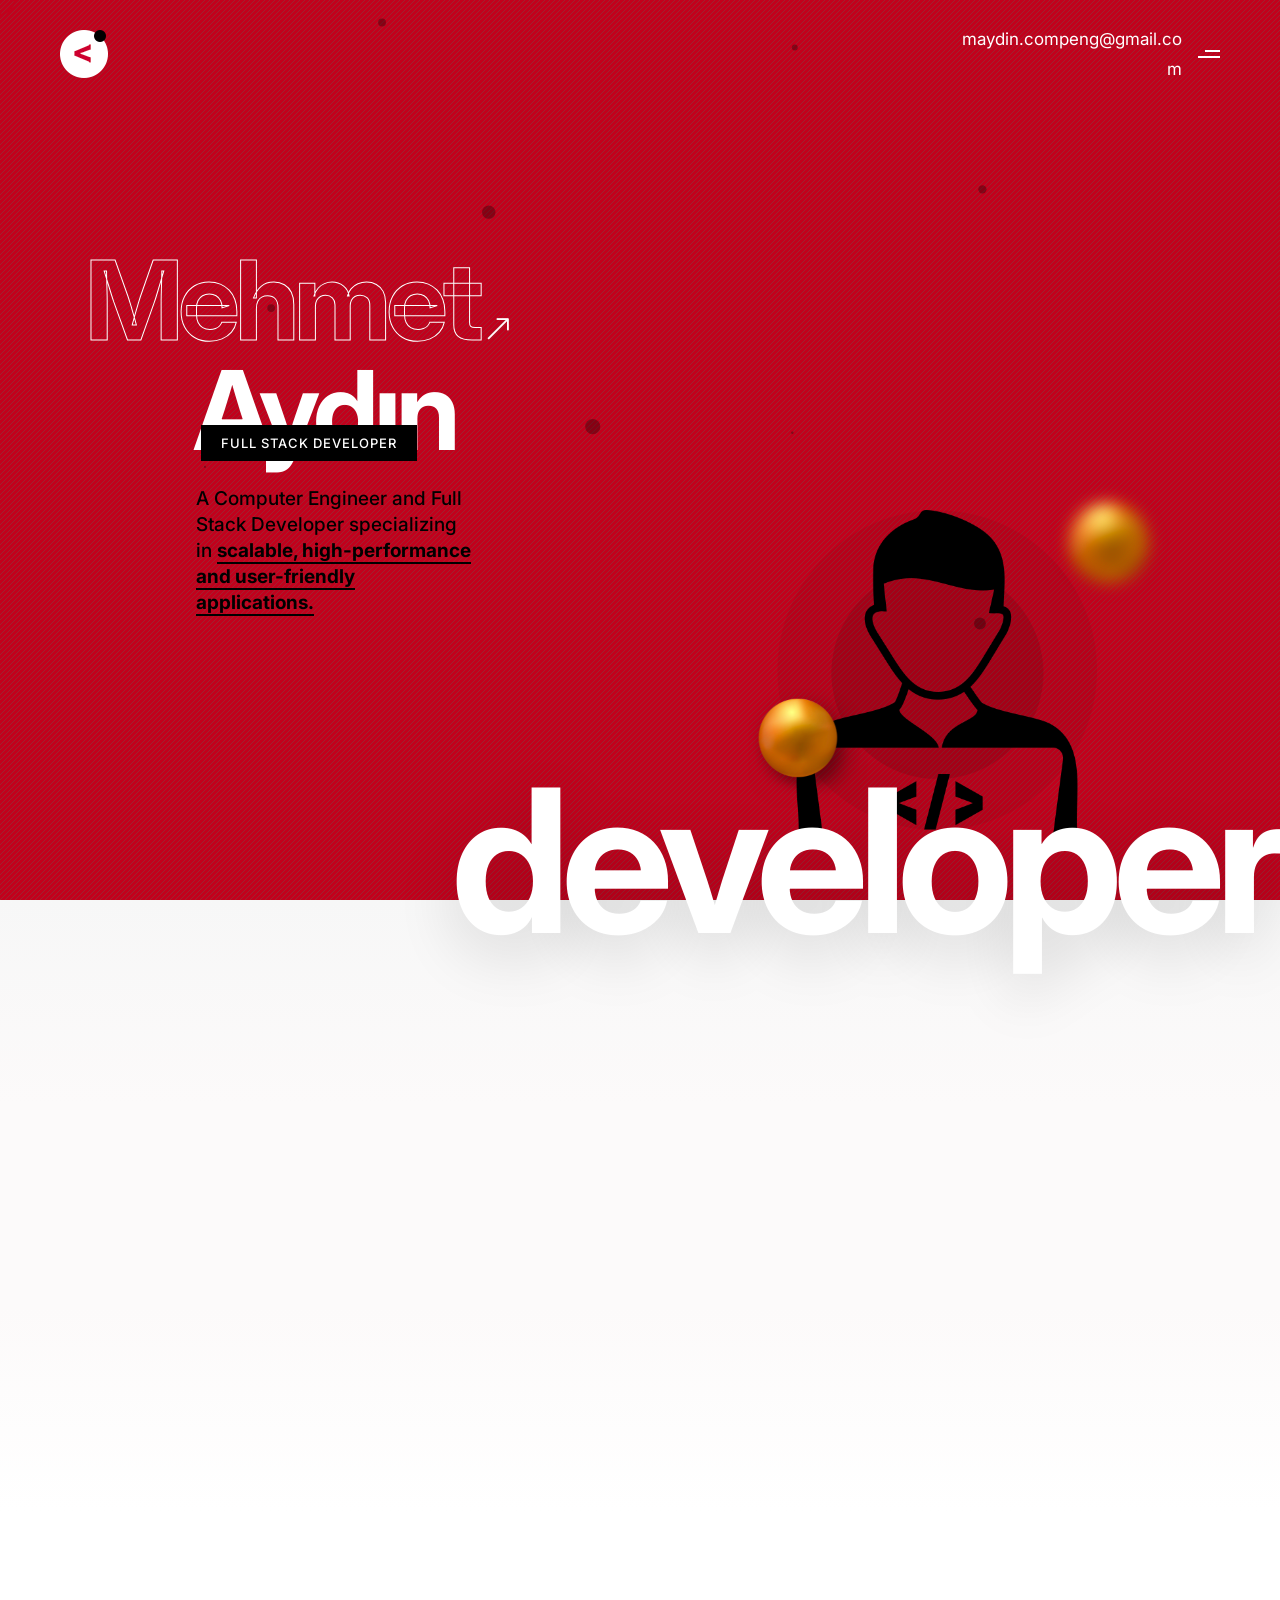
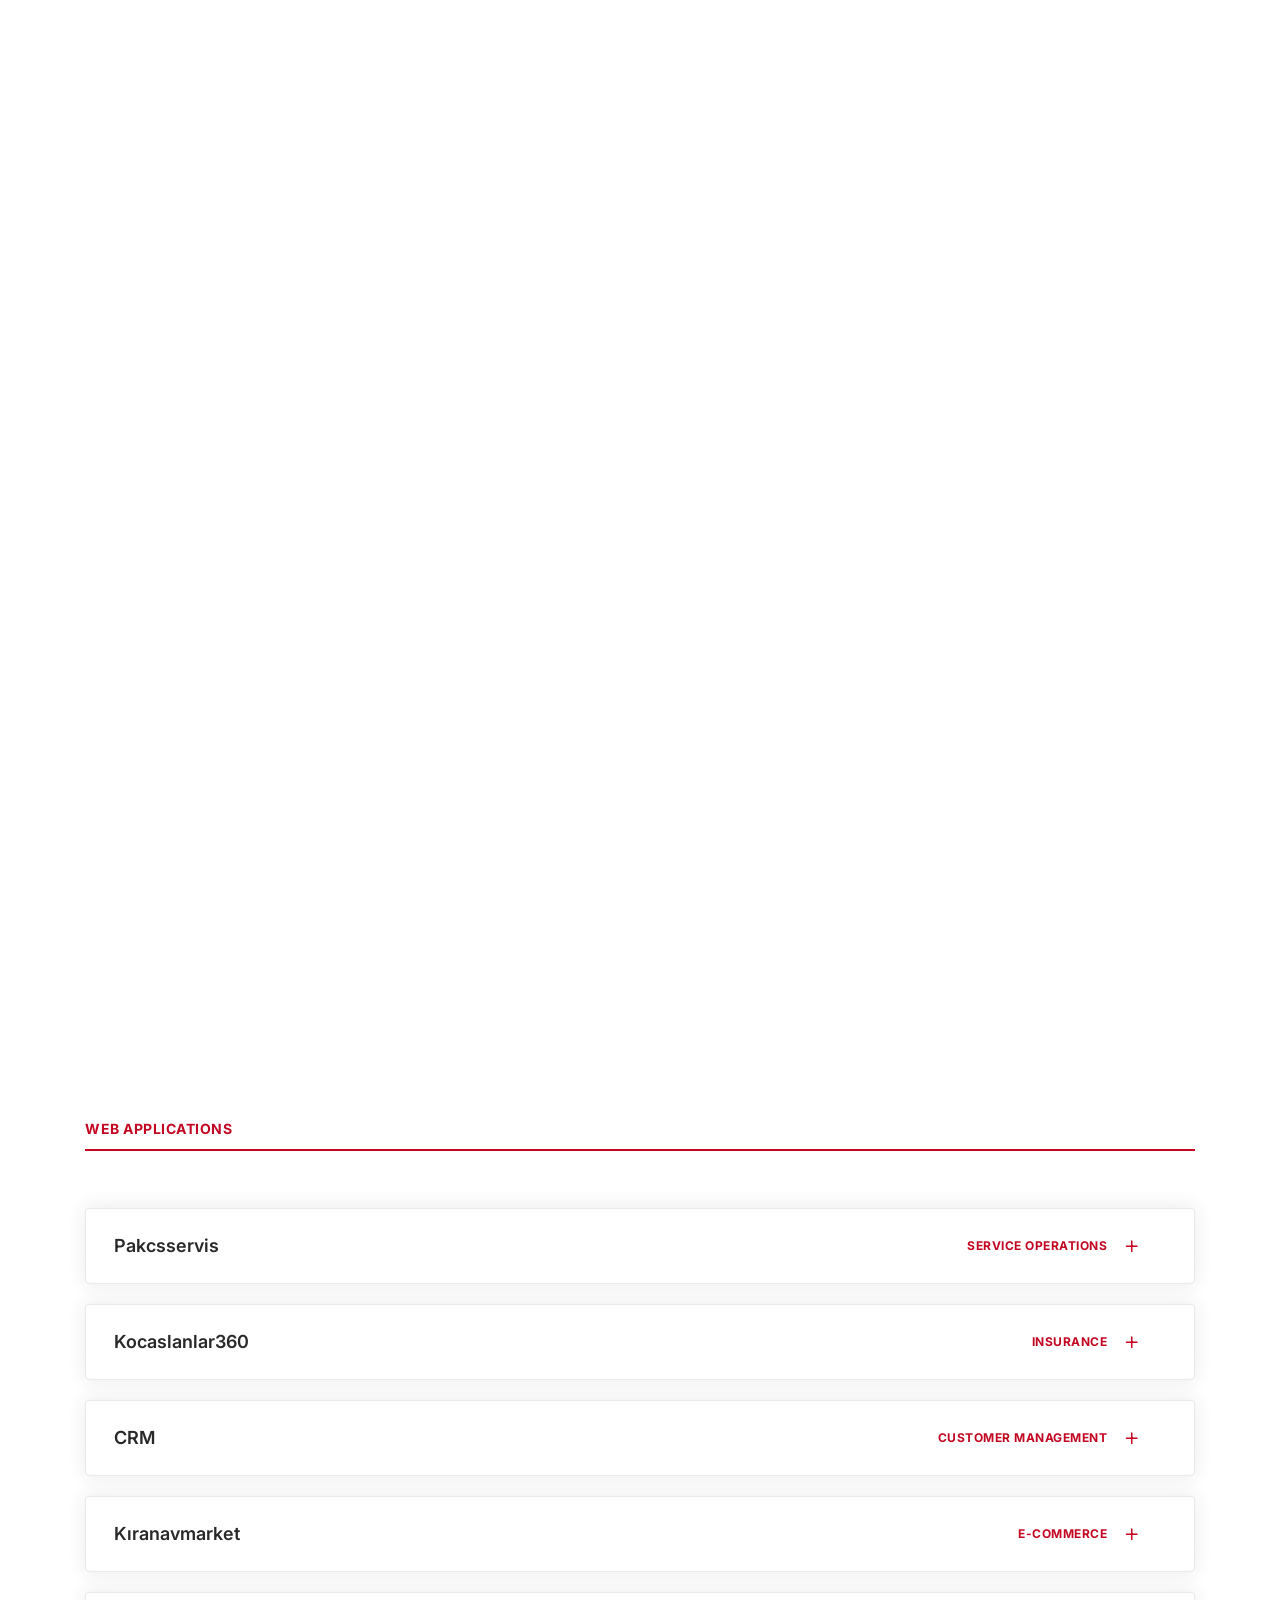
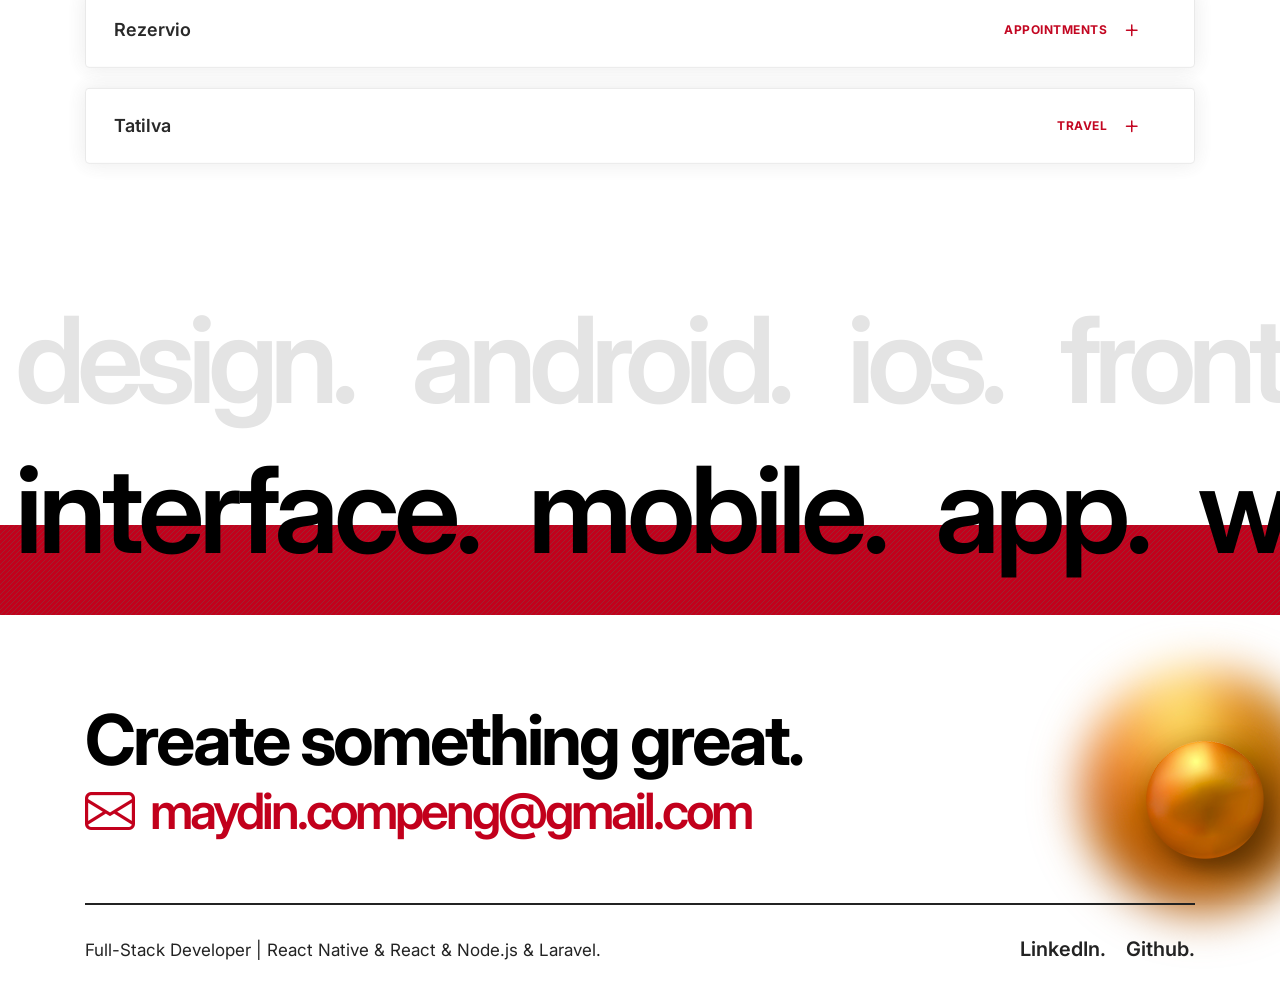
<file: index.html>
﻿<!doctype html>
<html class="no-js" lang="en">
    <head>
        <title>Mehmet Aydın - Full Stack Developer</title>
        <meta charset="utf-8">
        <meta http-equiv="X-UA-Compatible" content="IE=edge" />
        <meta name="author" content="Mehmet Aydın" />
        <meta name="viewport" content="width=device-width,initial-scale=1.0" />
        <meta name="description" content="React Native | Laravel | React | Full Stack Developer ">
        <!-- favicon icon -->
        <link rel="shortcut icon" href="developer.png">
        <link rel="apple-touch-icon" href="developer.png">
        <link rel="apple-touch-icon" sizes="72x72" href="developer.png">
        <link rel="apple-touch-icon" sizes="114x114" href="developer.png">
        <!-- google fonts preconnect -->
        <link rel="preconnect" href="https://fonts.googleapis.com" crossorigin>
        <link rel="preconnect" href="https://fonts.gstatic.com" crossorigin>
        <!-- style sheets and font icons  -->
        <link rel="stylesheet" href="css/vendors.min.css"/>
        <link rel="stylesheet" href="css/icon.min.css"/>
        <link rel="stylesheet" href="css/style.css"/>
        <link rel="stylesheet" href="css/responsive.css"/>
        <link rel="stylesheet" href="demos/freelancer/freelancer.css" />
    </head>
    <body data-mobile-nav-style="classic" class="custom-cursor">
        <!-- start cursor -->
        <div class="cursor-page-inner">
            <div class="circle-cursor circle-cursor-inner"></div>
            <div class="circle-cursor circle-cursor-outer"></div>
        </div>
        <!-- end cursor -->
        <!-- start header -->
        <header>
            <!-- start navigation -->
            <nav class="navbar navbar-expand-lg header-transparent bg-transparent disable-fixed" data-header-hover="dark">
                <div class="container-fluid">
                    <div class="col-auto col-lg-2 me-lg-0 me-auto">
                        <a class="navbar-brand" href="index.html">
                            <img src="images/demo-freelancer-logo-white.png" data-at2x="images/demo-freelancer-logo-white@2x.png" alt="" class="default-logo">
                            <img src="images/demo-freelancer-logo-white.png" data-at2x="images/demo-freelancer-logo-white@2x.png" alt="" class="alt-logo">
                            <img src="images/demo-freelancer-logo-white.png" data-at2x="images/demo-freelancer-logo-white@2x.png" alt="" class="mobile-logo"> 
                        </a>
                    </div>
                    <div class="col-auto col-lg-3 text-end lg-pe-0">
                        <div class="header-icon">
                            <a href="mailto:maydin.compeng@gmail.com" class="text-white">maydin.compeng@gmail.com</a>
                            <div class="header-push-button hamburger-push-button icon sm-pe-15px">
                                <div class="push-button"> 
                                    <span></span>
                                    <span></span> 
                                </div> 
                            </div> 
                        </div>
                    </div>
                </div>
            </nav>
            <!-- end navigation -->
            <!-- start hamburger menu -->
            <div class="push-menu hamburger-nav header-dark hamburger-menu-half bg-dark-gray md-w-60 sm-w-100" style="background-image: url(images/demo-gym-and-fitness-menu-bg.jpg)">
                <span class="close-menu text-dark-gray bg-white"><i class="fa-solid fa-xmark"></i></span>
                <div class="d-flex flex-column justify-content-center h-100 ps-18 pb-12 xxl-p-12 sm-p-20px">
                    <div class="hamburger-menu menu-list-wrapper w-80 lg-w-100 lg-no-margin sm-mt-auto sm-mb-auto" data-scroll-options='{ "theme": "light" }'> 
                        <ul class="menu-item-list fw-500 p-0">
                            <li class="menu-item"><a href="#home" class="inner-link nav-link">Home</a></li>
                            <li class="menu-item"><a href="#about" class="inner-link nav-link">About</a></li>
                            <li class="menu-item"><a href="#work" class="inner-link nav-link">Work</a></li>
                            <li class="menu-item" hidden="hidden"><a href="#expertise" class="inner-link nav-link">Expertise</a></li>
                            <li class="menu-item" hidden="hidden"><a href="#awards" class="inner-link nav-link">Awards</a></li> 
                            <li class="menu-item"><a href="#contact" class="inner-link nav-link">Contact</a></li>
                        </ul>
                    </div> 
                    <div class="w-90 xxl-w-100 d-none d-lg-inline-block">
                        <div class="row row-cols-1 row-cols-xl-2 menu-address">
                            <div class="col" hidden="hidden">
                                <span class="text-white fs-16 ls-05px">Contact information</span>
                                <div class="h-1px w-90 lg-w-100 bg-white-transparent-extra-light mt-15px mb-15px"></div>
                                <p class="fs-15 lh-26 w-90 xl-w-100 text-white fw-300">28 New regent view road, New York, USA</p>
                            </div>
                            <div class="col">
                                
                                <div class="h-1px w-90 xxl-w-100 bg-white-transparent-extra-light mt-15px mb-15px"></div>
                                <p class="fs-15 lh-28 w-90 xxl-w-100 lg-mb-0 fw-300"><a href="mailto:info@yourdomain.com" class="d-block text-white text-white-hover">maydin.compeng@gmail.com</a><a href="tel:12345678910" class="text-white text-white-hover">+90 538 749 6637</a></p>
                            </div>
                        </div>
                    </div> 
                </div>
            </div>
            <!-- end hamburger menu -->
        </header>
        <!-- end header -->
        <!-- start section -->
        <section class="full-screen magic-cursor ipad-top-space-margin md-p-0 round-cursor bg-base-color bg-sliding-line overflow-hidden position-relative md-h-850px sm-h-750px" id="home">
            <div id="particles-style-01" class="h-100 position-absolute left-0px top-0 w-100" data-particle="true" data-particle-options='{"particles": {"number": {"value": 15,"density": {"enable": true,"value_area": 2000}},"color": {"value": ["#000000", "#000000", "#000000", "#000000", "#000000"]},"shape": {"type": "circle","stroke":{"width":0,"color":"#000000"}},"opacity": {"value": 0.3,"random": false,"anim": {"enable": false,"speed": 1,"sync": false}},"size": {"value": 8,"random": true,"anim": {"enable": false,"sync": true}},"line_linked":{"enable":false,"distance":0,"color":"#ffffff","opacity":0.4,"width":1},"move": {"enable": true,"speed":1,"direction": "right","random": false,"straight": false}},"interactivity": {"detect_on": "canvas","events": {"onhover": {"enable": false,"mode": "repulse"},"onclick": {"enable": false,"mode": "push"},"resize": true}},"retina_detect": false}'></div>
            <div class="container h-100">
                <div class="row align-items-start align-items-lg-center h-100">
                    <div class="col-xl-6 col-lg-8 md-pt-15" data-anime='{ "el": "childs", "translateY": [30, 0], "opacity": [0,1], "duration": 600, "delay": 0, "staggervalue": 300, "easing": "easeOutQuad" }'>
                        <div class="fs-110 sm-fs-110 lh-110 text-white fw-700 ls-minus-5px"><span class="text-outline">Mehmet</span><i class="bi bi-arrow-up-right icon-very-medium lh-0 ms-5px"></i></div>
                        <div class="ps-20">
                            <div class="fs-110 sm-fs-110 text-white fw-700 ls-minus-5px">Aydın</div>
                            <div class="top-minus-40px sm-top-minus-20px right-minus-3px sm-right-0px position-relative">
                                <span class="text-white fs-13 lh-36 fw-500 bg-black ps-20px pe-20px text-uppercase d-inline-block ls-1px mb-25px ms-5px">Full Stack Developer</span>
                                <div class="fs-19 lh-26 text-black fw-500 w-65 md-w-70 sm-w-100">A Computer Engineer and Full Stack Developer specializing in <span class="fw-700 text-decoration-line-bottom-medium text-black">scalable, high-performance and user-friendly applications.</span></div>
                            </div>                            
                        </div>
                    </div>
                    <div class="hero-visual">
                        <img src="images/demo-freelancer-03.png" class="hero-float position-absolute top-20 right-minus-50px" alt="" data-bottom-top="transform: translateY(-150px)" data-top-bottom="transform: translateY(150px)">
                        <img src="images/demo-freelancer-04.png" class="hero-float position-absolute top-50 left-150px z-index-9 animation-float" alt="" data-bottom-top="transform: translateY(-50px)" data-top-bottom="transform: translateY(50px)">
                        <div class="atropos" data-atropos>
                            <div class="atropos-scale">
                                <div class="atropos-rotate">
                                    <div class="atropos-inner text-center">
                                        <div data-atropos-offset="-5" class="position-absolute left-0px right-0px">
                                            <img src="images/demo-freelancer-01.png" alt="">
                                        </div>
                                        <img data-atropos-offset="5" class="hero-programmer position-relative" src="programmer-icon.webp" alt="">
                                    </div> 
                                </div>
                            </div>
                        </div>
                    </div>
                </div>
            </div>
        </section>
        <!-- end section -->
        <!-- start section -->
        <section id="about" class="big-section bg-gradient-top-very-light-gray pb-0 sm-pt-0">
            <div class="overlap-section mb-2 top-minus-40px position-relative z-index-9 md-mb-0">
                <div class="fs-335 text-white fw-700 ls-minus-10px md-ls-minus-5px text-end text-shadow-large">developer</div>
            </div>
            <div class="container">
                <div class="row">
                    <div class="col-12">
                        <div class="row align-items-center mb-6" data-anime='{ "opacity": [0,1], "duration": 600, "delay": 0, "staggervalue": 300, "easing": "easeOutQuad" }'>
                            <div class="col-10">
                                <span class="text-base-color fw-700 text-uppercase fs-14 ls-05px">About mehmet aydın</span>
                            </div>
                            <div class="col-2 text-end"> 
                                <span class="text-base-color fs-14 fw-700">01</span>
                            </div>
                            <div class="col-12 mt-5px"> 
                                <div class="separator-line-2px w-100 d-block bg-base-color"></div>
                            </div>
                        </div>
                        <div class="row align-items-center mb-6">
                            <div class="col-xl-4 col-lg-5 lg-mb-30px" data-anime='{ "el": "childs", "translateY": [30, 0], "opacity": [0,1], "duration": 600, "delay": 0, "staggervalue": 300, "easing": "easeOutQuad" }'>
                                <h4 class="fw-700 ls-minus-1px mb-0">Crafting seamless mobile and web experiences as a full stack developer.</h4>
                            </div>
                            <div class="col-xl-8 col-lg-7" data-anime='{ "el": "childs", "translateY": [30, 0], "opacity": [0,1], "duration": 600, "delay": 0, "staggervalue": 300, "easing": "easeOutQuad" }'>
                                <div class="row align-items-center border-bottom border-color-light-medium-gray mb-30px pb-30px">
                                    <div class="col-md-3">
                                        <div class="fs-18 fw-600">Discover</div>
                                    </div>
                                    <div class="col-md-9 last-paragraph-no-margin">
                                        <p>Exploring user needs and digital potential to design mobile-first and web-friendly solutions that solve real problems.</p>
                                    </div>
                                </div>
                                <div class="row align-items-center border-bottom border-color-light-medium-gray mb-30px pb-30px">
                                    <div class="col-md-3">
                                        <div class="fs-18 fw-600">Prototyping</div>
                                    </div>
                                    <div class="col-md-9 last-paragraph-no-margin">
                                        <p>Turning ideas into interactive prototypes with a focus on performance, usability, and cross-platform consistency.</p>
                                    </div>
                                </div> 
                                <div class="row align-items-center">
                                    <div class="col-md-3">
                                        <div class="fs-18 fw-600">Creation</div>
                                    </div>
                                    <div class="col-md-9 last-paragraph-no-margin">
                                        <p>Building robust and scalable mobile & web apps using modern full stack tools , from clean UI to solid backend architecture.</p>
                                    </div>
                                </div> 
                            </div>
                        </div>
                        <div class="row mb-6" data-anime='{ "opacity": [0,1], "duration": 600, "delay": 0, "staggervalue": 300, "easing": "easeOutQuad" }'>
                            <div class="col-12">
                                <p class="mb-0">Currently developing intuitive mobile and web experiences with React Native, React, Node.js, and Laravel, with a strong focus on performance and UX. Leveraging AI tools like Claude and Cursor through well-crafted prompts, structured workflows, and technical direction to accelerate development and deliver high-quality solutions.</p>
                            </div>
                        </div>
                        <div class="row row-cols-1 row-cols-lg-4 row-cols-md-2" data-anime='{ "el": "childs", "translateY": [30, 0], "opacity": [0,1], "duration": 600, "delay": 0, "staggervalue": 300, "easing": "easeOutQuad" }'>
                            <div class="col last-paragraph-no-margin lg-mb-30px">
                                <span class="fw-600">Expertise</span>
                                <p>Full Stack Developer</p>
                            </div>
                            <div class="col last-paragraph-no-margin lg-mb-30px">
                                <span class="fw-600">Date of birth</span>
                                <p>08 September 2000</p>
                            </div>
                            <div class="col last-paragraph-no-margin sm-mb-30px">
                                <span class="fw-600">Education</span>
                                <p>Computer Engineer</p>
                            </div>
                            <div class="col last-paragraph-no-margin">
                                <span class="fw-600">Experience</span>
                                <p>4+</p>
                            </div>
                        </div>
                    </div>
                </div> 
            </div>
        </section>
        <!-- end section -->
        <!-- start section -->
        <section id="work" class="pb-0">
            <div class="container">
                <div class="row">
                    <div class="col-md-12">
                        <div class="row align-items-center mb-6" data-anime='{ "opacity": [0,1], "duration": 600, "delay": 0, "staggervalue": 300, "easing": "easeOutQuad" }'>
                            <div class="col-10">
                                <span class="text-base-color fw-700 text-uppercase fs-14 ls-05px">Latest works</span>
                            </div>
                            <div class="col-2 text-end"> 
                                <span class="text-base-color fs-14 fw-700">02</span>
                            </div>
                            <div class="col-12 mt-5px"> 
                                <div class="separator-line-2px w-100 d-block bg-base-color"></div>
                            </div>
                            <div class="col-12 text-center mt-20px">
                                <p class="mb-0">Shown here are only a few of the projects I developed and led as lead engineer.</p>
                            </div>
                        </div>
                        <div class="row">
                            <div class="col-12 filter-content">
                                <ul class="portfolio-transform portfolio-wrapper grid-loading grid grid-4col xxl-grid-4col xl-grid-4col lg-grid-3col md-grid-2col sm-grid-2col xs-grid-1col gutter-medium" data-anime='{ "el": "childs", "translateY": [0, 0], "translateX": [0, 0], "opacity": [0,1], "duration": 800, "delay": 200, "staggervalue": 300, "easing": "easeOutQuad" }'>
                                    <li class="grid-sizer"></li>
                                    <!-- start portfolio item -->
                                    <li class="grid-item web digital branding">
                                        <div class="portfolio-box mousetip-wrapper">
                                            <a href="javascript:void(0)" >
                                                <div class="portfolio-image overflow-hidden">
                                                    <img src="kubbemockup.png" alt="" />
                                                </div>
                                                <div class="caption bg-base-color border-radius-4px">
                                                    <span class="fs-17 text-white fw-500 lh-10 d-block">Kubbe</span>
                                                </div>
                                            </a>             
                                        </div>
                                    </li>
                                    <!-- end portfolio item -->
                                    <!-- start portfolio item -->
                                    <li class="grid-item digital selected">
                                        <div class="portfolio-box mousetip-wrapper">
                                            <a href="javascript:void(0)"  >
                                                <div class="portfolio-image overflow-hidden">
                                                    <img src="kubbelogo.png" alt=""  />
                                                </div>
                                                <div class="caption bg-base-color border-radius-4px">
                                                    <span class="fs-17 text-white fw-500 lh-10 d-block">Kubbe Logo</span>

                                                </div>
                                            </a>             
                                        </div>
                                    </li>
                                    <!-- end portfolio item -->
                                    <!-- start portfolio item -->
                                    <li class="grid-item web digital branding">
                                        <div class="portfolio-box mousetip-wrapper">
                                            <a href="https://apps.apple.com/za/app/birdk/id6737544102" target="_blank"  >
                                                <div class="portfolio-image overflow-hidden">
                                                    <img src="mokcupbirdk.png" alt="" />
                                                </div>
                                                <div class="caption bg-base-color border-radius-4px">
                                                    <span class="fs-17 text-white fw-500 lh-10 d-block">Birdk</span>
                                                </div>
                                            </a>             
                                        </div>
                                    </li>
                                    <!-- end portfolio item -->
                                    <!-- start portfolio item -->
                                    <li class="grid-item selected digital branding">
                                        <div class="portfolio-box mousetip-wrapper">
                                            <a href="https://apps.apple.com/za/app/birdk/id6737544102" target="_blank"  >
                                                <div class="portfolio-image overflow-hidden">
                                                    <img src="birdklogo.png" alt="" />
                                                </div>
                                                <div class="caption bg-base-color border-radius-4px">
                                                    <span class="fs-17 text-white fw-500 lh-10 d-block">Birdk Logo</span>

                                                </div>
                                            </a>             
                                        </div>
                                    </li>
                                    <!-- end portfolio item -->
                                    <!-- start portfolio item -->
                                    <li class="grid-item digital web branding">
                                        <div class="portfolio-box mousetip-wrapper">
                                            <a href="https://cepten.com.tr/" target="_blank" >
                                                <div class="portfolio-image overflow-hidden">
                                                    <img src="ceptenmockup.png" alt="" />
                                                </div>
                                                <div class="caption bg-base-color border-radius-4px">
                                                    <span class="fs-17 text-white fw-500 lh-10 d-block">Cepten</span>
                                                </div>
                                            </a>             
                                        </div>
                                    </li>
                                    <!-- end portfolio item -->
                                    <!-- start portfolio item -->
                                    <li class="grid-item web digital branding">
                                        <div class="portfolio-box mousetip-wrapper">
                                            <a href="https://birservisim.com/" target="_blank" >
                                                <div class="portfolio-image overflow-hidden">
                                                    <img src="birservisimockup.png" alt="" />
                                                </div>
                                                <div class="caption bg-base-color border-radius-4px">
                                                    <span class="fs-17 text-white fw-500 lh-10 d-block">Birservisim</span>
                                                    
                                                </div>
                                            </a>             
                                        </div>
                                    </li>
                                    <!-- end portfolio item -->
                                    <!-- start portfolio item -->
                                    <li class="grid-item web digital selected branding">
                                        <div class="portfolio-box mousetip-wrapper">
                                            <a href="https://cepten.com.tr/" target="_blank" >
                                                <div class="portfolio-image overflow-hidden">
                                                    <img src="ceptenlogo.png" alt="" />
                                                </div>
                                                <div class="caption bg-base-color border-radius-4px">
                                                    <span class="fs-17 text-white fw-500 lh-10 d-block">Cepten Logo</span>
 
                                                </div>
                                            </a>             
                                        </div>
                                    </li>
                                    <!-- end portfolio item -->
                                    <!-- start portfolio item -->
                                    <li class="grid-item web digital selected branding">
                                        <div class="portfolio-box mousetip-wrapper">
                                            <a href="https://birservisim.com/" target="_blank" >
                                                <div class="portfolio-image overflow-hidden">
                                                    <img src="logobs.png" alt="" />
                                                </div>
                                                <div class="caption bg-base-color border-radius-4px">
                                                    <span class="fs-17 text-white fw-500 lh-10 d-block">Birservisim Logo</span>
                                                    
                                                </div>
                                            </a>             
                                        </div>
                                    </li>
                                    <!-- end portfolio item -->  
                                </ul>
                            </div>
                        </div>
                        <div class="row align-items-center mt-7 mb-5" data-anime='{ "opacity": [0,1], "duration": 600, "delay": 0, "staggervalue": 300, "easing": "easeOutQuad" }'>
                            <div class="col-12">
                                <span class="text-base-color fw-700 text-uppercase fs-14 ls-05px">Web applications</span>
                            </div>
                            <div class="col-12 mt-5px">
                                <div class="separator-line-2px w-100 d-block bg-base-color"></div>
                            </div>
                        </div>
                        <div class="row pb-6">
                            <div class="col-12" data-anime='{ "el": "childs", "translateY": [30, 0], "opacity": [0,1], "duration": 600, "delay": 0, "staggervalue": 120, "easing": "easeOutQuad" }'>
                                <div class="accordion accordion-style-01 web-work-accordion" id="web-work-accordion" data-active-icon="icon-feather-minus" data-inactive-icon="icon-feather-plus">
                                    <!-- start accordion item -->
                                    <div class="accordion-item bg-white">
                                        <div class="accordion-header">
                                            <a href="javascript:void(0)" data-bs-toggle="collapse" data-bs-target="#web-work-pakcsservis" aria-expanded="false" data-bs-parent="#web-work-accordion">
                                                <div class="accordion-title mb-0 position-relative d-flex align-items-center">
                                                    <span class="fs-18 fw-600 text-dark-gray flex-grow-1">Pakcsservis</span>
                                                    <span class="web-work-tag d-none d-md-inline-block">Service operations</span>
                                                    <i class="feather icon-feather-plus"></i>
                                                </div>
                                            </a>
                                        </div>
                                        <div id="web-work-pakcsservis" class="accordion-collapse collapse" data-bs-parent="#web-work-accordion">
                                            <div class="accordion-body last-paragraph-no-margin">
                                                <p>End-to-end management of service operations, from the first request through to completion.</p>
                                                <div class="row align-items-center web-work-stack">
                                                    <div class="col-sm-3"><span class="fw-600 text-dark-gray">Stack</span></div>
                                                    <div class="col-sm-9">Laravel and React</div>
                                                </div>
                                                <a href="https://pakcsservis.com/" target="_blank" rel="noopener" class="web-work-link">pakcsservis.com<i class="bi bi-arrow-up-right"></i></a>
                                            </div>
                                        </div>
                                    </div>
                                    <!-- end accordion item -->
                                    <!-- start accordion item -->
                                    <div class="accordion-item bg-white">
                                        <div class="accordion-header">
                                            <a href="javascript:void(0)" data-bs-toggle="collapse" data-bs-target="#web-work-kocaslanlar" aria-expanded="false" data-bs-parent="#web-work-accordion">
                                                <div class="accordion-title mb-0 position-relative d-flex align-items-center">
                                                    <span class="fs-18 fw-600 text-dark-gray flex-grow-1">Kocaslanlar360</span>
                                                    <span class="web-work-tag d-none d-md-inline-block">Insurance</span>
                                                    <i class="feather icon-feather-plus"></i>
                                                </div>
                                            </a>
                                        </div>
                                        <div id="web-work-kocaslanlar" class="accordion-collapse collapse" data-bs-parent="#web-work-accordion">
                                            <div class="accordion-body last-paragraph-no-margin">
                                                <p>Digital insurance tracking for customers, policy tracking for company management, and a fully digitized view of the insurance company's operations.</p>
                                                <div class="row align-items-center web-work-stack">
                                                    <div class="col-sm-3"><span class="fw-600 text-dark-gray">Stack</span></div>
                                                    <div class="col-sm-9">Laravel and React</div>
                                                </div>
                                                <a href="https://360.kocaslanlarsigorta.com.tr" target="_blank" rel="noopener" class="web-work-link">360.kocaslanlarsigorta.com.tr<i class="bi bi-arrow-up-right"></i></a>
                                            </div>
                                        </div>
                                    </div>
                                    <!-- end accordion item -->
                                    <!-- start accordion item -->
                                    <div class="accordion-item bg-white">
                                        <div class="accordion-header">
                                            <a href="javascript:void(0)" data-bs-toggle="collapse" data-bs-target="#web-work-crm" aria-expanded="false" data-bs-parent="#web-work-accordion">
                                                <div class="accordion-title mb-0 position-relative d-flex align-items-center">
                                                    <span class="fs-18 fw-600 text-dark-gray flex-grow-1">CRM</span>
                                                    <span class="web-work-tag d-none d-md-inline-block">Customer management</span>
                                                    <i class="feather icon-feather-plus"></i>
                                                </div>
                                            </a>
                                        </div>
                                        <div id="web-work-crm" class="accordion-collapse collapse" data-bs-parent="#web-work-accordion">
                                            <div class="accordion-body last-paragraph-no-margin">
                                                <p>Dynamic management of opportunities and customers in one working system.</p>
                                                <div class="row align-items-center web-work-stack">
                                                    <div class="col-sm-3"><span class="fw-600 text-dark-gray">Stack</span></div>
                                                    <div class="col-sm-9">Node.js and React</div>
                                                </div>
                                            </div>
                                        </div>
                                    </div>
                                    <!-- end accordion item -->
                                    <!-- start accordion item -->
                                    <div class="accordion-item bg-white">
                                        <div class="accordion-header">
                                            <a href="javascript:void(0)" data-bs-toggle="collapse" data-bs-target="#web-work-kiranav" aria-expanded="false" data-bs-parent="#web-work-accordion">
                                                <div class="accordion-title mb-0 position-relative d-flex align-items-center">
                                                    <span class="fs-18 fw-600 text-dark-gray flex-grow-1">Kıranavmarket</span>
                                                    <span class="web-work-tag d-none d-md-inline-block">E-commerce</span>
                                                    <i class="feather icon-feather-plus"></i>
                                                </div>
                                            </a>
                                        </div>
                                        <div id="web-work-kiranav" class="accordion-collapse collapse" data-bs-parent="#web-work-accordion">
                                            <div class="accordion-body last-paragraph-no-margin">
                                                <p>An e-commerce site with PayTR payment integration.</p>
                                                <div class="row align-items-center web-work-stack">
                                                    <div class="col-sm-3"><span class="fw-600 text-dark-gray">Stack</span></div>
                                                    <div class="col-sm-9">Laravel and React</div>
                                                </div>
                                            </div>
                                        </div>
                                    </div>
                                    <!-- end accordion item -->
                                    <!-- start accordion item -->
                                    <div class="accordion-item bg-white">
                                        <div class="accordion-header">
                                            <a href="javascript:void(0)" data-bs-toggle="collapse" data-bs-target="#web-work-rezervio" aria-expanded="false" data-bs-parent="#web-work-accordion">
                                                <div class="accordion-title mb-0 position-relative d-flex align-items-center">
                                                    <span class="fs-18 fw-600 text-dark-gray flex-grow-1">Rezervio</span>
                                                    <span class="web-work-tag d-none d-md-inline-block">Appointments</span>
                                                    <i class="feather icon-feather-plus"></i>
                                                </div>
                                            </a>
                                        </div>
                                        <div id="web-work-rezervio" class="accordion-collapse collapse" data-bs-parent="#web-work-accordion">
                                            <div class="accordion-body last-paragraph-no-margin">
                                                <p>Dynamic customer appointment tracking for every sector, together with a WhatsApp chatbot.</p>
                                                <div class="row align-items-center web-work-stack">
                                                    <div class="col-sm-3"><span class="fw-600 text-dark-gray">Stack</span></div>
                                                    <div class="col-sm-9">Laravel and React</div>
                                                </div>
                                                <a href="https://rezervio.co" target="_blank" rel="noopener" class="web-work-link">rezervio.co<i class="bi bi-arrow-up-right"></i></a>
                                            </div>
                                        </div>
                                    </div>
                                    <!-- end accordion item -->
                                    <!-- start accordion item -->
                                    <div class="accordion-item bg-white">
                                        <div class="accordion-header">
                                            <a href="javascript:void(0)" data-bs-toggle="collapse" data-bs-target="#web-work-tatilva" aria-expanded="false" data-bs-parent="#web-work-accordion">
                                                <div class="accordion-title mb-0 position-relative d-flex align-items-center">
                                                    <span class="fs-18 fw-600 text-dark-gray flex-grow-1">Tatilva</span>
                                                    <span class="web-work-tag d-none d-md-inline-block">Travel</span>
                                                    <i class="feather icon-feather-plus"></i>
                                                </div>
                                            </a>
                                        </div>
                                        <div id="web-work-tatilva" class="accordion-collapse collapse" data-bs-parent="#web-work-accordion">
                                            <div class="accordion-body last-paragraph-no-margin">
                                                <p>AI-assisted routes and social media for the region you choose for a holiday.</p>
                                                <div class="row align-items-center web-work-stack">
                                                    <div class="col-sm-3"><span class="fw-600 text-dark-gray">Stack</span></div>
                                                    <div class="col-sm-9">Node.js and React</div>
                                                </div>
                                            </div>
                                        </div>
                                    </div>
                                    <!-- end accordion item -->
                                </div>
                            </div>
                        </div>
                    </div>
                </div>
            </div>
        </section>
        <!-- end section -->
        <!-- start section -->
        <section class="overflow-hidden position-relative half-section overlap-height pb-0">
            <div class="container-fluid overlap-gap-section">
                <div class="row position-relative">
                    <div class="col swiper swiper-width-auto text-center pb-30px sm-pb-0px" data-slider-options='{ "slidesPerView": "auto", "spaceBetween":60, "speed": 8000, "loop": true, "autoplay": { "delay":0, "disableOnInteraction": false }, "allowTouchMove": false, "effect": "slide" }'>
                        <div class="swiper-wrapper marquee-slide">
                            <!-- start client item -->
                            <div class="swiper-slide">
                                <div class="fs-180 xl-fs-120 sm-fs-80 text-extra-medium-gray fw-600 ls-minus-8px sm-ls-minus-4px word-break-normal">app.</div>
                            </div>
                            <!-- end client item -->
                            <!-- start client item -->
                            <div class="swiper-slide">
                                <div class="fs-180 xl-fs-120 sm-fs-80 text-extra-medium-gray fw-600 ls-minus-8px sm-ls-minus-4px word-break-normal">design.</div>
                            </div>
                            <!-- end client item --> 
                            <!-- end client item --> 
                            <!-- start client item -->
                            <div class="swiper-slide">
                                <div class="fs-180 xl-fs-120 sm-fs-80 text-extra-medium-gray fw-600 ls-minus-8px sm-ls-minus-4px word-break-normal">android.</div>
                            </div>
                            <!-- end client item --> 
                            <!-- start client item -->
                            <div class="swiper-slide">
                                <div class="fs-180 xl-fs-120 sm-fs-80 text-extra-medium-gray fw-600 ls-minus-8px sm-ls-minus-4px word-break-normal">ios.</div>
                            </div>
                            <!-- end client item --> 
                            <!-- start client item -->
                            <div class="swiper-slide">
                                <div class="fs-180 xl-fs-120 sm-fs-80 text-extra-medium-gray fw-600 ls-minus-8px sm-ls-minus-4px word-break-normal">frontend.</div>
                            </div>
                            <!-- end client item --> 
                            <!-- start client item -->
                            <div class="swiper-slide">
                                <div class="fs-180 xl-fs-120 sm-fs-80 text-extra-medium-gray fw-600 ls-minus-8px sm-ls-minus-4px word-break-normal">web.</div>
                            </div>
                            <!-- end client item --> 
                            <!-- start client item -->
                            <div class="swiper-slide">
                                <div class="fs-180 xl-fs-120 sm-fs-80 text-extra-medium-gray fw-600 ls-minus-8px sm-ls-minus-4px word-break-normal">development.</div>
                            </div>
                            <!-- end client item --> 
                            <!-- start client item -->
                            <div class="swiper-slide">
                                <div class="fs-180 xl-fs-120 sm-fs-80 text-extra-medium-gray fw-600 ls-minus-8px sm-ls-minus-4px word-break-normal">backend.</div>
                            </div>
                            <!-- end client item --> 
                        </div> 
                    </div>  
                </div>
            </div> 
        </section>
        <!-- end section -->
        <!-- start section -->
        <section class="bg-base-color bg-sliding-line position-relative pb-0">
            <div class="container-fluid overlap-section">
                <div class="row position-relative">
                    <div class="col swiper swiper-width-auto text-center pb-30px sm-pb-0px" data-slider-options='{ "slidesPerView": "auto", "spaceBetween":50, "speed": 8000, "loop": true, "autoplay": { "delay":0, "disableOnInteraction": false, "reverseDirection": true }, "allowTouchMove": false, "effect": "slide" }'>
                        <div class="swiper-wrapper marquee-slide">
                            <!-- start client item -->
                            <div class="swiper-slide">
                                <div class="fs-150 xl-fs-120 sm-fs-80 text-black fw-600 ls-minus-5px sm-ls-minus-4px word-break-normal">mobile.</div>
                            </div>
                            <!-- end client item -->
                            <!-- start client item -->
                            <div class="swiper-slide">
                                <div class="fs-150 xl-fs-120 sm-fs-80 text-black fw-600 ls-minus-5px sm-ls-minus-4px word-break-normal">app.</div>
                            </div>
                            <!-- end client item -->  
                            <!-- start client item -->
                            <div class="swiper-slide">
                                <div class="fs-150 xl-fs-120 sm-fs-80 text-black fw-600 ls-minus-5px sm-ls-minus-4px word-break-normal">web.</div>
                            </div>
                            <!-- end client item --> 
                            <!-- start client item -->
                            <div class="swiper-slide">
                                <div class="fs-150 xl-fs-120 sm-fs-80 text-black fw-600 ls-minus-5px sm-ls-minus-4px word-break-normal">projects.</div>
                            </div>
                            <!-- end client item --> 
                            <!-- start client item -->
                            <div class="swiper-slide">
                                <div class="fs-150 xl-fs-120 sm-fs-80 text-black fw-600 ls-minus-5px sm-ls-minus-4px word-break-normal">with.</div>
                            </div>
                            <!-- end client item --> 
                            <!-- start client item -->
                            <div class="swiper-slide">
                                <div class="fs-150 xl-fs-120 sm-fs-80 text-black fw-600 ls-minus-5px sm-ls-minus-4px word-break-normal">modern.</div>
                            </div>
                            <!-- end client item --> 
                            <!-- start client item -->
                            <div class="swiper-slide">
                                <div class="fs-150 xl-fs-120 sm-fs-80 text-black fw-600 ls-minus-5px sm-ls-minus-4px word-break-normal">user.</div>
                            </div>
                            <!-- end client item --> 
                            <!-- start client item -->
                            <div class="swiper-slide">
                                <div class="fs-150 xl-fs-120 sm-fs-80 text-black fw-600 ls-minus-5px sm-ls-minus-4px word-break-normal">interface.</div>
                            </div>
                            <!-- end client item --> 
                        </div> 
                    </div>  
                </div>
            </div>
            <div id="expertise" class="container overflow-y-hidden" hidden="hidden">
                <div class="row align-items-end flex-column-reverse flex-lg-row">
                    <div class="col-lg-7 position-relative overflow-hidden">
                        <div class="outside-box-bottom-2 outside-box-left-5">
                            
                        </div>
                    </div>
                    <div class="col-lg-5 mb-6 mt-6 md-mb-0" data-anime='{ "el": "childs", "translateY": [30, 0], "opacity": [0,1], "duration": 600, "delay": 0, "staggervalue": 300, "easing": "easeOutQuad" }'>
                        <h4 class="fw-600 text-white mb-20px ls-minus-1px">We craft indelible digital experience via unique branding services.</h4>
                        <p class="w-90 text-black xl-w-100">Currently improving users experience and interface design as lead designer director at crafto agency. Creating brand identities and experiences.</p>
                        <div class="progress-bar-style-01 mt-14 d-block">
                            <!-- start progress bar item -->
                            <div class="progress mb-12 sm-mb-20 bg-transparent">
                                <div class="progress-bar-title d-inline-block text-black text-uppercase fs-14 fw-600">Web design</div>
                                <div class="progress-bar bg-black" role="progressbar" aria-valuenow="80" aria-valuemin="0" aria-valuemax="100" aria-label="web-design">
                                    <span class="progress-bar-percent text-center bg-black fs-11 lh-12 text-white">80%</span>
                                </div>
                            </div>
                            <!-- end progress bar item -->
                            <!-- start progress bar item -->
                            <div class="progress mb-12 sm-mb-20 bg-transparent">
                                <div class="progress-bar-title d-inline-block text-black text-uppercase fs-14 fw-600">Graphic design</div>
                                <div class="progress-bar bg-black" role="progressbar" aria-valuenow="98" aria-valuemin="0" aria-valuemax="100" aria-label="graphic-design">
                                    <span class="progress-bar-percent text-center bg-black fs-11 lh-12 text-white">98%</span>
                                </div>
                            </div>
                            <!-- end progress bar item -->
                            <!-- start progress bar item -->
                            <div class="progress mb-12 sm-mb-20 bg-transparent">
                                <div class="progress-bar-title d-inline-block text-black text-uppercase fs-14 fw-600">Art direction</div>
                                <div class="progress-bar bg-black" role="progressbar" aria-valuenow="85" aria-valuemin="0" aria-valuemax="100" aria-label="art-direction">
                                    <span class="progress-bar-percent text-center bg-black fs-11 lh-12 text-white">85%</span>
                                </div>
                            </div>
                            <!-- end progress bar item -->
                        </div>
                    </div>
                </div>
            </div>
        </section>
        <!-- end section -->
        <!-- start section -->
        
        <!-- end section -->
        <!-- start footer -->
        <footer id="contact" class="position-relative overflow-hidden pb-0">
            <img src="images/demo-freelancer-03.png" class="position-absolute top-0px right-minus-100px" alt=""> 
            <div class="container position-relative">
                <img src="images/demo-freelancer-04.png" class="position-absolute top-20px right-minus-100px d-none d-md-block" alt="">
                <div class="row">
                    <div class="col-md-12 position-relative"> 
                        <div class="fs-70 md-fs-50 sm-fs-40 ls-minus-3px fw-700 text-black mb-10px sm-ls-minus-1px">Create something great.</div>
                        <div class="d-inline-block">
                            <i class="bi bi-envelope icon-extra-large md-icon-large me-10px text-base-color align-middle"></i>
                            <a href="mailto:maydin.compeng@gmail.com" class="fs-50 sm-fs-40 text-base-color fw-600 align-middle ls-minus-3px sm-ls-minus-1px">maydin.compeng@gmail.com</a>
                        </div>
                    </div> 
                </div>
                <div class="row g-0 align-items-center border-top border-2 border-color-dark-gray pt-30px mt-6 mb-3">
                    <div class="col-md-7 last-paragraph-no-margin sm-mb-20px">
                        <p>Full-Stack Developer | React Native & React & Node.js & Laravel.</p>
                    </div>
                    <div class="col-md-5 elements-social social-text-style-01 text-start text-md-end sm-mb-20px">
                        <ul class="medium-icon dark fw-600">
                            <li><a class="facebook" href="https://linkedin.com/in/mehmet-ayd%C4%B1n-246247268" target="_blank">LinkedIn.</a></li>
                            <li><a class="instagram" href="https://github.com/meaydin09" target="_blank">Github.</a></li> 
                            
                        </ul>
                    </div>
                </div>
            </div>
        </footer>
        <!-- end footer -->
         <!-- start scroll progress -->
        <div class="scroll-progress d-none d-xxl-block">
          <a href="#" class="scroll-top" aria-label="scroll">
            <span class="scroll-text">Scroll</span><span class="scroll-line"><span class="scroll-point"></span></span>
          </a>
        </div>
        <!-- end scroll progress -->
        <!-- javascript libraries -->
        <script type="text/javascript" src="js/jquery.js"></script>
        <script type="text/javascript" src="js/vendors.min.js"></script> 
        <script type="text/javascript" src="js/main.js"></script>
    </body>
</html>
</file>
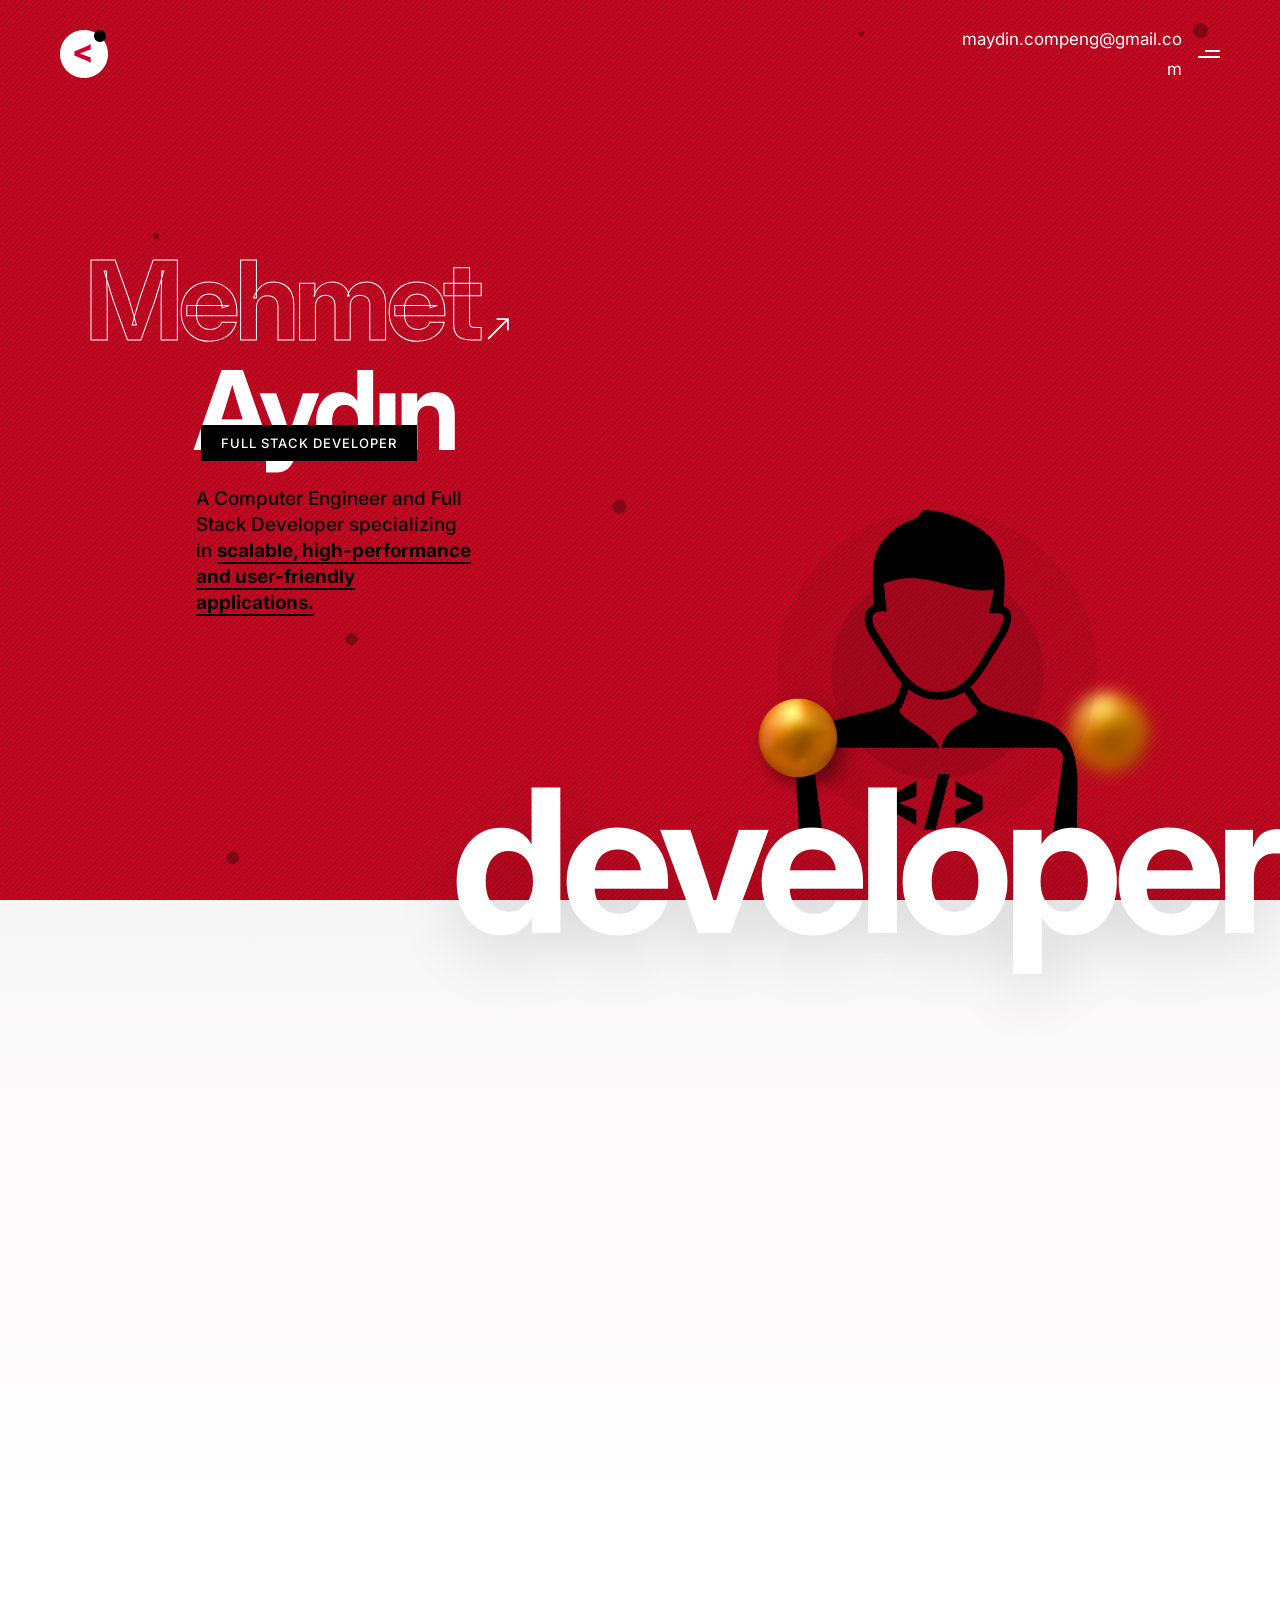
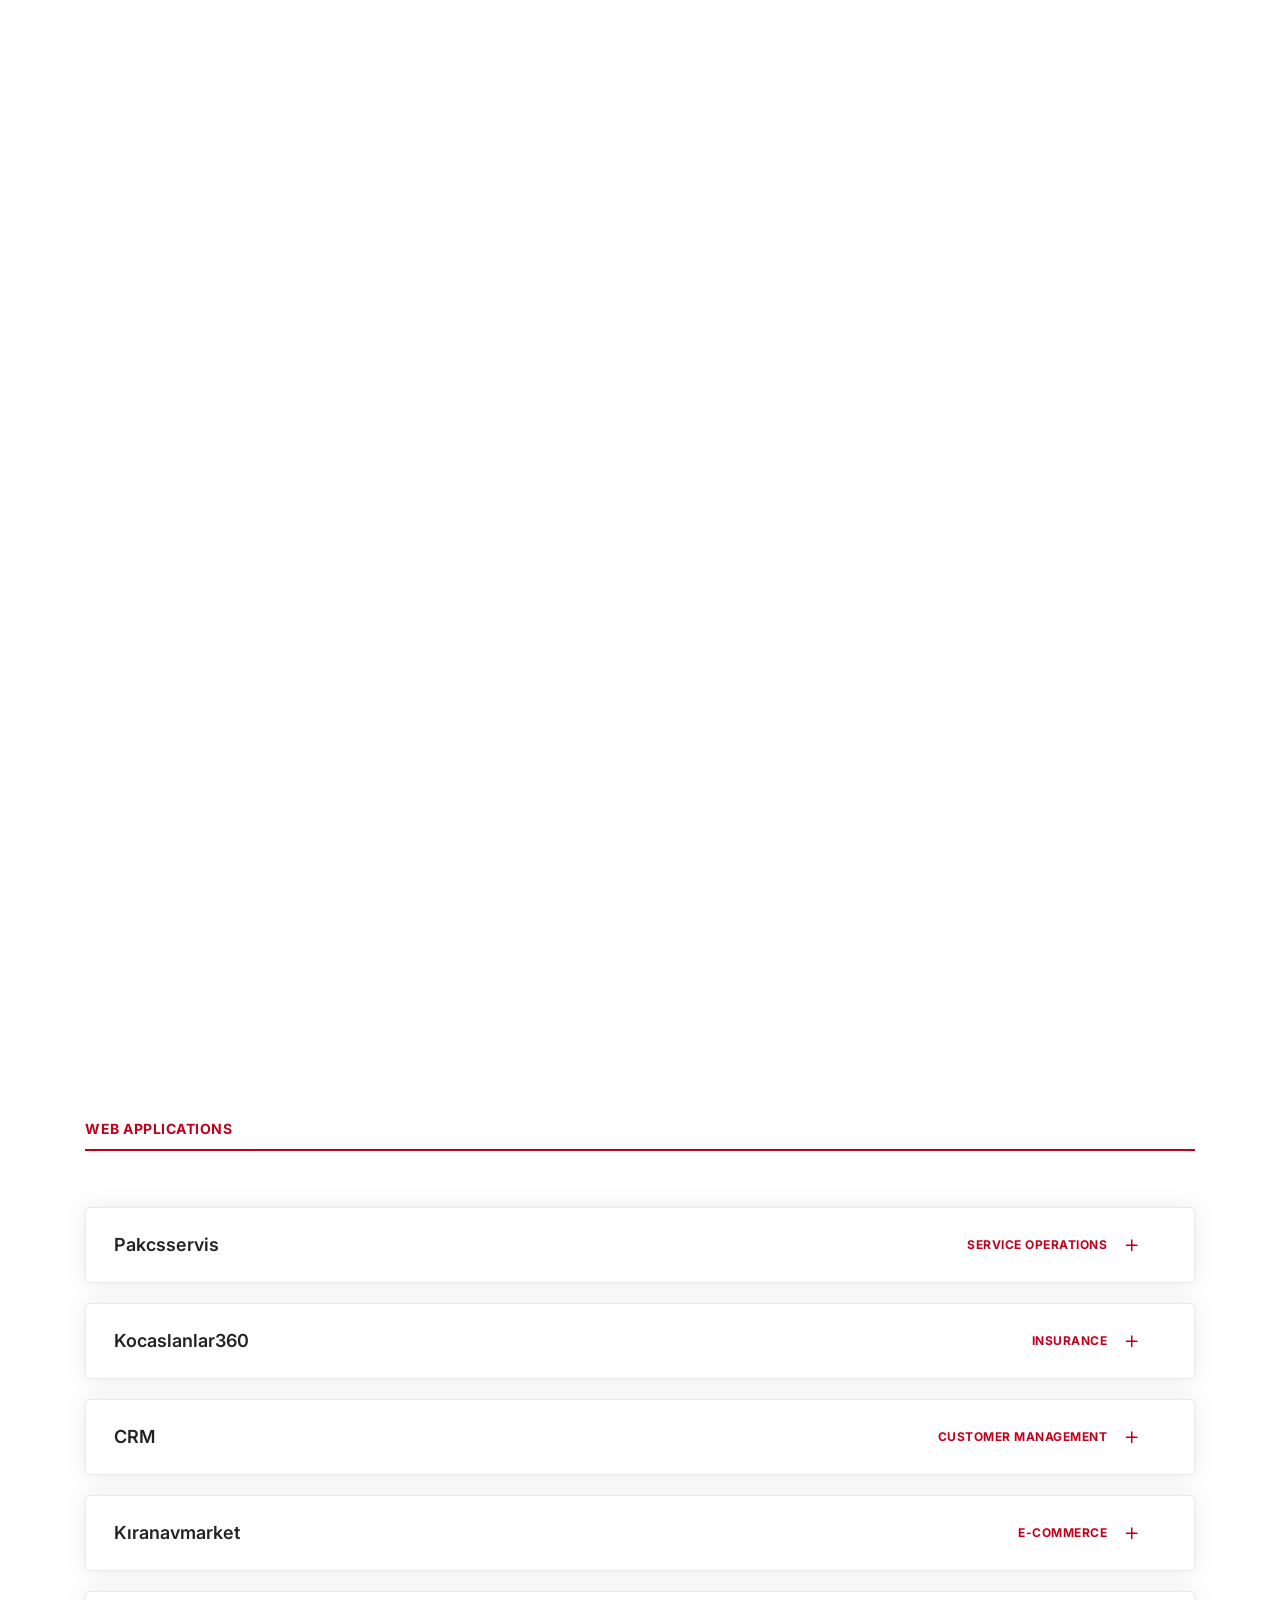
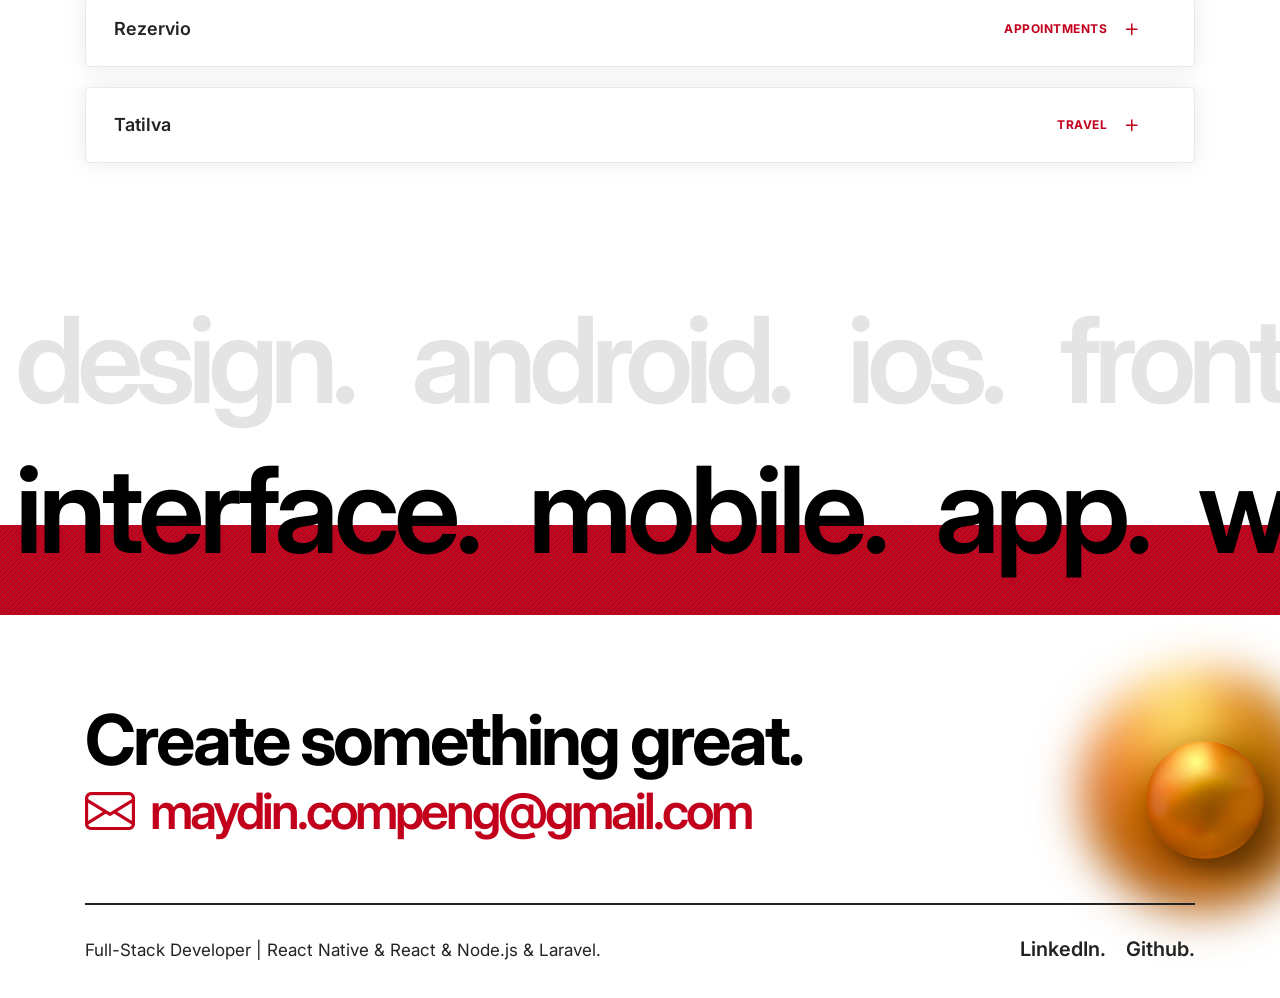
<file: demo-freelancer.html>
﻿<!doctype html>
<html class="no-js" lang="en">
    <head>
        <title>Mehmet Aydın - Full Stack Developer</title>
        <meta charset="utf-8">
        <meta http-equiv="X-UA-Compatible" content="IE=edge" />
        <meta name="author" content="Mehmet Aydın" />
        <meta name="viewport" content="width=device-width,initial-scale=1.0" />
        <meta name="description" content="React Native | Laravel | React | Full Stack Developer ">
        <!-- favicon icon -->
        <link rel="shortcut icon" href="developer.png">
        <link rel="apple-touch-icon" href="developer.png">
        <link rel="apple-touch-icon" sizes="72x72" href="developer.png">
        <link rel="apple-touch-icon" sizes="114x114" href="developer.png">
        <!-- google fonts preconnect -->
        <link rel="preconnect" href="https://fonts.googleapis.com" crossorigin>
        <link rel="preconnect" href="https://fonts.gstatic.com" crossorigin>
        <!-- style sheets and font icons  -->
        <link rel="stylesheet" href="css/vendors.min.css"/>
        <link rel="stylesheet" href="css/icon.min.css"/>
        <link rel="stylesheet" href="css/style.css"/>
        <link rel="stylesheet" href="css/responsive.css"/>
        <link rel="stylesheet" href="demos/freelancer/freelancer.css" />
    </head>
    <body data-mobile-nav-style="classic" class="custom-cursor">
        <!-- start cursor -->
        <div class="cursor-page-inner">
            <div class="circle-cursor circle-cursor-inner"></div>
            <div class="circle-cursor circle-cursor-outer"></div>
        </div>
        <!-- end cursor -->
        <!-- start header -->
        <header>
            <!-- start navigation -->
            <nav class="navbar navbar-expand-lg header-transparent bg-transparent disable-fixed" data-header-hover="dark">
                <div class="container-fluid">
                    <div class="col-auto col-lg-2 me-lg-0 me-auto">
                        <a class="navbar-brand" href="demo-freelancer.html">
                            <img src="images/demo-freelancer-logo-white.png" data-at2x="images/demo-freelancer-logo-white@2x.png" alt="" class="default-logo">
                            <img src="images/demo-freelancer-logo-white.png" data-at2x="images/demo-freelancer-logo-white@2x.png" alt="" class="alt-logo">
                            <img src="images/demo-freelancer-logo-white.png" data-at2x="images/demo-freelancer-logo-white@2x.png" alt="" class="mobile-logo"> 
                        </a>
                    </div>
                    <div class="col-auto col-lg-3 text-end lg-pe-0">
                        <div class="header-icon">
                            <a href="mailto:maydin.compeng@gmail.com" class="text-white">maydin.compeng@gmail.com</a>
                            <div class="header-push-button hamburger-push-button icon sm-pe-15px">
                                <div class="push-button"> 
                                    <span></span>
                                    <span></span> 
                                </div> 
                            </div> 
                        </div>
                    </div>
                </div>
            </nav>
            <!-- end navigation -->
            <!-- start hamburger menu -->
            <div class="push-menu hamburger-nav header-dark hamburger-menu-half bg-dark-gray md-w-60 sm-w-100" style="background-image: url(images/demo-gym-and-fitness-menu-bg.jpg)">
                <span class="close-menu text-dark-gray bg-white"><i class="fa-solid fa-xmark"></i></span>
                <div class="d-flex flex-column justify-content-center h-100 ps-18 pb-12 xxl-p-12 sm-p-20px">
                    <div class="hamburger-menu menu-list-wrapper w-80 lg-w-100 lg-no-margin sm-mt-auto sm-mb-auto" data-scroll-options='{ "theme": "light" }'> 
                        <ul class="menu-item-list fw-500 p-0">
                            <li class="menu-item"><a href="#home" class="inner-link nav-link">Home</a></li>
                            <li class="menu-item"><a href="#about" class="inner-link nav-link">About</a></li>
                            <li class="menu-item"><a href="#work" class="inner-link nav-link">Work</a></li>
                            <li class="menu-item" hidden="hidden"><a href="#expertise" class="inner-link nav-link">Expertise</a></li>
                            <li class="menu-item" hidden="hidden"><a href="#awards" class="inner-link nav-link">Awards</a></li> 
                            <li class="menu-item"><a href="#contact" class="inner-link nav-link">Contact</a></li>
                        </ul>
                    </div> 
                    <div class="w-90 xxl-w-100 d-none d-lg-inline-block">
                        <div class="row row-cols-1 row-cols-xl-2 menu-address">
                            <div class="col" hidden="hidden">
                                <span class="text-white fs-16 ls-05px">Contact information</span>
                                <div class="h-1px w-90 lg-w-100 bg-white-transparent-extra-light mt-15px mb-15px"></div>
                                <p class="fs-15 lh-26 w-90 xl-w-100 text-white fw-300">28 New regent view road, New York, USA</p>
                            </div>
                            <div class="col">
                                
                                <div class="h-1px w-90 xxl-w-100 bg-white-transparent-extra-light mt-15px mb-15px"></div>
                                <p class="fs-15 lh-28 w-90 xxl-w-100 lg-mb-0 fw-300"><a href="mailto:info@yourdomain.com" class="d-block text-white text-white-hover">maydin.compeng@gmail.com</a><a href="tel:12345678910" class="text-white text-white-hover">+90 538 749 6637</a></p>
                            </div>
                        </div>
                    </div> 
                </div>
            </div>
            <!-- end hamburger menu -->
        </header>
        <!-- end header -->
        <!-- start section -->
        <section class="full-screen magic-cursor ipad-top-space-margin md-p-0 round-cursor bg-base-color bg-sliding-line overflow-hidden position-relative md-h-850px sm-h-750px" id="home">
            <div id="particles-style-01" class="h-100 position-absolute left-0px top-0 w-100" data-particle="true" data-particle-options='{"particles": {"number": {"value": 15,"density": {"enable": true,"value_area": 2000}},"color": {"value": ["#000000", "#000000", "#000000", "#000000", "#000000"]},"shape": {"type": "circle","stroke":{"width":0,"color":"#000000"}},"opacity": {"value": 0.3,"random": false,"anim": {"enable": false,"speed": 1,"sync": false}},"size": {"value": 8,"random": true,"anim": {"enable": false,"sync": true}},"line_linked":{"enable":false,"distance":0,"color":"#ffffff","opacity":0.4,"width":1},"move": {"enable": true,"speed":1,"direction": "right","random": false,"straight": false}},"interactivity": {"detect_on": "canvas","events": {"onhover": {"enable": false,"mode": "repulse"},"onclick": {"enable": false,"mode": "push"},"resize": true}},"retina_detect": false}'></div>
            <div class="container h-100">
                <div class="row align-items-start align-items-lg-center h-100">
                    <div class="col-xl-6 col-lg-8 md-pt-15" data-anime='{ "el": "childs", "translateY": [30, 0], "opacity": [0,1], "duration": 600, "delay": 0, "staggervalue": 300, "easing": "easeOutQuad" }'>
                        <div class="fs-110 sm-fs-110 lh-110 text-white fw-700 ls-minus-5px"><span class="text-outline">Mehmet</span><i class="bi bi-arrow-up-right icon-very-medium lh-0 ms-5px"></i></div>
                        <div class="ps-20">
                            <div class="fs-110 sm-fs-110 text-white fw-700 ls-minus-5px">Aydın</div>
                            <div class="top-minus-40px sm-top-minus-20px right-minus-3px sm-right-0px position-relative">
                                <span class="text-white fs-13 lh-36 fw-500 bg-black ps-20px pe-20px text-uppercase d-inline-block ls-1px mb-25px ms-5px">Full Stack Developer</span>
                                <div class="fs-19 lh-26 text-black fw-500 w-65 md-w-70 sm-w-100">A Computer Engineer and Full Stack Developer specializing in <span class="fw-700 text-decoration-line-bottom-medium text-black">scalable, high-performance and user-friendly applications.</span></div>
                            </div>                            
                        </div>
                    </div>
                    <div class="hero-visual">
                        <img src="images/demo-freelancer-03.png" class="hero-float position-absolute top-20 right-minus-50px" alt="" data-bottom-top="transform: translateY(-150px)" data-top-bottom="transform: translateY(150px)">
                        <img src="images/demo-freelancer-04.png" class="hero-float position-absolute top-50 left-150px z-index-9 animation-float" alt="" data-bottom-top="transform: translateY(-50px)" data-top-bottom="transform: translateY(50px)">
                        <div class="atropos" data-atropos>
                            <div class="atropos-scale">
                                <div class="atropos-rotate">
                                    <div class="atropos-inner text-center">
                                        <div data-atropos-offset="-5" class="position-absolute left-0px right-0px">
                                            <img src="images/demo-freelancer-01.png" alt="">
                                        </div>
                                        <img data-atropos-offset="5" class="hero-programmer position-relative" src="programmer-icon.webp" alt="">
                                    </div> 
                                </div>
                            </div>
                        </div>
                    </div>
                </div>
            </div>
        </section>
        <!-- end section -->
        <!-- start section -->
        <section id="about" class="big-section bg-gradient-top-very-light-gray pb-0 sm-pt-0">
            <div class="overlap-section mb-2 top-minus-40px position-relative z-index-9 md-mb-0">
                <div class="fs-335 text-white fw-700 ls-minus-10px md-ls-minus-5px text-end text-shadow-large">developer</div>
            </div>
            <div class="container">
                <div class="row">
                    <div class="col-12">
                        <div class="row align-items-center mb-6" data-anime='{ "opacity": [0,1], "duration": 600, "delay": 0, "staggervalue": 300, "easing": "easeOutQuad" }'>
                            <div class="col-10">
                                <span class="text-base-color fw-700 text-uppercase fs-14 ls-05px">About mehmet aydın</span>
                            </div>
                            <div class="col-2 text-end"> 
                                <span class="text-base-color fs-14 fw-700">01</span>
                            </div>
                            <div class="col-12 mt-5px"> 
                                <div class="separator-line-2px w-100 d-block bg-base-color"></div>
                            </div>
                        </div>
                        <div class="row align-items-center mb-6">
                            <div class="col-xl-4 col-lg-5 lg-mb-30px" data-anime='{ "el": "childs", "translateY": [30, 0], "opacity": [0,1], "duration": 600, "delay": 0, "staggervalue": 300, "easing": "easeOutQuad" }'>
                                <h4 class="fw-700 ls-minus-1px mb-0">Crafting seamless mobile and web experiences as a full stack developer.</h4>
                            </div>
                            <div class="col-xl-8 col-lg-7" data-anime='{ "el": "childs", "translateY": [30, 0], "opacity": [0,1], "duration": 600, "delay": 0, "staggervalue": 300, "easing": "easeOutQuad" }'>
                                <div class="row align-items-center border-bottom border-color-light-medium-gray mb-30px pb-30px">
                                    <div class="col-md-3">
                                        <div class="fs-18 fw-600">Discover</div>
                                    </div>
                                    <div class="col-md-9 last-paragraph-no-margin">
                                        <p>Exploring user needs and digital potential to design mobile-first and web-friendly solutions that solve real problems.</p>
                                    </div>
                                </div>
                                <div class="row align-items-center border-bottom border-color-light-medium-gray mb-30px pb-30px">
                                    <div class="col-md-3">
                                        <div class="fs-18 fw-600">Prototyping</div>
                                    </div>
                                    <div class="col-md-9 last-paragraph-no-margin">
                                        <p>Turning ideas into interactive prototypes with a focus on performance, usability, and cross-platform consistency.</p>
                                    </div>
                                </div> 
                                <div class="row align-items-center">
                                    <div class="col-md-3">
                                        <div class="fs-18 fw-600">Creation</div>
                                    </div>
                                    <div class="col-md-9 last-paragraph-no-margin">
                                        <p>Building robust and scalable mobile & web apps using modern full stack tools , from clean UI to solid backend architecture.</p>
                                    </div>
                                </div> 
                            </div>
                        </div>
                        <div class="row mb-6" data-anime='{ "opacity": [0,1], "duration": 600, "delay": 0, "staggervalue": 300, "easing": "easeOutQuad" }'>
                            <div class="col-12">
                                <p class="mb-0">Currently developing intuitive mobile and web experiences with React Native, React, Node.js, and Laravel, with a strong focus on performance and UX. Leveraging AI tools like Claude and Cursor through well-crafted prompts, structured workflows, and technical direction to accelerate development and deliver high-quality solutions.</p>
                            </div>
                        </div>
                        <div class="row row-cols-1 row-cols-lg-4 row-cols-md-2" data-anime='{ "el": "childs", "translateY": [30, 0], "opacity": [0,1], "duration": 600, "delay": 0, "staggervalue": 300, "easing": "easeOutQuad" }'>
                            <div class="col last-paragraph-no-margin lg-mb-30px">
                                <span class="fw-600">Expertise</span>
                                <p>Full Stack Developer</p>
                            </div>
                            <div class="col last-paragraph-no-margin lg-mb-30px">
                                <span class="fw-600">Date of birth</span>
                                <p>08 September 2000</p>
                            </div>
                            <div class="col last-paragraph-no-margin sm-mb-30px">
                                <span class="fw-600">Education</span>
                                <p>Computer Engineer</p>
                            </div>
                            <div class="col last-paragraph-no-margin">
                                <span class="fw-600">Experience</span>
                                <p>4+</p>
                            </div>
                        </div>
                    </div>
                </div> 
            </div>
        </section>
        <!-- end section -->
        <!-- start section -->
        <section id="work" class="pb-0">
            <div class="container">
                <div class="row">
                    <div class="col-md-12">
                        <div class="row align-items-center mb-6" data-anime='{ "opacity": [0,1], "duration": 600, "delay": 0, "staggervalue": 300, "easing": "easeOutQuad" }'>
                            <div class="col-10">
                                <span class="text-base-color fw-700 text-uppercase fs-14 ls-05px">Latest works</span>
                            </div>
                            <div class="col-2 text-end"> 
                                <span class="text-base-color fs-14 fw-700">02</span>
                            </div>
                            <div class="col-12 mt-5px"> 
                                <div class="separator-line-2px w-100 d-block bg-base-color"></div>
                            </div>
                            <div class="col-12 text-center mt-20px">
                                <p class="mb-0">Shown here are only a few of the projects I developed and led as lead engineer.</p>
                            </div>
                        </div>
                        <div class="row">
                            <div class="col-12 filter-content">
                                <ul class="portfolio-transform portfolio-wrapper grid-loading grid grid-4col xxl-grid-4col xl-grid-4col lg-grid-3col md-grid-2col sm-grid-2col xs-grid-1col gutter-medium" data-anime='{ "el": "childs", "translateY": [0, 0], "translateX": [0, 0], "opacity": [0,1], "duration": 800, "delay": 200, "staggervalue": 300, "easing": "easeOutQuad" }'>
                                    <li class="grid-sizer"></li>
                                    <!-- start portfolio item -->
                                    <li class="grid-item web digital branding">
                                        <div class="portfolio-box mousetip-wrapper">
                                            <a href="javascript:void(0)" >
                                                <div class="portfolio-image overflow-hidden">
                                                    <img src="kubbemockup.png" alt="" />
                                                </div>
                                                <div class="caption bg-base-color border-radius-4px">
                                                    <span class="fs-17 text-white fw-500 lh-10 d-block">Kubbe</span>
                                                </div>
                                            </a>             
                                        </div>
                                    </li>
                                    <!-- end portfolio item -->
                                    <!-- start portfolio item -->
                                    <li class="grid-item digital selected">
                                        <div class="portfolio-box mousetip-wrapper">
                                            <a href="javascript:void(0)"  >
                                                <div class="portfolio-image overflow-hidden">
                                                    <img src="kubbelogo.png" alt=""  />
                                                </div>
                                                <div class="caption bg-base-color border-radius-4px">
                                                    <span class="fs-17 text-white fw-500 lh-10 d-block">Kubbe Logo</span>

                                                </div>
                                            </a>             
                                        </div>
                                    </li>
                                    <!-- end portfolio item -->
                                    <!-- start portfolio item -->
                                    <li class="grid-item web digital branding">
                                        <div class="portfolio-box mousetip-wrapper">
                                            <a href="https://apps.apple.com/za/app/birdk/id6737544102" target="_blank"  >
                                                <div class="portfolio-image overflow-hidden">
                                                    <img src="mokcupbirdk.png" alt="" />
                                                </div>
                                                <div class="caption bg-base-color border-radius-4px">
                                                    <span class="fs-17 text-white fw-500 lh-10 d-block">Birdk</span>
                                                </div>
                                            </a>             
                                        </div>
                                    </li>
                                    <!-- end portfolio item -->
                                    <!-- start portfolio item -->
                                    <li class="grid-item selected digital branding">
                                        <div class="portfolio-box mousetip-wrapper">
                                            <a href="https://apps.apple.com/za/app/birdk/id6737544102" target="_blank"  >
                                                <div class="portfolio-image overflow-hidden">
                                                    <img src="birdklogo.png" alt="" />
                                                </div>
                                                <div class="caption bg-base-color border-radius-4px">
                                                    <span class="fs-17 text-white fw-500 lh-10 d-block">Birdk Logo</span>

                                                </div>
                                            </a>             
                                        </div>
                                    </li>
                                    <!-- end portfolio item -->
                                    <!-- start portfolio item -->
                                    <li class="grid-item digital web branding">
                                        <div class="portfolio-box mousetip-wrapper">
                                            <a href="https://cepten.com.tr/" target="_blank" >
                                                <div class="portfolio-image overflow-hidden">
                                                    <img src="ceptenmockup.png" alt="" />
                                                </div>
                                                <div class="caption bg-base-color border-radius-4px">
                                                    <span class="fs-17 text-white fw-500 lh-10 d-block">Cepten</span>
                                                </div>
                                            </a>             
                                        </div>
                                    </li>
                                    <!-- end portfolio item -->
                                    <!-- start portfolio item -->
                                    <li class="grid-item web digital branding">
                                        <div class="portfolio-box mousetip-wrapper">
                                            <a href="https://birservisim.com/" target="_blank" >
                                                <div class="portfolio-image overflow-hidden">
                                                    <img src="birservisimockup.png" alt="" />
                                                </div>
                                                <div class="caption bg-base-color border-radius-4px">
                                                    <span class="fs-17 text-white fw-500 lh-10 d-block">Birservisim</span>
                                                    
                                                </div>
                                            </a>             
                                        </div>
                                    </li>
                                    <!-- end portfolio item -->
                                    <!-- start portfolio item -->
                                    <li class="grid-item web digital selected branding">
                                        <div class="portfolio-box mousetip-wrapper">
                                            <a href="https://cepten.com.tr/" target="_blank" >
                                                <div class="portfolio-image overflow-hidden">
                                                    <img src="ceptenlogo.png" alt="" />
                                                </div>
                                                <div class="caption bg-base-color border-radius-4px">
                                                    <span class="fs-17 text-white fw-500 lh-10 d-block">Cepten Logo</span>
 
                                                </div>
                                            </a>             
                                        </div>
                                    </li>
                                    <!-- end portfolio item -->
                                    <!-- start portfolio item -->
                                    <li class="grid-item web digital selected branding">
                                        <div class="portfolio-box mousetip-wrapper">
                                            <a href="https://birservisim.com/" target="_blank" >
                                                <div class="portfolio-image overflow-hidden">
                                                    <img src="logobs.png" alt="" />
                                                </div>
                                                <div class="caption bg-base-color border-radius-4px">
                                                    <span class="fs-17 text-white fw-500 lh-10 d-block">Birservisim Logo</span>
                                                    
                                                </div>
                                            </a>             
                                        </div>
                                    </li>
                                    <!-- end portfolio item -->  
                                </ul>
                            </div>
                        </div>
                        <div class="row align-items-center mt-7 mb-5" data-anime='{ "opacity": [0,1], "duration": 600, "delay": 0, "staggervalue": 300, "easing": "easeOutQuad" }'>
                            <div class="col-12">
                                <span class="text-base-color fw-700 text-uppercase fs-14 ls-05px">Web applications</span>
                            </div>
                            <div class="col-12 mt-5px">
                                <div class="separator-line-2px w-100 d-block bg-base-color"></div>
                            </div>
                        </div>
                        <div class="row pb-6">
                            <div class="col-12" data-anime='{ "el": "childs", "translateY": [30, 0], "opacity": [0,1], "duration": 600, "delay": 0, "staggervalue": 120, "easing": "easeOutQuad" }'>
                                <div class="accordion accordion-style-01 web-work-accordion" id="web-work-accordion" data-active-icon="icon-feather-minus" data-inactive-icon="icon-feather-plus">
                                    <!-- start accordion item -->
                                    <div class="accordion-item bg-white">
                                        <div class="accordion-header">
                                            <a href="javascript:void(0)" data-bs-toggle="collapse" data-bs-target="#web-work-pakcsservis" aria-expanded="false" data-bs-parent="#web-work-accordion">
                                                <div class="accordion-title mb-0 position-relative d-flex align-items-center">
                                                    <span class="fs-18 fw-600 text-dark-gray flex-grow-1">Pakcsservis</span>
                                                    <span class="web-work-tag d-none d-md-inline-block">Service operations</span>
                                                    <i class="feather icon-feather-plus"></i>
                                                </div>
                                            </a>
                                        </div>
                                        <div id="web-work-pakcsservis" class="accordion-collapse collapse" data-bs-parent="#web-work-accordion">
                                            <div class="accordion-body last-paragraph-no-margin">
                                                <p>End-to-end management of service operations, from the first request through to completion.</p>
                                                <div class="row align-items-center web-work-stack">
                                                    <div class="col-sm-3"><span class="fw-600 text-dark-gray">Stack</span></div>
                                                    <div class="col-sm-9">Laravel and React</div>
                                                </div>
                                                <a href="https://pakcsservis.com/" target="_blank" rel="noopener" class="web-work-link">pakcsservis.com<i class="bi bi-arrow-up-right"></i></a>
                                            </div>
                                        </div>
                                    </div>
                                    <!-- end accordion item -->
                                    <!-- start accordion item -->
                                    <div class="accordion-item bg-white">
                                        <div class="accordion-header">
                                            <a href="javascript:void(0)" data-bs-toggle="collapse" data-bs-target="#web-work-kocaslanlar" aria-expanded="false" data-bs-parent="#web-work-accordion">
                                                <div class="accordion-title mb-0 position-relative d-flex align-items-center">
                                                    <span class="fs-18 fw-600 text-dark-gray flex-grow-1">Kocaslanlar360</span>
                                                    <span class="web-work-tag d-none d-md-inline-block">Insurance</span>
                                                    <i class="feather icon-feather-plus"></i>
                                                </div>
                                            </a>
                                        </div>
                                        <div id="web-work-kocaslanlar" class="accordion-collapse collapse" data-bs-parent="#web-work-accordion">
                                            <div class="accordion-body last-paragraph-no-margin">
                                                <p>Digital insurance tracking for customers, policy tracking for company management, and a fully digitized view of the insurance company's operations.</p>
                                                <div class="row align-items-center web-work-stack">
                                                    <div class="col-sm-3"><span class="fw-600 text-dark-gray">Stack</span></div>
                                                    <div class="col-sm-9">Laravel and React</div>
                                                </div>
                                                <a href="https://360.kocaslanlarsigorta.com.tr" target="_blank" rel="noopener" class="web-work-link">360.kocaslanlarsigorta.com.tr<i class="bi bi-arrow-up-right"></i></a>
                                            </div>
                                        </div>
                                    </div>
                                    <!-- end accordion item -->
                                    <!-- start accordion item -->
                                    <div class="accordion-item bg-white">
                                        <div class="accordion-header">
                                            <a href="javascript:void(0)" data-bs-toggle="collapse" data-bs-target="#web-work-crm" aria-expanded="false" data-bs-parent="#web-work-accordion">
                                                <div class="accordion-title mb-0 position-relative d-flex align-items-center">
                                                    <span class="fs-18 fw-600 text-dark-gray flex-grow-1">CRM</span>
                                                    <span class="web-work-tag d-none d-md-inline-block">Customer management</span>
                                                    <i class="feather icon-feather-plus"></i>
                                                </div>
                                            </a>
                                        </div>
                                        <div id="web-work-crm" class="accordion-collapse collapse" data-bs-parent="#web-work-accordion">
                                            <div class="accordion-body last-paragraph-no-margin">
                                                <p>Dynamic management of opportunities and customers in one working system.</p>
                                                <div class="row align-items-center web-work-stack">
                                                    <div class="col-sm-3"><span class="fw-600 text-dark-gray">Stack</span></div>
                                                    <div class="col-sm-9">Node.js and React</div>
                                                </div>
                                            </div>
                                        </div>
                                    </div>
                                    <!-- end accordion item -->
                                    <!-- start accordion item -->
                                    <div class="accordion-item bg-white">
                                        <div class="accordion-header">
                                            <a href="javascript:void(0)" data-bs-toggle="collapse" data-bs-target="#web-work-kiranav" aria-expanded="false" data-bs-parent="#web-work-accordion">
                                                <div class="accordion-title mb-0 position-relative d-flex align-items-center">
                                                    <span class="fs-18 fw-600 text-dark-gray flex-grow-1">Kıranavmarket</span>
                                                    <span class="web-work-tag d-none d-md-inline-block">E-commerce</span>
                                                    <i class="feather icon-feather-plus"></i>
                                                </div>
                                            </a>
                                        </div>
                                        <div id="web-work-kiranav" class="accordion-collapse collapse" data-bs-parent="#web-work-accordion">
                                            <div class="accordion-body last-paragraph-no-margin">
                                                <p>An e-commerce site with PayTR payment integration.</p>
                                                <div class="row align-items-center web-work-stack">
                                                    <div class="col-sm-3"><span class="fw-600 text-dark-gray">Stack</span></div>
                                                    <div class="col-sm-9">Laravel and React</div>
                                                </div>
                                            </div>
                                        </div>
                                    </div>
                                    <!-- end accordion item -->
                                    <!-- start accordion item -->
                                    <div class="accordion-item bg-white">
                                        <div class="accordion-header">
                                            <a href="javascript:void(0)" data-bs-toggle="collapse" data-bs-target="#web-work-rezervio" aria-expanded="false" data-bs-parent="#web-work-accordion">
                                                <div class="accordion-title mb-0 position-relative d-flex align-items-center">
                                                    <span class="fs-18 fw-600 text-dark-gray flex-grow-1">Rezervio</span>
                                                    <span class="web-work-tag d-none d-md-inline-block">Appointments</span>
                                                    <i class="feather icon-feather-plus"></i>
                                                </div>
                                            </a>
                                        </div>
                                        <div id="web-work-rezervio" class="accordion-collapse collapse" data-bs-parent="#web-work-accordion">
                                            <div class="accordion-body last-paragraph-no-margin">
                                                <p>Dynamic customer appointment tracking for every sector, together with a WhatsApp chatbot.</p>
                                                <div class="row align-items-center web-work-stack">
                                                    <div class="col-sm-3"><span class="fw-600 text-dark-gray">Stack</span></div>
                                                    <div class="col-sm-9">Laravel and React</div>
                                                </div>
                                                <a href="https://rezervio.co" target="_blank" rel="noopener" class="web-work-link">rezervio.co<i class="bi bi-arrow-up-right"></i></a>
                                            </div>
                                        </div>
                                    </div>
                                    <!-- end accordion item -->
                                    <!-- start accordion item -->
                                    <div class="accordion-item bg-white">
                                        <div class="accordion-header">
                                            <a href="javascript:void(0)" data-bs-toggle="collapse" data-bs-target="#web-work-tatilva" aria-expanded="false" data-bs-parent="#web-work-accordion">
                                                <div class="accordion-title mb-0 position-relative d-flex align-items-center">
                                                    <span class="fs-18 fw-600 text-dark-gray flex-grow-1">Tatilva</span>
                                                    <span class="web-work-tag d-none d-md-inline-block">Travel</span>
                                                    <i class="feather icon-feather-plus"></i>
                                                </div>
                                            </a>
                                        </div>
                                        <div id="web-work-tatilva" class="accordion-collapse collapse" data-bs-parent="#web-work-accordion">
                                            <div class="accordion-body last-paragraph-no-margin">
                                                <p>AI-assisted routes and social media for the region you choose for a holiday.</p>
                                                <div class="row align-items-center web-work-stack">
                                                    <div class="col-sm-3"><span class="fw-600 text-dark-gray">Stack</span></div>
                                                    <div class="col-sm-9">Node.js and React</div>
                                                </div>
                                            </div>
                                        </div>
                                    </div>
                                    <!-- end accordion item -->
                                </div>
                            </div>
                        </div>
                    </div>
                </div>
            </div>
        </section>
        <!-- end section -->
        <!-- start section -->
        <section class="overflow-hidden position-relative half-section overlap-height pb-0">
            <div class="container-fluid overlap-gap-section">
                <div class="row position-relative">
                    <div class="col swiper swiper-width-auto text-center pb-30px sm-pb-0px" data-slider-options='{ "slidesPerView": "auto", "spaceBetween":60, "speed": 8000, "loop": true, "autoplay": { "delay":0, "disableOnInteraction": false }, "allowTouchMove": false, "effect": "slide" }'>
                        <div class="swiper-wrapper marquee-slide">
                            <!-- start client item -->
                            <div class="swiper-slide">
                                <div class="fs-180 xl-fs-120 sm-fs-80 text-extra-medium-gray fw-600 ls-minus-8px sm-ls-minus-4px word-break-normal">app.</div>
                            </div>
                            <!-- end client item -->
                            <!-- start client item -->
                            <div class="swiper-slide">
                                <div class="fs-180 xl-fs-120 sm-fs-80 text-extra-medium-gray fw-600 ls-minus-8px sm-ls-minus-4px word-break-normal">design.</div>
                            </div>
                            <!-- end client item --> 
                            <!-- end client item --> 
                            <!-- start client item -->
                            <div class="swiper-slide">
                                <div class="fs-180 xl-fs-120 sm-fs-80 text-extra-medium-gray fw-600 ls-minus-8px sm-ls-minus-4px word-break-normal">android.</div>
                            </div>
                            <!-- end client item --> 
                            <!-- start client item -->
                            <div class="swiper-slide">
                                <div class="fs-180 xl-fs-120 sm-fs-80 text-extra-medium-gray fw-600 ls-minus-8px sm-ls-minus-4px word-break-normal">ios.</div>
                            </div>
                            <!-- end client item --> 
                            <!-- start client item -->
                            <div class="swiper-slide">
                                <div class="fs-180 xl-fs-120 sm-fs-80 text-extra-medium-gray fw-600 ls-minus-8px sm-ls-minus-4px word-break-normal">frontend.</div>
                            </div>
                            <!-- end client item --> 
                            <!-- start client item -->
                            <div class="swiper-slide">
                                <div class="fs-180 xl-fs-120 sm-fs-80 text-extra-medium-gray fw-600 ls-minus-8px sm-ls-minus-4px word-break-normal">web.</div>
                            </div>
                            <!-- end client item --> 
                            <!-- start client item -->
                            <div class="swiper-slide">
                                <div class="fs-180 xl-fs-120 sm-fs-80 text-extra-medium-gray fw-600 ls-minus-8px sm-ls-minus-4px word-break-normal">development.</div>
                            </div>
                            <!-- end client item --> 
                            <!-- start client item -->
                            <div class="swiper-slide">
                                <div class="fs-180 xl-fs-120 sm-fs-80 text-extra-medium-gray fw-600 ls-minus-8px sm-ls-minus-4px word-break-normal">backend.</div>
                            </div>
                            <!-- end client item --> 
                        </div> 
                    </div>  
                </div>
            </div> 
        </section>
        <!-- end section -->
        <!-- start section -->
        <section class="bg-base-color bg-sliding-line position-relative pb-0">
            <div class="container-fluid overlap-section">
                <div class="row position-relative">
                    <div class="col swiper swiper-width-auto text-center pb-30px sm-pb-0px" data-slider-options='{ "slidesPerView": "auto", "spaceBetween":50, "speed": 8000, "loop": true, "autoplay": { "delay":0, "disableOnInteraction": false, "reverseDirection": true }, "allowTouchMove": false, "effect": "slide" }'>
                        <div class="swiper-wrapper marquee-slide">
                            <!-- start client item -->
                            <div class="swiper-slide">
                                <div class="fs-150 xl-fs-120 sm-fs-80 text-black fw-600 ls-minus-5px sm-ls-minus-4px word-break-normal">mobile.</div>
                            </div>
                            <!-- end client item -->
                            <!-- start client item -->
                            <div class="swiper-slide">
                                <div class="fs-150 xl-fs-120 sm-fs-80 text-black fw-600 ls-minus-5px sm-ls-minus-4px word-break-normal">app.</div>
                            </div>
                            <!-- end client item -->  
                            <!-- start client item -->
                            <div class="swiper-slide">
                                <div class="fs-150 xl-fs-120 sm-fs-80 text-black fw-600 ls-minus-5px sm-ls-minus-4px word-break-normal">web.</div>
                            </div>
                            <!-- end client item --> 
                            <!-- start client item -->
                            <div class="swiper-slide">
                                <div class="fs-150 xl-fs-120 sm-fs-80 text-black fw-600 ls-minus-5px sm-ls-minus-4px word-break-normal">projects.</div>
                            </div>
                            <!-- end client item --> 
                            <!-- start client item -->
                            <div class="swiper-slide">
                                <div class="fs-150 xl-fs-120 sm-fs-80 text-black fw-600 ls-minus-5px sm-ls-minus-4px word-break-normal">with.</div>
                            </div>
                            <!-- end client item --> 
                            <!-- start client item -->
                            <div class="swiper-slide">
                                <div class="fs-150 xl-fs-120 sm-fs-80 text-black fw-600 ls-minus-5px sm-ls-minus-4px word-break-normal">modern.</div>
                            </div>
                            <!-- end client item --> 
                            <!-- start client item -->
                            <div class="swiper-slide">
                                <div class="fs-150 xl-fs-120 sm-fs-80 text-black fw-600 ls-minus-5px sm-ls-minus-4px word-break-normal">user.</div>
                            </div>
                            <!-- end client item --> 
                            <!-- start client item -->
                            <div class="swiper-slide">
                                <div class="fs-150 xl-fs-120 sm-fs-80 text-black fw-600 ls-minus-5px sm-ls-minus-4px word-break-normal">interface.</div>
                            </div>
                            <!-- end client item --> 
                        </div> 
                    </div>  
                </div>
            </div>
            <div id="expertise" class="container overflow-y-hidden" hidden="hidden">
                <div class="row align-items-end flex-column-reverse flex-lg-row">
                    <div class="col-lg-7 position-relative overflow-hidden">
                        <div class="outside-box-bottom-2 outside-box-left-5">
                            
                        </div>
                    </div>
                    <div class="col-lg-5 mb-6 mt-6 md-mb-0" data-anime='{ "el": "childs", "translateY": [30, 0], "opacity": [0,1], "duration": 600, "delay": 0, "staggervalue": 300, "easing": "easeOutQuad" }'>
                        <h4 class="fw-600 text-white mb-20px ls-minus-1px">We craft indelible digital experience via unique branding services.</h4>
                        <p class="w-90 text-black xl-w-100">Currently improving users experience and interface design as lead designer director at crafto agency. Creating brand identities and experiences.</p>
                        <div class="progress-bar-style-01 mt-14 d-block">
                            <!-- start progress bar item -->
                            <div class="progress mb-12 sm-mb-20 bg-transparent">
                                <div class="progress-bar-title d-inline-block text-black text-uppercase fs-14 fw-600">Web design</div>
                                <div class="progress-bar bg-black" role="progressbar" aria-valuenow="80" aria-valuemin="0" aria-valuemax="100" aria-label="web-design">
                                    <span class="progress-bar-percent text-center bg-black fs-11 lh-12 text-white">80%</span>
                                </div>
                            </div>
                            <!-- end progress bar item -->
                            <!-- start progress bar item -->
                            <div class="progress mb-12 sm-mb-20 bg-transparent">
                                <div class="progress-bar-title d-inline-block text-black text-uppercase fs-14 fw-600">Graphic design</div>
                                <div class="progress-bar bg-black" role="progressbar" aria-valuenow="98" aria-valuemin="0" aria-valuemax="100" aria-label="graphic-design">
                                    <span class="progress-bar-percent text-center bg-black fs-11 lh-12 text-white">98%</span>
                                </div>
                            </div>
                            <!-- end progress bar item -->
                            <!-- start progress bar item -->
                            <div class="progress mb-12 sm-mb-20 bg-transparent">
                                <div class="progress-bar-title d-inline-block text-black text-uppercase fs-14 fw-600">Art direction</div>
                                <div class="progress-bar bg-black" role="progressbar" aria-valuenow="85" aria-valuemin="0" aria-valuemax="100" aria-label="art-direction">
                                    <span class="progress-bar-percent text-center bg-black fs-11 lh-12 text-white">85%</span>
                                </div>
                            </div>
                            <!-- end progress bar item -->
                        </div>
                    </div>
                </div>
            </div>
        </section>
        <!-- end section -->
        <!-- start section -->
        
        <!-- end section -->
        <!-- start footer -->
        <footer id="contact" class="position-relative overflow-hidden pb-0">
            <img src="images/demo-freelancer-03.png" class="position-absolute top-0px right-minus-100px" alt=""> 
            <div class="container position-relative">
                <img src="images/demo-freelancer-04.png" class="position-absolute top-20px right-minus-100px d-none d-md-block" alt="">
                <div class="row">
                    <div class="col-md-12 position-relative"> 
                        <div class="fs-70 md-fs-50 sm-fs-40 ls-minus-3px fw-700 text-black mb-10px sm-ls-minus-1px">Create something great.</div>
                        <div class="d-inline-block">
                            <i class="bi bi-envelope icon-extra-large md-icon-large me-10px text-base-color align-middle"></i>
                            <a href="mailto:maydin.compeng@gmail.com" class="fs-50 sm-fs-40 text-base-color fw-600 align-middle ls-minus-3px sm-ls-minus-1px">maydin.compeng@gmail.com</a>
                        </div>
                    </div> 
                </div>
                <div class="row g-0 align-items-center border-top border-2 border-color-dark-gray pt-30px mt-6 mb-3">
                    <div class="col-md-7 last-paragraph-no-margin sm-mb-20px">
                        <p>Full-Stack Developer | React Native & React & Node.js & Laravel.</p>
                    </div>
                    <div class="col-md-5 elements-social social-text-style-01 text-start text-md-end sm-mb-20px">
                        <ul class="medium-icon dark fw-600">
                            <li><a class="facebook" href="https://linkedin.com/in/mehmet-ayd%C4%B1n-246247268" target="_blank">LinkedIn.</a></li>
                            <li><a class="instagram" href="https://github.com/meaydin09" target="_blank">Github.</a></li> 
                            
                        </ul>
                    </div>
                </div>
            </div>
        </footer>
        <!-- end footer -->
         <!-- start scroll progress -->
        <div class="scroll-progress d-none d-xxl-block">
          <a href="#" class="scroll-top" aria-label="scroll">
            <span class="scroll-text">Scroll</span><span class="scroll-line"><span class="scroll-point"></span></span>
          </a>
        </div>
        <!-- end scroll progress -->
        <!-- javascript libraries -->
        <script type="text/javascript" src="js/jquery.js"></script>
        <script type="text/javascript" src="js/vendors.min.js"></script> 
        <script type="text/javascript" src="js/main.js"></script>
    </body>
</html>
</file>
<file: css/icon.min.css>
@charset "UTF-8";/*!
    Font Awesome
    Version: 6.5.1
    Plugin URL: https://fontawesome.com
    License: Copyright 2023 Fonticons, Inc. | https://fontawesome.com/license/free (Icons: CC BY 4.0, Fonts: SIL OFL 1.1, Code: MIT License)
!*/.fa-stack,.fa-ul>li{position:relative}.fa-beat,.fa-bounce{-webkit-animation-delay:var(--fa-animation-delay,0s);-webkit-animation-duration:var(--fa-animation-duration,1s)}.fa{font-family:var(--fa-style-family,"Font Awesome 6 Free");font-weight:var(--fa-style,900)}.fa-brands,.fa-regular,.fab,.far{font-weight:400}.fa,.fa-brands,.fa-classic,.fa-regular,.fa-sharp,.fa-solid,.fab,.far,.fas{-moz-osx-font-smoothing:grayscale;-webkit-font-smoothing:antialiased;display:var(--fa-display,inline-block);font-style:normal;font-variant:normal;line-height:1;text-rendering:auto}.fa-classic,.fa-regular,.fa-solid,.far,.fas{font-family:"Font Awesome 6 Free"}.fa-brands,.fab{font-family:"Font Awesome 6 Brands"}.fa-1x{font-size:1em}.fa-2x,.fa-2xl,.fa-stack-2x{font-size:2em}.fa-3x{font-size:3em}.fa-4x{font-size:4em}.fa-5x{font-size:5em}.fa-6x{font-size:6em}.fa-7x{font-size:7em}.fa-8x{font-size:8em}.fa-9x{font-size:9em}.fa-10x{font-size:10em}.fa-2xs{font-size:.625em;line-height:.1em;vertical-align:.225em}.fa-xs{font-size:.75em;line-height:.08333em;vertical-align:.125em}.fa-sm{font-size:.875em;line-height:.07143em;vertical-align:.05357em}.fa-lg{font-size:1.25em;line-height:.05em;vertical-align:-.075em}.fa-xl{font-size:1.5em;line-height:.04167em;vertical-align:-.125em}.fa-2xl{line-height:.03125em;vertical-align:-.1875em}.fa-fw{text-align:center;width:1.25em}.fa-ul{list-style-type:none;margin-left:var(--fa-li-margin,2.5em);padding-left:0}.fa-li{left:calc(var(--fa-li-width,2em) * -1);position:absolute;text-align:center;width:var(--fa-li-width,2em);line-height:inherit}.fa-border{border-color:var(--fa-border-color,#eee);border-radius:var(--fa-border-radius,.1em);border-style:var(--fa-border-style,solid);border-width:var(--fa-border-width,.08em);padding:var(--fa-border-padding,.2em .25em .15em)}.fa-pull-left{float:left;margin-right:var(--fa-pull-margin,.3em)}.fa-pull-right{float:right;margin-left:var(--fa-pull-margin,.3em)}.fa-beat{-webkit-animation-name:fa-beat;animation-name:fa-beat;animation-delay:var(--fa-animation-delay,0s);-webkit-animation-direction:var(--fa-animation-direction,normal);animation-direction:var(--fa-animation-direction,normal);animation-duration:var(--fa-animation-duration,1s);-webkit-animation-iteration-count:var(--fa-animation-iteration-count,infinite);animation-iteration-count:var(--fa-animation-iteration-count,infinite);-webkit-animation-timing-function:var(--fa-animation-timing,ease-in-out);animation-timing-function:var(--fa-animation-timing,ease-in-out)}.fa-bounce,.fa-fade{-webkit-animation-direction:var(--fa-animation-direction,normal);-webkit-animation-iteration-count:var(--fa-animation-iteration-count,infinite)}.fa-bounce{-webkit-animation-name:fa-bounce;animation-name:fa-bounce;animation-delay:var(--fa-animation-delay,0s);animation-direction:var(--fa-animation-direction,normal);animation-duration:var(--fa-animation-duration,1s);animation-iteration-count:var(--fa-animation-iteration-count,infinite);-webkit-animation-timing-function:var(--fa-animation-timing,cubic-bezier(.28,.84,.42,1));animation-timing-function:var(--fa-animation-timing,cubic-bezier(.28,.84,.42,1))}.fa-beat-fade,.fa-fade{-webkit-animation-delay:var(--fa-animation-delay,0s)}.fa-fade{-webkit-animation-name:fa-fade;animation-name:fa-fade;animation-delay:var(--fa-animation-delay,0s);animation-direction:var(--fa-animation-direction,normal);-webkit-animation-duration:var(--fa-animation-duration,1s);animation-duration:var(--fa-animation-duration,1s);animation-iteration-count:var(--fa-animation-iteration-count,infinite);-webkit-animation-timing-function:var(--fa-animation-timing,cubic-bezier(.4,0,.6,1));animation-timing-function:var(--fa-animation-timing,cubic-bezier(.4,0,.6,1))}.fa-beat-fade,.fa-flip{-webkit-animation-direction:var(--fa-animation-direction,normal);-webkit-animation-iteration-count:var(--fa-animation-iteration-count,infinite)}.fa-beat-fade{-webkit-animation-name:fa-beat-fade;animation-name:fa-beat-fade;animation-delay:var(--fa-animation-delay,0s);animation-direction:var(--fa-animation-direction,normal);-webkit-animation-duration:var(--fa-animation-duration,1s);animation-duration:var(--fa-animation-duration,1s);animation-iteration-count:var(--fa-animation-iteration-count,infinite);-webkit-animation-timing-function:var(--fa-animation-timing,cubic-bezier(.4,0,.6,1));animation-timing-function:var(--fa-animation-timing,cubic-bezier(.4,0,.6,1))}.fa-flip,.fa-shake{-webkit-animation-delay:var(--fa-animation-delay,0s)}.fa-flip{-webkit-animation-name:fa-flip;animation-name:fa-flip;animation-delay:var(--fa-animation-delay,0s);animation-direction:var(--fa-animation-direction,normal);-webkit-animation-duration:var(--fa-animation-duration,1s);animation-duration:var(--fa-animation-duration,1s);animation-iteration-count:var(--fa-animation-iteration-count,infinite);-webkit-animation-timing-function:var(--fa-animation-timing,ease-in-out);animation-timing-function:var(--fa-animation-timing,ease-in-out)}.fa-shake,.fa-spin{-webkit-animation-direction:var(--fa-animation-direction,normal);-webkit-animation-iteration-count:var(--fa-animation-iteration-count,infinite)}.fa-shake{-webkit-animation-name:fa-shake;animation-name:fa-shake;animation-delay:var(--fa-animation-delay,0s);animation-direction:var(--fa-animation-direction,normal);-webkit-animation-duration:var(--fa-animation-duration,1s);animation-duration:var(--fa-animation-duration,1s);animation-iteration-count:var(--fa-animation-iteration-count,infinite);-webkit-animation-timing-function:var(--fa-animation-timing,linear);animation-timing-function:var(--fa-animation-timing,linear)}.fa-spin{-webkit-animation-name:fa-spin;animation-name:fa-spin;-webkit-animation-delay:var(--fa-animation-delay,0s);animation-delay:var(--fa-animation-delay,0s);animation-direction:var(--fa-animation-direction,normal);-webkit-animation-duration:var(--fa-animation-duration,2s);animation-duration:var(--fa-animation-duration,2s);animation-iteration-count:var(--fa-animation-iteration-count,infinite);-webkit-animation-timing-function:var(--fa-animation-timing,linear);animation-timing-function:var(--fa-animation-timing,linear)}.fa-spin-reverse{--fa-animation-direction:reverse}.fa-pulse,.fa-spin-pulse{-webkit-animation-name:fa-spin;animation-name:fa-spin;-webkit-animation-direction:var(--fa-animation-direction,normal);animation-direction:var(--fa-animation-direction,normal);-webkit-animation-duration:var(--fa-animation-duration,1s);animation-duration:var(--fa-animation-duration,1s);-webkit-animation-iteration-count:var(--fa-animation-iteration-count,infinite);animation-iteration-count:var(--fa-animation-iteration-count,infinite);-webkit-animation-timing-function:var(--fa-animation-timing,steps(8));animation-timing-function:var(--fa-animation-timing,steps(8))}@media (prefers-reduced-motion:reduce){.fa-beat,.fa-beat-fade,.fa-bounce,.fa-fade,.fa-flip,.fa-pulse,.fa-shake,.fa-spin,.fa-spin-pulse{-webkit-animation-delay:-1ms;animation-delay:-1ms;-webkit-animation-duration:1ms;animation-duration:1ms;-webkit-animation-iteration-count:1;animation-iteration-count:1;-webkit-transition-delay:0s;transition-delay:0s;-webkit-transition-duration:0s;transition-duration:0s}}@-webkit-keyframes fa-beat{0%,90%{-webkit-transform:scale(1);transform:scale(1)}45%{-webkit-transform:scale(var(--fa-beat-scale,1.25));transform:scale(var(--fa-beat-scale,1.25))}}@keyframes fa-beat{0%,90%{-webkit-transform:scale(1);transform:scale(1)}45%{-webkit-transform:scale(var(--fa-beat-scale,1.25));transform:scale(var(--fa-beat-scale,1.25))}}@-webkit-keyframes fa-bounce{0%,100%,64%{-webkit-transform:scale(1,1) translateY(0);transform:scale(1,1) translateY(0)}10%{-webkit-transform:scale(var(--fa-bounce-start-scale-x,1.1),var(--fa-bounce-start-scale-y,.9)) translateY(0);transform:scale(var(--fa-bounce-start-scale-x,1.1),var(--fa-bounce-start-scale-y,.9)) translateY(0)}30%{-webkit-transform:scale(var(--fa-bounce-jump-scale-x,.9),var(--fa-bounce-jump-scale-y,1.1)) translateY(var(--fa-bounce-height,-.5em));transform:scale(var(--fa-bounce-jump-scale-x,.9),var(--fa-bounce-jump-scale-y,1.1)) translateY(var(--fa-bounce-height,-.5em))}50%{-webkit-transform:scale(var(--fa-bounce-land-scale-x,1.05),var(--fa-bounce-land-scale-y,.95)) translateY(0);transform:scale(var(--fa-bounce-land-scale-x,1.05),var(--fa-bounce-land-scale-y,.95)) translateY(0)}57%{-webkit-transform:scale(1,1) translateY(var(--fa-bounce-rebound,-.125em));transform:scale(1,1) translateY(var(--fa-bounce-rebound,-.125em))}}@keyframes fa-bounce{0%,100%,64%{-webkit-transform:scale(1,1) translateY(0);transform:scale(1,1) translateY(0)}10%{-webkit-transform:scale(var(--fa-bounce-start-scale-x,1.1),var(--fa-bounce-start-scale-y,.9)) translateY(0);transform:scale(var(--fa-bounce-start-scale-x,1.1),var(--fa-bounce-start-scale-y,.9)) translateY(0)}30%{-webkit-transform:scale(var(--fa-bounce-jump-scale-x,.9),var(--fa-bounce-jump-scale-y,1.1)) translateY(var(--fa-bounce-height,-.5em));transform:scale(var(--fa-bounce-jump-scale-x,.9),var(--fa-bounce-jump-scale-y,1.1)) translateY(var(--fa-bounce-height,-.5em))}50%{-webkit-transform:scale(var(--fa-bounce-land-scale-x,1.05),var(--fa-bounce-land-scale-y,.95)) translateY(0);transform:scale(var(--fa-bounce-land-scale-x,1.05),var(--fa-bounce-land-scale-y,.95)) translateY(0)}57%{-webkit-transform:scale(1,1) translateY(var(--fa-bounce-rebound,-.125em));transform:scale(1,1) translateY(var(--fa-bounce-rebound,-.125em))}}@-webkit-keyframes fa-fade{50%{opacity:var(--fa-fade-opacity,.4)}}@keyframes fa-fade{50%{opacity:var(--fa-fade-opacity,.4)}}@-webkit-keyframes fa-beat-fade{0%,100%{opacity:var(--fa-beat-fade-opacity,.4);-webkit-transform:scale(1);transform:scale(1)}50%{opacity:1;-webkit-transform:scale(var(--fa-beat-fade-scale,1.125));transform:scale(var(--fa-beat-fade-scale,1.125))}}@keyframes fa-beat-fade{0%,100%{opacity:var(--fa-beat-fade-opacity,.4);-webkit-transform:scale(1);transform:scale(1)}50%{opacity:1;-webkit-transform:scale(var(--fa-beat-fade-scale,1.125));transform:scale(var(--fa-beat-fade-scale,1.125))}}@-webkit-keyframes fa-flip{50%{-webkit-transform:rotate3d(var(--fa-flip-x,0),var(--fa-flip-y,1),var(--fa-flip-z,0),var(--fa-flip-angle,-180deg));transform:rotate3d(var(--fa-flip-x,0),var(--fa-flip-y,1),var(--fa-flip-z,0),var(--fa-flip-angle,-180deg))}}@keyframes fa-flip{50%{-webkit-transform:rotate3d(var(--fa-flip-x,0),var(--fa-flip-y,1),var(--fa-flip-z,0),var(--fa-flip-angle,-180deg));transform:rotate3d(var(--fa-flip-x,0),var(--fa-flip-y,1),var(--fa-flip-z,0),var(--fa-flip-angle,-180deg))}}@-webkit-keyframes fa-shake{0%{-webkit-transform:rotate(-15deg);transform:rotate(-15deg)}4%{-webkit-transform:rotate(15deg);transform:rotate(15deg)}24%,8%{-webkit-transform:rotate(-18deg);transform:rotate(-18deg)}12%,28%{-webkit-transform:rotate(18deg);transform:rotate(18deg)}16%{-webkit-transform:rotate(-22deg);transform:rotate(-22deg)}20%{-webkit-transform:rotate(22deg);transform:rotate(22deg)}32%{-webkit-transform:rotate(-12deg);transform:rotate(-12deg)}36%{-webkit-transform:rotate(12deg);transform:rotate(12deg)}100%,40%{-webkit-transform:rotate(0);transform:rotate(0)}}@keyframes fa-shake{0%{-webkit-transform:rotate(-15deg);transform:rotate(-15deg)}4%{-webkit-transform:rotate(15deg);transform:rotate(15deg)}24%,8%{-webkit-transform:rotate(-18deg);transform:rotate(-18deg)}12%,28%{-webkit-transform:rotate(18deg);transform:rotate(18deg)}16%{-webkit-transform:rotate(-22deg);transform:rotate(-22deg)}20%{-webkit-transform:rotate(22deg);transform:rotate(22deg)}32%{-webkit-transform:rotate(-12deg);transform:rotate(-12deg)}36%{-webkit-transform:rotate(12deg);transform:rotate(12deg)}100%,40%{-webkit-transform:rotate(0);transform:rotate(0)}}@-webkit-keyframes fa-spin{0%{-webkit-transform:rotate(0);transform:rotate(0)}100%{-webkit-transform:rotate(360deg);transform:rotate(360deg)}}@keyframes fa-spin{0%{-webkit-transform:rotate(0);transform:rotate(0)}100%{-webkit-transform:rotate(360deg);transform:rotate(360deg)}}.fa-rotate-90{-webkit-transform:rotate(90deg);transform:rotate(90deg)}.fa-rotate-180{-webkit-transform:rotate(180deg);transform:rotate(180deg)}.fa-rotate-270{-webkit-transform:rotate(270deg);transform:rotate(270deg)}.fa-flip-horizontal{-webkit-transform:scale(-1,1);transform:scale(-1,1)}.fa-flip-vertical{-webkit-transform:scale(1,-1);transform:scale(1,-1)}.fa-flip-both,.fa-flip-horizontal.fa-flip-vertical{-webkit-transform:scale(-1,-1);transform:scale(-1,-1)}.fa-rotate-by{-webkit-transform:rotate(var(--fa-rotate-angle,none));transform:rotate(var(--fa-rotate-angle,none))}.fa-stack{display:inline-block;height:2em;line-height:2em;vertical-align:middle;width:2.5em}.fa-stack-1x,.fa-stack-2x{left:0;position:absolute;text-align:center;width:100%;z-index:var(--fa-stack-z-index,auto)}.fa-stack-1x{line-height:inherit}.fa-inverse{color:var(--fa-inverse,#fff)}.fa-0::before{content:"0"}.fa-1::before{content:"1"}.fa-2::before{content:"2"}.fa-3::before{content:"3"}.fa-4::before{content:"4"}.fa-5::before{content:"5"}.fa-6::before{content:"6"}.fa-7::before{content:"7"}.fa-8::before{content:"8"}.fa-9::before{content:"9"}.fa-fill-drip::before{content:"\f576"}.fa-arrows-to-circle::before{content:"\e4bd"}.fa-chevron-circle-right::before,.fa-circle-chevron-right::before{content:"\f138"}.fa-at::before{content:"@"}.fa-trash-alt::before,.fa-trash-can::before{content:"\f2ed"}.fa-text-height::before{content:"\f034"}.fa-user-times::before,.fa-user-xmark::before{content:"\f235"}.fa-stethoscope::before{content:"\f0f1"}.fa-comment-alt::before,.fa-message::before{content:"\f27a"}.fa-info::before{content:"\f129"}.fa-compress-alt::before,.fa-down-left-and-up-right-to-center::before{content:"\f422"}.fa-explosion::before{content:"\e4e9"}.fa-file-alt::before,.fa-file-lines::before,.fa-file-text::before{content:"\f15c"}.fa-wave-square::before{content:"\f83e"}.fa-ring::before{content:"\f70b"}.fa-building-un::before{content:"\e4d9"}.fa-dice-three::before{content:"\f527"}.fa-calendar-alt::before,.fa-calendar-days::before{content:"\f073"}.fa-anchor-circle-check::before{content:"\e4aa"}.fa-building-circle-arrow-right::before{content:"\e4d1"}.fa-volleyball-ball::before,.fa-volleyball::before{content:"\f45f"}.fa-arrows-up-to-line::before{content:"\e4c2"}.fa-sort-desc::before,.fa-sort-down::before{content:"\f0dd"}.fa-circle-minus::before,.fa-minus-circle::before{content:"\f056"}.fa-door-open::before{content:"\f52b"}.fa-right-from-bracket::before,.fa-sign-out-alt::before{content:"\f2f5"}.fa-atom::before{content:"\f5d2"}.fa-soap::before{content:"\e06e"}.fa-heart-music-camera-bolt::before,.fa-icons::before{content:"\f86d"}.fa-microphone-alt-slash::before,.fa-microphone-lines-slash::before{content:"\f539"}.fa-bridge-circle-check::before{content:"\e4c9"}.fa-pump-medical::before{content:"\e06a"}.fa-fingerprint::before{content:"\f577"}.fa-hand-point-right::before{content:"\f0a4"}.fa-magnifying-glass-location::before,.fa-search-location::before{content:"\f689"}.fa-forward-step::before,.fa-step-forward::before{content:"\f051"}.fa-face-smile-beam::before,.fa-smile-beam::before{content:"\f5b8"}.fa-flag-checkered::before{content:"\f11e"}.fa-football-ball::before,.fa-football::before{content:"\f44e"}.fa-school-circle-exclamation::before{content:"\e56c"}.fa-crop::before{content:"\f125"}.fa-angle-double-down::before,.fa-angles-down::before{content:"\f103"}.fa-users-rectangle::before{content:"\e594"}.fa-people-roof::before{content:"\e537"}.fa-people-line::before{content:"\e534"}.fa-beer-mug-empty::before,.fa-beer::before{content:"\f0fc"}.fa-diagram-predecessor::before{content:"\e477"}.fa-arrow-up-long::before,.fa-long-arrow-up::before{content:"\f176"}.fa-burn::before,.fa-fire-flame-simple::before{content:"\f46a"}.fa-male::before,.fa-person::before{content:"\f183"}.fa-laptop::before{content:"\f109"}.fa-file-csv::before{content:"\f6dd"}.fa-menorah::before{content:"\f676"}.fa-truck-plane::before{content:"\e58f"}.fa-record-vinyl::before{content:"\f8d9"}.fa-face-grin-stars::before,.fa-grin-stars::before{content:"\f587"}.fa-bong::before{content:"\f55c"}.fa-pastafarianism::before,.fa-spaghetti-monster-flying::before{content:"\f67b"}.fa-arrow-down-up-across-line::before{content:"\e4af"}.fa-spoon::before,.fa-utensil-spoon::before{content:"\f2e5"}.fa-jar-wheat::before{content:"\e517"}.fa-envelopes-bulk::before,.fa-mail-bulk::before{content:"\f674"}.fa-file-circle-exclamation::before{content:"\e4eb"}.fa-circle-h::before,.fa-hospital-symbol::before{content:"\f47e"}.fa-pager::before{content:"\f815"}.fa-address-book::before,.fa-contact-book::before{content:"\f2b9"}.fa-strikethrough::before{content:"\f0cc"}.fa-k::before{content:"K"}.fa-landmark-flag::before{content:"\e51c"}.fa-pencil-alt::before,.fa-pencil::before{content:"\f303"}.fa-backward::before{content:"\f04a"}.fa-caret-right::before{content:"\f0da"}.fa-comments::before{content:"\f086"}.fa-file-clipboard::before,.fa-paste::before{content:"\f0ea"}.fa-code-pull-request::before{content:"\e13c"}.fa-clipboard-list::before{content:"\f46d"}.fa-truck-loading::before,.fa-truck-ramp-box::before{content:"\f4de"}.fa-user-check::before{content:"\f4fc"}.fa-vial-virus::before{content:"\e597"}.fa-sheet-plastic::before{content:"\e571"}.fa-blog::before{content:"\f781"}.fa-user-ninja::before{content:"\f504"}.fa-person-arrow-up-from-line::before{content:"\e539"}.fa-scroll-torah::before,.fa-torah::before{content:"\f6a0"}.fa-broom-ball::before,.fa-quidditch-broom-ball::before,.fa-quidditch::before{content:"\f458"}.fa-toggle-off::before{content:"\f204"}.fa-archive::before,.fa-box-archive::before{content:"\f187"}.fa-person-drowning::before{content:"\e545"}.fa-arrow-down-9-1::before,.fa-sort-numeric-desc::before,.fa-sort-numeric-down-alt::before{content:"\f886"}.fa-face-grin-tongue-squint::before,.fa-grin-tongue-squint::before{content:"\f58a"}.fa-spray-can::before{content:"\f5bd"}.fa-truck-monster::before{content:"\f63b"}.fa-w::before{content:"W"}.fa-earth-africa::before,.fa-globe-africa::before{content:"\f57c"}.fa-rainbow::before{content:"\f75b"}.fa-circle-notch::before{content:"\f1ce"}.fa-tablet-alt::before,.fa-tablet-screen-button::before{content:"\f3fa"}.fa-paw::before{content:"\f1b0"}.fa-cloud::before{content:"\f0c2"}.fa-trowel-bricks::before{content:"\e58a"}.fa-face-flushed::before,.fa-flushed::before{content:"\f579"}.fa-hospital-user::before{content:"\f80d"}.fa-tent-arrow-left-right::before{content:"\e57f"}.fa-gavel::before,.fa-legal::before{content:"\f0e3"}.fa-binoculars::before{content:"\f1e5"}.fa-microphone-slash::before{content:"\f131"}.fa-box-tissue::before{content:"\e05b"}.fa-motorcycle::before{content:"\f21c"}.fa-bell-concierge::before,.fa-concierge-bell::before{content:"\f562"}.fa-pen-ruler::before,.fa-pencil-ruler::before{content:"\f5ae"}.fa-people-arrows-left-right::before,.fa-people-arrows::before{content:"\e068"}.fa-mars-and-venus-burst::before{content:"\e523"}.fa-caret-square-right::before,.fa-square-caret-right::before{content:"\f152"}.fa-cut::before,.fa-scissors::before{content:"\f0c4"}.fa-sun-plant-wilt::before{content:"\e57a"}.fa-toilets-portable::before{content:"\e584"}.fa-hockey-puck::before{content:"\f453"}.fa-table::before{content:"\f0ce"}.fa-magnifying-glass-arrow-right::before{content:"\e521"}.fa-digital-tachograph::before,.fa-tachograph-digital::before{content:"\f566"}.fa-users-slash::before{content:"\e073"}.fa-clover::before{content:"\e139"}.fa-mail-reply::before,.fa-reply::before{content:"\f3e5"}.fa-star-and-crescent::before{content:"\f699"}.fa-house-fire::before{content:"\e50c"}.fa-minus-square::before,.fa-square-minus::before{content:"\f146"}.fa-helicopter::before{content:"\f533"}.fa-compass::before{content:"\f14e"}.fa-caret-square-down::before,.fa-square-caret-down::before{content:"\f150"}.fa-file-circle-question::before{content:"\e4ef"}.fa-laptop-code::before{content:"\f5fc"}.fa-swatchbook::before{content:"\f5c3"}.fa-prescription-bottle::before{content:"\f485"}.fa-bars::before,.fa-navicon::before{content:"\f0c9"}.fa-people-group::before{content:"\e533"}.fa-hourglass-3::before,.fa-hourglass-end::before{content:"\f253"}.fa-heart-broken::before,.fa-heart-crack::before{content:"\f7a9"}.fa-external-link-square-alt::before,.fa-square-up-right::before{content:"\f360"}.fa-face-kiss-beam::before,.fa-kiss-beam::before{content:"\f597"}.fa-film::before{content:"\f008"}.fa-ruler-horizontal::before{content:"\f547"}.fa-people-robbery::before{content:"\e536"}.fa-lightbulb::before{content:"\f0eb"}.fa-caret-left::before{content:"\f0d9"}.fa-circle-exclamation::before,.fa-exclamation-circle::before{content:"\f06a"}.fa-school-circle-xmark::before{content:"\e56d"}.fa-arrow-right-from-bracket::before,.fa-sign-out::before{content:"\f08b"}.fa-chevron-circle-down::before,.fa-circle-chevron-down::before{content:"\f13a"}.fa-unlock-alt::before,.fa-unlock-keyhole::before{content:"\f13e"}.fa-cloud-showers-heavy::before{content:"\f740"}.fa-headphones-alt::before,.fa-headphones-simple::before{content:"\f58f"}.fa-sitemap::before{content:"\f0e8"}.fa-circle-dollar-to-slot::before,.fa-donate::before{content:"\f4b9"}.fa-memory::before{content:"\f538"}.fa-road-spikes::before{content:"\e568"}.fa-fire-burner::before{content:"\e4f1"}.fa-flag::before{content:"\f024"}.fa-hanukiah::before{content:"\f6e6"}.fa-feather::before{content:"\f52d"}.fa-volume-down::before,.fa-volume-low::before{content:"\f027"}.fa-comment-slash::before{content:"\f4b3"}.fa-cloud-sun-rain::before{content:"\f743"}.fa-compress::before{content:"\f066"}.fa-wheat-alt::before,.fa-wheat-awn::before{content:"\e2cd"}.fa-ankh::before{content:"\f644"}.fa-hands-holding-child::before{content:"\e4fa"}.fa-asterisk::before{content:"*"}.fa-check-square::before,.fa-square-check::before{content:"\f14a"}.fa-peseta-sign::before{content:"\e221"}.fa-header::before,.fa-heading::before{content:"\f1dc"}.fa-ghost::before{content:"\f6e2"}.fa-list-squares::before,.fa-list::before{content:"\f03a"}.fa-phone-square-alt::before,.fa-square-phone-flip::before{content:"\f87b"}.fa-cart-plus::before{content:"\f217"}.fa-gamepad::before{content:"\f11b"}.fa-circle-dot::before,.fa-dot-circle::before{content:"\f192"}.fa-dizzy::before,.fa-face-dizzy::before{content:"\f567"}.fa-egg::before{content:"\f7fb"}.fa-house-medical-circle-xmark::before{content:"\e513"}.fa-campground::before{content:"\f6bb"}.fa-folder-plus::before{content:"\f65e"}.fa-futbol-ball::before,.fa-futbol::before,.fa-soccer-ball::before{content:"\f1e3"}.fa-paint-brush::before,.fa-paintbrush::before{content:"\f1fc"}.fa-lock::before{content:"\f023"}.fa-gas-pump::before{content:"\f52f"}.fa-hot-tub-person::before,.fa-hot-tub::before{content:"\f593"}.fa-map-location::before,.fa-map-marked::before{content:"\f59f"}.fa-house-flood-water::before{content:"\e50e"}.fa-tree::before{content:"\f1bb"}.fa-bridge-lock::before{content:"\e4cc"}.fa-sack-dollar::before{content:"\f81d"}.fa-edit::before,.fa-pen-to-square::before{content:"\f044"}.fa-car-side::before{content:"\f5e4"}.fa-share-alt::before,.fa-share-nodes::before{content:"\f1e0"}.fa-heart-circle-minus::before{content:"\e4ff"}.fa-hourglass-2::before,.fa-hourglass-half::before{content:"\f252"}.fa-microscope::before{content:"\f610"}.fa-sink::before{content:"\e06d"}.fa-bag-shopping::before,.fa-shopping-bag::before{content:"\f290"}.fa-arrow-down-z-a::before,.fa-sort-alpha-desc::before,.fa-sort-alpha-down-alt::before{content:"\f881"}.fa-mitten::before{content:"\f7b5"}.fa-person-rays::before{content:"\e54d"}.fa-users::before{content:"\f0c0"}.fa-eye-slash::before{content:"\f070"}.fa-flask-vial::before{content:"\e4f3"}.fa-hand-paper::before,.fa-hand::before{content:"\f256"}.fa-om::before{content:"\f679"}.fa-worm::before{content:"\e599"}.fa-house-circle-xmark::before{content:"\e50b"}.fa-plug::before{content:"\f1e6"}.fa-chevron-up::before{content:"\f077"}.fa-hand-spock::before{content:"\f259"}.fa-stopwatch::before{content:"\f2f2"}.fa-face-kiss::before,.fa-kiss::before{content:"\f596"}.fa-bridge-circle-xmark::before{content:"\e4cb"}.fa-face-grin-tongue::before,.fa-grin-tongue::before{content:"\f589"}.fa-chess-bishop::before{content:"\f43a"}.fa-face-grin-wink::before,.fa-grin-wink::before{content:"\f58c"}.fa-deaf::before,.fa-deafness::before,.fa-ear-deaf::before,.fa-hard-of-hearing::before{content:"\f2a4"}.fa-road-circle-check::before{content:"\e564"}.fa-dice-five::before{content:"\f523"}.fa-rss-square::before,.fa-square-rss::before{content:"\f143"}.fa-land-mine-on::before{content:"\e51b"}.fa-i-cursor::before{content:"\f246"}.fa-stamp::before{content:"\f5bf"}.fa-stairs::before{content:"\e289"}.fa-i::before{content:"I"}.fa-hryvnia-sign::before,.fa-hryvnia::before{content:"\f6f2"}.fa-pills::before{content:"\f484"}.fa-face-grin-wide::before,.fa-grin-alt::before{content:"\f581"}.fa-tooth::before{content:"\f5c9"}.fa-v::before{content:"V"}.fa-bangladeshi-taka-sign::before{content:"\e2e6"}.fa-bicycle::before{content:"\f206"}.fa-rod-asclepius::before,.fa-rod-snake::before,.fa-staff-aesculapius::before,.fa-staff-snake::before{content:"\e579"}.fa-head-side-cough-slash::before{content:"\e062"}.fa-ambulance::before,.fa-truck-medical::before{content:"\f0f9"}.fa-wheat-awn-circle-exclamation::before{content:"\e598"}.fa-snowman::before{content:"\f7d0"}.fa-mortar-pestle::before{content:"\f5a7"}.fa-road-barrier::before{content:"\e562"}.fa-school::before{content:"\f549"}.fa-igloo::before{content:"\f7ae"}.fa-joint::before{content:"\f595"}.fa-angle-right::before{content:"\f105"}.fa-horse::before{content:"\f6f0"}.fa-q::before{content:"Q"}.fa-g::before{content:"G"}.fa-notes-medical::before{content:"\f481"}.fa-temperature-2::before,.fa-temperature-half::before,.fa-thermometer-2::before,.fa-thermometer-half::before{content:"\f2c9"}.fa-dong-sign::before{content:"\e169"}.fa-capsules::before{content:"\f46b"}.fa-poo-bolt::before,.fa-poo-storm::before{content:"\f75a"}.fa-face-frown-open::before,.fa-frown-open::before{content:"\f57a"}.fa-hand-point-up::before{content:"\f0a6"}.fa-money-bill::before{content:"\f0d6"}.fa-bookmark::before{content:"\f02e"}.fa-align-justify::before{content:"\f039"}.fa-umbrella-beach::before{content:"\f5ca"}.fa-helmet-un::before{content:"\e503"}.fa-bullseye::before{content:"\f140"}.fa-bacon::before{content:"\f7e5"}.fa-hand-point-down::before{content:"\f0a7"}.fa-arrow-up-from-bracket::before{content:"\e09a"}.fa-folder-blank::before,.fa-folder::before{content:"\f07b"}.fa-file-medical-alt::before,.fa-file-waveform::before{content:"\f478"}.fa-radiation::before{content:"\f7b9"}.fa-chart-simple::before{content:"\e473"}.fa-mars-stroke::before{content:"\f229"}.fa-vial::before{content:"\f492"}.fa-dashboard::before,.fa-gauge-med::before,.fa-gauge::before,.fa-tachometer-alt-average::before{content:"\f624"}.fa-magic-wand-sparkles::before,.fa-wand-magic-sparkles::before{content:"\e2ca"}.fa-e::before{content:"E"}.fa-pen-alt::before,.fa-pen-clip::before{content:"\f305"}.fa-bridge-circle-exclamation::before{content:"\e4ca"}.fa-user::before{content:"\f007"}.fa-school-circle-check::before{content:"\e56b"}.fa-dumpster::before{content:"\f793"}.fa-shuttle-van::before,.fa-van-shuttle::before{content:"\f5b6"}.fa-building-user::before{content:"\e4da"}.fa-caret-square-left::before,.fa-square-caret-left::before{content:"\f191"}.fa-highlighter::before{content:"\f591"}.fa-key::before{content:"\f084"}.fa-bullhorn::before{content:"\f0a1"}.fa-globe::before{content:"\f0ac"}.fa-synagogue::before{content:"\f69b"}.fa-person-half-dress::before{content:"\e548"}.fa-road-bridge::before{content:"\e563"}.fa-location-arrow::before{content:"\f124"}.fa-c::before{content:"C"}.fa-tablet-button::before{content:"\f10a"}.fa-building-lock::before{content:"\e4d6"}.fa-pizza-slice::before{content:"\f818"}.fa-money-bill-wave::before{content:"\f53a"}.fa-area-chart::before,.fa-chart-area::before{content:"\f1fe"}.fa-house-flag::before{content:"\e50d"}.fa-person-circle-minus::before{content:"\e540"}.fa-ban::before,.fa-cancel::before{content:"\f05e"}.fa-camera-rotate::before{content:"\e0d8"}.fa-air-freshener::before,.fa-spray-can-sparkles::before{content:"\f5d0"}.fa-star::before{content:"\f005"}.fa-repeat::before{content:"\f363"}.fa-cross::before{content:"\f654"}.fa-box::before{content:"\f466"}.fa-venus-mars::before{content:"\f228"}.fa-arrow-pointer::before,.fa-mouse-pointer::before{content:"\f245"}.fa-expand-arrows-alt::before,.fa-maximize::before{content:"\f31e"}.fa-charging-station::before{content:"\f5e7"}.fa-shapes::before,.fa-triangle-circle-square::before{content:"\f61f"}.fa-random::before,.fa-shuffle::before{content:"\f074"}.fa-person-running::before,.fa-running::before{content:"\f70c"}.fa-mobile-retro::before{content:"\e527"}.fa-grip-lines-vertical::before{content:"\f7a5"}.fa-spider::before{content:"\f717"}.fa-hands-bound::before{content:"\e4f9"}.fa-file-invoice-dollar::before{content:"\f571"}.fa-plane-circle-exclamation::before{content:"\e556"}.fa-x-ray::before{content:"\f497"}.fa-spell-check::before{content:"\f891"}.fa-slash::before{content:"\f715"}.fa-computer-mouse::before,.fa-mouse::before{content:"\f8cc"}.fa-arrow-right-to-bracket::before,.fa-sign-in::before{content:"\f090"}.fa-shop-slash::before,.fa-store-alt-slash::before{content:"\e070"}.fa-server::before{content:"\f233"}.fa-virus-covid-slash::before{content:"\e4a9"}.fa-shop-lock::before{content:"\e4a5"}.fa-hourglass-1::before,.fa-hourglass-start::before{content:"\f251"}.fa-blender-phone::before{content:"\f6b6"}.fa-building-wheat::before{content:"\e4db"}.fa-person-breastfeeding::before{content:"\e53a"}.fa-right-to-bracket::before,.fa-sign-in-alt::before{content:"\f2f6"}.fa-venus::before{content:"\f221"}.fa-passport::before{content:"\f5ab"}.fa-heart-pulse::before,.fa-heartbeat::before{content:"\f21e"}.fa-people-carry-box::before,.fa-people-carry::before{content:"\f4ce"}.fa-temperature-high::before{content:"\f769"}.fa-microchip::before{content:"\f2db"}.fa-crown::before{content:"\f521"}.fa-weight-hanging::before{content:"\f5cd"}.fa-xmarks-lines::before{content:"\e59a"}.fa-file-prescription::before{content:"\f572"}.fa-weight-scale::before,.fa-weight::before{content:"\f496"}.fa-user-friends::before,.fa-user-group::before{content:"\f500"}.fa-arrow-up-a-z::before,.fa-sort-alpha-up::before{content:"\f15e"}.fa-chess-knight::before{content:"\f441"}.fa-face-laugh-squint::before,.fa-laugh-squint::before{content:"\f59b"}.fa-wheelchair::before{content:"\f193"}.fa-arrow-circle-up::before,.fa-circle-arrow-up::before{content:"\f0aa"}.fa-toggle-on::before{content:"\f205"}.fa-person-walking::before,.fa-walking::before{content:"\f554"}.fa-l::before{content:"L"}.fa-fire::before{content:"\f06d"}.fa-bed-pulse::before,.fa-procedures::before{content:"\f487"}.fa-shuttle-space::before,.fa-space-shuttle::before{content:"\f197"}.fa-face-laugh::before,.fa-laugh::before{content:"\f599"}.fa-folder-open::before{content:"\f07c"}.fa-heart-circle-plus::before{content:"\e500"}.fa-code-fork::before{content:"\e13b"}.fa-city::before{content:"\f64f"}.fa-microphone-alt::before,.fa-microphone-lines::before{content:"\f3c9"}.fa-pepper-hot::before{content:"\f816"}.fa-unlock::before{content:"\f09c"}.fa-colon-sign::before{content:"\e140"}.fa-headset::before{content:"\f590"}.fa-store-slash::before{content:"\e071"}.fa-road-circle-xmark::before{content:"\e566"}.fa-user-minus::before{content:"\f503"}.fa-mars-stroke-up::before,.fa-mars-stroke-v::before{content:"\f22a"}.fa-champagne-glasses::before,.fa-glass-cheers::before{content:"\f79f"}.fa-clipboard::before{content:"\f328"}.fa-house-circle-exclamation::before{content:"\e50a"}.fa-file-arrow-up::before,.fa-file-upload::before{content:"\f574"}.fa-wifi-3::before,.fa-wifi-strong::before,.fa-wifi::before{content:"\f1eb"}.fa-bath::before,.fa-bathtub::before{content:"\f2cd"}.fa-underline::before{content:"\f0cd"}.fa-user-edit::before,.fa-user-pen::before{content:"\f4ff"}.fa-signature::before{content:"\f5b7"}.fa-stroopwafel::before{content:"\f551"}.fa-bold::before{content:"\f032"}.fa-anchor-lock::before{content:"\e4ad"}.fa-building-ngo::before{content:"\e4d7"}.fa-manat-sign::before{content:"\e1d5"}.fa-not-equal::before{content:"\f53e"}.fa-border-style::before,.fa-border-top-left::before{content:"\f853"}.fa-map-location-dot::before,.fa-map-marked-alt::before{content:"\f5a0"}.fa-jedi::before{content:"\f669"}.fa-poll::before,.fa-square-poll-vertical::before{content:"\f681"}.fa-mug-hot::before{content:"\f7b6"}.fa-battery-car::before,.fa-car-battery::before{content:"\f5df"}.fa-gift::before{content:"\f06b"}.fa-dice-two::before{content:"\f528"}.fa-chess-queen::before{content:"\f445"}.fa-glasses::before{content:"\f530"}.fa-chess-board::before{content:"\f43c"}.fa-building-circle-check::before{content:"\e4d2"}.fa-person-chalkboard::before{content:"\e53d"}.fa-mars-stroke-h::before,.fa-mars-stroke-right::before{content:"\f22b"}.fa-hand-back-fist::before,.fa-hand-rock::before{content:"\f255"}.fa-caret-square-up::before,.fa-square-caret-up::before{content:"\f151"}.fa-cloud-showers-water::before{content:"\e4e4"}.fa-bar-chart::before,.fa-chart-bar::before{content:"\f080"}.fa-hands-bubbles::before,.fa-hands-wash::before{content:"\e05e"}.fa-less-than-equal::before{content:"\f537"}.fa-train::before{content:"\f238"}.fa-eye-low-vision::before,.fa-low-vision::before{content:"\f2a8"}.fa-crow::before{content:"\f520"}.fa-sailboat::before{content:"\e445"}.fa-window-restore::before{content:"\f2d2"}.fa-plus-square::before,.fa-square-plus::before{content:"\f0fe"}.fa-torii-gate::before{content:"\f6a1"}.fa-frog::before{content:"\f52e"}.fa-bucket::before{content:"\e4cf"}.fa-image::before{content:"\f03e"}.fa-microphone::before{content:"\f130"}.fa-cow::before{content:"\f6c8"}.fa-caret-up::before{content:"\f0d8"}.fa-screwdriver::before{content:"\f54a"}.fa-folder-closed::before{content:"\e185"}.fa-house-tsunami::before{content:"\e515"}.fa-square-nfi::before{content:"\e576"}.fa-arrow-up-from-ground-water::before{content:"\e4b5"}.fa-glass-martini-alt::before,.fa-martini-glass::before{content:"\f57b"}.fa-rotate-back::before,.fa-rotate-backward::before,.fa-rotate-left::before,.fa-undo-alt::before{content:"\f2ea"}.fa-columns::before,.fa-table-columns::before{content:"\f0db"}.fa-lemon::before{content:"\f094"}.fa-head-side-mask::before{content:"\e063"}.fa-handshake::before{content:"\f2b5"}.fa-gem::before{content:"\f3a5"}.fa-dolly-box::before,.fa-dolly::before{content:"\f472"}.fa-smoking::before{content:"\f48d"}.fa-compress-arrows-alt::before,.fa-minimize::before{content:"\f78c"}.fa-monument::before{content:"\f5a6"}.fa-snowplow::before{content:"\f7d2"}.fa-angle-double-right::before,.fa-angles-right::before{content:"\f101"}.fa-cannabis::before{content:"\f55f"}.fa-circle-play::before,.fa-play-circle::before{content:"\f144"}.fa-tablets::before{content:"\f490"}.fa-ethernet::before{content:"\f796"}.fa-eur::before,.fa-euro-sign::before,.fa-euro::before{content:"\f153"}.fa-chair::before{content:"\f6c0"}.fa-check-circle::before,.fa-circle-check::before{content:"\f058"}.fa-circle-stop::before,.fa-stop-circle::before{content:"\f28d"}.fa-compass-drafting::before,.fa-drafting-compass::before{content:"\f568"}.fa-plate-wheat::before{content:"\e55a"}.fa-icicles::before{content:"\f7ad"}.fa-person-shelter::before{content:"\e54f"}.fa-neuter::before{content:"\f22c"}.fa-id-badge::before{content:"\f2c1"}.fa-marker::before{content:"\f5a1"}.fa-face-laugh-beam::before,.fa-laugh-beam::before{content:"\f59a"}.fa-helicopter-symbol::before{content:"\e502"}.fa-universal-access::before{content:"\f29a"}.fa-chevron-circle-up::before,.fa-circle-chevron-up::before{content:"\f139"}.fa-lari-sign::before{content:"\e1c8"}.fa-volcano::before{content:"\f770"}.fa-person-walking-dashed-line-arrow-right::before{content:"\e553"}.fa-gbp::before,.fa-pound-sign::before,.fa-sterling-sign::before{content:"\f154"}.fa-viruses::before{content:"\e076"}.fa-square-person-confined::before{content:"\e577"}.fa-user-tie::before{content:"\f508"}.fa-arrow-down-long::before,.fa-long-arrow-down::before{content:"\f175"}.fa-tent-arrow-down-to-line::before{content:"\e57e"}.fa-certificate::before{content:"\f0a3"}.fa-mail-reply-all::before,.fa-reply-all::before{content:"\f122"}.fa-suitcase::before{content:"\f0f2"}.fa-person-skating::before,.fa-skating::before{content:"\f7c5"}.fa-filter-circle-dollar::before,.fa-funnel-dollar::before{content:"\f662"}.fa-camera-retro::before{content:"\f083"}.fa-arrow-circle-down::before,.fa-circle-arrow-down::before{content:"\f0ab"}.fa-arrow-right-to-file::before,.fa-file-import::before{content:"\f56f"}.fa-external-link-square::before,.fa-square-arrow-up-right::before{content:"\f14c"}.fa-box-open::before{content:"\f49e"}.fa-scroll::before{content:"\f70e"}.fa-spa::before{content:"\f5bb"}.fa-location-pin-lock::before{content:"\e51f"}.fa-pause::before{content:"\f04c"}.fa-hill-avalanche::before{content:"\e507"}.fa-temperature-0::before,.fa-temperature-empty::before,.fa-thermometer-0::before,.fa-thermometer-empty::before{content:"\f2cb"}.fa-bomb::before{content:"\f1e2"}.fa-registered::before{content:"\f25d"}.fa-address-card::before,.fa-contact-card::before,.fa-vcard::before{content:"\f2bb"}.fa-balance-scale-right::before,.fa-scale-unbalanced-flip::before{content:"\f516"}.fa-subscript::before{content:"\f12c"}.fa-diamond-turn-right::before,.fa-directions::before{content:"\f5eb"}.fa-burst::before{content:"\e4dc"}.fa-house-laptop::before,.fa-laptop-house::before{content:"\e066"}.fa-face-tired::before,.fa-tired::before{content:"\f5c8"}.fa-money-bills::before{content:"\e1f3"}.fa-smog::before{content:"\f75f"}.fa-crutch::before{content:"\f7f7"}.fa-cloud-arrow-up::before,.fa-cloud-upload-alt::before,.fa-cloud-upload::before{content:"\f0ee"}.fa-palette::before{content:"\f53f"}.fa-arrows-turn-right::before{content:"\e4c0"}.fa-vest::before{content:"\e085"}.fa-ferry::before{content:"\e4ea"}.fa-arrows-down-to-people::before{content:"\e4b9"}.fa-seedling::before,.fa-sprout::before{content:"\f4d8"}.fa-arrows-alt-h::before,.fa-left-right::before{content:"\f337"}.fa-boxes-packing::before{content:"\e4c7"}.fa-arrow-circle-left::before,.fa-circle-arrow-left::before{content:"\f0a8"}.fa-group-arrows-rotate::before{content:"\e4f6"}.fa-bowl-food::before{content:"\e4c6"}.fa-candy-cane::before{content:"\f786"}.fa-arrow-down-wide-short::before,.fa-sort-amount-asc::before,.fa-sort-amount-down::before{content:"\f160"}.fa-cloud-bolt::before,.fa-thunderstorm::before{content:"\f76c"}.fa-remove-format::before,.fa-text-slash::before{content:"\f87d"}.fa-face-smile-wink::before,.fa-smile-wink::before{content:"\f4da"}.fa-file-word::before{content:"\f1c2"}.fa-file-powerpoint::before{content:"\f1c4"}.fa-arrows-h::before,.fa-arrows-left-right::before{content:"\f07e"}.fa-house-lock::before{content:"\e510"}.fa-cloud-arrow-down::before,.fa-cloud-download-alt::before,.fa-cloud-download::before{content:"\f0ed"}.fa-children::before{content:"\e4e1"}.fa-blackboard::before,.fa-chalkboard::before{content:"\f51b"}.fa-user-alt-slash::before,.fa-user-large-slash::before{content:"\f4fa"}.fa-envelope-open::before{content:"\f2b6"}.fa-handshake-alt-slash::before,.fa-handshake-simple-slash::before{content:"\e05f"}.fa-mattress-pillow::before{content:"\e525"}.fa-guarani-sign::before{content:"\e19a"}.fa-arrows-rotate::before,.fa-refresh::before,.fa-sync::before{content:"\f021"}.fa-fire-extinguisher::before{content:"\f134"}.fa-cruzeiro-sign::before{content:"\e152"}.fa-greater-than-equal::before{content:"\f532"}.fa-shield-alt::before,.fa-shield-halved::before{content:"\f3ed"}.fa-atlas::before,.fa-book-atlas::before{content:"\f558"}.fa-virus::before{content:"\e074"}.fa-envelope-circle-check::before{content:"\e4e8"}.fa-layer-group::before{content:"\f5fd"}.fa-arrows-to-dot::before{content:"\e4be"}.fa-archway::before{content:"\f557"}.fa-heart-circle-check::before{content:"\e4fd"}.fa-house-chimney-crack::before,.fa-house-damage::before{content:"\f6f1"}.fa-file-archive::before,.fa-file-zipper::before{content:"\f1c6"}.fa-square::before{content:"\f0c8"}.fa-glass-martini::before,.fa-martini-glass-empty::before{content:"\f000"}.fa-couch::before{content:"\f4b8"}.fa-cedi-sign::before{content:"\e0df"}.fa-italic::before{content:"\f033"}.fa-church::before{content:"\f51d"}.fa-comments-dollar::before{content:"\f653"}.fa-democrat::before{content:"\f747"}.fa-z::before{content:"Z"}.fa-person-skiing::before,.fa-skiing::before{content:"\f7c9"}.fa-road-lock::before{content:"\e567"}.fa-a::before{content:"A"}.fa-temperature-arrow-down::before,.fa-temperature-down::before{content:"\e03f"}.fa-feather-alt::before,.fa-feather-pointed::before{content:"\f56b"}.fa-p::before{content:"P"}.fa-snowflake::before{content:"\f2dc"}.fa-newspaper::before{content:"\f1ea"}.fa-ad::before,.fa-rectangle-ad::before{content:"\f641"}.fa-arrow-circle-right::before,.fa-circle-arrow-right::before{content:"\f0a9"}.fa-filter-circle-xmark::before{content:"\e17b"}.fa-locust::before{content:"\e520"}.fa-sort::before,.fa-unsorted::before{content:"\f0dc"}.fa-list-1-2::before,.fa-list-numeric::before,.fa-list-ol::before{content:"\f0cb"}.fa-person-dress-burst::before{content:"\e544"}.fa-money-check-alt::before,.fa-money-check-dollar::before{content:"\f53d"}.fa-vector-square::before{content:"\f5cb"}.fa-bread-slice::before{content:"\f7ec"}.fa-language::before{content:"\f1ab"}.fa-face-kiss-wink-heart::before,.fa-kiss-wink-heart::before{content:"\f598"}.fa-filter::before{content:"\f0b0"}.fa-question::before{content:"?"}.fa-file-signature::before{content:"\f573"}.fa-arrows-alt::before,.fa-up-down-left-right::before{content:"\f0b2"}.fa-house-chimney-user::before{content:"\e065"}.fa-hand-holding-heart::before{content:"\f4be"}.fa-puzzle-piece::before{content:"\f12e"}.fa-money-check::before{content:"\f53c"}.fa-star-half-alt::before,.fa-star-half-stroke::before{content:"\f5c0"}.fa-code::before{content:"\f121"}.fa-glass-whiskey::before,.fa-whiskey-glass::before{content:"\f7a0"}.fa-building-circle-exclamation::before{content:"\e4d3"}.fa-magnifying-glass-chart::before{content:"\e522"}.fa-arrow-up-right-from-square::before,.fa-external-link::before{content:"\f08e"}.fa-cubes-stacked::before{content:"\e4e6"}.fa-krw::before,.fa-won-sign::before,.fa-won::before{content:"\f159"}.fa-virus-covid::before{content:"\e4a8"}.fa-austral-sign::before{content:"\e0a9"}.fa-f::before{content:"F"}.fa-leaf::before{content:"\f06c"}.fa-road::before{content:"\f018"}.fa-cab::before,.fa-taxi::before{content:"\f1ba"}.fa-person-circle-plus::before{content:"\e541"}.fa-chart-pie::before,.fa-pie-chart::before{content:"\f200"}.fa-bolt-lightning::before{content:"\e0b7"}.fa-sack-xmark::before{content:"\e56a"}.fa-file-excel::before{content:"\f1c3"}.fa-file-contract::before{content:"\f56c"}.fa-fish-fins::before{content:"\e4f2"}.fa-building-flag::before{content:"\e4d5"}.fa-face-grin-beam::before,.fa-grin-beam::before{content:"\f582"}.fa-object-ungroup::before{content:"\f248"}.fa-poop::before{content:"\f619"}.fa-location-pin::before,.fa-map-marker::before{content:"\f041"}.fa-kaaba::before{content:"\f66b"}.fa-toilet-paper::before{content:"\f71e"}.fa-hard-hat::before,.fa-hat-hard::before,.fa-helmet-safety::before{content:"\f807"}.fa-eject::before{content:"\f052"}.fa-arrow-alt-circle-right::before,.fa-circle-right::before{content:"\f35a"}.fa-plane-circle-check::before{content:"\e555"}.fa-face-rolling-eyes::before,.fa-meh-rolling-eyes::before{content:"\f5a5"}.fa-object-group::before{content:"\f247"}.fa-chart-line::before,.fa-line-chart::before{content:"\f201"}.fa-mask-ventilator::before{content:"\e524"}.fa-arrow-right::before{content:"\f061"}.fa-map-signs::before,.fa-signs-post::before{content:"\f277"}.fa-cash-register::before{content:"\f788"}.fa-person-circle-question::before{content:"\e542"}.fa-h::before{content:"H"}.fa-tarp::before{content:"\e57b"}.fa-screwdriver-wrench::before,.fa-tools::before{content:"\f7d9"}.fa-arrows-to-eye::before{content:"\e4bf"}.fa-plug-circle-bolt::before{content:"\e55b"}.fa-heart::before{content:"\f004"}.fa-mars-and-venus::before{content:"\f224"}.fa-home-user::before,.fa-house-user::before{content:"\e1b0"}.fa-dumpster-fire::before{content:"\f794"}.fa-house-crack::before{content:"\e3b1"}.fa-cocktail::before,.fa-martini-glass-citrus::before{content:"\f561"}.fa-face-surprise::before,.fa-surprise::before{content:"\f5c2"}.fa-bottle-water::before{content:"\e4c5"}.fa-circle-pause::before,.fa-pause-circle::before{content:"\f28b"}.fa-toilet-paper-slash::before{content:"\e072"}.fa-apple-alt::before,.fa-apple-whole::before{content:"\f5d1"}.fa-kitchen-set::before{content:"\e51a"}.fa-r::before{content:"R"}.fa-temperature-1::before,.fa-temperature-quarter::before,.fa-thermometer-1::before,.fa-thermometer-quarter::before{content:"\f2ca"}.fa-cube::before{content:"\f1b2"}.fa-bitcoin-sign::before{content:"\e0b4"}.fa-shield-dog::before{content:"\e573"}.fa-solar-panel::before{content:"\f5ba"}.fa-lock-open::before{content:"\f3c1"}.fa-elevator::before{content:"\e16d"}.fa-money-bill-transfer::before{content:"\e528"}.fa-money-bill-trend-up::before{content:"\e529"}.fa-house-flood-water-circle-arrow-right::before{content:"\e50f"}.fa-poll-h::before,.fa-square-poll-horizontal::before{content:"\f682"}.fa-circle::before{content:"\f111"}.fa-backward-fast::before,.fa-fast-backward::before{content:"\f049"}.fa-recycle::before{content:"\f1b8"}.fa-user-astronaut::before{content:"\f4fb"}.fa-plane-slash::before{content:"\e069"}.fa-trademark::before{content:"\f25c"}.fa-basketball-ball::before,.fa-basketball::before{content:"\f434"}.fa-satellite-dish::before{content:"\f7c0"}.fa-arrow-alt-circle-up::before,.fa-circle-up::before{content:"\f35b"}.fa-mobile-alt::before,.fa-mobile-screen-button::before{content:"\f3cd"}.fa-volume-high::before,.fa-volume-up::before{content:"\f028"}.fa-users-rays::before{content:"\e593"}.fa-wallet::before{content:"\f555"}.fa-clipboard-check::before{content:"\f46c"}.fa-file-audio::before{content:"\f1c7"}.fa-burger::before,.fa-hamburger::before{content:"\f805"}.fa-wrench::before{content:"\f0ad"}.fa-bugs::before{content:"\e4d0"}.fa-rupee-sign::before,.fa-rupee::before{content:"\f156"}.fa-file-image::before{content:"\f1c5"}.fa-circle-question::before,.fa-question-circle::before{content:"\f059"}.fa-plane-departure::before{content:"\f5b0"}.fa-handshake-slash::before{content:"\e060"}.fa-book-bookmark::before{content:"\e0bb"}.fa-code-branch::before{content:"\f126"}.fa-hat-cowboy::before{content:"\f8c0"}.fa-bridge::before{content:"\e4c8"}.fa-phone-alt::before,.fa-phone-flip::before{content:"\f879"}.fa-truck-front::before{content:"\e2b7"}.fa-cat::before{content:"\f6be"}.fa-anchor-circle-exclamation::before{content:"\e4ab"}.fa-truck-field::before{content:"\e58d"}.fa-route::before{content:"\f4d7"}.fa-clipboard-question::before{content:"\e4e3"}.fa-panorama::before{content:"\e209"}.fa-comment-medical::before{content:"\f7f5"}.fa-teeth-open::before{content:"\f62f"}.fa-file-circle-minus::before{content:"\e4ed"}.fa-tags::before{content:"\f02c"}.fa-wine-glass::before{content:"\f4e3"}.fa-fast-forward::before,.fa-forward-fast::before{content:"\f050"}.fa-face-meh-blank::before,.fa-meh-blank::before{content:"\f5a4"}.fa-parking::before,.fa-square-parking::before{content:"\f540"}.fa-house-signal::before{content:"\e012"}.fa-bars-progress::before,.fa-tasks-alt::before{content:"\f828"}.fa-faucet-drip::before{content:"\e006"}.fa-cart-flatbed::before,.fa-dolly-flatbed::before{content:"\f474"}.fa-ban-smoking::before,.fa-smoking-ban::before{content:"\f54d"}.fa-terminal::before{content:"\f120"}.fa-mobile-button::before{content:"\f10b"}.fa-house-medical-flag::before{content:"\e514"}.fa-basket-shopping::before,.fa-shopping-basket::before{content:"\f291"}.fa-tape::before{content:"\f4db"}.fa-bus-alt::before,.fa-bus-simple::before{content:"\f55e"}.fa-eye::before{content:"\f06e"}.fa-face-sad-cry::before,.fa-sad-cry::before{content:"\f5b3"}.fa-audio-description::before{content:"\f29e"}.fa-person-military-to-person::before{content:"\e54c"}.fa-file-shield::before{content:"\e4f0"}.fa-user-slash::before{content:"\f506"}.fa-pen::before{content:"\f304"}.fa-tower-observation::before{content:"\e586"}.fa-file-code::before{content:"\f1c9"}.fa-signal-5::before,.fa-signal-perfect::before,.fa-signal::before{content:"\f012"}.fa-bus::before{content:"\f207"}.fa-heart-circle-xmark::before{content:"\e501"}.fa-home-lg::before,.fa-house-chimney::before{content:"\e3af"}.fa-window-maximize::before{content:"\f2d0"}.fa-face-frown::before,.fa-frown::before{content:"\f119"}.fa-prescription::before{content:"\f5b1"}.fa-shop::before,.fa-store-alt::before{content:"\f54f"}.fa-floppy-disk::before,.fa-save::before{content:"\f0c7"}.fa-vihara::before{content:"\f6a7"}.fa-balance-scale-left::before,.fa-scale-unbalanced::before{content:"\f515"}.fa-sort-asc::before,.fa-sort-up::before{content:"\f0de"}.fa-comment-dots::before,.fa-commenting::before{content:"\f4ad"}.fa-plant-wilt::before{content:"\e5aa"}.fa-diamond::before{content:"\f219"}.fa-face-grin-squint::before,.fa-grin-squint::before{content:"\f585"}.fa-hand-holding-dollar::before,.fa-hand-holding-usd::before{content:"\f4c0"}.fa-bacterium::before{content:"\e05a"}.fa-hand-pointer::before{content:"\f25a"}.fa-drum-steelpan::before{content:"\f56a"}.fa-hand-scissors::before{content:"\f257"}.fa-hands-praying::before,.fa-praying-hands::before{content:"\f684"}.fa-arrow-right-rotate::before,.fa-arrow-rotate-forward::before,.fa-arrow-rotate-right::before,.fa-redo::before{content:"\f01e"}.fa-biohazard::before{content:"\f780"}.fa-location-crosshairs::before,.fa-location::before{content:"\f601"}.fa-mars-double::before{content:"\f227"}.fa-child-dress::before{content:"\e59c"}.fa-users-between-lines::before{content:"\e591"}.fa-lungs-virus::before{content:"\e067"}.fa-face-grin-tears::before,.fa-grin-tears::before{content:"\f588"}.fa-phone::before{content:"\f095"}.fa-calendar-times::before,.fa-calendar-xmark::before{content:"\f273"}.fa-child-reaching::before{content:"\e59d"}.fa-head-side-virus::before{content:"\e064"}.fa-user-cog::before,.fa-user-gear::before{content:"\f4fe"}.fa-arrow-up-1-9::before,.fa-sort-numeric-up::before{content:"\f163"}.fa-door-closed::before{content:"\f52a"}.fa-shield-virus::before{content:"\e06c"}.fa-dice-six::before{content:"\f526"}.fa-mosquito-net::before{content:"\e52c"}.fa-bridge-water::before{content:"\e4ce"}.fa-person-booth::before{content:"\f756"}.fa-text-width::before{content:"\f035"}.fa-hat-wizard::before{content:"\f6e8"}.fa-pen-fancy::before{content:"\f5ac"}.fa-digging::before,.fa-person-digging::before{content:"\f85e"}.fa-trash::before{content:"\f1f8"}.fa-gauge-simple-med::before,.fa-gauge-simple::before,.fa-tachometer-average::before{content:"\f629"}.fa-book-medical::before{content:"\f7e6"}.fa-poo::before{content:"\f2fe"}.fa-quote-right-alt::before,.fa-quote-right::before{content:"\f10e"}.fa-shirt::before,.fa-t-shirt::before,.fa-tshirt::before{content:"\f553"}.fa-cubes::before{content:"\f1b3"}.fa-divide::before{content:"\f529"}.fa-tenge-sign::before,.fa-tenge::before{content:"\f7d7"}.fa-headphones::before{content:"\f025"}.fa-hands-holding::before{content:"\f4c2"}.fa-hands-clapping::before{content:"\e1a8"}.fa-republican::before{content:"\f75e"}.fa-arrow-left::before{content:"\f060"}.fa-person-circle-xmark::before{content:"\e543"}.fa-ruler::before{content:"\f545"}.fa-align-left::before{content:"\f036"}.fa-dice-d6::before{content:"\f6d1"}.fa-restroom::before{content:"\f7bd"}.fa-j::before{content:"J"}.fa-users-viewfinder::before{content:"\e595"}.fa-file-video::before{content:"\f1c8"}.fa-external-link-alt::before,.fa-up-right-from-square::before{content:"\f35d"}.fa-table-cells::before,.fa-th::before{content:"\f00a"}.fa-file-pdf::before{content:"\f1c1"}.fa-bible::before,.fa-book-bible::before{content:"\f647"}.fa-o::before{content:"O"}.fa-medkit::before,.fa-suitcase-medical::before{content:"\f0fa"}.fa-user-secret::before{content:"\f21b"}.fa-otter::before{content:"\f700"}.fa-female::before,.fa-person-dress::before{content:"\f182"}.fa-comment-dollar::before{content:"\f651"}.fa-briefcase-clock::before,.fa-business-time::before{content:"\f64a"}.fa-table-cells-large::before,.fa-th-large::before{content:"\f009"}.fa-book-tanakh::before,.fa-tanakh::before{content:"\f827"}.fa-phone-volume::before,.fa-volume-control-phone::before{content:"\f2a0"}.fa-hat-cowboy-side::before{content:"\f8c1"}.fa-clipboard-user::before{content:"\f7f3"}.fa-child::before{content:"\f1ae"}.fa-lira-sign::before{content:"\f195"}.fa-satellite::before{content:"\f7bf"}.fa-plane-lock::before{content:"\e558"}.fa-tag::before{content:"\f02b"}.fa-comment::before{content:"\f075"}.fa-birthday-cake::before,.fa-cake-candles::before,.fa-cake::before{content:"\f1fd"}.fa-envelope::before{content:"\f0e0"}.fa-angle-double-up::before,.fa-angles-up::before{content:"\f102"}.fa-paperclip::before{content:"\f0c6"}.fa-arrow-right-to-city::before{content:"\e4b3"}.fa-ribbon::before{content:"\f4d6"}.fa-lungs::before{content:"\f604"}.fa-arrow-up-9-1::before,.fa-sort-numeric-up-alt::before{content:"\f887"}.fa-litecoin-sign::before{content:"\e1d3"}.fa-border-none::before{content:"\f850"}.fa-circle-nodes::before{content:"\e4e2"}.fa-parachute-box::before{content:"\f4cd"}.fa-indent::before{content:"\f03c"}.fa-truck-field-un::before{content:"\e58e"}.fa-hourglass-empty::before,.fa-hourglass::before{content:"\f254"}.fa-mountain::before{content:"\f6fc"}.fa-user-doctor::before,.fa-user-md::before{content:"\f0f0"}.fa-circle-info::before,.fa-info-circle::before{content:"\f05a"}.fa-cloud-meatball::before{content:"\f73b"}.fa-camera-alt::before,.fa-camera::before{content:"\f030"}.fa-square-virus::before{content:"\e578"}.fa-meteor::before{content:"\f753"}.fa-car-on::before{content:"\e4dd"}.fa-sleigh::before{content:"\f7cc"}.fa-arrow-down-1-9::before,.fa-sort-numeric-asc::before,.fa-sort-numeric-down::before{content:"\f162"}.fa-hand-holding-droplet::before,.fa-hand-holding-water::before{content:"\f4c1"}.fa-water::before{content:"\f773"}.fa-calendar-check::before{content:"\f274"}.fa-braille::before{content:"\f2a1"}.fa-prescription-bottle-alt::before,.fa-prescription-bottle-medical::before{content:"\f486"}.fa-landmark::before{content:"\f66f"}.fa-truck::before{content:"\f0d1"}.fa-crosshairs::before{content:"\f05b"}.fa-person-cane::before{content:"\e53c"}.fa-tent::before{content:"\e57d"}.fa-vest-patches::before{content:"\e086"}.fa-check-double::before{content:"\f560"}.fa-arrow-down-a-z::before,.fa-sort-alpha-asc::before,.fa-sort-alpha-down::before{content:"\f15d"}.fa-money-bill-wheat::before{content:"\e52a"}.fa-cookie::before{content:"\f563"}.fa-arrow-left-rotate::before,.fa-arrow-rotate-back::before,.fa-arrow-rotate-backward::before,.fa-arrow-rotate-left::before,.fa-undo::before{content:"\f0e2"}.fa-hard-drive::before,.fa-hdd::before{content:"\f0a0"}.fa-face-grin-squint-tears::before,.fa-grin-squint-tears::before{content:"\f586"}.fa-dumbbell::before{content:"\f44b"}.fa-list-alt::before,.fa-rectangle-list::before{content:"\f022"}.fa-tarp-droplet::before{content:"\e57c"}.fa-house-medical-circle-check::before{content:"\e511"}.fa-person-skiing-nordic::before,.fa-skiing-nordic::before{content:"\f7ca"}.fa-calendar-plus::before{content:"\f271"}.fa-plane-arrival::before{content:"\f5af"}.fa-arrow-alt-circle-left::before,.fa-circle-left::before{content:"\f359"}.fa-subway::before,.fa-train-subway::before{content:"\f239"}.fa-chart-gantt::before{content:"\e0e4"}.fa-indian-rupee-sign::before,.fa-indian-rupee::before,.fa-inr::before{content:"\e1bc"}.fa-crop-alt::before,.fa-crop-simple::before{content:"\f565"}.fa-money-bill-1::before,.fa-money-bill-alt::before{content:"\f3d1"}.fa-left-long::before,.fa-long-arrow-alt-left::before{content:"\f30a"}.fa-dna::before{content:"\f471"}.fa-virus-slash::before{content:"\e075"}.fa-minus::before,.fa-subtract::before{content:"\f068"}.fa-chess::before{content:"\f439"}.fa-arrow-left-long::before,.fa-long-arrow-left::before{content:"\f177"}.fa-plug-circle-check::before{content:"\e55c"}.fa-street-view::before{content:"\f21d"}.fa-franc-sign::before{content:"\e18f"}.fa-volume-off::before{content:"\f026"}.fa-american-sign-language-interpreting::before,.fa-asl-interpreting::before,.fa-hands-american-sign-language-interpreting::before,.fa-hands-asl-interpreting::before{content:"\f2a3"}.fa-cog::before,.fa-gear::before{content:"\f013"}.fa-droplet-slash::before,.fa-tint-slash::before{content:"\f5c7"}.fa-mosque::before{content:"\f678"}.fa-mosquito::before{content:"\e52b"}.fa-star-of-david::before{content:"\f69a"}.fa-person-military-rifle::before{content:"\e54b"}.fa-cart-shopping::before,.fa-shopping-cart::before{content:"\f07a"}.fa-vials::before{content:"\f493"}.fa-plug-circle-plus::before{content:"\e55f"}.fa-place-of-worship::before{content:"\f67f"}.fa-grip-vertical::before{content:"\f58e"}.fa-arrow-turn-up::before,.fa-level-up::before{content:"\f148"}.fa-u::before{content:"U"}.fa-square-root-alt::before,.fa-square-root-variable::before{content:"\f698"}.fa-clock-four::before,.fa-clock::before{content:"\f017"}.fa-backward-step::before,.fa-step-backward::before{content:"\f048"}.fa-pallet::before{content:"\f482"}.fa-faucet::before{content:"\e005"}.fa-baseball-bat-ball::before{content:"\f432"}.fa-s::before{content:"S"}.fa-timeline::before{content:"\e29c"}.fa-keyboard::before{content:"\f11c"}.fa-caret-down::before{content:"\f0d7"}.fa-clinic-medical::before,.fa-house-chimney-medical::before{content:"\f7f2"}.fa-temperature-3::before,.fa-temperature-three-quarters::before,.fa-thermometer-3::before,.fa-thermometer-three-quarters::before{content:"\f2c8"}.fa-mobile-android-alt::before,.fa-mobile-screen::before{content:"\f3cf"}.fa-plane-up::before{content:"\e22d"}.fa-piggy-bank::before{content:"\f4d3"}.fa-battery-3::before,.fa-battery-half::before{content:"\f242"}.fa-mountain-city::before{content:"\e52e"}.fa-coins::before{content:"\f51e"}.fa-khanda::before{content:"\f66d"}.fa-sliders-h::before,.fa-sliders::before{content:"\f1de"}.fa-folder-tree::before{content:"\f802"}.fa-network-wired::before{content:"\f6ff"}.fa-map-pin::before{content:"\f276"}.fa-hamsa::before{content:"\f665"}.fa-cent-sign::before{content:"\e3f5"}.fa-flask::before{content:"\f0c3"}.fa-person-pregnant::before{content:"\e31e"}.fa-wand-sparkles::before{content:"\f72b"}.fa-ellipsis-v::before,.fa-ellipsis-vertical::before{content:"\f142"}.fa-ticket::before{content:"\f145"}.fa-power-off::before{content:"\f011"}.fa-long-arrow-alt-right::before,.fa-right-long::before{content:"\f30b"}.fa-flag-usa::before{content:"\f74d"}.fa-laptop-file::before{content:"\e51d"}.fa-teletype::before,.fa-tty::before{content:"\f1e4"}.fa-diagram-next::before{content:"\e476"}.fa-person-rifle::before{content:"\e54e"}.fa-house-medical-circle-exclamation::before{content:"\e512"}.fa-closed-captioning::before{content:"\f20a"}.fa-hiking::before,.fa-person-hiking::before{content:"\f6ec"}.fa-venus-double::before{content:"\f226"}.fa-images::before{content:"\f302"}.fa-calculator::before{content:"\f1ec"}.fa-people-pulling::before{content:"\e535"}.fa-n::before{content:"N"}.fa-cable-car::before,.fa-tram::before{content:"\f7da"}.fa-cloud-rain::before{content:"\f73d"}.fa-building-circle-xmark::before{content:"\e4d4"}.fa-ship::before{content:"\f21a"}.fa-arrows-down-to-line::before{content:"\e4b8"}.fa-download::before{content:"\f019"}.fa-face-grin::before,.fa-grin::before{content:"\f580"}.fa-backspace::before,.fa-delete-left::before{content:"\f55a"}.fa-eye-dropper-empty::before,.fa-eye-dropper::before,.fa-eyedropper::before{content:"\f1fb"}.fa-file-circle-check::before{content:"\e5a0"}.fa-forward::before{content:"\f04e"}.fa-mobile-android::before,.fa-mobile-phone::before,.fa-mobile::before{content:"\f3ce"}.fa-face-meh::before,.fa-meh::before{content:"\f11a"}.fa-align-center::before{content:"\f037"}.fa-book-dead::before,.fa-book-skull::before{content:"\f6b7"}.fa-drivers-license::before,.fa-id-card::before{content:"\f2c2"}.fa-dedent::before,.fa-outdent::before{content:"\f03b"}.fa-heart-circle-exclamation::before{content:"\e4fe"}.fa-home-alt::before,.fa-home-lg-alt::before,.fa-home::before,.fa-house::before{content:"\f015"}.fa-calendar-week::before{content:"\f784"}.fa-laptop-medical::before{content:"\f812"}.fa-b::before{content:"B"}.fa-file-medical::before{content:"\f477"}.fa-dice-one::before{content:"\f525"}.fa-kiwi-bird::before{content:"\f535"}.fa-arrow-right-arrow-left::before,.fa-exchange::before{content:"\f0ec"}.fa-redo-alt::before,.fa-rotate-forward::before,.fa-rotate-right::before{content:"\f2f9"}.fa-cutlery::before,.fa-utensils::before{content:"\f2e7"}.fa-arrow-up-wide-short::before,.fa-sort-amount-up::before{content:"\f161"}.fa-mill-sign::before{content:"\e1ed"}.fa-bowl-rice::before{content:"\e2eb"}.fa-skull::before{content:"\f54c"}.fa-broadcast-tower::before,.fa-tower-broadcast::before{content:"\f519"}.fa-truck-pickup::before{content:"\f63c"}.fa-long-arrow-alt-up::before,.fa-up-long::before{content:"\f30c"}.fa-stop::before{content:"\f04d"}.fa-code-merge::before{content:"\f387"}.fa-upload::before{content:"\f093"}.fa-hurricane::before{content:"\f751"}.fa-mound::before{content:"\e52d"}.fa-toilet-portable::before{content:"\e583"}.fa-compact-disc::before{content:"\f51f"}.fa-file-arrow-down::before,.fa-file-download::before{content:"\f56d"}.fa-caravan::before{content:"\f8ff"}.fa-shield-cat::before{content:"\e572"}.fa-bolt::before,.fa-zap::before{content:"\f0e7"}.fa-glass-water::before{content:"\e4f4"}.fa-oil-well::before{content:"\e532"}.fa-vault::before{content:"\e2c5"}.fa-mars::before{content:"\f222"}.fa-toilet::before{content:"\f7d8"}.fa-plane-circle-xmark::before{content:"\e557"}.fa-cny::before,.fa-jpy::before,.fa-rmb::before,.fa-yen-sign::before,.fa-yen::before{content:"\f157"}.fa-rouble::before,.fa-rub::before,.fa-ruble-sign::before,.fa-ruble::before{content:"\f158"}.fa-sun::before{content:"\f185"}.fa-guitar::before{content:"\f7a6"}.fa-face-laugh-wink::before,.fa-laugh-wink::before{content:"\f59c"}.fa-horse-head::before{content:"\f7ab"}.fa-bore-hole::before{content:"\e4c3"}.fa-industry::before{content:"\f275"}.fa-arrow-alt-circle-down::before,.fa-circle-down::before{content:"\f358"}.fa-arrows-turn-to-dots::before{content:"\e4c1"}.fa-florin-sign::before{content:"\e184"}.fa-arrow-down-short-wide::before,.fa-sort-amount-desc::before,.fa-sort-amount-down-alt::before{content:"\f884"}.fa-less-than::before{content:"<"}.fa-angle-down::before{content:"\f107"}.fa-car-tunnel::before{content:"\e4de"}.fa-head-side-cough::before{content:"\e061"}.fa-grip-lines::before{content:"\f7a4"}.fa-thumbs-down::before{content:"\f165"}.fa-user-lock::before{content:"\f502"}.fa-arrow-right-long::before,.fa-long-arrow-right::before{content:"\f178"}.fa-anchor-circle-xmark::before{content:"\e4ac"}.fa-ellipsis-h::before,.fa-ellipsis::before{content:"\f141"}.fa-chess-pawn::before{content:"\f443"}.fa-first-aid::before,.fa-kit-medical::before{content:"\f479"}.fa-person-through-window::before{content:"\e5a9"}.fa-toolbox::before{content:"\f552"}.fa-hands-holding-circle::before{content:"\e4fb"}.fa-bug::before{content:"\f188"}.fa-credit-card-alt::before,.fa-credit-card::before{content:"\f09d"}.fa-automobile::before,.fa-car::before{content:"\f1b9"}.fa-hand-holding-hand::before{content:"\e4f7"}.fa-book-open-reader::before,.fa-book-reader::before{content:"\f5da"}.fa-mountain-sun::before{content:"\e52f"}.fa-arrows-left-right-to-line::before{content:"\e4ba"}.fa-dice-d20::before{content:"\f6cf"}.fa-truck-droplet::before{content:"\e58c"}.fa-file-circle-xmark::before{content:"\e5a1"}.fa-temperature-arrow-up::before,.fa-temperature-up::before{content:"\e040"}.fa-medal::before{content:"\f5a2"}.fa-bed::before{content:"\f236"}.fa-h-square::before,.fa-square-h::before{content:"\f0fd"}.fa-podcast::before{content:"\f2ce"}.fa-temperature-4::before,.fa-temperature-full::before,.fa-thermometer-4::before,.fa-thermometer-full::before{content:"\f2c7"}.fa-bell::before{content:"\f0f3"}.fa-superscript::before{content:"\f12b"}.fa-plug-circle-xmark::before{content:"\e560"}.fa-star-of-life::before{content:"\f621"}.fa-phone-slash::before{content:"\f3dd"}.fa-paint-roller::before{content:"\f5aa"}.fa-hands-helping::before,.fa-handshake-angle::before{content:"\f4c4"}.fa-location-dot::before,.fa-map-marker-alt::before{content:"\f3c5"}.fa-file::before{content:"\f15b"}.fa-greater-than::before{content:">"}.fa-person-swimming::before,.fa-swimmer::before{content:"\f5c4"}.fa-arrow-down::before{content:"\f063"}.fa-droplet::before,.fa-tint::before{content:"\f043"}.fa-eraser::before{content:"\f12d"}.fa-earth-america::before,.fa-earth-americas::before,.fa-earth::before,.fa-globe-americas::before{content:"\f57d"}.fa-person-burst::before{content:"\e53b"}.fa-dove::before{content:"\f4ba"}.fa-battery-0::before,.fa-battery-empty::before{content:"\f244"}.fa-socks::before{content:"\f696"}.fa-inbox::before{content:"\f01c"}.fa-section::before{content:"\e447"}.fa-gauge-high::before,.fa-tachometer-alt-fast::before,.fa-tachometer-alt::before{content:"\f625"}.fa-envelope-open-text::before{content:"\f658"}.fa-hospital-alt::before,.fa-hospital-wide::before,.fa-hospital::before{content:"\f0f8"}.fa-wine-bottle::before{content:"\f72f"}.fa-chess-rook::before{content:"\f447"}.fa-bars-staggered::before,.fa-reorder::before,.fa-stream::before{content:"\f550"}.fa-dharmachakra::before{content:"\f655"}.fa-hotdog::before{content:"\f80f"}.fa-blind::before,.fa-person-walking-with-cane::before{content:"\f29d"}.fa-drum::before{content:"\f569"}.fa-ice-cream::before{content:"\f810"}.fa-heart-circle-bolt::before{content:"\e4fc"}.fa-fax::before{content:"\f1ac"}.fa-paragraph::before{content:"\f1dd"}.fa-check-to-slot::before,.fa-vote-yea::before{content:"\f772"}.fa-star-half::before{content:"\f089"}.fa-boxes-alt::before,.fa-boxes-stacked::before,.fa-boxes::before{content:"\f468"}.fa-chain::before,.fa-link::before{content:"\f0c1"}.fa-assistive-listening-systems::before,.fa-ear-listen::before{content:"\f2a2"}.fa-tree-city::before{content:"\e587"}.fa-play::before{content:"\f04b"}.fa-font::before{content:"\f031"}.fa-rupiah-sign::before{content:"\e23d"}.fa-magnifying-glass::before,.fa-search::before{content:"\f002"}.fa-ping-pong-paddle-ball::before,.fa-table-tennis-paddle-ball::before,.fa-table-tennis::before{content:"\f45d"}.fa-diagnoses::before,.fa-person-dots-from-line::before{content:"\f470"}.fa-trash-can-arrow-up::before,.fa-trash-restore-alt::before{content:"\f82a"}.fa-naira-sign::before{content:"\e1f6"}.fa-cart-arrow-down::before{content:"\f218"}.fa-walkie-talkie::before{content:"\f8ef"}.fa-file-edit::before,.fa-file-pen::before{content:"\f31c"}.fa-receipt::before{content:"\f543"}.fa-pen-square::before,.fa-pencil-square::before,.fa-square-pen::before{content:"\f14b"}.fa-suitcase-rolling::before{content:"\f5c1"}.fa-person-circle-exclamation::before{content:"\e53f"}.fa-chevron-down::before{content:"\f078"}.fa-battery-5::before,.fa-battery-full::before,.fa-battery::before{content:"\f240"}.fa-skull-crossbones::before{content:"\f714"}.fa-code-compare::before{content:"\e13a"}.fa-list-dots::before,.fa-list-ul::before{content:"\f0ca"}.fa-school-lock::before{content:"\e56f"}.fa-tower-cell::before{content:"\e585"}.fa-down-long::before,.fa-long-arrow-alt-down::before{content:"\f309"}.fa-ranking-star::before{content:"\e561"}.fa-chess-king::before{content:"\f43f"}.fa-person-harassing::before{content:"\e549"}.fa-brazilian-real-sign::before{content:"\e46c"}.fa-landmark-alt::before,.fa-landmark-dome::before{content:"\f752"}.fa-arrow-up::before{content:"\f062"}.fa-television::before,.fa-tv-alt::before,.fa-tv::before{content:"\f26c"}.fa-shrimp::before{content:"\e448"}.fa-list-check::before,.fa-tasks::before{content:"\f0ae"}.fa-jug-detergent::before{content:"\e519"}.fa-circle-user::before,.fa-user-circle::before{content:"\f2bd"}.fa-user-shield::before{content:"\f505"}.fa-wind::before{content:"\f72e"}.fa-car-burst::before,.fa-car-crash::before{content:"\f5e1"}.fa-y::before{content:"Y"}.fa-person-snowboarding::before,.fa-snowboarding::before{content:"\f7ce"}.fa-shipping-fast::before,.fa-truck-fast::before{content:"\f48b"}.fa-fish::before{content:"\f578"}.fa-user-graduate::before{content:"\f501"}.fa-adjust::before,.fa-circle-half-stroke::before{content:"\f042"}.fa-clapperboard::before{content:"\e131"}.fa-circle-radiation::before,.fa-radiation-alt::before{content:"\f7ba"}.fa-baseball-ball::before,.fa-baseball::before{content:"\f433"}.fa-jet-fighter-up::before{content:"\e518"}.fa-diagram-project::before,.fa-project-diagram::before{content:"\f542"}.fa-copy::before{content:"\f0c5"}.fa-volume-mute::before,.fa-volume-times::before,.fa-volume-xmark::before{content:"\f6a9"}.fa-hand-sparkles::before{content:"\e05d"}.fa-grip-horizontal::before,.fa-grip::before{content:"\f58d"}.fa-share-from-square::before,.fa-share-square::before{content:"\f14d"}.fa-child-combatant::before,.fa-child-rifle::before{content:"\e4e0"}.fa-gun::before{content:"\e19b"}.fa-phone-square::before,.fa-square-phone::before{content:"\f098"}.fa-add::before,.fa-plus::before{content:"+"}.fa-expand::before{content:"\f065"}.fa-computer::before{content:"\e4e5"}.fa-close::before,.fa-multiply::before,.fa-remove::before,.fa-times::before,.fa-xmark::before{content:"\f00d"}.fa-arrows-up-down-left-right::before,.fa-arrows::before{content:"\f047"}.fa-chalkboard-teacher::before,.fa-chalkboard-user::before{content:"\f51c"}.fa-peso-sign::before{content:"\e222"}.fa-building-shield::before{content:"\e4d8"}.fa-baby::before{content:"\f77c"}.fa-users-line::before{content:"\e592"}.fa-quote-left-alt::before,.fa-quote-left::before{content:"\f10d"}.fa-tractor::before{content:"\f722"}.fa-trash-arrow-up::before,.fa-trash-restore::before{content:"\f829"}.fa-arrow-down-up-lock::before{content:"\e4b0"}.fa-lines-leaning::before{content:"\e51e"}.fa-ruler-combined::before{content:"\f546"}.fa-copyright::before{content:"\f1f9"}.fa-equals::before{content:"="}.fa-blender::before{content:"\f517"}.fa-teeth::before{content:"\f62e"}.fa-ils::before,.fa-shekel-sign::before,.fa-shekel::before,.fa-sheqel-sign::before,.fa-sheqel::before{content:"\f20b"}.fa-map::before{content:"\f279"}.fa-rocket::before{content:"\f135"}.fa-photo-film::before,.fa-photo-video::before{content:"\f87c"}.fa-folder-minus::before{content:"\f65d"}.fa-store::before{content:"\f54e"}.fa-arrow-trend-up::before{content:"\e098"}.fa-plug-circle-minus::before{content:"\e55e"}.fa-sign-hanging::before,.fa-sign::before{content:"\f4d9"}.fa-bezier-curve::before{content:"\f55b"}.fa-bell-slash::before{content:"\f1f6"}.fa-tablet-android::before,.fa-tablet::before{content:"\f3fb"}.fa-school-flag::before{content:"\e56e"}.fa-fill::before{content:"\f575"}.fa-angle-up::before{content:"\f106"}.fa-drumstick-bite::before{content:"\f6d7"}.fa-holly-berry::before{content:"\f7aa"}.fa-chevron-left::before{content:"\f053"}.fa-bacteria::before{content:"\e059"}.fa-hand-lizard::before{content:"\f258"}.fa-notdef::before{content:"\e1fe"}.fa-disease::before{content:"\f7fa"}.fa-briefcase-medical::before{content:"\f469"}.fa-genderless::before{content:"\f22d"}.fa-chevron-right::before{content:"\f054"}.fa-retweet::before{content:"\f079"}.fa-car-alt::before,.fa-car-rear::before{content:"\f5de"}.fa-pump-soap::before{content:"\e06b"}.fa-video-slash::before{content:"\f4e2"}.fa-battery-2::before,.fa-battery-quarter::before{content:"\f243"}.fa-radio::before{content:"\f8d7"}.fa-baby-carriage::before,.fa-carriage-baby::before{content:"\f77d"}.fa-traffic-light::before{content:"\f637"}.fa-thermometer::before{content:"\f491"}.fa-vr-cardboard::before{content:"\f729"}.fa-hand-middle-finger::before{content:"\f806"}.fa-percent::before,.fa-percentage::before{content:"%"}.fa-truck-moving::before{content:"\f4df"}.fa-glass-water-droplet::before{content:"\e4f5"}.fa-display::before{content:"\e163"}.fa-face-smile::before,.fa-smile::before{content:"\f118"}.fa-thumb-tack::before,.fa-thumbtack::before{content:"\f08d"}.fa-trophy::before{content:"\f091"}.fa-person-praying::before,.fa-pray::before{content:"\f683"}.fa-hammer::before{content:"\f6e3"}.fa-hand-peace::before{content:"\f25b"}.fa-rotate::before,.fa-sync-alt::before{content:"\f2f1"}.fa-spinner::before{content:"\f110"}.fa-robot::before{content:"\f544"}.fa-peace::before{content:"\f67c"}.fa-cogs::before,.fa-gears::before{content:"\f085"}.fa-warehouse::before{content:"\f494"}.fa-arrow-up-right-dots::before{content:"\e4b7"}.fa-splotch::before{content:"\f5bc"}.fa-face-grin-hearts::before,.fa-grin-hearts::before{content:"\f584"}.fa-dice-four::before{content:"\f524"}.fa-sim-card::before{content:"\f7c4"}.fa-transgender-alt::before,.fa-transgender::before{content:"\f225"}.fa-mercury::before{content:"\f223"}.fa-arrow-turn-down::before,.fa-level-down::before{content:"\f149"}.fa-person-falling-burst::before{content:"\e547"}.fa-award::before{content:"\f559"}.fa-ticket-alt::before,.fa-ticket-simple::before{content:"\f3ff"}.fa-building::before{content:"\f1ad"}.fa-angle-double-left::before,.fa-angles-left::before{content:"\f100"}.fa-qrcode::before{content:"\f029"}.fa-clock-rotate-left::before,.fa-history::before{content:"\f1da"}.fa-face-grin-beam-sweat::before,.fa-grin-beam-sweat::before{content:"\f583"}.fa-arrow-right-from-file::before,.fa-file-export::before{content:"\f56e"}.fa-shield-blank::before,.fa-shield::before{content:"\f132"}.fa-arrow-up-short-wide::before,.fa-sort-amount-up-alt::before{content:"\f885"}.fa-house-medical::before{content:"\e3b2"}.fa-golf-ball-tee::before,.fa-golf-ball::before{content:"\f450"}.fa-chevron-circle-left::before,.fa-circle-chevron-left::before{content:"\f137"}.fa-house-chimney-window::before{content:"\e00d"}.fa-pen-nib::before{content:"\f5ad"}.fa-tent-arrow-turn-left::before{content:"\e580"}.fa-tents::before{content:"\e582"}.fa-magic::before,.fa-wand-magic::before{content:"\f0d0"}.fa-dog::before{content:"\f6d3"}.fa-carrot::before{content:"\f787"}.fa-moon::before{content:"\f186"}.fa-wine-glass-alt::before,.fa-wine-glass-empty::before{content:"\f5ce"}.fa-cheese::before{content:"\f7ef"}.fa-yin-yang::before{content:"\f6ad"}.fa-music::before{content:"\f001"}.fa-code-commit::before{content:"\f386"}.fa-temperature-low::before{content:"\f76b"}.fa-biking::before,.fa-person-biking::before{content:"\f84a"}.fa-broom::before{content:"\f51a"}.fa-shield-heart::before{content:"\e574"}.fa-gopuram::before{content:"\f664"}.fa-earth-oceania::before,.fa-globe-oceania::before{content:"\e47b"}.fa-square-xmark::before,.fa-times-square::before,.fa-xmark-square::before{content:"\f2d3"}.fa-hashtag::before{content:"#"}.fa-expand-alt::before,.fa-up-right-and-down-left-from-center::before{content:"\f424"}.fa-oil-can::before{content:"\f613"}.fa-t::before{content:"T"}.fa-hippo::before{content:"\f6ed"}.fa-chart-column::before{content:"\e0e3"}.fa-infinity::before{content:"\f534"}.fa-vial-circle-check::before{content:"\e596"}.fa-person-arrow-down-to-line::before{content:"\e538"}.fa-voicemail::before{content:"\f897"}.fa-fan::before{content:"\f863"}.fa-person-walking-luggage::before{content:"\e554"}.fa-arrows-alt-v::before,.fa-up-down::before{content:"\f338"}.fa-cloud-moon-rain::before{content:"\f73c"}.fa-calendar::before{content:"\f133"}.fa-trailer::before{content:"\e041"}.fa-bahai::before,.fa-haykal::before{content:"\f666"}.fa-sd-card::before{content:"\f7c2"}.fa-dragon::before{content:"\f6d5"}.fa-shoe-prints::before{content:"\f54b"}.fa-circle-plus::before,.fa-plus-circle::before{content:"\f055"}.fa-face-grin-tongue-wink::before,.fa-grin-tongue-wink::before{content:"\f58b"}.fa-hand-holding::before{content:"\f4bd"}.fa-plug-circle-exclamation::before{content:"\e55d"}.fa-chain-broken::before,.fa-chain-slash::before,.fa-link-slash::before,.fa-unlink::before{content:"\f127"}.fa-clone::before{content:"\f24d"}.fa-person-walking-arrow-loop-left::before{content:"\e551"}.fa-arrow-up-z-a::before,.fa-sort-alpha-up-alt::before{content:"\f882"}.fa-fire-alt::before,.fa-fire-flame-curved::before{content:"\f7e4"}.fa-tornado::before{content:"\f76f"}.fa-file-circle-plus::before{content:"\e494"}.fa-book-quran::before,.fa-quran::before{content:"\f687"}.fa-anchor::before{content:"\f13d"}.fa-border-all::before{content:"\f84c"}.fa-angry::before,.fa-face-angry::before{content:"\f556"}.fa-cookie-bite::before{content:"\f564"}.fa-arrow-trend-down::before{content:"\e097"}.fa-feed::before,.fa-rss::before{content:"\f09e"}.fa-draw-polygon::before{content:"\f5ee"}.fa-balance-scale::before,.fa-scale-balanced::before{content:"\f24e"}.fa-gauge-simple-high::before,.fa-tachometer-fast::before,.fa-tachometer::before{content:"\f62a"}.fa-shower::before{content:"\f2cc"}.fa-desktop-alt::before,.fa-desktop::before{content:"\f390"}.fa-m::before{content:"M"}.fa-table-list::before,.fa-th-list::before{content:"\f00b"}.fa-comment-sms::before,.fa-sms::before{content:"\f7cd"}.fa-book::before{content:"\f02d"}.fa-user-plus::before{content:"\f234"}.fa-check::before{content:"\f00c"}.fa-battery-4::before,.fa-battery-three-quarters::before{content:"\f241"}.fa-house-circle-check::before{content:"\e509"}.fa-angle-left::before{content:"\f104"}.fa-diagram-successor::before{content:"\e47a"}.fa-truck-arrow-right::before{content:"\e58b"}.fa-arrows-split-up-and-left::before{content:"\e4bc"}.fa-fist-raised::before,.fa-hand-fist::before{content:"\f6de"}.fa-cloud-moon::before{content:"\f6c3"}.fa-briefcase::before{content:"\f0b1"}.fa-person-falling::before{content:"\e546"}.fa-image-portrait::before,.fa-portrait::before{content:"\f3e0"}.fa-user-tag::before{content:"\f507"}.fa-rug::before{content:"\e569"}.fa-earth-europe::before,.fa-globe-europe::before{content:"\f7a2"}.fa-cart-flatbed-suitcase::before,.fa-luggage-cart::before{content:"\f59d"}.fa-rectangle-times::before,.fa-rectangle-xmark::before,.fa-times-rectangle::before,.fa-window-close::before{content:"\f410"}.fa-baht-sign::before{content:"\e0ac"}.fa-book-open::before{content:"\f518"}.fa-book-journal-whills::before,.fa-journal-whills::before{content:"\f66a"}.fa-handcuffs::before{content:"\e4f8"}.fa-exclamation-triangle::before,.fa-triangle-exclamation::before,.fa-warning::before{content:"\f071"}.fa-database::before{content:"\f1c0"}.fa-mail-forward::before,.fa-share::before{content:"\f064"}.fa-bottle-droplet::before{content:"\e4c4"}.fa-mask-face::before{content:"\e1d7"}.fa-hill-rockslide::before{content:"\e508"}.fa-exchange-alt::before,.fa-right-left::before{content:"\f362"}.fa-paper-plane::before{content:"\f1d8"}.fa-road-circle-exclamation::before{content:"\e565"}.fa-dungeon::before{content:"\f6d9"}.fa-align-right::before{content:"\f038"}.fa-money-bill-1-wave::before,.fa-money-bill-wave-alt::before{content:"\f53b"}.fa-life-ring::before{content:"\f1cd"}.fa-hands::before,.fa-sign-language::before,.fa-signing::before{content:"\f2a7"}.fa-calendar-day::before{content:"\f783"}.fa-ladder-water::before,.fa-swimming-pool::before,.fa-water-ladder::before{content:"\f5c5"}.fa-arrows-up-down::before,.fa-arrows-v::before{content:"\f07d"}.fa-face-grimace::before,.fa-grimace::before{content:"\f57f"}.fa-wheelchair-alt::before,.fa-wheelchair-move::before{content:"\e2ce"}.fa-level-down-alt::before,.fa-turn-down::before{content:"\f3be"}.fa-person-walking-arrow-right::before{content:"\e552"}.fa-envelope-square::before,.fa-square-envelope::before{content:"\f199"}.fa-dice::before{content:"\f522"}.fa-bowling-ball::before{content:"\f436"}.fa-brain::before{content:"\f5dc"}.fa-band-aid::before,.fa-bandage::before{content:"\f462"}.fa-calendar-minus::before{content:"\f272"}.fa-circle-xmark::before,.fa-times-circle::before,.fa-xmark-circle::before{content:"\f057"}.fa-gifts::before{content:"\f79c"}.fa-hotel::before{content:"\f594"}.fa-earth-asia::before,.fa-globe-asia::before{content:"\f57e"}.fa-id-card-alt::before,.fa-id-card-clip::before{content:"\f47f"}.fa-magnifying-glass-plus::before,.fa-search-plus::before{content:"\f00e"}.fa-thumbs-up::before{content:"\f164"}.fa-user-clock::before{content:"\f4fd"}.fa-allergies::before,.fa-hand-dots::before{content:"\f461"}.fa-file-invoice::before{content:"\f570"}.fa-window-minimize::before{content:"\f2d1"}.fa-coffee::before,.fa-mug-saucer::before{content:"\f0f4"}.fa-brush::before{content:"\f55d"}.fa-mask::before{content:"\f6fa"}.fa-magnifying-glass-minus::before,.fa-search-minus::before{content:"\f010"}.fa-ruler-vertical::before{content:"\f548"}.fa-user-alt::before,.fa-user-large::before{content:"\f406"}.fa-train-tram::before{content:"\e5b4"}.fa-user-nurse::before{content:"\f82f"}.fa-syringe::before{content:"\f48e"}.fa-cloud-sun::before{content:"\f6c4"}.fa-stopwatch-20::before{content:"\e06f"}.fa-square-full::before{content:"\f45c"}.fa-magnet::before{content:"\f076"}.fa-jar::before{content:"\e516"}.fa-note-sticky::before,.fa-sticky-note::before{content:"\f249"}.fa-bug-slash::before{content:"\e490"}.fa-arrow-up-from-water-pump::before{content:"\e4b6"}.fa-bone::before{content:"\f5d7"}.fa-user-injured::before{content:"\f728"}.fa-face-sad-tear::before,.fa-sad-tear::before{content:"\f5b4"}.fa-plane::before{content:"\f072"}.fa-tent-arrows-down::before{content:"\e581"}.fa-exclamation::before{content:"!"}.fa-arrows-spin::before{content:"\e4bb"}.fa-print::before{content:"\f02f"}.fa-try::before,.fa-turkish-lira-sign::before,.fa-turkish-lira::before{content:"\e2bb"}.fa-dollar-sign::before,.fa-dollar::before,.fa-usd::before{content:"$"}.fa-x::before{content:"X"}.fa-magnifying-glass-dollar::before,.fa-search-dollar::before{content:"\f688"}.fa-users-cog::before,.fa-users-gear::before{content:"\f509"}.fa-person-military-pointing::before{content:"\e54a"}.fa-bank::before,.fa-building-columns::before,.fa-institution::before,.fa-museum::before,.fa-university::before{content:"\f19c"}.fa-umbrella::before{content:"\f0e9"}.fa-trowel::before{content:"\e589"}.fa-d::before{content:"D"}.fa-stapler::before{content:"\e5af"}.fa-masks-theater::before,.fa-theater-masks::before{content:"\f630"}.fa-kip-sign::before{content:"\e1c4"}.fa-hand-point-left::before{content:"\f0a5"}.fa-handshake-alt::before,.fa-handshake-simple::before{content:"\f4c6"}.fa-fighter-jet::before,.fa-jet-fighter::before{content:"\f0fb"}.fa-share-alt-square::before,.fa-square-share-nodes::before{content:"\f1e1"}.fa-barcode::before{content:"\f02a"}.fa-plus-minus::before{content:"\e43c"}.fa-video-camera::before,.fa-video::before{content:"\f03d"}.fa-graduation-cap::before,.fa-mortar-board::before{content:"\f19d"}.fa-hand-holding-medical::before{content:"\e05c"}.fa-person-circle-check::before{content:"\e53e"}.fa-level-up-alt::before,.fa-turn-up::before{content:"\f3bf"}.fa-sr-only,.fa-sr-only-focusable:not(:focus),.sr-only,.sr-only-focusable:not(:focus){position:absolute;width:1px;height:1px;padding:0;margin:-1px;overflow:hidden;clip:rect(0,0,0,0);white-space:nowrap;border-width:0}:host,:root{--fa-style-family-brands:"Font Awesome 6 Brands";--fa-font-brands:normal 400 1em/1 "Font Awesome 6 Brands";--fa-font-regular:normal 400 1em/1 "Font Awesome 6 Free";--fa-style-family-classic:"Font Awesome 6 Free";--fa-font-solid:normal 900 1em/1 "Font Awesome 6 Free"}@font-face{font-family:"Font Awesome 6 Brands";font-style:normal;font-weight:400;font-display:block;src:url(../fonts/fa-brands-400.woff2) format("woff2"),url(../fonts/fa-brands-400.ttf) format("truetype")}.fa-monero:before{content:"\f3d0"}.fa-hooli:before{content:"\f427"}.fa-yelp:before{content:"\f1e9"}.fa-cc-visa:before{content:"\f1f0"}.fa-lastfm:before{content:"\f202"}.fa-shopware:before{content:"\f5b5"}.fa-creative-commons-nc:before{content:"\f4e8"}.fa-aws:before{content:"\f375"}.fa-redhat:before{content:"\f7bc"}.fa-yoast:before{content:"\f2b1"}.fa-cloudflare:before{content:"\e07d"}.fa-ups:before{content:"\f7e0"}.fa-pixiv:before{content:"\e640"}.fa-wpexplorer:before{content:"\f2de"}.fa-dyalog:before{content:"\f399"}.fa-bity:before{content:"\f37a"}.fa-stackpath:before{content:"\f842"}.fa-buysellads:before{content:"\f20d"}.fa-first-order:before{content:"\f2b0"}.fa-modx:before{content:"\f285"}.fa-guilded:before{content:"\e07e"}.fa-vnv:before{content:"\f40b"}.fa-js-square:before,.fa-square-js:before{content:"\f3b9"}.fa-microsoft:before{content:"\f3ca"}.fa-qq:before{content:"\f1d6"}.fa-orcid:before{content:"\f8d2"}.fa-java:before{content:"\f4e4"}.fa-invision:before{content:"\f7b0"}.fa-creative-commons-pd-alt:before{content:"\f4ed"}.fa-centercode:before{content:"\f380"}.fa-glide-g:before{content:"\f2a6"}.fa-drupal:before{content:"\f1a9"}.fa-hire-a-helper:before{content:"\f3b0"}.fa-creative-commons-by:before{content:"\f4e7"}.fa-unity:before{content:"\e049"}.fa-whmcs:before{content:"\f40d"}.fa-rocketchat:before{content:"\f3e8"}.fa-vk:before{content:"\f189"}.fa-untappd:before{content:"\f405"}.fa-mailchimp:before{content:"\f59e"}.fa-css3-alt:before{content:"\f38b"}.fa-reddit-square:before,.fa-square-reddit:before{content:"\f1a2"}.fa-vimeo-v:before{content:"\f27d"}.fa-contao:before{content:"\f26d"}.fa-square-font-awesome:before{content:"\e5ad"}.fa-deskpro:before{content:"\f38f"}.fa-brave:before{content:"\e63c"}.fa-sistrix:before{content:"\f3ee"}.fa-instagram-square:before,.fa-square-instagram:before{content:"\e055"}.fa-battle-net:before{content:"\f835"}.fa-the-red-yeti:before{content:"\f69d"}.fa-hacker-news-square:before,.fa-square-hacker-news:before{content:"\f3af"}.fa-edge:before{content:"\f282"}.fa-threads:before{content:"\e618"}.fa-napster:before{content:"\f3d2"}.fa-snapchat-square:before,.fa-square-snapchat:before{content:"\f2ad"}.fa-google-plus-g:before{content:"\f0d5"}.fa-artstation:before{content:"\f77a"}.fa-markdown:before{content:"\f60f"}.fa-sourcetree:before{content:"\f7d3"}.fa-google-plus:before{content:"\f2b3"}.fa-diaspora:before{content:"\f791"}.fa-foursquare:before{content:"\f180"}.fa-stack-overflow:before{content:"\f16c"}.fa-github-alt:before{content:"\f113"}.fa-phoenix-squadron:before{content:"\f511"}.fa-pagelines:before{content:"\f18c"}.fa-algolia:before{content:"\f36c"}.fa-red-river:before{content:"\f3e3"}.fa-creative-commons-sa:before{content:"\f4ef"}.fa-safari:before{content:"\f267"}.fa-google:before{content:"\f1a0"}.fa-font-awesome-alt:before,.fa-square-font-awesome-stroke:before{content:"\f35c"}.fa-atlassian:before{content:"\f77b"}.fa-linkedin-in:before{content:"\f0e1"}.fa-digital-ocean:before{content:"\f391"}.fa-nimblr:before{content:"\f5a8"}.fa-chromecast:before{content:"\f838"}.fa-evernote:before{content:"\f839"}.fa-hacker-news:before{content:"\f1d4"}.fa-creative-commons-sampling:before{content:"\f4f0"}.fa-adversal:before{content:"\f36a"}.fa-creative-commons:before{content:"\f25e"}.fa-watchman-monitoring:before{content:"\e087"}.fa-fonticons:before{content:"\f280"}.fa-weixin:before{content:"\f1d7"}.fa-shirtsinbulk:before{content:"\f214"}.fa-codepen:before{content:"\f1cb"}.fa-git-alt:before{content:"\f841"}.fa-lyft:before{content:"\f3c3"}.fa-rev:before{content:"\f5b2"}.fa-windows:before{content:"\f17a"}.fa-wizards-of-the-coast:before{content:"\f730"}.fa-square-viadeo:before,.fa-viadeo-square:before{content:"\f2aa"}.fa-meetup:before{content:"\f2e0"}.fa-centos:before{content:"\f789"}.fa-adn:before{content:"\f170"}.fa-cloudsmith:before{content:"\f384"}.fa-opensuse:before{content:"\e62b"}.fa-pied-piper-alt:before{content:"\f1a8"}.fa-dribbble-square:before,.fa-square-dribbble:before{content:"\f397"}.fa-codiepie:before{content:"\f284"}.fa-node:before{content:"\f419"}.fa-mix:before{content:"\f3cb"}.fa-steam:before{content:"\f1b6"}.fa-cc-apple-pay:before{content:"\f416"}.fa-scribd:before{content:"\f28a"}.fa-debian:before{content:"\e60b"}.fa-openid:before{content:"\f19b"}.fa-instalod:before{content:"\e081"}.fa-expeditedssl:before{content:"\f23e"}.fa-sellcast:before{content:"\f2da"}.fa-square-twitter:before,.fa-twitter-square:before{content:"\f081"}.fa-r-project:before{content:"\f4f7"}.fa-delicious:before{content:"\f1a5"}.fa-freebsd:before{content:"\f3a4"}.fa-vuejs:before{content:"\f41f"}.fa-accusoft:before{content:"\f369"}.fa-ioxhost:before{content:"\f208"}.fa-fonticons-fi:before{content:"\f3a2"}.fa-app-store:before{content:"\f36f"}.fa-cc-mastercard:before{content:"\f1f1"}.fa-itunes-note:before{content:"\f3b5"}.fa-golang:before{content:"\e40f"}.fa-kickstarter:before{content:"\f3bb"}.fa-grav:before{content:"\f2d6"}.fa-weibo:before{content:"\f18a"}.fa-uncharted:before{content:"\e084"}.fa-firstdraft:before{content:"\f3a1"}.fa-square-youtube:before,.fa-youtube-square:before{content:"\f431"}.fa-wikipedia-w:before{content:"\f266"}.fa-rendact:before,.fa-wpressr:before{content:"\f3e4"}.fa-angellist:before{content:"\f209"}.fa-galactic-republic:before{content:"\f50c"}.fa-nfc-directional:before{content:"\e530"}.fa-skype:before{content:"\f17e"}.fa-joget:before{content:"\f3b7"}.fa-fedora:before{content:"\f798"}.fa-stripe-s:before{content:"\f42a"}.fa-meta:before{content:"\e49b"}.fa-laravel:before{content:"\f3bd"}.fa-hotjar:before{content:"\f3b1"}.fa-bluetooth-b:before{content:"\f294"}.fa-square-letterboxd:before{content:"\e62e"}.fa-sticker-mule:before{content:"\f3f7"}.fa-creative-commons-zero:before{content:"\f4f3"}.fa-hips:before{content:"\f452"}.fa-behance:before{content:"\f1b4"}.fa-reddit:before{content:"\f1a1"}.fa-discord:before{content:"\f392"}.fa-chrome:before{content:"\f268"}.fa-app-store-ios:before{content:"\f370"}.fa-cc-discover:before{content:"\f1f2"}.fa-wpbeginner:before{content:"\f297"}.fa-confluence:before{content:"\f78d"}.fa-shoelace:before{content:"\e60c"}.fa-mdb:before{content:"\f8ca"}.fa-dochub:before{content:"\f394"}.fa-accessible-icon:before{content:"\f368"}.fa-ebay:before{content:"\f4f4"}.fa-amazon:before{content:"\f270"}.fa-unsplash:before{content:"\e07c"}.fa-yarn:before{content:"\f7e3"}.fa-square-steam:before,.fa-steam-square:before{content:"\f1b7"}.fa-500px:before{content:"\f26e"}.fa-square-vimeo:before,.fa-vimeo-square:before{content:"\f194"}.fa-asymmetrik:before{content:"\f372"}.fa-font-awesome-flag:before,.fa-font-awesome-logo-full:before,.fa-font-awesome:before{content:"\f2b4"}.fa-gratipay:before{content:"\f184"}.fa-apple:before{content:"\f179"}.fa-hive:before{content:"\e07f"}.fa-gitkraken:before{content:"\f3a6"}.fa-keybase:before{content:"\f4f5"}.fa-apple-pay:before{content:"\f415"}.fa-padlet:before{content:"\e4a0"}.fa-amazon-pay:before{content:"\f42c"}.fa-github-square:before,.fa-square-github:before{content:"\f092"}.fa-stumbleupon:before{content:"\f1a4"}.fa-fedex:before{content:"\f797"}.fa-phoenix-framework:before{content:"\f3dc"}.fa-shopify:before{content:"\e057"}.fa-neos:before{content:"\f612"}.fa-square-threads:before{content:"\e619"}.fa-hackerrank:before{content:"\f5f7"}.fa-researchgate:before{content:"\f4f8"}.fa-swift:before{content:"\f8e1"}.fa-angular:before{content:"\f420"}.fa-speakap:before{content:"\f3f3"}.fa-angrycreative:before{content:"\f36e"}.fa-y-combinator:before{content:"\f23b"}.fa-empire:before{content:"\f1d1"}.fa-envira:before{content:"\f299"}.fa-google-scholar:before{content:"\e63b"}.fa-gitlab-square:before,.fa-square-gitlab:before{content:"\e5ae"}.fa-studiovinari:before{content:"\f3f8"}.fa-pied-piper:before{content:"\f2ae"}.fa-wordpress:before{content:"\f19a"}.fa-product-hunt:before{content:"\f288"}.fa-firefox:before{content:"\f269"}.fa-linode:before{content:"\f2b8"}.fa-goodreads:before{content:"\f3a8"}.fa-odnoklassniki-square:before,.fa-square-odnoklassniki:before{content:"\f264"}.fa-jsfiddle:before{content:"\f1cc"}.fa-sith:before{content:"\f512"}.fa-themeisle:before{content:"\f2b2"}.fa-page4:before{content:"\f3d7"}.fa-hashnode:before{content:"\e499"}.fa-react:before{content:"\f41b"}.fa-cc-paypal:before{content:"\f1f4"}.fa-squarespace:before{content:"\f5be"}.fa-cc-stripe:before{content:"\f1f5"}.fa-creative-commons-share:before{content:"\f4f2"}.fa-bitcoin:before{content:"\f379"}.fa-keycdn:before{content:"\f3ba"}.fa-opera:before{content:"\f26a"}.fa-itch-io:before{content:"\f83a"}.fa-umbraco:before{content:"\f8e8"}.fa-galactic-senate:before{content:"\f50d"}.fa-ubuntu:before{content:"\f7df"}.fa-draft2digital:before{content:"\f396"}.fa-stripe:before{content:"\f429"}.fa-houzz:before{content:"\f27c"}.fa-gg:before{content:"\f260"}.fa-dhl:before{content:"\f790"}.fa-pinterest-square:before,.fa-square-pinterest:before{content:"\f0d3"}.fa-xing:before{content:"\f168"}.fa-blackberry:before{content:"\f37b"}.fa-creative-commons-pd:before{content:"\f4ec"}.fa-playstation:before{content:"\f3df"}.fa-quinscape:before{content:"\f459"}.fa-less:before{content:"\f41d"}.fa-blogger-b:before{content:"\f37d"}.fa-opencart:before{content:"\f23d"}.fa-vine:before{content:"\f1ca"}.fa-signal-messenger:before{content:"\e663"}.fa-paypal:before{content:"\f1ed"}.fa-gitlab:before{content:"\f296"}.fa-typo3:before{content:"\f42b"}.fa-reddit-alien:before{content:"\f281"}.fa-yahoo:before{content:"\f19e"}.fa-dailymotion:before{content:"\e052"}.fa-affiliatetheme:before{content:"\f36b"}.fa-pied-piper-pp:before{content:"\f1a7"}.fa-bootstrap:before{content:"\f836"}.fa-odnoklassniki:before{content:"\f263"}.fa-nfc-symbol:before{content:"\e531"}.fa-mintbit:before{content:"\e62f"}.fa-ethereum:before{content:"\f42e"}.fa-speaker-deck:before{content:"\f83c"}.fa-creative-commons-nc-eu:before{content:"\f4e9"}.fa-patreon:before{content:"\f3d9"}.fa-avianex:before{content:"\f374"}.fa-ello:before{content:"\f5f1"}.fa-gofore:before{content:"\f3a7"}.fa-bimobject:before{content:"\f378"}.fa-brave-reverse:before{content:"\e63d"}.fa-facebook-f:before{content:"\f39e"}.fa-google-plus-square:before,.fa-square-google-plus:before{content:"\f0d4"}.fa-mandalorian:before{content:"\f50f"}.fa-first-order-alt:before{content:"\f50a"}.fa-osi:before{content:"\f41a"}.fa-google-wallet:before{content:"\f1ee"}.fa-d-and-d-beyond:before{content:"\f6ca"}.fa-periscope:before{content:"\f3da"}.fa-fulcrum:before{content:"\f50b"}.fa-cloudscale:before{content:"\f383"}.fa-forumbee:before{content:"\f211"}.fa-mizuni:before{content:"\f3cc"}.fa-schlix:before{content:"\f3ea"}.fa-square-xing:before,.fa-xing-square:before{content:"\f169"}.fa-bandcamp:before{content:"\f2d5"}.fa-wpforms:before{content:"\f298"}.fa-cloudversify:before{content:"\f385"}.fa-usps:before{content:"\f7e1"}.fa-megaport:before{content:"\f5a3"}.fa-magento:before{content:"\f3c4"}.fa-spotify:before{content:"\f1bc"}.fa-optin-monster:before{content:"\f23c"}.fa-fly:before{content:"\f417"}.fa-aviato:before{content:"\f421"}.fa-itunes:before{content:"\f3b4"}.fa-cuttlefish:before{content:"\f38c"}.fa-blogger:before{content:"\f37c"}.fa-flickr:before{content:"\f16e"}.fa-viber:before{content:"\f409"}.fa-soundcloud:before{content:"\f1be"}.fa-digg:before{content:"\f1a6"}.fa-tencent-weibo:before{content:"\f1d5"}.fa-letterboxd:before{content:"\e62d"}.fa-symfony:before{content:"\f83d"}.fa-maxcdn:before{content:"\f136"}.fa-etsy:before{content:"\f2d7"}.fa-facebook-messenger:before{content:"\f39f"}.fa-audible:before{content:"\f373"}.fa-think-peaks:before{content:"\f731"}.fa-bilibili:before{content:"\e3d9"}.fa-erlang:before{content:"\f39d"}.fa-x-twitter:before{content:"\e61b"}.fa-cotton-bureau:before{content:"\f89e"}.fa-dashcube:before{content:"\f210"}.fa-42-group:before,.fa-innosoft:before{content:"\e080"}.fa-stack-exchange:before{content:"\f18d"}.fa-elementor:before{content:"\f430"}.fa-pied-piper-square:before,.fa-square-pied-piper:before{content:"\e01e"}.fa-creative-commons-nd:before{content:"\f4eb"}.fa-palfed:before{content:"\f3d8"}.fa-superpowers:before{content:"\f2dd"}.fa-resolving:before{content:"\f3e7"}.fa-xbox:before{content:"\f412"}.fa-searchengin:before{content:"\f3eb"}.fa-tiktok:before{content:"\e07b"}.fa-facebook-square:before,.fa-square-facebook:before{content:"\f082"}.fa-renren:before{content:"\f18b"}.fa-linux:before{content:"\f17c"}.fa-glide:before{content:"\f2a5"}.fa-linkedin:before{content:"\f08c"}.fa-hubspot:before{content:"\f3b2"}.fa-deploydog:before{content:"\f38e"}.fa-twitch:before{content:"\f1e8"}.fa-ravelry:before{content:"\f2d9"}.fa-mixer:before{content:"\e056"}.fa-lastfm-square:before,.fa-square-lastfm:before{content:"\f203"}.fa-vimeo:before{content:"\f40a"}.fa-mendeley:before{content:"\f7b3"}.fa-uniregistry:before{content:"\f404"}.fa-figma:before{content:"\f799"}.fa-creative-commons-remix:before{content:"\f4ee"}.fa-cc-amazon-pay:before{content:"\f42d"}.fa-dropbox:before{content:"\f16b"}.fa-instagram:before{content:"\f16d"}.fa-cmplid:before{content:"\e360"}.fa-upwork:before{content:"\e641"}.fa-facebook:before{content:"\f09a"}.fa-gripfire:before{content:"\f3ac"}.fa-jedi-order:before{content:"\f50e"}.fa-uikit:before{content:"\f403"}.fa-fort-awesome-alt:before{content:"\f3a3"}.fa-phabricator:before{content:"\f3db"}.fa-ussunnah:before{content:"\f407"}.fa-earlybirds:before{content:"\f39a"}.fa-trade-federation:before{content:"\f513"}.fa-autoprefixer:before{content:"\f41c"}.fa-whatsapp:before{content:"\f232"}.fa-slideshare:before{content:"\f1e7"}.fa-google-play:before{content:"\f3ab"}.fa-viadeo:before{content:"\f2a9"}.fa-line:before{content:"\f3c0"}.fa-google-drive:before{content:"\f3aa"}.fa-servicestack:before{content:"\f3ec"}.fa-simplybuilt:before{content:"\f215"}.fa-bitbucket:before{content:"\f171"}.fa-imdb:before{content:"\f2d8"}.fa-deezer:before{content:"\e077"}.fa-raspberry-pi:before{content:"\f7bb"}.fa-jira:before{content:"\f7b1"}.fa-docker:before{content:"\f395"}.fa-screenpal:before{content:"\e570"}.fa-bluetooth:before{content:"\f293"}.fa-gitter:before{content:"\f426"}.fa-d-and-d:before{content:"\f38d"}.fa-microblog:before{content:"\e01a"}.fa-cc-diners-club:before{content:"\f24c"}.fa-gg-circle:before{content:"\f261"}.fa-pied-piper-hat:before{content:"\f4e5"}.fa-kickstarter-k:before{content:"\f3bc"}.fa-yandex:before{content:"\f413"}.fa-readme:before{content:"\f4d5"}.fa-html5:before{content:"\f13b"}.fa-sellsy:before{content:"\f213"}.fa-sass:before{content:"\f41e"}.fa-wirsindhandwerk:before,.fa-wsh:before{content:"\e2d0"}.fa-buromobelexperte:before{content:"\f37f"}.fa-salesforce:before{content:"\f83b"}.fa-octopus-deploy:before{content:"\e082"}.fa-medapps:before{content:"\f3c6"}.fa-ns8:before{content:"\f3d5"}.fa-pinterest-p:before{content:"\f231"}.fa-apper:before{content:"\f371"}.fa-fort-awesome:before{content:"\f286"}.fa-waze:before{content:"\f83f"}.fa-cc-jcb:before{content:"\f24b"}.fa-snapchat-ghost:before,.fa-snapchat:before{content:"\f2ab"}.fa-fantasy-flight-games:before{content:"\f6dc"}.fa-rust:before{content:"\e07a"}.fa-wix:before{content:"\f5cf"}.fa-behance-square:before,.fa-square-behance:before{content:"\f1b5"}.fa-supple:before{content:"\f3f9"}.fa-webflow:before{content:"\e65c"}.fa-rebel:before{content:"\f1d0"}.fa-css3:before{content:"\f13c"}.fa-staylinked:before{content:"\f3f5"}.fa-kaggle:before{content:"\f5fa"}.fa-space-awesome:before{content:"\e5ac"}.fa-deviantart:before{content:"\f1bd"}.fa-cpanel:before{content:"\f388"}.fa-goodreads-g:before{content:"\f3a9"}.fa-git-square:before,.fa-square-git:before{content:"\f1d2"}.fa-square-tumblr:before,.fa-tumblr-square:before{content:"\f174"}.fa-trello:before{content:"\f181"}.fa-creative-commons-nc-jp:before{content:"\f4ea"}.fa-get-pocket:before{content:"\f265"}.fa-perbyte:before{content:"\e083"}.fa-grunt:before{content:"\f3ad"}.fa-weebly:before{content:"\f5cc"}.fa-connectdevelop:before{content:"\f20e"}.fa-leanpub:before{content:"\f212"}.fa-black-tie:before{content:"\f27e"}.fa-themeco:before{content:"\f5c6"}.fa-python:before{content:"\f3e2"}.fa-android:before{content:"\f17b"}.fa-bots:before{content:"\e340"}.fa-free-code-camp:before{content:"\f2c5"}.fa-hornbill:before{content:"\f592"}.fa-js:before{content:"\f3b8"}.fa-ideal:before{content:"\e013"}.fa-git:before{content:"\f1d3"}.fa-dev:before{content:"\f6cc"}.fa-sketch:before{content:"\f7c6"}.fa-yandex-international:before{content:"\f414"}.fa-cc-amex:before{content:"\f1f3"}.fa-uber:before{content:"\f402"}.fa-github:before{content:"\f09b"}.fa-php:before{content:"\f457"}.fa-alipay:before{content:"\f642"}.fa-youtube:before{content:"\f167"}.fa-skyatlas:before{content:"\f216"}.fa-firefox-browser:before{content:"\e007"}.fa-replyd:before{content:"\f3e6"}.fa-suse:before{content:"\f7d6"}.fa-jenkins:before{content:"\f3b6"}.fa-twitter:before{content:"\f099"}.fa-rockrms:before{content:"\f3e9"}.fa-pinterest:before{content:"\f0d2"}.fa-buffer:before{content:"\f837"}.fa-npm:before{content:"\f3d4"}.fa-yammer:before{content:"\f840"}.fa-btc:before{content:"\f15a"}.fa-dribbble:before{content:"\f17d"}.fa-stumbleupon-circle:before{content:"\f1a3"}.fa-internet-explorer:before{content:"\f26b"}.fa-stubber:before{content:"\e5c7"}.fa-telegram-plane:before,.fa-telegram:before{content:"\f2c6"}.fa-old-republic:before{content:"\f510"}.fa-odysee:before{content:"\e5c6"}.fa-square-whatsapp:before,.fa-whatsapp-square:before{content:"\f40c"}.fa-node-js:before{content:"\f3d3"}.fa-edge-legacy:before{content:"\e078"}.fa-slack-hash:before,.fa-slack:before{content:"\f198"}.fa-medrt:before{content:"\f3c8"}.fa-usb:before{content:"\f287"}.fa-tumblr:before{content:"\f173"}.fa-vaadin:before{content:"\f408"}.fa-quora:before{content:"\f2c4"}.fa-square-x-twitter:before{content:"\e61a"}.fa-reacteurope:before{content:"\f75d"}.fa-medium-m:before,.fa-medium:before{content:"\f23a"}.fa-amilia:before{content:"\f36d"}.fa-mixcloud:before{content:"\f289"}.fa-flipboard:before{content:"\f44d"}.fa-viacoin:before{content:"\f237"}.fa-critical-role:before{content:"\f6c9"}.fa-sitrox:before{content:"\e44a"}.fa-discourse:before{content:"\f393"}.fa-joomla:before{content:"\f1aa"}.fa-mastodon:before{content:"\f4f6"}.fa-airbnb:before{content:"\f834"}.fa-wolf-pack-battalion:before{content:"\f514"}.fa-buy-n-large:before{content:"\f8a6"}.fa-gulp:before{content:"\f3ae"}.fa-creative-commons-sampling-plus:before{content:"\f4f1"}.fa-strava:before{content:"\f428"}.fa-ember:before{content:"\f423"}.fa-canadian-maple-leaf:before{content:"\f785"}.fa-teamspeak:before{content:"\f4f9"}.fa-pushed:before{content:"\f3e1"}.fa-wordpress-simple:before{content:"\f411"}.fa-nutritionix:before{content:"\f3d6"}.fa-wodu:before{content:"\e088"}.fa-google-pay:before{content:"\e079"}.fa-intercom:before{content:"\f7af"}.fa-zhihu:before{content:"\f63f"}.fa-korvue:before{content:"\f42f"}.fa-pix:before{content:"\e43a"}.fa-steam-symbol:before{content:"\f3f6"}@font-face{font-family:"Font Awesome 6 Free";font-style:normal;font-weight:400;font-display:block;src:url(../fonts/fa-regular-400.woff2) format("woff2"),url(../fonts/fa-regular-400.ttf) format("truetype")}@font-face{font-family:"Font Awesome 6 Free";font-style:normal;font-weight:900;font-display:block;src:url(../fonts/fa-solid-900.woff2) format("woff2"),url(../fonts/fa-solid-900.ttf) format("truetype")}.fa-solid,.fas{font-weight:900}.feather,[class*=" ti-"],[class*=" line-icon-"],[class^=line-icon-],[class^=ti-]{speak:none;font-weight:400;font-style:normal;font-variant:normal;text-transform:none;line-height:1;-webkit-font-smoothing:antialiased;-moz-osx-font-smoothing:grayscale}@font-face{font-family:"Font Awesome 5 Brands";font-display:block;font-weight:400;src:url(../fonts/fa-brands-400.woff2) format("woff2"),url(../fonts/fa-brands-400.ttf) format("truetype")}@font-face{font-family:"Font Awesome 5 Free";font-display:block;font-weight:900;src:url(../fonts/fa-solid-900.woff2) format("woff2"),url(../fonts/fa-solid-900.ttf) format("truetype")}@font-face{font-family:"Font Awesome 5 Free";font-display:block;font-weight:400;src:url(../fonts/fa-regular-400.woff2) format("woff2"),url(../fonts/fa-regular-400.ttf) format("truetype")}@font-face{font-family:FontAwesome;font-display:block;src:url(../fonts/fa-solid-900.woff2) format("woff2"),url(../fonts/fa-solid-900.ttf) format("truetype")}@font-face{font-family:FontAwesome;font-display:block;src:url(../fonts/fa-brands-400.woff2) format("woff2"),url(../fonts/fa-brands-400.ttf) format("truetype")}@font-face{font-family:FontAwesome;font-display:block;src:url(../fonts/fa-regular-400.woff2) format("woff2"),url(../fonts/fa-regular-400.ttf) format("truetype");unicode-range:U+F003,U+F006,U+F014,U+F016-F017,U+F01A-F01B,U+F01D,U+F022,U+F03E,U+F044,U+F046,U+F05C-F05D,U+F06E,U+F070,U+F087-F088,U+F08A,U+F094,U+F096-F097,U+F09D,U+F0A0,U+F0A2,U+F0A4-F0A7,U+F0C5,U+F0C7,U+F0E5-F0E6,U+F0EB,U+F0F6-F0F8,U+F10C,U+F114-F115,U+F118-F11A,U+F11C-F11D,U+F133,U+F147,U+F14E,U+F150-F152,U+F185-F186,U+F18E,U+F190-F192,U+F196,U+F1C1-F1C9,U+F1D9,U+F1DB,U+F1E3,U+F1EA,U+F1F7,U+F1F9,U+F20A,U+F247-F248,U+F24A,U+F24D,U+F255-F25B,U+F25D,U+F271-F274,U+F278,U+F27B,U+F28C,U+F28E,U+F29C,U+F2B5,U+F2B7,U+F2BA,U+F2BC,U+F2BE,U+F2C0-F2C1,U+F2C3,U+F2D0,U+F2D2,U+F2D4,U+F2DC}@font-face{font-family:FontAwesome;font-display:block;src:url(../fonts/fa-v4compatibility.woff2) format("woff2"),url(../fonts/fa-v4compatibility.ttf) format("truetype");unicode-range:U+F041,U+F047,U+F065-F066,U+F07D-F07E,U+F080,U+F08B,U+F08E,U+F090,U+F09A,U+F0AC,U+F0AE,U+F0B2,U+F0D0,U+F0D6,U+F0E4,U+F0EC,U+F10A-F10B,U+F123,U+F13E,U+F148-F149,U+F14C,U+F156,U+F15E,U+F160-F161,U+F163,U+F175-F178,U+F195,U+F1F8,U+F219,U+F27A}/*!
    Themify
    Version: 1.0.1
    Plugin URL: https://themify.me/themify-icons
    License: Themify Icons font licensed under: http://scripts.sil.org/OFL
!*/@font-face{font-family:themify;src:url(../fonts/themify.eot?-fvbane);src:url(../fonts/themify.eot?#iefix-fvbane) format("embedded-opentype"),url(../fonts/themify.woff?-fvbane) format("woff"),url(../fonts/themify.ttf?-fvbane) format("truetype"),url(../fonts/themify.svg?-fvbane#themify) format("svg");font-weight:400;font-style:normal}[class*=" ti-"],[class^=ti-]{font-family:themify}.ti-wand:before{content:"\e600"}.ti-volume:before{content:"\e601"}.ti-user:before{content:"\e602"}.ti-unlock:before{content:"\e603"}.ti-unlink:before{content:"\e604"}.ti-trash:before{content:"\e605"}.ti-thought:before{content:"\e606"}.ti-target:before{content:"\e607"}.ti-tag:before{content:"\e608"}.ti-tablet:before{content:"\e609"}.ti-star:before{content:"\e60a"}.ti-spray:before{content:"\e60b"}.ti-signal:before{content:"\e60c"}.ti-shopping-cart:before{content:"\e60d"}.ti-shopping-cart-full:before{content:"\e60e"}.ti-settings:before{content:"\e60f"}.ti-search:before{content:"\e610"}.ti-zoom-in:before{content:"\e611"}.ti-zoom-out:before{content:"\e612"}.ti-cut:before{content:"\e613"}.ti-ruler:before{content:"\e614"}.ti-ruler-pencil:before{content:"\e615"}.ti-ruler-alt:before{content:"\e616"}.ti-bookmark:before{content:"\e617"}.ti-bookmark-alt:before{content:"\e618"}.ti-reload:before{content:"\e619"}.ti-plus:before{content:"\e61a"}.ti-pin:before{content:"\e61b"}.ti-pencil:before{content:"\e61c"}.ti-pencil-alt:before{content:"\e61d"}.ti-paint-roller:before{content:"\e61e"}.ti-paint-bucket:before{content:"\e61f"}.ti-na:before{content:"\e620"}.ti-mobile:before{content:"\e621"}.ti-minus:before{content:"\e622"}.ti-medall:before{content:"\e623"}.ti-medall-alt:before{content:"\e624"}.ti-marker:before{content:"\e625"}.ti-marker-alt:before{content:"\e626"}.ti-arrow-up:before{content:"\e627"}.ti-arrow-right:before{content:"\e628"}.ti-arrow-left:before{content:"\e629"}.ti-arrow-down:before{content:"\e62a"}.ti-lock:before{content:"\e62b"}.ti-location-arrow:before{content:"\e62c"}.ti-link:before{content:"\e62d"}.ti-layout:before{content:"\e62e"}.ti-layers:before{content:"\e62f"}.ti-layers-alt:before{content:"\e630"}.ti-key:before{content:"\e631"}.ti-import:before{content:"\e632"}.ti-image:before{content:"\e633"}.ti-heart:before{content:"\e634"}.ti-heart-broken:before{content:"\e635"}.ti-hand-stop:before{content:"\e636"}.ti-hand-open:before{content:"\e637"}.ti-hand-drag:before{content:"\e638"}.ti-folder:before{content:"\e639"}.ti-flag:before{content:"\e63a"}.ti-flag-alt:before{content:"\e63b"}.ti-flag-alt-2:before{content:"\e63c"}.ti-eye:before{content:"\e63d"}.ti-export:before{content:"\e63e"}.ti-exchange-vertical:before{content:"\e63f"}.ti-desktop:before{content:"\e640"}.ti-cup:before{content:"\e641"}.ti-crown:before{content:"\e642"}.ti-comments:before{content:"\e643"}.ti-comment:before{content:"\e644"}.ti-comment-alt:before{content:"\e645"}.ti-close:before{content:"\e646"}.ti-clip:before{content:"\e647"}.ti-angle-up:before{content:"\e648"}.ti-angle-right:before{content:"\e649"}.ti-angle-left:before{content:"\e64a"}.ti-angle-down:before{content:"\e64b"}.ti-check:before{content:"\e64c"}.ti-check-box:before{content:"\e64d"}.ti-camera:before{content:"\e64e"}.ti-announcement:before{content:"\e64f"}.ti-brush:before{content:"\e650"}.ti-briefcase:before{content:"\e651"}.ti-bolt:before{content:"\e652"}.ti-bolt-alt:before{content:"\e653"}.ti-blackboard:before{content:"\e654"}.ti-bag:before{content:"\e655"}.ti-move:before{content:"\e656"}.ti-arrows-vertical:before{content:"\e657"}.ti-arrows-horizontal:before{content:"\e658"}.ti-fullscreen:before{content:"\e659"}.ti-arrow-top-right:before{content:"\e65a"}.ti-arrow-top-left:before{content:"\e65b"}.ti-arrow-circle-up:before{content:"\e65c"}.ti-arrow-circle-right:before{content:"\e65d"}.ti-arrow-circle-left:before{content:"\e65e"}.ti-arrow-circle-down:before{content:"\e65f"}.ti-angle-double-up:before{content:"\e660"}.ti-angle-double-right:before{content:"\e661"}.ti-angle-double-left:before{content:"\e662"}.ti-angle-double-down:before{content:"\e663"}.ti-zip:before{content:"\e664"}.ti-world:before{content:"\e665"}.ti-wheelchair:before{content:"\e666"}.ti-view-list:before{content:"\e667"}.ti-view-list-alt:before{content:"\e668"}.ti-view-grid:before{content:"\e669"}.ti-uppercase:before{content:"\e66a"}.ti-upload:before{content:"\e66b"}.ti-underline:before{content:"\e66c"}.ti-truck:before{content:"\e66d"}.ti-timer:before{content:"\e66e"}.ti-ticket:before{content:"\e66f"}.ti-thumb-up:before{content:"\e670"}.ti-thumb-down:before{content:"\e671"}.ti-text:before{content:"\e672"}.ti-stats-up:before{content:"\e673"}.ti-stats-down:before{content:"\e674"}.ti-split-v:before{content:"\e675"}.ti-split-h:before{content:"\e676"}.ti-smallcap:before{content:"\e677"}.ti-shine:before{content:"\e678"}.ti-shift-right:before{content:"\e679"}.ti-shift-left:before{content:"\e67a"}.ti-shield:before{content:"\e67b"}.ti-notepad:before{content:"\e67c"}.ti-server:before{content:"\e67d"}.ti-quote-right:before{content:"\e67e"}.ti-quote-left:before{content:"\e67f"}.ti-pulse:before{content:"\e680"}.ti-printer:before{content:"\e681"}.ti-power-off:before{content:"\e682"}.ti-plug:before{content:"\e683"}.ti-pie-chart:before{content:"\e684"}.ti-paragraph:before{content:"\e685"}.ti-panel:before{content:"\e686"}.ti-package:before{content:"\e687"}.ti-music:before{content:"\e688"}.ti-music-alt:before{content:"\e689"}.ti-mouse:before{content:"\e68a"}.ti-mouse-alt:before{content:"\e68b"}.ti-money:before{content:"\e68c"}.ti-microphone:before{content:"\e68d"}.ti-menu:before{content:"\e68e"}.ti-menu-alt:before{content:"\e68f"}.ti-map:before{content:"\e690"}.ti-map-alt:before{content:"\e691"}.ti-loop:before{content:"\e692"}.ti-location-pin:before{content:"\e693"}.ti-list:before{content:"\e694"}.ti-light-bulb:before{content:"\e695"}.ti-Italic:before{content:"\e696"}.ti-info:before{content:"\e697"}.ti-infinite:before{content:"\e698"}.ti-id-badge:before{content:"\e699"}.ti-hummer:before{content:"\e69a"}.ti-home:before{content:"\e69b"}.ti-help:before{content:"\e69c"}.ti-headphone:before{content:"\e69d"}.ti-harddrives:before{content:"\e69e"}.ti-harddrive:before{content:"\e69f"}.ti-gift:before{content:"\e6a0"}.ti-game:before{content:"\e6a1"}.ti-filter:before{content:"\e6a2"}.ti-files:before{content:"\e6a3"}.ti-file:before{content:"\e6a4"}.ti-eraser:before{content:"\e6a5"}.ti-envelope:before{content:"\e6a6"}.ti-download:before{content:"\e6a7"}.ti-direction:before{content:"\e6a8"}.ti-direction-alt:before{content:"\e6a9"}.ti-dashboard:before{content:"\e6aa"}.ti-control-stop:before{content:"\e6ab"}.ti-control-shuffle:before{content:"\e6ac"}.ti-control-play:before{content:"\e6ad"}.ti-control-pause:before{content:"\e6ae"}.ti-control-forward:before{content:"\e6af"}.ti-control-backward:before{content:"\e6b0"}.ti-cloud:before{content:"\e6b1"}.ti-cloud-up:before{content:"\e6b2"}.ti-cloud-down:before{content:"\e6b3"}.ti-clipboard:before{content:"\e6b4"}.ti-car:before{content:"\e6b5"}.ti-calendar:before{content:"\e6b6"}.ti-book:before{content:"\e6b7"}.ti-bell:before{content:"\e6b8"}.ti-basketball:before{content:"\e6b9"}.ti-bar-chart:before{content:"\e6ba"}.ti-bar-chart-alt:before{content:"\e6bb"}.ti-back-right:before{content:"\e6bc"}.ti-back-left:before{content:"\e6bd"}.ti-arrows-corner:before{content:"\e6be"}.ti-archive:before{content:"\e6bf"}.ti-anchor:before{content:"\e6c0"}.ti-align-right:before{content:"\e6c1"}.ti-align-left:before{content:"\e6c2"}.ti-align-justify:before{content:"\e6c3"}.ti-align-center:before{content:"\e6c4"}.ti-alert:before{content:"\e6c5"}.ti-alarm-clock:before{content:"\e6c6"}.ti-agenda:before{content:"\e6c7"}.ti-write:before{content:"\e6c8"}.ti-window:before{content:"\e6c9"}.ti-widgetized:before{content:"\e6ca"}.ti-widget:before{content:"\e6cb"}.ti-widget-alt:before{content:"\e6cc"}.ti-wallet:before{content:"\e6cd"}.ti-video-clapper:before{content:"\e6ce"}.ti-video-camera:before{content:"\e6cf"}.ti-vector:before{content:"\e6d0"}.ti-themify-logo:before{content:"\e6d1"}.ti-themify-favicon:before{content:"\e6d2"}.ti-themify-favicon-alt:before{content:"\e6d3"}.ti-support:before{content:"\e6d4"}.ti-stamp:before{content:"\e6d5"}.ti-split-v-alt:before{content:"\e6d6"}.ti-slice:before{content:"\e6d7"}.ti-shortcode:before{content:"\e6d8"}.ti-shift-right-alt:before{content:"\e6d9"}.ti-shift-left-alt:before{content:"\e6da"}.ti-ruler-alt-2:before{content:"\e6db"}.ti-receipt:before{content:"\e6dc"}.ti-pin2:before{content:"\e6dd"}.ti-pin-alt:before{content:"\e6de"}.ti-pencil-alt2:before{content:"\e6df"}.ti-palette:before{content:"\e6e0"}.ti-more:before{content:"\e6e1"}.ti-more-alt:before{content:"\e6e2"}.ti-microphone-alt:before{content:"\e6e3"}.ti-magnet:before{content:"\e6e4"}.ti-line-double:before{content:"\e6e5"}.ti-line-dotted:before{content:"\e6e6"}.ti-line-dashed:before{content:"\e6e7"}.ti-layout-width-full:before{content:"\e6e8"}.ti-layout-width-default:before{content:"\e6e9"}.ti-layout-width-default-alt:before{content:"\e6ea"}.ti-layout-tab:before{content:"\e6eb"}.ti-layout-tab-window:before{content:"\e6ec"}.ti-layout-tab-v:before{content:"\e6ed"}.ti-layout-tab-min:before{content:"\e6ee"}.ti-layout-slider:before{content:"\e6ef"}.ti-layout-slider-alt:before{content:"\e6f0"}.ti-layout-sidebar-right:before{content:"\e6f1"}.ti-layout-sidebar-none:before{content:"\e6f2"}.ti-layout-sidebar-left:before{content:"\e6f3"}.ti-layout-placeholder:before{content:"\e6f4"}.ti-layout-menu:before{content:"\e6f5"}.ti-layout-menu-v:before{content:"\e6f6"}.ti-layout-menu-separated:before{content:"\e6f7"}.ti-layout-menu-full:before{content:"\e6f8"}.ti-layout-media-right-alt:before{content:"\e6f9"}.ti-layout-media-right:before{content:"\e6fa"}.ti-layout-media-overlay:before{content:"\e6fb"}.ti-layout-media-overlay-alt:before{content:"\e6fc"}.ti-layout-media-overlay-alt-2:before{content:"\e6fd"}.ti-layout-media-left-alt:before{content:"\e6fe"}.ti-layout-media-left:before{content:"\e6ff"}.ti-layout-media-center-alt:before{content:"\e700"}.ti-layout-media-center:before{content:"\e701"}.ti-layout-list-thumb:before{content:"\e702"}.ti-layout-list-thumb-alt:before{content:"\e703"}.ti-layout-list-post:before{content:"\e704"}.ti-layout-list-large-image:before{content:"\e705"}.ti-layout-line-solid:before{content:"\e706"}.ti-layout-grid4:before{content:"\e707"}.ti-layout-grid3:before{content:"\e708"}.ti-layout-grid2:before{content:"\e709"}.ti-layout-grid2-thumb:before{content:"\e70a"}.ti-layout-cta-right:before{content:"\e70b"}.ti-layout-cta-left:before{content:"\e70c"}.ti-layout-cta-center:before{content:"\e70d"}.ti-layout-cta-btn-right:before{content:"\e70e"}.ti-layout-cta-btn-left:before{content:"\e70f"}.ti-layout-column4:before{content:"\e710"}.ti-layout-column3:before{content:"\e711"}.ti-layout-column2:before{content:"\e712"}.ti-layout-accordion-separated:before{content:"\e713"}.ti-layout-accordion-merged:before{content:"\e714"}.ti-layout-accordion-list:before{content:"\e715"}.ti-ink-pen:before{content:"\e716"}.ti-info-alt:before{content:"\e717"}.ti-help-alt:before{content:"\e718"}.ti-headphone-alt:before{content:"\e719"}.ti-hand-point-up:before{content:"\e71a"}.ti-hand-point-right:before{content:"\e71b"}.ti-hand-point-left:before{content:"\e71c"}.ti-hand-point-down:before{content:"\e71d"}.ti-gallery:before{content:"\e71e"}.ti-face-smile:before{content:"\e71f"}.ti-face-sad:before{content:"\e720"}.ti-credit-card:before{content:"\e721"}.ti-control-skip-forward:before{content:"\e722"}.ti-control-skip-backward:before{content:"\e723"}.ti-control-record:before{content:"\e724"}.ti-control-eject:before{content:"\e725"}.ti-comments-smiley:before{content:"\e726"}.ti-brush-alt:before{content:"\e727"}.ti-youtube:before{content:"\e728"}.ti-vimeo:before{content:"\e729"}.ti-twitter:before{content:"\e72a"}.ti-time:before{content:"\e72b"}.ti-tumblr:before{content:"\e72c"}.ti-skype:before{content:"\e72d"}.ti-share:before{content:"\e72e"}.ti-share-alt:before{content:"\e72f"}.ti-rocket:before{content:"\e730"}.ti-pinterest:before{content:"\e731"}.ti-new-window:before{content:"\e732"}.ti-microsoft:before{content:"\e733"}.ti-list-ol:before{content:"\e734"}.ti-linkedin:before{content:"\e735"}.ti-layout-sidebar-2:before{content:"\e736"}.ti-layout-grid4-alt:before{content:"\e737"}.ti-layout-grid3-alt:before{content:"\e738"}.ti-layout-grid2-alt:before{content:"\e739"}.ti-layout-column4-alt:before{content:"\e73a"}.ti-layout-column3-alt:before{content:"\e73b"}.ti-layout-column2-alt:before{content:"\e73c"}.ti-instagram:before{content:"\e73d"}.ti-google:before{content:"\e73e"}.ti-github:before{content:"\e73f"}.ti-flickr:before{content:"\e740"}.ti-facebook:before{content:"\e741"}.ti-dropbox:before{content:"\e742"}.ti-dribbble:before{content:"\e743"}.ti-apple:before{content:"\e744"}.ti-android:before{content:"\e745"}.ti-save:before{content:"\e746"}.ti-save-alt:before{content:"\e747"}.ti-yahoo:before{content:"\e748"}.ti-wordpress:before{content:"\e749"}.ti-vimeo-alt:before{content:"\e74a"}.ti-twitter-alt:before{content:"\e74b"}.ti-tumblr-alt:before{content:"\e74c"}.ti-trello:before{content:"\e74d"}.ti-stack-overflow:before{content:"\e74e"}.ti-soundcloud:before{content:"\e74f"}.ti-sharethis:before{content:"\e750"}.ti-sharethis-alt:before{content:"\e751"}.ti-reddit:before{content:"\e752"}.ti-pinterest-alt:before{content:"\e753"}.ti-microsoft-alt:before{content:"\e754"}.ti-linux:before{content:"\e755"}.ti-jsfiddle:before{content:"\e756"}.ti-joomla:before{content:"\e757"}.ti-html5:before{content:"\e758"}.ti-flickr-alt:before{content:"\e759"}.ti-email:before{content:"\e75a"}.ti-drupal:before{content:"\e75b"}.ti-dropbox-alt:before{content:"\e75c"}.ti-css3:before{content:"\e75d"}.ti-rss:before{content:"\e75e"}.ti-rss-alt:before{content:"\e75f"}/*!
    Icons mind
    Plugin URI: https://iconsmind.com/view_icons/
!*/@font-face{font-family:icomoon;src:url(../fonts/icomoon.eot?-rdmvgc);src:url(../fonts/icomoon.eot?#iefix-rdmvgc) format("embedded-opentype"),url(../fonts/icomoon.woff?-rdmvgc) format("woff"),url(../fonts/icomoon.ttf?-rdmvgc) format("truetype"),url(../fonts/icomoon.svg?-rdmvgc#icomoon) format("svg");font-weight:400;font-style:normal}[class*=" line-icon-"],[class^=line-icon-]{font-family:icomoon}.line-icon-A-Z:before{content:"\e600"}.line-icon-Aa:before{content:"\e601"}.line-icon-Add-Bag:before{content:"\e602"}.line-icon-Add-Basket:before{content:"\e603"}.line-icon-Add-Cart:before{content:"\e604"}.line-icon-Add-File:before{content:"\e605"}.line-icon-Add-SpaceAfterParagraph:before{content:"\e606"}.line-icon-Add-SpaceBeforeParagraph:before{content:"\e607"}.line-icon-Add-User:before{content:"\e608"}.line-icon-Add-UserStar:before{content:"\e609"}.line-icon-Add-Window:before{content:"\e60a"}.line-icon-Add:before{content:"\e60b"}.line-icon-Address-Book:before{content:"\e60c"}.line-icon-Address-Book2:before{content:"\e60d"}.line-icon-Administrator:before{content:"\e60e"}.line-icon-Aerobics-2:before{content:"\e60f"}.line-icon-Aerobics-3:before{content:"\e610"}.line-icon-Aerobics:before{content:"\e611"}.line-icon-Affiliate:before{content:"\e612"}.line-icon-Aim:before{content:"\e613"}.line-icon-Air-Balloon:before{content:"\e614"}.line-icon-Airbrush:before{content:"\e615"}.line-icon-Airship:before{content:"\e616"}.line-icon-Alarm-Clock:before{content:"\e617"}.line-icon-Alarm-Clock2:before{content:"\e618"}.line-icon-Alarm:before{content:"\e619"}.line-icon-Alien-2:before{content:"\e61a"}.line-icon-Alien:before{content:"\e61b"}.line-icon-Aligator:before{content:"\e61c"}.line-icon-Align-Center:before{content:"\e61d"}.line-icon-Align-JustifyAll:before{content:"\e61e"}.line-icon-Align-JustifyCenter:before{content:"\e61f"}.line-icon-Align-JustifyLeft:before{content:"\e620"}.line-icon-Align-JustifyRight:before{content:"\e621"}.line-icon-Align-Left:before{content:"\e622"}.line-icon-Align-Right:before{content:"\e623"}.line-icon-Alpha:before{content:"\e624"}.line-icon-Ambulance:before{content:"\e625"}.line-icon-AMX:before{content:"\e626"}.line-icon-Anchor-2:before{content:"\e627"}.line-icon-Anchor:before{content:"\e628"}.line-icon-Android-Store:before{content:"\e629"}.line-icon-Android:before{content:"\e62a"}.line-icon-Angel-Smiley:before{content:"\e62b"}.line-icon-Angel:before{content:"\e62c"}.line-icon-Angry:before{content:"\e62d"}.line-icon-Apple-Bite:before{content:"\e62e"}.line-icon-Apple-Store:before{content:"\e62f"}.line-icon-Apple:before{content:"\e630"}.line-icon-Approved-Window:before{content:"\e631"}.line-icon-Aquarius-2:before{content:"\e632"}.line-icon-Aquarius:before{content:"\e633"}.line-icon-Archery-2:before{content:"\e634"}.line-icon-Archery:before{content:"\e635"}.line-icon-Argentina:before{content:"\e636"}.line-icon-Aries-2:before{content:"\e637"}.line-icon-Aries:before{content:"\e638"}.line-icon-Army-Key:before{content:"\e639"}.line-icon-Arrow-Around:before{content:"\e63a"}.line-icon-Arrow-Back3:before{content:"\e63b"}.line-icon-Arrow-Back:before{content:"\e63c"}.line-icon-Arrow-Back2:before{content:"\e63d"}.line-icon-Arrow-Barrier:before{content:"\e63e"}.line-icon-Arrow-Circle:before{content:"\e63f"}.line-icon-Arrow-Cross:before{content:"\e640"}.line-icon-Arrow-Down:before{content:"\e641"}.line-icon-Arrow-Down2:before{content:"\e642"}.line-icon-Arrow-Down3:before{content:"\e643"}.line-icon-Arrow-DowninCircle:before{content:"\e644"}.line-icon-Arrow-Fork:before{content:"\e645"}.line-icon-Arrow-Forward:before{content:"\e646"}.line-icon-Arrow-Forward2:before{content:"\e647"}.line-icon-Arrow-From:before{content:"\e648"}.line-icon-Arrow-Inside:before{content:"\e649"}.line-icon-Arrow-Inside45:before{content:"\e64a"}.line-icon-Arrow-InsideGap:before{content:"\e64b"}.line-icon-Arrow-InsideGap45:before{content:"\e64c"}.line-icon-Arrow-Into:before{content:"\e64d"}.line-icon-Arrow-Join:before{content:"\e64e"}.line-icon-Arrow-Junction:before{content:"\e64f"}.line-icon-Arrow-Left:before{content:"\e650"}.line-icon-Arrow-Left2:before{content:"\e651"}.line-icon-Arrow-LeftinCircle:before{content:"\e652"}.line-icon-Arrow-Loop:before{content:"\e653"}.line-icon-Arrow-Merge:before{content:"\e654"}.line-icon-Arrow-Mix:before{content:"\e655"}.line-icon-Arrow-Next:before{content:"\e656"}.line-icon-Arrow-OutLeft:before{content:"\e657"}.line-icon-Arrow-OutRight:before{content:"\e658"}.line-icon-Arrow-Outside:before{content:"\e659"}.line-icon-Arrow-Outside45:before{content:"\e65a"}.line-icon-Arrow-OutsideGap:before{content:"\e65b"}.line-icon-Arrow-OutsideGap45:before{content:"\e65c"}.line-icon-Arrow-Over:before{content:"\e65d"}.line-icon-Arrow-Refresh:before{content:"\e65e"}.line-icon-Arrow-Refresh2:before{content:"\e65f"}.line-icon-Arrow-Right:before{content:"\e660"}.line-icon-Arrow-Right2:before{content:"\e661"}.line-icon-Arrow-RightinCircle:before{content:"\e662"}.line-icon-Arrow-Shuffle:before{content:"\e663"}.line-icon-Arrow-Squiggly:before{content:"\e664"}.line-icon-Arrow-Through:before{content:"\e665"}.line-icon-Arrow-To:before{content:"\e666"}.line-icon-Arrow-TurnLeft:before{content:"\e667"}.line-icon-Arrow-TurnRight:before{content:"\e668"}.line-icon-Arrow-Up:before{content:"\e669"}.line-icon-Arrow-Up2:before{content:"\e66a"}.line-icon-Arrow-Up3:before{content:"\e66b"}.line-icon-Arrow-UpinCircle:before{content:"\e66c"}.line-icon-Arrow-XLeft:before{content:"\e66d"}.line-icon-Arrow-XRight:before{content:"\e66e"}.line-icon-Ask:before{content:"\e66f"}.line-icon-Assistant:before{content:"\e670"}.line-icon-Astronaut:before{content:"\e671"}.line-icon-At-Sign:before{content:"\e672"}.line-icon-ATM:before{content:"\e673"}.line-icon-Atom:before{content:"\e674"}.line-icon-Audio:before{content:"\e675"}.line-icon-Auto-Flash:before{content:"\e676"}.line-icon-Autumn:before{content:"\e677"}.line-icon-Baby-Clothes:before{content:"\e678"}.line-icon-Baby-Clothes2:before{content:"\e679"}.line-icon-Baby-Cry:before{content:"\e67a"}.line-icon-Baby:before{content:"\e67b"}.line-icon-Back2:before{content:"\e67c"}.line-icon-Back-Media:before{content:"\e67d"}.line-icon-Back-Music:before{content:"\e67e"}.line-icon-Back:before{content:"\e67f"}.line-icon-Background:before{content:"\e680"}.line-icon-Bacteria:before{content:"\e681"}.line-icon-Bag-Coins:before{content:"\e682"}.line-icon-Bag-Items:before{content:"\e683"}.line-icon-Bag-Quantity:before{content:"\e684"}.line-icon-Bag:before{content:"\e685"}.line-icon-Bakelite:before{content:"\e686"}.line-icon-Ballet-Shoes:before{content:"\e687"}.line-icon-Balloon:before{content:"\e688"}.line-icon-Banana:before{content:"\e689"}.line-icon-Band-Aid:before{content:"\e68a"}.line-icon-Bank:before{content:"\e68b"}.line-icon-Bar-Chart:before{content:"\e68c"}.line-icon-Bar-Chart2:before{content:"\e68d"}.line-icon-Bar-Chart3:before{content:"\e68e"}.line-icon-Bar-Chart4:before{content:"\e68f"}.line-icon-Bar-Chart5:before{content:"\e690"}.line-icon-Bar-Code:before{content:"\e691"}.line-icon-Barricade-2:before{content:"\e692"}.line-icon-Barricade:before{content:"\e693"}.line-icon-Baseball:before{content:"\e694"}.line-icon-Basket-Ball:before{content:"\e695"}.line-icon-Basket-Coins:before{content:"\e696"}.line-icon-Basket-Items:before{content:"\e697"}.line-icon-Basket-Quantity:before{content:"\e698"}.line-icon-Bat-2:before{content:"\e699"}.line-icon-Bat:before{content:"\e69a"}.line-icon-Bathrobe:before{content:"\e69b"}.line-icon-Batman-Mask:before{content:"\e69c"}.line-icon-Battery-0:before{content:"\e69d"}.line-icon-Battery-25:before{content:"\e69e"}.line-icon-Battery-50:before{content:"\e69f"}.line-icon-Battery-75:before{content:"\e6a0"}.line-icon-Battery-100:before{content:"\e6a1"}.line-icon-Battery-Charge:before{content:"\e6a2"}.line-icon-Bear:before{content:"\e6a3"}.line-icon-Beard-2:before{content:"\e6a4"}.line-icon-Beard-3:before{content:"\e6a5"}.line-icon-Beard:before{content:"\e6a6"}.line-icon-Bebo:before{content:"\e6a7"}.line-icon-Bee:before{content:"\e6a8"}.line-icon-Beer-Glass:before{content:"\e6a9"}.line-icon-Beer:before{content:"\e6aa"}.line-icon-Bell-2:before{content:"\e6ab"}.line-icon-Bell:before{content:"\e6ac"}.line-icon-Belt-2:before{content:"\e6ad"}.line-icon-Belt-3:before{content:"\e6ae"}.line-icon-Belt:before{content:"\e6af"}.line-icon-Berlin-Tower:before{content:"\e6b0"}.line-icon-Beta:before{content:"\e6b1"}.line-icon-Betvibes:before{content:"\e6b2"}.line-icon-Bicycle-2:before{content:"\e6b3"}.line-icon-Bicycle-3:before{content:"\e6b4"}.line-icon-Bicycle:before{content:"\e6b5"}.line-icon-Big-Bang:before{content:"\e6b6"}.line-icon-Big-Data:before{content:"\e6b7"}.line-icon-Bike-Helmet:before{content:"\e6b8"}.line-icon-Bikini:before{content:"\e6b9"}.line-icon-Bilk-Bottle2:before{content:"\e6ba"}.line-icon-Billing:before{content:"\e6bb"}.line-icon-Bing:before{content:"\e6bc"}.line-icon-Binocular:before{content:"\e6bd"}.line-icon-Bio-Hazard:before{content:"\e6be"}.line-icon-Biotech:before{content:"\e6bf"}.line-icon-Bird-DeliveringLetter:before{content:"\e6c0"}.line-icon-Bird:before{content:"\e6c1"}.line-icon-Birthday-Cake:before{content:"\e6c2"}.line-icon-Bisexual:before{content:"\e6c3"}.line-icon-Bishop:before{content:"\e6c4"}.line-icon-Bitcoin:before{content:"\e6c5"}.line-icon-Black-Cat:before{content:"\e6c6"}.line-icon-Blackboard:before{content:"\e6c7"}.line-icon-Blinklist:before{content:"\e6c8"}.line-icon-Block-Cloud:before{content:"\e6c9"}.line-icon-Block-Window:before{content:"\e6ca"}.line-icon-Blogger:before{content:"\e6cb"}.line-icon-Blood:before{content:"\e6cc"}.line-icon-Blouse:before{content:"\e6cd"}.line-icon-Blueprint:before{content:"\e6ce"}.line-icon-Board:before{content:"\e6cf"}.line-icon-Bodybuilding:before{content:"\e6d0"}.line-icon-Bold-Text:before{content:"\e6d1"}.line-icon-Bone:before{content:"\e6d2"}.line-icon-Bones:before{content:"\e6d3"}.line-icon-Book:before{content:"\e6d4"}.line-icon-Bookmark:before{content:"\e6d5"}.line-icon-Books-2:before{content:"\e6d6"}.line-icon-Books:before{content:"\e6d7"}.line-icon-Boom:before{content:"\e6d8"}.line-icon-Boot-2:before{content:"\e6d9"}.line-icon-Boot:before{content:"\e6da"}.line-icon-Bottom-ToTop:before{content:"\e6db"}.line-icon-Bow-2:before{content:"\e6dc"}.line-icon-Bow-3:before{content:"\e6dd"}.line-icon-Bow-4:before{content:"\e6de"}.line-icon-Bow-5:before{content:"\e6df"}.line-icon-Bow-6:before{content:"\e6e0"}.line-icon-Bow:before{content:"\e6e1"}.line-icon-Bowling-2:before{content:"\e6e2"}.line-icon-Bowling:before{content:"\e6e3"}.line-icon-Box2:before{content:"\e6e4"}.line-icon-Box-Close:before{content:"\e6e5"}.line-icon-Box-Full:before{content:"\e6e6"}.line-icon-Box-Open:before{content:"\e6e7"}.line-icon-Box-withFolders:before{content:"\e6e8"}.line-icon-Box:before{content:"\e6e9"}.line-icon-Boy:before{content:"\e6ea"}.line-icon-Bra:before{content:"\e6eb"}.line-icon-Brain-2:before{content:"\e6ec"}.line-icon-Brain-3:before{content:"\e6ed"}.line-icon-Brain:before{content:"\e6ee"}.line-icon-Brazil:before{content:"\e6ef"}.line-icon-Bread-2:before{content:"\e6f0"}.line-icon-Bread:before{content:"\e6f1"}.line-icon-Bridge:before{content:"\e6f2"}.line-icon-Brightkite:before{content:"\e6f3"}.line-icon-Broke-Link2:before{content:"\e6f4"}.line-icon-Broken-Link:before{content:"\e6f5"}.line-icon-Broom:before{content:"\e6f6"}.line-icon-Brush:before{content:"\e6f7"}.line-icon-Bucket:before{content:"\e6f8"}.line-icon-Bug:before{content:"\e6f9"}.line-icon-Building:before{content:"\e6fa"}.line-icon-Bulleted-List:before{content:"\e6fb"}.line-icon-Bus-2:before{content:"\e6fc"}.line-icon-Bus:before{content:"\e6fd"}.line-icon-Business-Man:before{content:"\e6fe"}.line-icon-Business-ManWoman:before{content:"\e6ff"}.line-icon-Business-Mens:before{content:"\e700"}.line-icon-Business-Woman:before{content:"\e701"}.line-icon-Butterfly:before{content:"\e702"}.line-icon-Button:before{content:"\e703"}.line-icon-Cable-Car:before{content:"\e704"}.line-icon-Cake:before{content:"\e705"}.line-icon-Calculator-2:before{content:"\e706"}.line-icon-Calculator-3:before{content:"\e707"}.line-icon-Calculator:before{content:"\e708"}.line-icon-Calendar-2:before{content:"\e709"}.line-icon-Calendar-3:before{content:"\e70a"}.line-icon-Calendar-4:before{content:"\e70b"}.line-icon-Calendar-Clock:before{content:"\e70c"}.line-icon-Calendar:before{content:"\e70d"}.line-icon-Camel:before{content:"\e70e"}.line-icon-Camera-2:before{content:"\e70f"}.line-icon-Camera-3:before{content:"\e710"}.line-icon-Camera-4:before{content:"\e711"}.line-icon-Camera-5:before{content:"\e712"}.line-icon-Camera-Back:before{content:"\e713"}.line-icon-Camera:before{content:"\e714"}.line-icon-Can-2:before{content:"\e715"}.line-icon-Can:before{content:"\e716"}.line-icon-Canada:before{content:"\e717"}.line-icon-Cancer-2:before{content:"\e718"}.line-icon-Cancer-3:before{content:"\e719"}.line-icon-Cancer:before{content:"\e71a"}.line-icon-Candle:before{content:"\e71b"}.line-icon-Candy-Cane:before{content:"\e71c"}.line-icon-Candy:before{content:"\e71d"}.line-icon-Cannon:before{content:"\e71e"}.line-icon-Cap-2:before{content:"\e71f"}.line-icon-Cap-3:before{content:"\e720"}.line-icon-Cap-Smiley:before{content:"\e721"}.line-icon-Cap:before{content:"\e722"}.line-icon-Capricorn-2:before{content:"\e723"}.line-icon-Capricorn:before{content:"\e724"}.line-icon-Car-2:before{content:"\e725"}.line-icon-Car-3:before{content:"\e726"}.line-icon-Car-Coins:before{content:"\e727"}.line-icon-Car-Items:before{content:"\e728"}.line-icon-Car-Wheel:before{content:"\e729"}.line-icon-Car:before{content:"\e72a"}.line-icon-Cardigan:before{content:"\e72b"}.line-icon-Cardiovascular:before{content:"\e72c"}.line-icon-Cart-Quantity:before{content:"\e72d"}.line-icon-Casette-Tape:before{content:"\e72e"}.line-icon-Cash-Register:before{content:"\e72f"}.line-icon-Cash-register2:before{content:"\e730"}.line-icon-Castle:before{content:"\e731"}.line-icon-Cat:before{content:"\e732"}.line-icon-Cathedral:before{content:"\e733"}.line-icon-Cauldron:before{content:"\e734"}.line-icon-CD-2:before{content:"\e735"}.line-icon-CD-Cover:before{content:"\e736"}.line-icon-CD:before{content:"\e737"}.line-icon-Cello:before{content:"\e738"}.line-icon-Celsius:before{content:"\e739"}.line-icon-Chacked-Flag:before{content:"\e73a"}.line-icon-Chair:before{content:"\e73b"}.line-icon-Charger:before{content:"\e73c"}.line-icon-Check-2:before{content:"\e73d"}.line-icon-Check:before{content:"\e73e"}.line-icon-Checked-User:before{content:"\e73f"}.line-icon-Checkmate:before{content:"\e740"}.line-icon-Checkout-Bag:before{content:"\e741"}.line-icon-Checkout-Basket:before{content:"\e742"}.line-icon-Checkout:before{content:"\e743"}.line-icon-Cheese:before{content:"\e744"}.line-icon-Cheetah:before{content:"\e745"}.line-icon-Chef-Hat:before{content:"\e746"}.line-icon-Chef-Hat2:before{content:"\e747"}.line-icon-Chef:before{content:"\e748"}.line-icon-Chemical-2:before{content:"\e749"}.line-icon-Chemical-3:before{content:"\e74a"}.line-icon-Chemical-4:before{content:"\e74b"}.line-icon-Chemical-5:before{content:"\e74c"}.line-icon-Chemical:before{content:"\e74d"}.line-icon-Chess-Board:before{content:"\e74e"}.line-icon-Chess:before{content:"\e74f"}.line-icon-Chicken:before{content:"\e750"}.line-icon-Chile:before{content:"\e751"}.line-icon-Chimney:before{content:"\e752"}.line-icon-China:before{content:"\e753"}.line-icon-Chinese-Temple:before{content:"\e754"}.line-icon-Chip:before{content:"\e755"}.line-icon-Chopsticks-2:before{content:"\e756"}.line-icon-Chopsticks:before{content:"\e757"}.line-icon-Christmas-Ball:before{content:"\e758"}.line-icon-Christmas-Bell:before{content:"\e759"}.line-icon-Christmas-Candle:before{content:"\e75a"}.line-icon-Christmas-Hat:before{content:"\e75b"}.line-icon-Christmas-Sleigh:before{content:"\e75c"}.line-icon-Christmas-Snowman:before{content:"\e75d"}.line-icon-Christmas-Sock:before{content:"\e75e"}.line-icon-Christmas-Tree:before{content:"\e75f"}.line-icon-Christmas:before{content:"\e760"}.line-icon-Chrome:before{content:"\e761"}.line-icon-Chrysler-Building:before{content:"\e762"}.line-icon-Cinema:before{content:"\e763"}.line-icon-Circular-Point:before{content:"\e764"}.line-icon-City-Hall:before{content:"\e765"}.line-icon-Clamp:before{content:"\e766"}.line-icon-Clapperboard-Close:before{content:"\e767"}.line-icon-Clapperboard-Open:before{content:"\e768"}.line-icon-Claps:before{content:"\e769"}.line-icon-Clef:before{content:"\e76a"}.line-icon-Clinic:before{content:"\e76b"}.line-icon-Clock-2:before{content:"\e76c"}.line-icon-Clock-3:before{content:"\e76d"}.line-icon-Clock-4:before{content:"\e76e"}.line-icon-Clock-Back:before{content:"\e76f"}.line-icon-Clock-Forward:before{content:"\e770"}.line-icon-Clock:before{content:"\e771"}.line-icon-Close-Window:before{content:"\e772"}.line-icon-Close:before{content:"\e773"}.line-icon-Clothing-Store:before{content:"\e774"}.line-icon-Cloud--:before{content:"\e775"}.line-icon-Cloud-:before{content:"\e776"}.line-icon-Cloud-Camera:before{content:"\e777"}.line-icon-Cloud-Computer:before{content:"\e778"}.line-icon-Cloud-Email:before{content:"\e779"}.line-icon-Cloud-Hail:before{content:"\e77a"}.line-icon-Cloud-Laptop:before{content:"\e77b"}.line-icon-Cloud-Lock:before{content:"\e77c"}.line-icon-Cloud-Moon:before{content:"\e77d"}.line-icon-Cloud-Music:before{content:"\e77e"}.line-icon-Cloud-Picture:before{content:"\e77f"}.line-icon-Cloud-Rain:before{content:"\e780"}.line-icon-Cloud-Remove:before{content:"\e781"}.line-icon-Cloud-Secure:before{content:"\e782"}.line-icon-Cloud-Settings:before{content:"\e783"}.line-icon-Cloud-Smartphone:before{content:"\e784"}.line-icon-Cloud-Snow:before{content:"\e785"}.line-icon-Cloud-Sun:before{content:"\e786"}.line-icon-Cloud-Tablet:before{content:"\e787"}.line-icon-Cloud-Video:before{content:"\e788"}.line-icon-Cloud-Weather:before{content:"\e789"}.line-icon-Cloud:before{content:"\e78a"}.line-icon-Clouds-Weather:before{content:"\e78b"}.line-icon-Clouds:before{content:"\e78c"}.line-icon-Clown:before{content:"\e78d"}.line-icon-CMYK:before{content:"\e78e"}.line-icon-Coat:before{content:"\e78f"}.line-icon-Cocktail:before{content:"\e790"}.line-icon-Coconut:before{content:"\e791"}.line-icon-Code-Window:before{content:"\e792"}.line-icon-Coding:before{content:"\e793"}.line-icon-Coffee-2:before{content:"\e794"}.line-icon-Coffee-Bean:before{content:"\e795"}.line-icon-Coffee-Machine:before{content:"\e796"}.line-icon-Coffee-toGo:before{content:"\e797"}.line-icon-Coffee:before{content:"\e798"}.line-icon-Coffin:before{content:"\e799"}.line-icon-Coin:before{content:"\e79a"}.line-icon-Coins-2:before{content:"\e79b"}.line-icon-Coins-3:before{content:"\e79c"}.line-icon-Coins:before{content:"\e79d"}.line-icon-Colombia:before{content:"\e79e"}.line-icon-Colosseum:before{content:"\e79f"}.line-icon-Column-2:before{content:"\e7a0"}.line-icon-Column-3:before{content:"\e7a1"}.line-icon-Column:before{content:"\e7a2"}.line-icon-Comb-2:before{content:"\e7a3"}.line-icon-Comb:before{content:"\e7a4"}.line-icon-Communication-Tower:before{content:"\e7a5"}.line-icon-Communication-Tower2:before{content:"\e7a6"}.line-icon-Compass-2:before{content:"\e7a7"}.line-icon-Compass-3:before{content:"\e7a8"}.line-icon-Compass-4:before{content:"\e7a9"}.line-icon-Compass-Rose:before{content:"\e7aa"}.line-icon-Compass:before{content:"\e7ab"}.line-icon-Computer-2:before{content:"\e7ac"}.line-icon-Computer-3:before{content:"\e7ad"}.line-icon-Computer-Secure:before{content:"\e7ae"}.line-icon-Computer:before{content:"\e7af"}.line-icon-Conference:before{content:"\e7b0"}.line-icon-Confused:before{content:"\e7b1"}.line-icon-Conservation:before{content:"\e7b2"}.line-icon-Consulting:before{content:"\e7b3"}.line-icon-Contrast:before{content:"\e7b4"}.line-icon-Control-2:before{content:"\e7b5"}.line-icon-Control:before{content:"\e7b6"}.line-icon-Cookie-Man:before{content:"\e7b7"}.line-icon-Cookies:before{content:"\e7b8"}.line-icon-Cool-Guy:before{content:"\e7b9"}.line-icon-Cool:before{content:"\e7ba"}.line-icon-Copyright:before{content:"\e7bb"}.line-icon-Costume:before{content:"\e7bc"}.line-icon-Couple-Sign:before{content:"\e7bd"}.line-icon-Cow:before{content:"\e7be"}.line-icon-CPU:before{content:"\e7bf"}.line-icon-Crane:before{content:"\e7c0"}.line-icon-Cranium:before{content:"\e7c1"}.line-icon-Credit-Card:before{content:"\e7c2"}.line-icon-Credit-Card2:before{content:"\e7c3"}.line-icon-Credit-Card3:before{content:"\e7c4"}.line-icon-Cricket:before{content:"\e7c5"}.line-icon-Criminal:before{content:"\e7c6"}.line-icon-Croissant:before{content:"\e7c7"}.line-icon-Crop-2:before{content:"\e7c8"}.line-icon-Crop-3:before{content:"\e7c9"}.line-icon-Crown-2:before{content:"\e7ca"}.line-icon-Crown:before{content:"\e7cb"}.line-icon-Crying:before{content:"\e7cc"}.line-icon-Cube-Molecule:before{content:"\e7cd"}.line-icon-Cube-Molecule2:before{content:"\e7ce"}.line-icon-Cupcake:before{content:"\e7cf"}.line-icon-Cursor-Click:before{content:"\e7d0"}.line-icon-Cursor-Click2:before{content:"\e7d1"}.line-icon-Cursor-Move:before{content:"\e7d2"}.line-icon-Cursor-Move2:before{content:"\e7d3"}.line-icon-Cursor-Select:before{content:"\e7d4"}.line-icon-Cursor:before{content:"\e7d5"}.line-icon-D-Eyeglasses:before{content:"\e7d6"}.line-icon-D-Eyeglasses2:before{content:"\e7d7"}.line-icon-Dam:before{content:"\e7d8"}.line-icon-Danemark:before{content:"\e7d9"}.line-icon-Danger-2:before{content:"\e7da"}.line-icon-Danger:before{content:"\e7db"}.line-icon-Dashboard:before{content:"\e7dc"}.line-icon-Data-Backup:before{content:"\e7dd"}.line-icon-Data-Block:before{content:"\e7de"}.line-icon-Data-Center:before{content:"\e7df"}.line-icon-Data-Clock:before{content:"\e7e0"}.line-icon-Data-Cloud:before{content:"\e7e1"}.line-icon-Data-Compress:before{content:"\e7e2"}.line-icon-Data-Copy:before{content:"\e7e3"}.line-icon-Data-Download:before{content:"\e7e4"}.line-icon-Data-Financial:before{content:"\e7e5"}.line-icon-Data-Key:before{content:"\e7e6"}.line-icon-Data-Lock:before{content:"\e7e7"}.line-icon-Data-Network:before{content:"\e7e8"}.line-icon-Data-Password:before{content:"\e7e9"}.line-icon-Data-Power:before{content:"\e7ea"}.line-icon-Data-Refresh:before{content:"\e7eb"}.line-icon-Data-Save:before{content:"\e7ec"}.line-icon-Data-Search:before{content:"\e7ed"}.line-icon-Data-Security:before{content:"\e7ee"}.line-icon-Data-Settings:before{content:"\e7ef"}.line-icon-Data-Sharing:before{content:"\e7f0"}.line-icon-Data-Shield:before{content:"\e7f1"}.line-icon-Data-Signal:before{content:"\e7f2"}.line-icon-Data-Storage:before{content:"\e7f3"}.line-icon-Data-Stream:before{content:"\e7f4"}.line-icon-Data-Transfer:before{content:"\e7f5"}.line-icon-Data-Unlock:before{content:"\e7f6"}.line-icon-Data-Upload:before{content:"\e7f7"}.line-icon-Data-Yes:before{content:"\e7f8"}.line-icon-Data:before{content:"\e7f9"}.line-icon-David-Star:before{content:"\e7fa"}.line-icon-Daylight:before{content:"\e7fb"}.line-icon-Death:before{content:"\e7fc"}.line-icon-Debian:before{content:"\e7fd"}.line-icon-Dec:before{content:"\e7fe"}.line-icon-Decrase-Inedit:before{content:"\e7ff"}.line-icon-Deer-2:before{content:"\e800"}.line-icon-Deer:before{content:"\e801"}.line-icon-Delete-File:before{content:"\e802"}.line-icon-Delete-Window:before{content:"\e803"}.line-icon-Delicious:before{content:"\e804"}.line-icon-Depression:before{content:"\e805"}.line-icon-Deviantart:before{content:"\e806"}.line-icon-Device-SyncwithCloud:before{content:"\e807"}.line-icon-Diamond:before{content:"\e808"}.line-icon-Dice-2:before{content:"\e809"}.line-icon-Dice:before{content:"\e80a"}.line-icon-Digg:before{content:"\e80b"}.line-icon-Digital-Drawing:before{content:"\e80c"}.line-icon-Diigo:before{content:"\e80d"}.line-icon-Dinosaur:before{content:"\e80e"}.line-icon-Diploma-2:before{content:"\e80f"}.line-icon-Diploma:before{content:"\e810"}.line-icon-Direction-East:before{content:"\e811"}.line-icon-Direction-North:before{content:"\e812"}.line-icon-Direction-South:before{content:"\e813"}.line-icon-Direction-West:before{content:"\e814"}.line-icon-Director:before{content:"\e815"}.line-icon-Disk:before{content:"\e816"}.line-icon-Dj:before{content:"\e817"}.line-icon-DNA-2:before{content:"\e818"}.line-icon-DNA-Helix:before{content:"\e819"}.line-icon-DNA:before{content:"\e81a"}.line-icon-Doctor:before{content:"\e81b"}.line-icon-Dog:before{content:"\e81c"}.line-icon-Dollar-Sign:before{content:"\e81d"}.line-icon-Dollar-Sign2:before{content:"\e81e"}.line-icon-Dollar:before{content:"\e81f"}.line-icon-Dolphin:before{content:"\e820"}.line-icon-Domino:before{content:"\e821"}.line-icon-Door-Hanger:before{content:"\e822"}.line-icon-Door:before{content:"\e823"}.line-icon-Doplr:before{content:"\e824"}.line-icon-Double-Circle:before{content:"\e825"}.line-icon-Double-Tap:before{content:"\e826"}.line-icon-Doughnut:before{content:"\e827"}.line-icon-Dove:before{content:"\e828"}.line-icon-Down-2:before{content:"\e829"}.line-icon-Down-3:before{content:"\e82a"}.line-icon-Down-4:before{content:"\e82b"}.line-icon-Down:before{content:"\e82c"}.line-icon-Download-2:before{content:"\e82d"}.line-icon-Download-fromCloud:before{content:"\e82e"}.line-icon-Download-Window:before{content:"\e82f"}.line-icon-Download:before{content:"\e830"}.line-icon-Downward:before{content:"\e831"}.line-icon-Drag-Down:before{content:"\e832"}.line-icon-Drag-Left:before{content:"\e833"}.line-icon-Drag-Right:before{content:"\e834"}.line-icon-Drag-Up:before{content:"\e835"}.line-icon-Drag:before{content:"\e836"}.line-icon-Dress:before{content:"\e837"}.line-icon-Drill-2:before{content:"\e838"}.line-icon-Drill:before{content:"\e839"}.line-icon-Drop:before{content:"\e83a"}.line-icon-Dropbox:before{content:"\e83b"}.line-icon-Drum:before{content:"\e83c"}.line-icon-Dry:before{content:"\e83d"}.line-icon-Duck:before{content:"\e83e"}.line-icon-Dumbbell:before{content:"\e83f"}.line-icon-Duplicate-Layer:before{content:"\e840"}.line-icon-Duplicate-Window:before{content:"\e841"}.line-icon-DVD:before{content:"\e842"}.line-icon-Eagle:before{content:"\e843"}.line-icon-Ear:before{content:"\e844"}.line-icon-Earphones-2:before{content:"\e845"}.line-icon-Earphones:before{content:"\e846"}.line-icon-Eci-Icon:before{content:"\e847"}.line-icon-Edit-Map:before{content:"\e848"}.line-icon-Edit:before{content:"\e849"}.line-icon-Eggs:before{content:"\e84a"}.line-icon-Egypt:before{content:"\e84b"}.line-icon-Eifel-Tower:before{content:"\e84c"}.line-icon-eject-2:before{content:"\e84d"}.line-icon-Eject:before{content:"\e84e"}.line-icon-El-Castillo:before{content:"\e84f"}.line-icon-Elbow:before{content:"\e850"}.line-icon-Electric-Guitar:before{content:"\e851"}.line-icon-Electricity:before{content:"\e852"}.line-icon-Elephant:before{content:"\e853"}.line-icon-Email:before{content:"\e854"}.line-icon-Embassy:before{content:"\e855"}.line-icon-Empire-StateBuilding:before{content:"\e856"}.line-icon-Empty-Box:before{content:"\e857"}.line-icon-End2:before{content:"\e858"}.line-icon-End-2:before{content:"\e859"}.line-icon-End:before{content:"\e85a"}.line-icon-Endways:before{content:"\e85b"}.line-icon-Engineering:before{content:"\e85c"}.line-icon-Envelope-2:before{content:"\e85d"}.line-icon-Envelope:before{content:"\e85e"}.line-icon-Environmental-2:before{content:"\e85f"}.line-icon-Environmental-3:before{content:"\e860"}.line-icon-Environmental:before{content:"\e861"}.line-icon-Equalizer:before{content:"\e862"}.line-icon-Eraser-2:before{content:"\e863"}.line-icon-Eraser-3:before{content:"\e864"}.line-icon-Eraser:before{content:"\e865"}.line-icon-Error-404Window:before{content:"\e866"}.line-icon-Euro-Sign:before{content:"\e867"}.line-icon-Euro-Sign2:before{content:"\e868"}.line-icon-Euro:before{content:"\e869"}.line-icon-Evernote:before{content:"\e86a"}.line-icon-Evil:before{content:"\e86b"}.line-icon-Explode:before{content:"\e86c"}.line-icon-Eye-2:before{content:"\e86d"}.line-icon-Eye-Blind:before{content:"\e86e"}.line-icon-Eye-Invisible:before{content:"\e86f"}.line-icon-Eye-Scan:before{content:"\e870"}.line-icon-Eye-Visible:before{content:"\e871"}.line-icon-Eye:before{content:"\e872"}.line-icon-Eyebrow-2:before{content:"\e873"}.line-icon-Eyebrow-3:before{content:"\e874"}.line-icon-Eyebrow:before{content:"\e875"}.line-icon-Eyeglasses-Smiley:before{content:"\e876"}.line-icon-Eyeglasses-Smiley2:before{content:"\e877"}.line-icon-Face-Style:before{content:"\e878"}.line-icon-Face-Style2:before{content:"\e879"}.line-icon-Face-Style3:before{content:"\e87a"}.line-icon-Face-Style4:before{content:"\e87b"}.line-icon-Face-Style5:before{content:"\e87c"}.line-icon-Face-Style6:before{content:"\e87d"}.line-icon-Facebook-2:before{content:"\e87e"}.line-icon-Facebook:before{content:"\e87f"}.line-icon-Factory-2:before{content:"\e880"}.line-icon-Factory:before{content:"\e881"}.line-icon-Fahrenheit:before{content:"\e882"}.line-icon-Family-Sign:before{content:"\e883"}.line-icon-Fan:before{content:"\e884"}.line-icon-Farmer:before{content:"\e885"}.line-icon-Fashion:before{content:"\e886"}.line-icon-Favorite-Window:before{content:"\e887"}.line-icon-Fax:before{content:"\e888"}.line-icon-Feather:before{content:"\e889"}.line-icon-Feedburner:before{content:"\e88a"}.line-icon-Female-2:before{content:"\e88b"}.line-icon-Female-Sign:before{content:"\e88c"}.line-icon-Female:before{content:"\e88d"}.line-icon-File-Block:before{content:"\e88e"}.line-icon-File-Bookmark:before{content:"\e88f"}.line-icon-File-Chart:before{content:"\e890"}.line-icon-File-Clipboard:before{content:"\e891"}.line-icon-File-ClipboardFileText:before{content:"\e892"}.line-icon-File-ClipboardTextImage:before{content:"\e893"}.line-icon-File-Cloud:before{content:"\e894"}.line-icon-File-Copy:before{content:"\e895"}.line-icon-File-Copy2:before{content:"\e896"}.line-icon-File-CSV:before{content:"\e897"}.line-icon-File-Download:before{content:"\e898"}.line-icon-File-Edit:before{content:"\e899"}.line-icon-File-Excel:before{content:"\e89a"}.line-icon-File-Favorite:before{content:"\e89b"}.line-icon-File-Fire:before{content:"\e89c"}.line-icon-File-Graph:before{content:"\e89d"}.line-icon-File-Hide:before{content:"\e89e"}.line-icon-File-Horizontal:before{content:"\e89f"}.line-icon-File-HorizontalText:before{content:"\e8a0"}.line-icon-File-HTML:before{content:"\e8a1"}.line-icon-File-JPG:before{content:"\e8a2"}.line-icon-File-Link:before{content:"\e8a3"}.line-icon-File-Loading:before{content:"\e8a4"}.line-icon-File-Lock:before{content:"\e8a5"}.line-icon-File-Love:before{content:"\e8a6"}.line-icon-File-Music:before{content:"\e8a7"}.line-icon-File-Network:before{content:"\e8a8"}.line-icon-File-Pictures:before{content:"\e8a9"}.line-icon-File-Pie:before{content:"\e8aa"}.line-icon-File-Presentation:before{content:"\e8ab"}.line-icon-File-Refresh:before{content:"\e8ac"}.line-icon-File-Search:before{content:"\e8ad"}.line-icon-File-Settings:before{content:"\e8ae"}.line-icon-File-Share:before{content:"\e8af"}.line-icon-File-TextImage:before{content:"\e8b0"}.line-icon-File-Trash:before{content:"\e8b1"}.line-icon-File-TXT:before{content:"\e8b2"}.line-icon-File-Upload:before{content:"\e8b3"}.line-icon-File-Video:before{content:"\e8b4"}.line-icon-File-Word:before{content:"\e8b5"}.line-icon-File-Zip:before{content:"\e8b6"}.line-icon-File:before{content:"\e8b7"}.line-icon-Files:before{content:"\e8b8"}.line-icon-Film-Board:before{content:"\e8b9"}.line-icon-Film-Cartridge:before{content:"\e8ba"}.line-icon-Film-Strip:before{content:"\e8bb"}.line-icon-Film-Video:before{content:"\e8bc"}.line-icon-Film:before{content:"\e8bd"}.line-icon-Filter-2:before{content:"\e8be"}.line-icon-Filter:before{content:"\e8bf"}.line-icon-Financial:before{content:"\e8c0"}.line-icon-Find-User:before{content:"\e8c1"}.line-icon-Finger-DragFourSides:before{content:"\e8c2"}.line-icon-Finger-DragTwoSides:before{content:"\e8c3"}.line-icon-Finger-Print:before{content:"\e8c4"}.line-icon-Finger:before{content:"\e8c5"}.line-icon-Fingerprint-2:before{content:"\e8c6"}.line-icon-Fingerprint:before{content:"\e8c7"}.line-icon-Fire-Flame:before{content:"\e8c8"}.line-icon-Fire-Flame2:before{content:"\e8c9"}.line-icon-Fire-Hydrant:before{content:"\e8ca"}.line-icon-Fire-Staion:before{content:"\e8cb"}.line-icon-Firefox:before{content:"\e8cc"}.line-icon-Firewall:before{content:"\e8cd"}.line-icon-First-Aid:before{content:"\e8ce"}.line-icon-First:before{content:"\e8cf"}.line-icon-Fish-Food:before{content:"\e8d0"}.line-icon-Fish:before{content:"\e8d1"}.line-icon-Fit-To:before{content:"\e8d2"}.line-icon-Fit-To2:before{content:"\e8d3"}.line-icon-Five-Fingers:before{content:"\e8d4"}.line-icon-Five-FingersDrag:before{content:"\e8d5"}.line-icon-Five-FingersDrag2:before{content:"\e8d6"}.line-icon-Five-FingersTouch:before{content:"\e8d7"}.line-icon-Flag-2:before{content:"\e8d8"}.line-icon-Flag-3:before{content:"\e8d9"}.line-icon-Flag-4:before{content:"\e8da"}.line-icon-Flag-5:before{content:"\e8db"}.line-icon-Flag-6:before{content:"\e8dc"}.line-icon-Flag:before{content:"\e8dd"}.line-icon-Flamingo:before{content:"\e8de"}.line-icon-Flash-2:before{content:"\e8df"}.line-icon-Flash-Video:before{content:"\e8e0"}.line-icon-Flash:before{content:"\e8e1"}.line-icon-Flashlight:before{content:"\e8e2"}.line-icon-Flask-2:before{content:"\e8e3"}.line-icon-Flask:before{content:"\e8e4"}.line-icon-Flick:before{content:"\e8e5"}.line-icon-Flickr:before{content:"\e8e6"}.line-icon-Flowerpot:before{content:"\e8e7"}.line-icon-Fluorescent:before{content:"\e8e8"}.line-icon-Fog-Day:before{content:"\e8e9"}.line-icon-Fog-Night:before{content:"\e8ea"}.line-icon-Folder-Add:before{content:"\e8eb"}.line-icon-Folder-Archive:before{content:"\e8ec"}.line-icon-Folder-Binder:before{content:"\e8ed"}.line-icon-Folder-Binder2:before{content:"\e8ee"}.line-icon-Folder-Block:before{content:"\e8ef"}.line-icon-Folder-Bookmark:before{content:"\e8f0"}.line-icon-Folder-Close:before{content:"\e8f1"}.line-icon-Folder-Cloud:before{content:"\e8f2"}.line-icon-Folder-Delete:before{content:"\e8f3"}.line-icon-Folder-Download:before{content:"\e8f4"}.line-icon-Folder-Edit:before{content:"\e8f5"}.line-icon-Folder-Favorite:before{content:"\e8f6"}.line-icon-Folder-Fire:before{content:"\e8f7"}.line-icon-Folder-Hide:before{content:"\e8f8"}.line-icon-Folder-Link:before{content:"\e8f9"}.line-icon-Folder-Loading:before{content:"\e8fa"}.line-icon-Folder-Lock:before{content:"\e8fb"}.line-icon-Folder-Love:before{content:"\e8fc"}.line-icon-Folder-Music:before{content:"\e8fd"}.line-icon-Folder-Network:before{content:"\e8fe"}.line-icon-Folder-Open:before{content:"\e8ff"}.line-icon-Folder-Open2:before{content:"\e900"}.line-icon-Folder-Organizing:before{content:"\e901"}.line-icon-Folder-Pictures:before{content:"\e902"}.line-icon-Folder-Refresh:before{content:"\e903"}.line-icon-Folder-Remove-:before{content:"\e904"}.line-icon-Folder-Search:before{content:"\e905"}.line-icon-Folder-Settings:before{content:"\e906"}.line-icon-Folder-Share:before{content:"\e907"}.line-icon-Folder-Trash:before{content:"\e908"}.line-icon-Folder-Upload:before{content:"\e909"}.line-icon-Folder-Video:before{content:"\e90a"}.line-icon-Folder-WithDocument:before{content:"\e90b"}.line-icon-Folder-Zip:before{content:"\e90c"}.line-icon-Folder:before{content:"\e90d"}.line-icon-Folders:before{content:"\e90e"}.line-icon-Font-Color:before{content:"\e90f"}.line-icon-Font-Name:before{content:"\e910"}.line-icon-Font-Size:before{content:"\e911"}.line-icon-Font-Style:before{content:"\e912"}.line-icon-Font-StyleSubscript:before{content:"\e913"}.line-icon-Font-StyleSuperscript:before{content:"\e914"}.line-icon-Font-Window:before{content:"\e915"}.line-icon-Foot-2:before{content:"\e916"}.line-icon-Foot:before{content:"\e917"}.line-icon-Football-2:before{content:"\e918"}.line-icon-Football:before{content:"\e919"}.line-icon-Footprint-2:before{content:"\e91a"}.line-icon-Footprint-3:before{content:"\e91b"}.line-icon-Footprint:before{content:"\e91c"}.line-icon-Forest:before{content:"\e91d"}.line-icon-Fork:before{content:"\e91e"}.line-icon-Formspring:before{content:"\e91f"}.line-icon-Formula:before{content:"\e920"}.line-icon-Forsquare:before{content:"\e921"}.line-icon-Forward:before{content:"\e922"}.line-icon-Fountain-Pen:before{content:"\e923"}.line-icon-Four-Fingers:before{content:"\e924"}.line-icon-Four-FingersDrag:before{content:"\e925"}.line-icon-Four-FingersDrag2:before{content:"\e926"}.line-icon-Four-FingersTouch:before{content:"\e927"}.line-icon-Fox:before{content:"\e928"}.line-icon-Frankenstein:before{content:"\e929"}.line-icon-French-Fries:before{content:"\e92a"}.line-icon-Friendfeed:before{content:"\e92b"}.line-icon-Friendster:before{content:"\e92c"}.line-icon-Frog:before{content:"\e92d"}.line-icon-Fruits:before{content:"\e92e"}.line-icon-Fuel:before{content:"\e92f"}.line-icon-Full-Bag:before{content:"\e930"}.line-icon-Full-Basket:before{content:"\e931"}.line-icon-Full-Cart:before{content:"\e932"}.line-icon-Full-Moon:before{content:"\e933"}.line-icon-Full-Screen:before{content:"\e934"}.line-icon-Full-Screen2:before{content:"\e935"}.line-icon-Full-View:before{content:"\e936"}.line-icon-Full-View2:before{content:"\e937"}.line-icon-Full-ViewWindow:before{content:"\e938"}.line-icon-Function:before{content:"\e939"}.line-icon-Funky:before{content:"\e93a"}.line-icon-Funny-Bicycle:before{content:"\e93b"}.line-icon-Furl:before{content:"\e93c"}.line-icon-Gamepad-2:before{content:"\e93d"}.line-icon-Gamepad:before{content:"\e93e"}.line-icon-Gas-Pump:before{content:"\e93f"}.line-icon-Gaugage-2:before{content:"\e940"}.line-icon-Gaugage:before{content:"\e941"}.line-icon-Gay:before{content:"\e942"}.line-icon-Gear-2:before{content:"\e943"}.line-icon-Gear:before{content:"\e944"}.line-icon-Gears-2:before{content:"\e945"}.line-icon-Gears:before{content:"\e946"}.line-icon-Geek-2:before{content:"\e947"}.line-icon-Geek:before{content:"\e948"}.line-icon-Gemini-2:before{content:"\e949"}.line-icon-Gemini:before{content:"\e94a"}.line-icon-Genius:before{content:"\e94b"}.line-icon-Gentleman:before{content:"\e94c"}.line-icon-Geo--:before{content:"\e94d"}.line-icon-Geo-:before{content:"\e94e"}.line-icon-Geo-Close:before{content:"\e94f"}.line-icon-Geo-Love:before{content:"\e950"}.line-icon-Geo-Number:before{content:"\e951"}.line-icon-Geo-Star:before{content:"\e952"}.line-icon-Geo:before{content:"\e953"}.line-icon-Geo2--:before{content:"\e954"}.line-icon-Geo2-:before{content:"\e955"}.line-icon-Geo2-Close:before{content:"\e956"}.line-icon-Geo2-Love:before{content:"\e957"}.line-icon-Geo2-Number:before{content:"\e958"}.line-icon-Geo2-Star:before{content:"\e959"}.line-icon-Geo2:before{content:"\e95a"}.line-icon-Geo3--:before{content:"\e95b"}.line-icon-Geo3-:before{content:"\e95c"}.line-icon-Geo3-Close:before{content:"\e95d"}.line-icon-Geo3-Love:before{content:"\e95e"}.line-icon-Geo3-Number:before{content:"\e95f"}.line-icon-Geo3-Star:before{content:"\e960"}.line-icon-Geo3:before{content:"\e961"}.line-icon-Gey:before{content:"\e962"}.line-icon-Gift-Box:before{content:"\e963"}.line-icon-Giraffe:before{content:"\e964"}.line-icon-Girl:before{content:"\e965"}.line-icon-Glass-Water:before{content:"\e966"}.line-icon-Glasses-2:before{content:"\e967"}.line-icon-Glasses-3:before{content:"\e968"}.line-icon-Glasses:before{content:"\e969"}.line-icon-Global-Position:before{content:"\e96a"}.line-icon-Globe-2:before{content:"\e96b"}.line-icon-Globe:before{content:"\e96c"}.line-icon-Gloves:before{content:"\e96d"}.line-icon-Go-Bottom:before{content:"\e96e"}.line-icon-Go-Top:before{content:"\e96f"}.line-icon-Goggles:before{content:"\e970"}.line-icon-Golf-2:before{content:"\e971"}.line-icon-Golf:before{content:"\e972"}.line-icon-Google-Buzz:before{content:"\e973"}.line-icon-Google-Drive:before{content:"\e974"}.line-icon-Google-Play:before{content:"\e975"}.line-icon-Google-Plus:before{content:"\e976"}.line-icon-Google:before{content:"\e977"}.line-icon-Gopro:before{content:"\e978"}.line-icon-Gorilla:before{content:"\e979"}.line-icon-Gowalla:before{content:"\e97a"}.line-icon-Grave:before{content:"\e97b"}.line-icon-Graveyard:before{content:"\e97c"}.line-icon-Greece:before{content:"\e97d"}.line-icon-Green-Energy:before{content:"\e97e"}.line-icon-Green-House:before{content:"\e97f"}.line-icon-Guitar:before{content:"\e980"}.line-icon-Gun-2:before{content:"\e981"}.line-icon-Gun-3:before{content:"\e982"}.line-icon-Gun:before{content:"\e983"}.line-icon-Gymnastics:before{content:"\e984"}.line-icon-Hair-2:before{content:"\e985"}.line-icon-Hair-3:before{content:"\e986"}.line-icon-Hair-4:before{content:"\e987"}.line-icon-Hair:before{content:"\e988"}.line-icon-Half-Moon:before{content:"\e989"}.line-icon-Halloween-HalfMoon:before{content:"\e98a"}.line-icon-Halloween-Moon:before{content:"\e98b"}.line-icon-Hamburger:before{content:"\e98c"}.line-icon-Hammer:before{content:"\e98d"}.line-icon-Hand-Touch:before{content:"\e98e"}.line-icon-Hand-Touch2:before{content:"\e98f"}.line-icon-Hand-TouchSmartphone:before{content:"\e990"}.line-icon-Hand:before{content:"\e991"}.line-icon-Hands:before{content:"\e992"}.line-icon-Handshake:before{content:"\e993"}.line-icon-Hanger:before{content:"\e994"}.line-icon-Happy:before{content:"\e995"}.line-icon-Hat-2:before{content:"\e996"}.line-icon-Hat:before{content:"\e997"}.line-icon-Haunted-House:before{content:"\e998"}.line-icon-HD-Video:before{content:"\e999"}.line-icon-HD:before{content:"\e99a"}.line-icon-HDD:before{content:"\e99b"}.line-icon-Headphone:before{content:"\e99c"}.line-icon-Headphones:before{content:"\e99d"}.line-icon-Headset:before{content:"\e99e"}.line-icon-Heart-2:before{content:"\e99f"}.line-icon-Heart:before{content:"\e9a0"}.line-icon-Heels-2:before{content:"\e9a1"}.line-icon-Heels:before{content:"\e9a2"}.line-icon-Height-Window:before{content:"\e9a3"}.line-icon-Helicopter-2:before{content:"\e9a4"}.line-icon-Helicopter:before{content:"\e9a5"}.line-icon-Helix-2:before{content:"\e9a6"}.line-icon-Hello:before{content:"\e9a7"}.line-icon-Helmet-2:before{content:"\e9a8"}.line-icon-Helmet-3:before{content:"\e9a9"}.line-icon-Helmet:before{content:"\e9aa"}.line-icon-Hipo:before{content:"\e9ab"}.line-icon-Hipster-Glasses:before{content:"\e9ac"}.line-icon-Hipster-Glasses2:before{content:"\e9ad"}.line-icon-Hipster-Glasses3:before{content:"\e9ae"}.line-icon-Hipster-Headphones:before{content:"\e9af"}.line-icon-Hipster-Men:before{content:"\e9b0"}.line-icon-Hipster-Men2:before{content:"\e9b1"}.line-icon-Hipster-Men3:before{content:"\e9b2"}.line-icon-Hipster-Sunglasses:before{content:"\e9b3"}.line-icon-Hipster-Sunglasses2:before{content:"\e9b4"}.line-icon-Hipster-Sunglasses3:before{content:"\e9b5"}.line-icon-Hokey:before{content:"\e9b6"}.line-icon-Holly:before{content:"\e9b7"}.line-icon-Home-2:before{content:"\e9b8"}.line-icon-Home-3:before{content:"\e9b9"}.line-icon-Home-4:before{content:"\e9ba"}.line-icon-Home-5:before{content:"\e9bb"}.line-icon-Home-Window:before{content:"\e9bc"}.line-icon-Home:before{content:"\e9bd"}.line-icon-Homosexual:before{content:"\e9be"}.line-icon-Honey:before{content:"\e9bf"}.line-icon-Hong-Kong:before{content:"\e9c0"}.line-icon-Hoodie:before{content:"\e9c1"}.line-icon-Horror:before{content:"\e9c2"}.line-icon-Horse:before{content:"\e9c3"}.line-icon-Hospital-2:before{content:"\e9c4"}.line-icon-Hospital:before{content:"\e9c5"}.line-icon-Host:before{content:"\e9c6"}.line-icon-Hot-Dog:before{content:"\e9c7"}.line-icon-Hotel:before{content:"\e9c8"}.line-icon-Hour:before{content:"\e9c9"}.line-icon-Hub:before{content:"\e9ca"}.line-icon-Humor:before{content:"\e9cb"}.line-icon-Hurt:before{content:"\e9cc"}.line-icon-Ice-Cream:before{content:"\e9cd"}.line-icon-ICQ:before{content:"\e9ce"}.line-icon-ID-2:before{content:"\e9cf"}.line-icon-ID-3:before{content:"\e9d0"}.line-icon-ID-Card:before{content:"\e9d1"}.line-icon-Idea-2:before{content:"\e9d2"}.line-icon-Idea-3:before{content:"\e9d3"}.line-icon-Idea-4:before{content:"\e9d4"}.line-icon-Idea-5:before{content:"\e9d5"}.line-icon-Idea:before{content:"\e9d6"}.line-icon-Identification-Badge:before{content:"\e9d7"}.line-icon-ImDB:before{content:"\e9d8"}.line-icon-Inbox-Empty:before{content:"\e9d9"}.line-icon-Inbox-Forward:before{content:"\e9da"}.line-icon-Inbox-Full:before{content:"\e9db"}.line-icon-Inbox-Into:before{content:"\e9dc"}.line-icon-Inbox-Out:before{content:"\e9dd"}.line-icon-Inbox-Reply:before{content:"\e9de"}.line-icon-Inbox:before{content:"\e9df"}.line-icon-Increase-Inedit:before{content:"\e9e0"}.line-icon-Indent-FirstLine:before{content:"\e9e1"}.line-icon-Indent-LeftMargin:before{content:"\e9e2"}.line-icon-Indent-RightMargin:before{content:"\e9e3"}.line-icon-India:before{content:"\e9e4"}.line-icon-Info-Window:before{content:"\e9e5"}.line-icon-Information:before{content:"\e9e6"}.line-icon-Inifity:before{content:"\e9e7"}.line-icon-Instagram:before{content:"\e9e8"}.line-icon-Internet-2:before{content:"\e9e9"}.line-icon-Internet-Explorer:before{content:"\e9ea"}.line-icon-Internet-Smiley:before{content:"\e9eb"}.line-icon-Internet:before{content:"\e9ec"}.line-icon-iOS-Apple:before{content:"\e9ed"}.line-icon-Israel:before{content:"\e9ee"}.line-icon-Italic-Text:before{content:"\e9ef"}.line-icon-Jacket-2:before{content:"\e9f0"}.line-icon-Jacket:before{content:"\e9f1"}.line-icon-Jamaica:before{content:"\e9f2"}.line-icon-Japan:before{content:"\e9f3"}.line-icon-Japanese-Gate:before{content:"\e9f4"}.line-icon-Jeans:before{content:"\e9f5"}.line-icon-Jeep-2:before{content:"\e9f6"}.line-icon-Jeep:before{content:"\e9f7"}.line-icon-Jet:before{content:"\e9f8"}.line-icon-Joystick:before{content:"\e9f9"}.line-icon-Juice:before{content:"\e9fa"}.line-icon-Jump-Rope:before{content:"\e9fb"}.line-icon-Kangoroo:before{content:"\e9fc"}.line-icon-Kenya:before{content:"\e9fd"}.line-icon-Key-2:before{content:"\e9fe"}.line-icon-Key-3:before{content:"\e9ff"}.line-icon-Key-Lock:before{content:"\ea00"}.line-icon-Key:before{content:"\ea01"}.line-icon-Keyboard:before{content:"\ea02"}.line-icon-Keyboard3:before{content:"\ea03"}.line-icon-Keypad:before{content:"\ea04"}.line-icon-King-2:before{content:"\ea05"}.line-icon-King:before{content:"\ea06"}.line-icon-Kiss:before{content:"\ea07"}.line-icon-Knee:before{content:"\ea08"}.line-icon-Knife-2:before{content:"\ea09"}.line-icon-Knife:before{content:"\ea0a"}.line-icon-Knight:before{content:"\ea0b"}.line-icon-Koala:before{content:"\ea0c"}.line-icon-Korea:before{content:"\ea0d"}.line-icon-Lamp:before{content:"\ea0e"}.line-icon-Landscape-2:before{content:"\ea0f"}.line-icon-Landscape:before{content:"\ea10"}.line-icon-Lantern:before{content:"\ea11"}.line-icon-Laptop-2:before{content:"\ea12"}.line-icon-Laptop-3:before{content:"\ea13"}.line-icon-Laptop-Phone:before{content:"\ea14"}.line-icon-Laptop-Secure:before{content:"\ea15"}.line-icon-Laptop-Tablet:before{content:"\ea16"}.line-icon-Laptop:before{content:"\ea17"}.line-icon-Laser:before{content:"\ea18"}.line-icon-Last-FM:before{content:"\ea19"}.line-icon-Last:before{content:"\ea1a"}.line-icon-Laughing:before{content:"\ea1b"}.line-icon-Layer-1635:before{content:"\ea1c"}.line-icon-Layer-1646:before{content:"\ea1d"}.line-icon-Layer-Backward:before{content:"\ea1e"}.line-icon-Layer-Forward:before{content:"\ea1f"}.line-icon-Leafs-2:before{content:"\ea20"}.line-icon-Leafs:before{content:"\ea21"}.line-icon-Leaning-Tower:before{content:"\ea22"}.line-icon-Left--Right:before{content:"\ea23"}.line-icon-Left--Right3:before{content:"\ea24"}.line-icon-Left-2:before{content:"\ea25"}.line-icon-Left-3:before{content:"\ea26"}.line-icon-Left-4:before{content:"\ea27"}.line-icon-Left-ToRight:before{content:"\ea28"}.line-icon-Left:before{content:"\ea29"}.line-icon-Leg-2:before{content:"\ea2a"}.line-icon-Leg:before{content:"\ea2b"}.line-icon-Lego:before{content:"\ea2c"}.line-icon-Lemon:before{content:"\ea2d"}.line-icon-Len-2:before{content:"\ea2e"}.line-icon-Len-3:before{content:"\ea2f"}.line-icon-Len:before{content:"\ea30"}.line-icon-Leo-2:before{content:"\ea31"}.line-icon-Leo:before{content:"\ea32"}.line-icon-Leopard:before{content:"\ea33"}.line-icon-Lesbian:before{content:"\ea34"}.line-icon-Lesbians:before{content:"\ea35"}.line-icon-Letter-Close:before{content:"\ea36"}.line-icon-Letter-Open:before{content:"\ea37"}.line-icon-Letter-Sent:before{content:"\ea38"}.line-icon-Libra-2:before{content:"\ea39"}.line-icon-Libra:before{content:"\ea3a"}.line-icon-Library-2:before{content:"\ea3b"}.line-icon-Library:before{content:"\ea3c"}.line-icon-Life-Jacket:before{content:"\ea3d"}.line-icon-Life-Safer:before{content:"\ea3e"}.line-icon-Light-Bulb:before{content:"\ea3f"}.line-icon-Light-Bulb2:before{content:"\ea40"}.line-icon-Light-BulbLeaf:before{content:"\ea41"}.line-icon-Lighthouse:before{content:"\ea42"}.line-icon-Like-2:before{content:"\ea43"}.line-icon-Like:before{content:"\ea44"}.line-icon-Line-Chart:before{content:"\ea45"}.line-icon-Line-Chart2:before{content:"\ea46"}.line-icon-Line-Chart3:before{content:"\ea47"}.line-icon-Line-Chart4:before{content:"\ea48"}.line-icon-Line-Spacing:before{content:"\ea49"}.line-icon-Line-SpacingText:before{content:"\ea4a"}.line-icon-Link-2:before{content:"\ea4b"}.line-icon-Link:before{content:"\ea4c"}.line-icon-Linkedin-2:before{content:"\ea4d"}.line-icon-Linkedin:before{content:"\ea4e"}.line-icon-Linux:before{content:"\ea4f"}.line-icon-Lion:before{content:"\ea50"}.line-icon-Livejournal:before{content:"\ea51"}.line-icon-Loading-2:before{content:"\ea52"}.line-icon-Loading-3:before{content:"\ea53"}.line-icon-Loading-Window:before{content:"\ea54"}.line-icon-Loading:before{content:"\ea55"}.line-icon-Location-2:before{content:"\ea56"}.line-icon-Location:before{content:"\ea57"}.line-icon-Lock-2:before{content:"\ea58"}.line-icon-Lock-3:before{content:"\ea59"}.line-icon-Lock-User:before{content:"\ea5a"}.line-icon-Lock-Window:before{content:"\ea5b"}.line-icon-Lock:before{content:"\ea5c"}.line-icon-Lollipop-2:before{content:"\ea5d"}.line-icon-Lollipop-3:before{content:"\ea5e"}.line-icon-Lollipop:before{content:"\ea5f"}.line-icon-Loop:before{content:"\ea60"}.line-icon-Loud:before{content:"\ea61"}.line-icon-Loudspeaker:before{content:"\ea62"}.line-icon-Love-2:before{content:"\ea63"}.line-icon-Love-User:before{content:"\ea64"}.line-icon-Love-Window:before{content:"\ea65"}.line-icon-Love:before{content:"\ea66"}.line-icon-Lowercase-Text:before{content:"\ea67"}.line-icon-Luggafe-Front:before{content:"\ea68"}.line-icon-Luggage-2:before{content:"\ea69"}.line-icon-Macro:before{content:"\ea6a"}.line-icon-Magic-Wand:before{content:"\ea6b"}.line-icon-Magnet:before{content:"\ea6c"}.line-icon-Magnifi-Glass-:before{content:"\ea6d"}.line-icon-Magnifi-Glass:before{content:"\ea6e"}.line-icon-Magnifi-Glass2:before{content:"\ea6f"}.line-icon-Mail-2:before{content:"\ea70"}.line-icon-Mail-3:before{content:"\ea71"}.line-icon-Mail-Add:before{content:"\ea72"}.line-icon-Mail-Attachement:before{content:"\ea73"}.line-icon-Mail-Block:before{content:"\ea74"}.line-icon-Mail-Delete:before{content:"\ea75"}.line-icon-Mail-Favorite:before{content:"\ea76"}.line-icon-Mail-Forward:before{content:"\ea77"}.line-icon-Mail-Gallery:before{content:"\ea78"}.line-icon-Mail-Inbox:before{content:"\ea79"}.line-icon-Mail-Link:before{content:"\ea7a"}.line-icon-Mail-Lock:before{content:"\ea7b"}.line-icon-Mail-Love:before{content:"\ea7c"}.line-icon-Mail-Money:before{content:"\ea7d"}.line-icon-Mail-Open:before{content:"\ea7e"}.line-icon-Mail-Outbox:before{content:"\ea7f"}.line-icon-Mail-Password:before{content:"\ea80"}.line-icon-Mail-Photo:before{content:"\ea81"}.line-icon-Mail-Read:before{content:"\ea82"}.line-icon-Mail-Removex:before{content:"\ea83"}.line-icon-Mail-Reply:before{content:"\ea84"}.line-icon-Mail-ReplyAll:before{content:"\ea85"}.line-icon-Mail-Search:before{content:"\ea86"}.line-icon-Mail-Send:before{content:"\ea87"}.line-icon-Mail-Settings:before{content:"\ea88"}.line-icon-Mail-Unread:before{content:"\ea89"}.line-icon-Mail-Video:before{content:"\ea8a"}.line-icon-Mail-withAtSign:before{content:"\ea8b"}.line-icon-Mail-WithCursors:before{content:"\ea8c"}.line-icon-Mail:before{content:"\ea8d"}.line-icon-Mailbox-Empty:before{content:"\ea8e"}.line-icon-Mailbox-Full:before{content:"\ea8f"}.line-icon-Male-2:before{content:"\ea90"}.line-icon-Male-Sign:before{content:"\ea91"}.line-icon-Male:before{content:"\ea92"}.line-icon-MaleFemale:before{content:"\ea93"}.line-icon-Man-Sign:before{content:"\ea94"}.line-icon-Management:before{content:"\ea95"}.line-icon-Mans-Underwear:before{content:"\ea96"}.line-icon-Mans-Underwear2:before{content:"\ea97"}.line-icon-Map-Marker:before{content:"\ea98"}.line-icon-Map-Marker2:before{content:"\ea99"}.line-icon-Map-Marker3:before{content:"\ea9a"}.line-icon-Map:before{content:"\ea9b"}.line-icon-Map2:before{content:"\ea9c"}.line-icon-Marker-2:before{content:"\ea9d"}.line-icon-Marker-3:before{content:"\ea9e"}.line-icon-Marker:before{content:"\ea9f"}.line-icon-Martini-Glass:before{content:"\eaa0"}.line-icon-Mask:before{content:"\eaa1"}.line-icon-Master-Card:before{content:"\eaa2"}.line-icon-Maximize-Window:before{content:"\eaa3"}.line-icon-Maximize:before{content:"\eaa4"}.line-icon-Medal-2:before{content:"\eaa5"}.line-icon-Medal-3:before{content:"\eaa6"}.line-icon-Medal:before{content:"\eaa7"}.line-icon-Medical-Sign:before{content:"\eaa8"}.line-icon-Medicine-2:before{content:"\eaa9"}.line-icon-Medicine-3:before{content:"\eaaa"}.line-icon-Medicine:before{content:"\eaab"}.line-icon-Megaphone:before{content:"\eaac"}.line-icon-Memory-Card:before{content:"\eaad"}.line-icon-Memory-Card2:before{content:"\eaae"}.line-icon-Memory-Card3:before{content:"\eaaf"}.line-icon-Men:before{content:"\eab0"}.line-icon-Menorah:before{content:"\eab1"}.line-icon-Mens:before{content:"\eab2"}.line-icon-Metacafe:before{content:"\eab3"}.line-icon-Mexico:before{content:"\eab4"}.line-icon-Mic:before{content:"\eab5"}.line-icon-Microphone-2:before{content:"\eab6"}.line-icon-Microphone-3:before{content:"\eab7"}.line-icon-Microphone-4:before{content:"\eab8"}.line-icon-Microphone-5:before{content:"\eab9"}.line-icon-Microphone-6:before{content:"\eaba"}.line-icon-Microphone-7:before{content:"\eabb"}.line-icon-Microphone:before{content:"\eabc"}.line-icon-Microscope:before{content:"\eabd"}.line-icon-Milk-Bottle:before{content:"\eabe"}.line-icon-Mine:before{content:"\eabf"}.line-icon-Minimize-Maximize-Close-Window:before{content:"\eac0"}.line-icon-Minimize-Window:before{content:"\eac1"}.line-icon-Minimize:before{content:"\eac2"}.line-icon-Mirror:before{content:"\eac3"}.line-icon-Mixer:before{content:"\eac4"}.line-icon-Mixx:before{content:"\eac5"}.line-icon-Money-2:before{content:"\eac6"}.line-icon-Money-Bag:before{content:"\eac7"}.line-icon-Money-Smiley:before{content:"\eac8"}.line-icon-Money:before{content:"\eac9"}.line-icon-Monitor-2:before{content:"\eaca"}.line-icon-Monitor-3:before{content:"\eacb"}.line-icon-Monitor-4:before{content:"\eacc"}.line-icon-Monitor-5:before{content:"\eacd"}.line-icon-Monitor-Analytics:before{content:"\eace"}.line-icon-Monitor-Laptop:before{content:"\eacf"}.line-icon-Monitor-phone:before{content:"\ead0"}.line-icon-Monitor-Tablet:before{content:"\ead1"}.line-icon-Monitor-Vertical:before{content:"\ead2"}.line-icon-Monitor:before{content:"\ead3"}.line-icon-Monitoring:before{content:"\ead4"}.line-icon-Monkey:before{content:"\ead5"}.line-icon-Monster:before{content:"\ead6"}.line-icon-Morocco:before{content:"\ead7"}.line-icon-Motorcycle:before{content:"\ead8"}.line-icon-Mouse-2:before{content:"\ead9"}.line-icon-Mouse-3:before{content:"\eada"}.line-icon-Mouse-4:before{content:"\eadb"}.line-icon-Mouse-Pointer:before{content:"\eadc"}.line-icon-Mouse:before{content:"\eadd"}.line-icon-Moustache-Smiley:before{content:"\eade"}.line-icon-Movie-Ticket:before{content:"\eadf"}.line-icon-Movie:before{content:"\eae0"}.line-icon-Mp3-File:before{content:"\eae1"}.line-icon-Museum:before{content:"\eae2"}.line-icon-Mushroom:before{content:"\eae3"}.line-icon-Music-Note:before{content:"\eae4"}.line-icon-Music-Note2:before{content:"\eae5"}.line-icon-Music-Note3:before{content:"\eae6"}.line-icon-Music-Note4:before{content:"\eae7"}.line-icon-Music-Player:before{content:"\eae8"}.line-icon-Mustache-2:before{content:"\eae9"}.line-icon-Mustache-3:before{content:"\eaea"}.line-icon-Mustache-4:before{content:"\eaeb"}.line-icon-Mustache-5:before{content:"\eaec"}.line-icon-Mustache-6:before{content:"\eaed"}.line-icon-Mustache-7:before{content:"\eaee"}.line-icon-Mustache-8:before{content:"\eaef"}.line-icon-Mustache:before{content:"\eaf0"}.line-icon-Mute:before{content:"\eaf1"}.line-icon-Myspace:before{content:"\eaf2"}.line-icon-Navigat-Start:before{content:"\eaf3"}.line-icon-Navigate-End:before{content:"\eaf4"}.line-icon-Navigation-LeftWindow:before{content:"\eaf5"}.line-icon-Navigation-RightWindow:before{content:"\eaf6"}.line-icon-Nepal:before{content:"\eaf7"}.line-icon-Netscape:before{content:"\eaf8"}.line-icon-Network-Window:before{content:"\eaf9"}.line-icon-Network:before{content:"\eafa"}.line-icon-Neutron:before{content:"\eafb"}.line-icon-New-Mail:before{content:"\eafc"}.line-icon-New-Tab:before{content:"\eafd"}.line-icon-Newspaper-2:before{content:"\eafe"}.line-icon-Newspaper:before{content:"\eaff"}.line-icon-Newsvine:before{content:"\eb00"}.line-icon-Next2:before{content:"\eb01"}.line-icon-Next-3:before{content:"\eb02"}.line-icon-Next-Music:before{content:"\eb03"}.line-icon-Next:before{content:"\eb04"}.line-icon-No-Battery:before{content:"\eb05"}.line-icon-No-Drop:before{content:"\eb06"}.line-icon-No-Flash:before{content:"\eb07"}.line-icon-No-Smoking:before{content:"\eb08"}.line-icon-Noose:before{content:"\eb09"}.line-icon-Normal-Text:before{content:"\eb0a"}.line-icon-Note:before{content:"\eb0b"}.line-icon-Notepad-2:before{content:"\eb0c"}.line-icon-Notepad:before{content:"\eb0d"}.line-icon-Nuclear:before{content:"\eb0e"}.line-icon-Numbering-List:before{content:"\eb0f"}.line-icon-Nurse:before{content:"\eb10"}.line-icon-Office-Lamp:before{content:"\eb11"}.line-icon-Office:before{content:"\eb12"}.line-icon-Oil:before{content:"\eb13"}.line-icon-Old-Camera:before{content:"\eb14"}.line-icon-Old-Cassette:before{content:"\eb15"}.line-icon-Old-Clock:before{content:"\eb16"}.line-icon-Old-Radio:before{content:"\eb17"}.line-icon-Old-Sticky:before{content:"\eb18"}.line-icon-Old-Sticky2:before{content:"\eb19"}.line-icon-Old-Telephone:before{content:"\eb1a"}.line-icon-Old-TV:before{content:"\eb1b"}.line-icon-On-Air:before{content:"\eb1c"}.line-icon-On-Off-2:before{content:"\eb1d"}.line-icon-On-Off-3:before{content:"\eb1e"}.line-icon-On-off:before{content:"\eb1f"}.line-icon-One-Finger:before{content:"\eb20"}.line-icon-One-FingerTouch:before{content:"\eb21"}.line-icon-One-Window:before{content:"\eb22"}.line-icon-Open-Banana:before{content:"\eb23"}.line-icon-Open-Book:before{content:"\eb24"}.line-icon-Opera-House:before{content:"\eb25"}.line-icon-Opera:before{content:"\eb26"}.line-icon-Optimization:before{content:"\eb27"}.line-icon-Orientation-2:before{content:"\eb28"}.line-icon-Orientation-3:before{content:"\eb29"}.line-icon-Orientation:before{content:"\eb2a"}.line-icon-Orkut:before{content:"\eb2b"}.line-icon-Ornament:before{content:"\eb2c"}.line-icon-Over-Time:before{content:"\eb2d"}.line-icon-Over-Time2:before{content:"\eb2e"}.line-icon-Owl:before{content:"\eb2f"}.line-icon-Pac-Man:before{content:"\eb30"}.line-icon-Paint-Brush:before{content:"\eb31"}.line-icon-Paint-Bucket:before{content:"\eb32"}.line-icon-Paintbrush:before{content:"\eb33"}.line-icon-Palette:before{content:"\eb34"}.line-icon-Palm-Tree:before{content:"\eb35"}.line-icon-Panda:before{content:"\eb36"}.line-icon-Panorama:before{content:"\eb37"}.line-icon-Pantheon:before{content:"\eb38"}.line-icon-Pantone:before{content:"\eb39"}.line-icon-Pants:before{content:"\eb3a"}.line-icon-Paper-Plane:before{content:"\eb3b"}.line-icon-Paper:before{content:"\eb3c"}.line-icon-Parasailing:before{content:"\eb3d"}.line-icon-Parrot:before{content:"\eb3e"}.line-icon-Password-2shopping:before{content:"\eb3f"}.line-icon-Password-Field:before{content:"\eb40"}.line-icon-Password-shopping:before{content:"\eb41"}.line-icon-Password:before{content:"\eb42"}.line-icon-pause-2:before{content:"\eb43"}.line-icon-Pause:before{content:"\eb44"}.line-icon-Paw:before{content:"\eb45"}.line-icon-Pawn:before{content:"\eb46"}.line-icon-Paypal:before{content:"\eb47"}.line-icon-Pen-2:before{content:"\eb48"}.line-icon-Pen-3:before{content:"\eb49"}.line-icon-Pen-4:before{content:"\eb4a"}.line-icon-Pen-5:before{content:"\eb4b"}.line-icon-Pen-6:before{content:"\eb4c"}.line-icon-Pen:before{content:"\eb4d"}.line-icon-Pencil-Ruler:before{content:"\eb4e"}.line-icon-Pencil:before{content:"\eb4f"}.line-icon-Penguin:before{content:"\eb50"}.line-icon-Pentagon:before{content:"\eb51"}.line-icon-People-onCloud:before{content:"\eb52"}.line-icon-Pepper-withFire:before{content:"\eb53"}.line-icon-Pepper:before{content:"\eb54"}.line-icon-Petrol:before{content:"\eb55"}.line-icon-Petronas-Tower:before{content:"\eb56"}.line-icon-Philipines:before{content:"\eb57"}.line-icon-Phone-2:before{content:"\eb58"}.line-icon-Phone-3:before{content:"\eb59"}.line-icon-Phone-3G:before{content:"\eb5a"}.line-icon-Phone-4G:before{content:"\eb5b"}.line-icon-Phone-Simcard:before{content:"\eb5c"}.line-icon-Phone-SMS:before{content:"\eb5d"}.line-icon-Phone-Wifi:before{content:"\eb5e"}.line-icon-Phone:before{content:"\eb5f"}.line-icon-Photo-2:before{content:"\eb60"}.line-icon-Photo-3:before{content:"\eb61"}.line-icon-Photo-Album:before{content:"\eb62"}.line-icon-Photo-Album2:before{content:"\eb63"}.line-icon-Photo-Album3:before{content:"\eb64"}.line-icon-Photo:before{content:"\eb65"}.line-icon-Photos:before{content:"\eb66"}.line-icon-Physics:before{content:"\eb67"}.line-icon-Pi:before{content:"\eb68"}.line-icon-Piano:before{content:"\eb69"}.line-icon-Picasa:before{content:"\eb6a"}.line-icon-Pie-Chart:before{content:"\eb6b"}.line-icon-Pie-Chart2:before{content:"\eb6c"}.line-icon-Pie-Chart3:before{content:"\eb6d"}.line-icon-Pilates-2:before{content:"\eb6e"}.line-icon-Pilates-3:before{content:"\eb6f"}.line-icon-Pilates:before{content:"\eb70"}.line-icon-Pilot:before{content:"\eb71"}.line-icon-Pinch:before{content:"\eb72"}.line-icon-Ping-Pong:before{content:"\eb73"}.line-icon-Pinterest:before{content:"\eb74"}.line-icon-Pipe:before{content:"\eb75"}.line-icon-Pipette:before{content:"\eb76"}.line-icon-Piramids:before{content:"\eb77"}.line-icon-Pisces-2:before{content:"\eb78"}.line-icon-Pisces:before{content:"\eb79"}.line-icon-Pizza-Slice:before{content:"\eb7a"}.line-icon-Pizza:before{content:"\eb7b"}.line-icon-Plane-2:before{content:"\eb7c"}.line-icon-Plane:before{content:"\eb7d"}.line-icon-Plant:before{content:"\eb7e"}.line-icon-Plasmid:before{content:"\eb7f"}.line-icon-Plaster:before{content:"\eb80"}.line-icon-Plastic-CupPhone:before{content:"\eb81"}.line-icon-Plastic-CupPhone2:before{content:"\eb82"}.line-icon-Plate:before{content:"\eb83"}.line-icon-Plates:before{content:"\eb84"}.line-icon-Plaxo:before{content:"\eb85"}.line-icon-Play-Music:before{content:"\eb86"}.line-icon-Plug-In:before{content:"\eb87"}.line-icon-Plug-In2:before{content:"\eb88"}.line-icon-Plurk:before{content:"\eb89"}.line-icon-Pointer:before{content:"\eb8a"}.line-icon-Poland:before{content:"\eb8b"}.line-icon-Police-Man:before{content:"\eb8c"}.line-icon-Police-Station:before{content:"\eb8d"}.line-icon-Police-Woman:before{content:"\eb8e"}.line-icon-Police:before{content:"\eb8f"}.line-icon-Polo-Shirt:before{content:"\eb90"}.line-icon-Portrait:before{content:"\eb91"}.line-icon-Portugal:before{content:"\eb92"}.line-icon-Post-Mail:before{content:"\eb93"}.line-icon-Post-Mail2:before{content:"\eb94"}.line-icon-Post-Office:before{content:"\eb95"}.line-icon-Post-Sign:before{content:"\eb96"}.line-icon-Post-Sign2ways:before{content:"\eb97"}.line-icon-Posterous:before{content:"\eb98"}.line-icon-Pound-Sign:before{content:"\eb99"}.line-icon-Pound-Sign2:before{content:"\eb9a"}.line-icon-Pound:before{content:"\eb9b"}.line-icon-Power-2:before{content:"\eb9c"}.line-icon-Power-3:before{content:"\eb9d"}.line-icon-Power-Cable:before{content:"\eb9e"}.line-icon-Power-Station:before{content:"\eb9f"}.line-icon-Power:before{content:"\eba0"}.line-icon-Prater:before{content:"\eba1"}.line-icon-Present:before{content:"\eba2"}.line-icon-Presents:before{content:"\eba3"}.line-icon-Press:before{content:"\eba4"}.line-icon-Preview:before{content:"\eba5"}.line-icon-Previous:before{content:"\eba6"}.line-icon-Pricing:before{content:"\eba7"}.line-icon-Printer:before{content:"\eba8"}.line-icon-Professor:before{content:"\eba9"}.line-icon-Profile:before{content:"\ebaa"}.line-icon-Project:before{content:"\ebab"}.line-icon-Projector-2:before{content:"\ebac"}.line-icon-Projector:before{content:"\ebad"}.line-icon-Pulse:before{content:"\ebae"}.line-icon-Pumpkin:before{content:"\ebaf"}.line-icon-Punk:before{content:"\ebb0"}.line-icon-Punker:before{content:"\ebb1"}.line-icon-Puzzle:before{content:"\ebb2"}.line-icon-QIK:before{content:"\ebb3"}.line-icon-QR-Code:before{content:"\ebb4"}.line-icon-Queen-2:before{content:"\ebb5"}.line-icon-Queen:before{content:"\ebb6"}.line-icon-Quill-2:before{content:"\ebb7"}.line-icon-Quill-3:before{content:"\ebb8"}.line-icon-Quill:before{content:"\ebb9"}.line-icon-Quotes-2:before{content:"\ebba"}.line-icon-Quotes:before{content:"\ebbb"}.line-icon-Radio:before{content:"\ebbc"}.line-icon-Radioactive:before{content:"\ebbd"}.line-icon-Rafting:before{content:"\ebbe"}.line-icon-Rain-Drop:before{content:"\ebbf"}.line-icon-Rainbow-2:before{content:"\ebc0"}.line-icon-Rainbow:before{content:"\ebc1"}.line-icon-Ram:before{content:"\ebc2"}.line-icon-Razzor-Blade:before{content:"\ebc3"}.line-icon-Receipt-2:before{content:"\ebc4"}.line-icon-Receipt-3:before{content:"\ebc5"}.line-icon-Receipt-4:before{content:"\ebc6"}.line-icon-Receipt:before{content:"\ebc7"}.line-icon-Record2:before{content:"\ebc8"}.line-icon-Record-3:before{content:"\ebc9"}.line-icon-Record-Music:before{content:"\ebca"}.line-icon-Record:before{content:"\ebcb"}.line-icon-Recycling-2:before{content:"\ebcc"}.line-icon-Recycling:before{content:"\ebcd"}.line-icon-Reddit:before{content:"\ebce"}.line-icon-Redhat:before{content:"\ebcf"}.line-icon-Redirect:before{content:"\ebd0"}.line-icon-Redo:before{content:"\ebd1"}.line-icon-Reel:before{content:"\ebd2"}.line-icon-Refinery:before{content:"\ebd3"}.line-icon-Refresh-Window:before{content:"\ebd4"}.line-icon-Refresh:before{content:"\ebd5"}.line-icon-Reload-2:before{content:"\ebd6"}.line-icon-Reload-3:before{content:"\ebd7"}.line-icon-Reload:before{content:"\ebd8"}.line-icon-Remote-Controll:before{content:"\ebd9"}.line-icon-Remote-Controll2:before{content:"\ebda"}.line-icon-Remove-Bag:before{content:"\ebdb"}.line-icon-Remove-Basket:before{content:"\ebdc"}.line-icon-Remove-Cart:before{content:"\ebdd"}.line-icon-Remove-File:before{content:"\ebde"}.line-icon-Remove-User:before{content:"\ebdf"}.line-icon-Remove-Window:before{content:"\ebe0"}.line-icon-Remove:before{content:"\ebe1"}.line-icon-Rename:before{content:"\ebe2"}.line-icon-Repair:before{content:"\ebe3"}.line-icon-Repeat-2:before{content:"\ebe4"}.line-icon-Repeat-3:before{content:"\ebe5"}.line-icon-Repeat-4:before{content:"\ebe6"}.line-icon-Repeat-5:before{content:"\ebe7"}.line-icon-Repeat-6:before{content:"\ebe8"}.line-icon-Repeat-7:before{content:"\ebe9"}.line-icon-Repeat:before{content:"\ebea"}.line-icon-Reset:before{content:"\ebeb"}.line-icon-Resize:before{content:"\ebec"}.line-icon-Restore-Window:before{content:"\ebed"}.line-icon-Retouching:before{content:"\ebee"}.line-icon-Retro-Camera:before{content:"\ebef"}.line-icon-Retro:before{content:"\ebf0"}.line-icon-Retweet:before{content:"\ebf1"}.line-icon-Reverbnation:before{content:"\ebf2"}.line-icon-Rewind:before{content:"\ebf3"}.line-icon-RGB:before{content:"\ebf4"}.line-icon-Ribbon-2:before{content:"\ebf5"}.line-icon-Ribbon-3:before{content:"\ebf6"}.line-icon-Ribbon:before{content:"\ebf7"}.line-icon-Right-2:before{content:"\ebf8"}.line-icon-Right-3:before{content:"\ebf9"}.line-icon-Right-4:before{content:"\ebfa"}.line-icon-Right-ToLeft:before{content:"\ebfb"}.line-icon-Right:before{content:"\ebfc"}.line-icon-Road-2:before{content:"\ebfd"}.line-icon-Road-3:before{content:"\ebfe"}.line-icon-Road:before{content:"\ebff"}.line-icon-Robot-2:before{content:"\ec00"}.line-icon-Robot:before{content:"\ec01"}.line-icon-Rock-andRoll:before{content:"\ec02"}.line-icon-Rocket:before{content:"\ec03"}.line-icon-Roller:before{content:"\ec04"}.line-icon-Roof:before{content:"\ec05"}.line-icon-Rook:before{content:"\ec06"}.line-icon-Rotate-Gesture:before{content:"\ec07"}.line-icon-Rotate-Gesture2:before{content:"\ec08"}.line-icon-Rotate-Gesture3:before{content:"\ec09"}.line-icon-Rotation-390:before{content:"\ec0a"}.line-icon-Rotation:before{content:"\ec0b"}.line-icon-Router-2:before{content:"\ec0c"}.line-icon-Router:before{content:"\ec0d"}.line-icon-RSS:before{content:"\ec0e"}.line-icon-Ruler-2:before{content:"\ec0f"}.line-icon-Ruler:before{content:"\ec10"}.line-icon-Running-Shoes:before{content:"\ec11"}.line-icon-Running:before{content:"\ec12"}.line-icon-Safari:before{content:"\ec13"}.line-icon-Safe-Box:before{content:"\ec14"}.line-icon-Safe-Box2:before{content:"\ec15"}.line-icon-Safety-PinClose:before{content:"\ec16"}.line-icon-Safety-PinOpen:before{content:"\ec17"}.line-icon-Sagittarus-2:before{content:"\ec18"}.line-icon-Sagittarus:before{content:"\ec19"}.line-icon-Sailing-Ship:before{content:"\ec1a"}.line-icon-Sand-watch:before{content:"\ec1b"}.line-icon-Sand-watch2:before{content:"\ec1c"}.line-icon-Santa-Claus:before{content:"\ec1d"}.line-icon-Santa-Claus2:before{content:"\ec1e"}.line-icon-Santa-onSled:before{content:"\ec1f"}.line-icon-Satelite-2:before{content:"\ec20"}.line-icon-Satelite:before{content:"\ec21"}.line-icon-Save-Window:before{content:"\ec22"}.line-icon-Save:before{content:"\ec23"}.line-icon-Saw:before{content:"\ec24"}.line-icon-Saxophone:before{content:"\ec25"}.line-icon-Scale:before{content:"\ec26"}.line-icon-Scarf:before{content:"\ec27"}.line-icon-Scissor:before{content:"\ec28"}.line-icon-Scooter-Front:before{content:"\ec29"}.line-icon-Scooter:before{content:"\ec2a"}.line-icon-Scorpio-2:before{content:"\ec2b"}.line-icon-Scorpio:before{content:"\ec2c"}.line-icon-Scotland:before{content:"\ec2d"}.line-icon-Screwdriver:before{content:"\ec2e"}.line-icon-Scroll-Fast:before{content:"\ec2f"}.line-icon-Scroll:before{content:"\ec30"}.line-icon-Scroller-2:before{content:"\ec31"}.line-icon-Scroller:before{content:"\ec32"}.line-icon-Sea-Dog:before{content:"\ec33"}.line-icon-Search-onCloud:before{content:"\ec34"}.line-icon-Search-People:before{content:"\ec35"}.line-icon-secound:before{content:"\ec36"}.line-icon-secound2:before{content:"\ec37"}.line-icon-Security-Block:before{content:"\ec38"}.line-icon-Security-Bug:before{content:"\ec39"}.line-icon-Security-Camera:before{content:"\ec3a"}.line-icon-Security-Check:before{content:"\ec3b"}.line-icon-Security-Settings:before{content:"\ec3c"}.line-icon-Security-Smiley:before{content:"\ec3d"}.line-icon-Securiy-Remove:before{content:"\ec3e"}.line-icon-Seed:before{content:"\ec3f"}.line-icon-Selfie:before{content:"\ec40"}.line-icon-Serbia:before{content:"\ec41"}.line-icon-Server-2:before{content:"\ec42"}.line-icon-Server:before{content:"\ec43"}.line-icon-Servers:before{content:"\ec44"}.line-icon-Settings-Window:before{content:"\ec45"}.line-icon-Sewing-Machine:before{content:"\ec46"}.line-icon-Sexual:before{content:"\ec47"}.line-icon-Share-onCloud:before{content:"\ec48"}.line-icon-Share-Window:before{content:"\ec49"}.line-icon-Share:before{content:"\ec4a"}.line-icon-Sharethis:before{content:"\ec4b"}.line-icon-Shark:before{content:"\ec4c"}.line-icon-Sheep:before{content:"\ec4d"}.line-icon-Sheriff-Badge:before{content:"\ec4e"}.line-icon-Shield:before{content:"\ec4f"}.line-icon-Ship-2:before{content:"\ec50"}.line-icon-Ship:before{content:"\ec51"}.line-icon-Shirt:before{content:"\ec52"}.line-icon-Shoes-2:before{content:"\ec53"}.line-icon-Shoes-3:before{content:"\ec54"}.line-icon-Shoes:before{content:"\ec55"}.line-icon-Shop-2:before{content:"\ec56"}.line-icon-Shop-3:before{content:"\ec57"}.line-icon-Shop-4:before{content:"\ec58"}.line-icon-Shop:before{content:"\ec59"}.line-icon-Shopping-Bag:before{content:"\ec5a"}.line-icon-Shopping-Basket:before{content:"\ec5b"}.line-icon-Shopping-Cart:before{content:"\ec5c"}.line-icon-Short-Pants:before{content:"\ec5d"}.line-icon-Shoutwire:before{content:"\ec5e"}.line-icon-Shovel:before{content:"\ec5f"}.line-icon-Shuffle-2:before{content:"\ec60"}.line-icon-Shuffle-3:before{content:"\ec61"}.line-icon-Shuffle-4:before{content:"\ec62"}.line-icon-Shuffle:before{content:"\ec63"}.line-icon-Shutter:before{content:"\ec64"}.line-icon-Sidebar-Window:before{content:"\ec65"}.line-icon-Signal:before{content:"\ec66"}.line-icon-Singapore:before{content:"\ec67"}.line-icon-Skate-Shoes:before{content:"\ec68"}.line-icon-Skateboard-2:before{content:"\ec69"}.line-icon-Skateboard:before{content:"\ec6a"}.line-icon-Skeleton:before{content:"\ec6b"}.line-icon-Ski:before{content:"\ec6c"}.line-icon-Skirt:before{content:"\ec6d"}.line-icon-Skrill:before{content:"\ec6e"}.line-icon-Skull:before{content:"\ec6f"}.line-icon-Skydiving:before{content:"\ec70"}.line-icon-Skype:before{content:"\ec71"}.line-icon-Sled-withGifts:before{content:"\ec72"}.line-icon-Sled:before{content:"\ec73"}.line-icon-Sleeping:before{content:"\ec74"}.line-icon-Sleet:before{content:"\ec75"}.line-icon-Slippers:before{content:"\ec76"}.line-icon-Smart:before{content:"\ec77"}.line-icon-Smartphone-2:before{content:"\ec78"}.line-icon-Smartphone-3:before{content:"\ec79"}.line-icon-Smartphone-4:before{content:"\ec7a"}.line-icon-Smartphone-Secure:before{content:"\ec7b"}.line-icon-Smartphone:before{content:"\ec7c"}.line-icon-Smile:before{content:"\ec7d"}.line-icon-Smoking-Area:before{content:"\ec7e"}.line-icon-Smoking-Pipe:before{content:"\ec7f"}.line-icon-Snake:before{content:"\ec80"}.line-icon-Snorkel:before{content:"\ec81"}.line-icon-Snow-2:before{content:"\ec82"}.line-icon-Snow-Dome:before{content:"\ec83"}.line-icon-Snow-Storm:before{content:"\ec84"}.line-icon-Snow:before{content:"\ec85"}.line-icon-Snowflake-2:before{content:"\ec86"}.line-icon-Snowflake-3:before{content:"\ec87"}.line-icon-Snowflake-4:before{content:"\ec88"}.line-icon-Snowflake:before{content:"\ec89"}.line-icon-Snowman:before{content:"\ec8a"}.line-icon-Soccer-Ball:before{content:"\ec8b"}.line-icon-Soccer-Shoes:before{content:"\ec8c"}.line-icon-Socks:before{content:"\ec8d"}.line-icon-Solar:before{content:"\ec8e"}.line-icon-Sound-Wave:before{content:"\ec8f"}.line-icon-Sound:before{content:"\ec90"}.line-icon-Soundcloud:before{content:"\ec91"}.line-icon-Soup:before{content:"\ec92"}.line-icon-South-Africa:before{content:"\ec93"}.line-icon-Space-Needle:before{content:"\ec94"}.line-icon-Spain:before{content:"\ec95"}.line-icon-Spam-Mail:before{content:"\ec96"}.line-icon-Speach-Bubble:before{content:"\ec97"}.line-icon-Speach-Bubble2:before{content:"\ec98"}.line-icon-Speach-Bubble3:before{content:"\ec99"}.line-icon-Speach-Bubble4:before{content:"\ec9a"}.line-icon-Speach-Bubble5:before{content:"\ec9b"}.line-icon-Speach-Bubble6:before{content:"\ec9c"}.line-icon-Speach-Bubble7:before{content:"\ec9d"}.line-icon-Speach-Bubble8:before{content:"\ec9e"}.line-icon-Speach-Bubble9:before{content:"\ec9f"}.line-icon-Speach-Bubble10:before{content:"\eca0"}.line-icon-Speach-Bubble11:before{content:"\eca1"}.line-icon-Speach-Bubble12:before{content:"\eca2"}.line-icon-Speach-Bubble13:before{content:"\eca3"}.line-icon-Speach-BubbleAsking:before{content:"\eca4"}.line-icon-Speach-BubbleComic:before{content:"\eca5"}.line-icon-Speach-BubbleComic2:before{content:"\eca6"}.line-icon-Speach-BubbleComic3:before{content:"\eca7"}.line-icon-Speach-BubbleComic4:before{content:"\eca8"}.line-icon-Speach-BubbleDialog:before{content:"\eca9"}.line-icon-Speach-Bubbles:before{content:"\ecaa"}.line-icon-Speak-2:before{content:"\ecab"}.line-icon-Speak:before{content:"\ecac"}.line-icon-Speaker-2:before{content:"\ecad"}.line-icon-Speaker:before{content:"\ecae"}.line-icon-Spell-Check:before{content:"\ecaf"}.line-icon-Spell-CheckABC:before{content:"\ecb0"}.line-icon-Spermium:before{content:"\ecb1"}.line-icon-Spider:before{content:"\ecb2"}.line-icon-Spiderweb:before{content:"\ecb3"}.line-icon-Split-FourSquareWindow:before{content:"\ecb4"}.line-icon-Split-Horizontal:before{content:"\ecb5"}.line-icon-Split-Horizontal2Window:before{content:"\ecb6"}.line-icon-Split-Vertical:before{content:"\ecb7"}.line-icon-Split-Vertical2:before{content:"\ecb8"}.line-icon-Split-Window:before{content:"\ecb9"}.line-icon-Spoder:before{content:"\ecba"}.line-icon-Spoon:before{content:"\ecbb"}.line-icon-Sport-Mode:before{content:"\ecbc"}.line-icon-Sports-Clothings1:before{content:"\ecbd"}.line-icon-Sports-Clothings2:before{content:"\ecbe"}.line-icon-Sports-Shirt:before{content:"\ecbf"}.line-icon-Spot:before{content:"\ecc0"}.line-icon-Spray:before{content:"\ecc1"}.line-icon-Spread:before{content:"\ecc2"}.line-icon-Spring:before{content:"\ecc3"}.line-icon-Spurl:before{content:"\ecc4"}.line-icon-Spy:before{content:"\ecc5"}.line-icon-Squirrel:before{content:"\ecc6"}.line-icon-SSL:before{content:"\ecc7"}.line-icon-St-BasilsCathedral:before{content:"\ecc8"}.line-icon-St-PaulsCathedral:before{content:"\ecc9"}.line-icon-Stamp-2:before{content:"\ecca"}.line-icon-Stamp:before{content:"\eccb"}.line-icon-Stapler:before{content:"\eccc"}.line-icon-Star-Track:before{content:"\eccd"}.line-icon-Star:before{content:"\ecce"}.line-icon-Starfish:before{content:"\eccf"}.line-icon-Start2:before{content:"\ecd0"}.line-icon-Start-3:before{content:"\ecd1"}.line-icon-Start-ways:before{content:"\ecd2"}.line-icon-Start:before{content:"\ecd3"}.line-icon-Statistic:before{content:"\ecd4"}.line-icon-Stethoscope:before{content:"\ecd5"}.line-icon-stop--2:before{content:"\ecd6"}.line-icon-Stop-Music:before{content:"\ecd7"}.line-icon-Stop:before{content:"\ecd8"}.line-icon-Stopwatch-2:before{content:"\ecd9"}.line-icon-Stopwatch:before{content:"\ecda"}.line-icon-Storm:before{content:"\ecdb"}.line-icon-Street-View:before{content:"\ecdc"}.line-icon-Street-View2:before{content:"\ecdd"}.line-icon-Strikethrough-Text:before{content:"\ecde"}.line-icon-Stroller:before{content:"\ecdf"}.line-icon-Structure:before{content:"\ece0"}.line-icon-Student-Female:before{content:"\ece1"}.line-icon-Student-Hat:before{content:"\ece2"}.line-icon-Student-Hat2:before{content:"\ece3"}.line-icon-Student-Male:before{content:"\ece4"}.line-icon-Student-MaleFemale:before{content:"\ece5"}.line-icon-Students:before{content:"\ece6"}.line-icon-Studio-Flash:before{content:"\ece7"}.line-icon-Studio-Lightbox:before{content:"\ece8"}.line-icon-Stumbleupon:before{content:"\ece9"}.line-icon-Suit:before{content:"\ecea"}.line-icon-Suitcase:before{content:"\eceb"}.line-icon-Sum-2:before{content:"\ecec"}.line-icon-Sum:before{content:"\eced"}.line-icon-Summer:before{content:"\ecee"}.line-icon-Sun-CloudyRain:before{content:"\ecef"}.line-icon-Sun:before{content:"\ecf0"}.line-icon-Sunglasses-2:before{content:"\ecf1"}.line-icon-Sunglasses-3:before{content:"\ecf2"}.line-icon-Sunglasses-Smiley:before{content:"\ecf3"}.line-icon-Sunglasses-Smiley2:before{content:"\ecf4"}.line-icon-Sunglasses-W:before{content:"\ecf5"}.line-icon-Sunglasses-W2:before{content:"\ecf6"}.line-icon-Sunglasses-W3:before{content:"\ecf7"}.line-icon-Sunglasses:before{content:"\ecf8"}.line-icon-Sunrise:before{content:"\ecf9"}.line-icon-Sunset:before{content:"\ecfa"}.line-icon-Superman:before{content:"\ecfb"}.line-icon-Support:before{content:"\ecfc"}.line-icon-Surprise:before{content:"\ecfd"}.line-icon-Sushi:before{content:"\ecfe"}.line-icon-Sweden:before{content:"\ecff"}.line-icon-Swimming-Short:before{content:"\ed00"}.line-icon-Swimming:before{content:"\ed01"}.line-icon-Swimmwear:before{content:"\ed02"}.line-icon-Switch:before{content:"\ed03"}.line-icon-Switzerland:before{content:"\ed04"}.line-icon-Sync-Cloud:before{content:"\ed05"}.line-icon-Sync:before{content:"\ed06"}.line-icon-Synchronize-2:before{content:"\ed07"}.line-icon-Synchronize:before{content:"\ed08"}.line-icon-T-Shirt:before{content:"\ed09"}.line-icon-Tablet-2:before{content:"\ed0a"}.line-icon-Tablet-3:before{content:"\ed0b"}.line-icon-Tablet-Orientation:before{content:"\ed0c"}.line-icon-Tablet-Phone:before{content:"\ed0d"}.line-icon-Tablet-Secure:before{content:"\ed0e"}.line-icon-Tablet-Vertical:before{content:"\ed0f"}.line-icon-Tablet:before{content:"\ed10"}.line-icon-Tactic:before{content:"\ed11"}.line-icon-Tag-2:before{content:"\ed12"}.line-icon-Tag-3:before{content:"\ed13"}.line-icon-Tag-4:before{content:"\ed14"}.line-icon-Tag-5:before{content:"\ed15"}.line-icon-Tag:before{content:"\ed16"}.line-icon-Taj-Mahal:before{content:"\ed17"}.line-icon-Talk-Man:before{content:"\ed18"}.line-icon-Tap:before{content:"\ed19"}.line-icon-Target-Market:before{content:"\ed1a"}.line-icon-Target:before{content:"\ed1b"}.line-icon-Taurus-2:before{content:"\ed1c"}.line-icon-Taurus:before{content:"\ed1d"}.line-icon-Taxi-2:before{content:"\ed1e"}.line-icon-Taxi-Sign:before{content:"\ed1f"}.line-icon-Taxi:before{content:"\ed20"}.line-icon-Teacher:before{content:"\ed21"}.line-icon-Teapot:before{content:"\ed22"}.line-icon-Technorati:before{content:"\ed23"}.line-icon-Teddy-Bear:before{content:"\ed24"}.line-icon-Tee-Mug:before{content:"\ed25"}.line-icon-Telephone-2:before{content:"\ed26"}.line-icon-Telephone:before{content:"\ed27"}.line-icon-Telescope:before{content:"\ed28"}.line-icon-Temperature-2:before{content:"\ed29"}.line-icon-Temperature-3:before{content:"\ed2a"}.line-icon-Temperature:before{content:"\ed2b"}.line-icon-Temple:before{content:"\ed2c"}.line-icon-Tennis-Ball:before{content:"\ed2d"}.line-icon-Tennis:before{content:"\ed2e"}.line-icon-Tent:before{content:"\ed2f"}.line-icon-Test-Tube:before{content:"\ed30"}.line-icon-Test-Tube2:before{content:"\ed31"}.line-icon-Testimonal:before{content:"\ed32"}.line-icon-Text-Box:before{content:"\ed33"}.line-icon-Text-Effect:before{content:"\ed34"}.line-icon-Text-HighlightColor:before{content:"\ed35"}.line-icon-Text-Paragraph:before{content:"\ed36"}.line-icon-Thailand:before{content:"\ed37"}.line-icon-The-WhiteHouse:before{content:"\ed38"}.line-icon-This-SideUp:before{content:"\ed39"}.line-icon-Thread:before{content:"\ed3a"}.line-icon-Three-ArrowFork:before{content:"\ed3b"}.line-icon-Three-Fingers:before{content:"\ed3c"}.line-icon-Three-FingersDrag:before{content:"\ed3d"}.line-icon-Three-FingersDrag2:before{content:"\ed3e"}.line-icon-Three-FingersTouch:before{content:"\ed3f"}.line-icon-Thumb:before{content:"\ed40"}.line-icon-Thumbs-DownSmiley:before{content:"\ed41"}.line-icon-Thumbs-UpSmiley:before{content:"\ed42"}.line-icon-Thunder:before{content:"\ed43"}.line-icon-Thunderstorm:before{content:"\ed44"}.line-icon-Ticket:before{content:"\ed45"}.line-icon-Tie-2:before{content:"\ed46"}.line-icon-Tie-3:before{content:"\ed47"}.line-icon-Tie-4:before{content:"\ed48"}.line-icon-Tie:before{content:"\ed49"}.line-icon-Tiger:before{content:"\ed4a"}.line-icon-Time-Backup:before{content:"\ed4b"}.line-icon-Time-Bomb:before{content:"\ed4c"}.line-icon-Time-Clock:before{content:"\ed4d"}.line-icon-Time-Fire:before{content:"\ed4e"}.line-icon-Time-Machine:before{content:"\ed4f"}.line-icon-Time-Window:before{content:"\ed50"}.line-icon-Timer-2:before{content:"\ed51"}.line-icon-Timer:before{content:"\ed52"}.line-icon-To-Bottom:before{content:"\ed53"}.line-icon-To-Bottom2:before{content:"\ed54"}.line-icon-To-Left:before{content:"\ed55"}.line-icon-To-Right:before{content:"\ed56"}.line-icon-To-Top:before{content:"\ed57"}.line-icon-To-Top2:before{content:"\ed58"}.line-icon-Token-:before{content:"\ed59"}.line-icon-Tomato:before{content:"\ed5a"}.line-icon-Tongue:before{content:"\ed5b"}.line-icon-Tooth-2:before{content:"\ed5c"}.line-icon-Tooth:before{content:"\ed5d"}.line-icon-Top-ToBottom:before{content:"\ed5e"}.line-icon-Touch-Window:before{content:"\ed5f"}.line-icon-Tourch:before{content:"\ed60"}.line-icon-Tower-2:before{content:"\ed61"}.line-icon-Tower-Bridge:before{content:"\ed62"}.line-icon-Tower:before{content:"\ed63"}.line-icon-Trace:before{content:"\ed64"}.line-icon-Tractor:before{content:"\ed65"}.line-icon-traffic-Light:before{content:"\ed66"}.line-icon-Traffic-Light2:before{content:"\ed67"}.line-icon-Train-2:before{content:"\ed68"}.line-icon-Train:before{content:"\ed69"}.line-icon-Tram:before{content:"\ed6a"}.line-icon-Transform-2:before{content:"\ed6b"}.line-icon-Transform-3:before{content:"\ed6c"}.line-icon-Transform-4:before{content:"\ed6d"}.line-icon-Transform:before{content:"\ed6e"}.line-icon-Trash-withMen:before{content:"\ed6f"}.line-icon-Tree-2:before{content:"\ed70"}.line-icon-Tree-3:before{content:"\ed71"}.line-icon-Tree-4:before{content:"\ed72"}.line-icon-Tree-5:before{content:"\ed73"}.line-icon-Tree:before{content:"\ed74"}.line-icon-Trekking:before{content:"\ed75"}.line-icon-Triangle-ArrowDown:before{content:"\ed76"}.line-icon-Triangle-ArrowLeft:before{content:"\ed77"}.line-icon-Triangle-ArrowRight:before{content:"\ed78"}.line-icon-Triangle-ArrowUp:before{content:"\ed79"}.line-icon-Tripod-2:before{content:"\ed7a"}.line-icon-Tripod-andVideo:before{content:"\ed7b"}.line-icon-Tripod-withCamera:before{content:"\ed7c"}.line-icon-Tripod-withGopro:before{content:"\ed7d"}.line-icon-Trophy-2:before{content:"\ed7e"}.line-icon-Trophy:before{content:"\ed7f"}.line-icon-Truck:before{content:"\ed80"}.line-icon-Trumpet:before{content:"\ed81"}.line-icon-Tumblr:before{content:"\ed82"}.line-icon-Turkey:before{content:"\ed83"}.line-icon-Turn-Down:before{content:"\ed84"}.line-icon-Turn-Down2:before{content:"\ed85"}.line-icon-Turn-DownFromLeft:before{content:"\ed86"}.line-icon-Turn-DownFromRight:before{content:"\ed87"}.line-icon-Turn-Left:before{content:"\ed88"}.line-icon-Turn-Left3:before{content:"\ed89"}.line-icon-Turn-Right:before{content:"\ed8a"}.line-icon-Turn-Right3:before{content:"\ed8b"}.line-icon-Turn-Up:before{content:"\ed8c"}.line-icon-Turn-Up2:before{content:"\ed8d"}.line-icon-Turtle:before{content:"\ed8e"}.line-icon-Tuxedo:before{content:"\ed8f"}.line-icon-TV:before{content:"\ed90"}.line-icon-Twister:before{content:"\ed91"}.line-icon-Twitter-2:before{content:"\ed92"}.line-icon-Twitter:before{content:"\ed93"}.line-icon-Two-Fingers:before{content:"\ed94"}.line-icon-Two-FingersDrag:before{content:"\ed95"}.line-icon-Two-FingersDrag2:before{content:"\ed96"}.line-icon-Two-FingersScroll:before{content:"\ed97"}.line-icon-Two-FingersTouch:before{content:"\ed98"}.line-icon-Two-Windows:before{content:"\ed99"}.line-icon-Type-Pass:before{content:"\ed9a"}.line-icon-Ukraine:before{content:"\ed9b"}.line-icon-Umbrela:before{content:"\ed9c"}.line-icon-Umbrella-2:before{content:"\ed9d"}.line-icon-Umbrella-3:before{content:"\ed9e"}.line-icon-Under-LineText:before{content:"\ed9f"}.line-icon-Undo:before{content:"\eda0"}.line-icon-United-Kingdom:before{content:"\eda1"}.line-icon-United-States:before{content:"\eda2"}.line-icon-University-2:before{content:"\eda3"}.line-icon-University:before{content:"\eda4"}.line-icon-Unlike-2:before{content:"\eda5"}.line-icon-Unlike:before{content:"\eda6"}.line-icon-Unlock-2:before{content:"\eda7"}.line-icon-Unlock-3:before{content:"\eda8"}.line-icon-Unlock:before{content:"\eda9"}.line-icon-Up--Down:before{content:"\edaa"}.line-icon-Up--Down3:before{content:"\edab"}.line-icon-Up-2:before{content:"\edac"}.line-icon-Up-3:before{content:"\edad"}.line-icon-Up-4:before{content:"\edae"}.line-icon-Up:before{content:"\edaf"}.line-icon-Upgrade:before{content:"\edb0"}.line-icon-Upload-2:before{content:"\edb1"}.line-icon-Upload-toCloud:before{content:"\edb2"}.line-icon-Upload-Window:before{content:"\edb3"}.line-icon-Upload:before{content:"\edb4"}.line-icon-Uppercase-Text:before{content:"\edb5"}.line-icon-Upward:before{content:"\edb6"}.line-icon-URL-Window:before{content:"\edb7"}.line-icon-Usb-2:before{content:"\edb8"}.line-icon-Usb-Cable:before{content:"\edb9"}.line-icon-Usb:before{content:"\edba"}.line-icon-User:before{content:"\edbb"}.line-icon-Ustream:before{content:"\edbc"}.line-icon-Vase:before{content:"\edbd"}.line-icon-Vector-2:before{content:"\edbe"}.line-icon-Vector-3:before{content:"\edbf"}.line-icon-Vector-4:before{content:"\edc0"}.line-icon-Vector-5:before{content:"\edc1"}.line-icon-Vector:before{content:"\edc2"}.line-icon-Venn-Diagram:before{content:"\edc3"}.line-icon-Vest-2:before{content:"\edc4"}.line-icon-Vest:before{content:"\edc5"}.line-icon-Viddler:before{content:"\edc6"}.line-icon-Video-2:before{content:"\edc7"}.line-icon-Video-3:before{content:"\edc8"}.line-icon-Video-4:before{content:"\edc9"}.line-icon-Video-5:before{content:"\edca"}.line-icon-Video-6:before{content:"\edcb"}.line-icon-Video-GameController:before{content:"\edcc"}.line-icon-Video-Len:before{content:"\edcd"}.line-icon-Video-Len2:before{content:"\edce"}.line-icon-Video-Photographer:before{content:"\edcf"}.line-icon-Video-Tripod:before{content:"\edd0"}.line-icon-Video:before{content:"\edd1"}.line-icon-Vietnam:before{content:"\edd2"}.line-icon-View-Height:before{content:"\edd3"}.line-icon-View-Width:before{content:"\edd4"}.line-icon-Vimeo:before{content:"\edd5"}.line-icon-Virgo-2:before{content:"\edd6"}.line-icon-Virgo:before{content:"\edd7"}.line-icon-Virus-2:before{content:"\edd8"}.line-icon-Virus-3:before{content:"\edd9"}.line-icon-Virus:before{content:"\edda"}.line-icon-Visa:before{content:"\eddb"}.line-icon-Voice:before{content:"\eddc"}.line-icon-Voicemail:before{content:"\eddd"}.line-icon-Volleyball:before{content:"\edde"}.line-icon-Volume-Down:before{content:"\eddf"}.line-icon-Volume-Up:before{content:"\ede0"}.line-icon-VPN:before{content:"\ede1"}.line-icon-Wacom-Tablet:before{content:"\ede2"}.line-icon-Waiter:before{content:"\ede3"}.line-icon-Walkie-Talkie:before{content:"\ede4"}.line-icon-Wallet-2:before{content:"\ede5"}.line-icon-Wallet-3:before{content:"\ede6"}.line-icon-Wallet:before{content:"\ede7"}.line-icon-Warehouse:before{content:"\ede8"}.line-icon-Warning-Window:before{content:"\ede9"}.line-icon-Watch-2:before{content:"\edea"}.line-icon-Watch-3:before{content:"\edeb"}.line-icon-Watch:before{content:"\edec"}.line-icon-Wave-2:before{content:"\eded"}.line-icon-Wave:before{content:"\edee"}.line-icon-Webcam:before{content:"\edef"}.line-icon-weight-Lift:before{content:"\edf0"}.line-icon-Wheelbarrow:before{content:"\edf1"}.line-icon-Wheelchair:before{content:"\edf2"}.line-icon-Width-Window:before{content:"\edf3"}.line-icon-Wifi-2:before{content:"\edf4"}.line-icon-Wifi-Keyboard:before{content:"\edf5"}.line-icon-Wifi:before{content:"\edf6"}.line-icon-Wind-Turbine:before{content:"\edf7"}.line-icon-Windmill:before{content:"\edf8"}.line-icon-Window-2:before{content:"\edf9"}.line-icon-Window:before{content:"\edfa"}.line-icon-Windows-2:before{content:"\edfb"}.line-icon-Windows-Microsoft:before{content:"\edfc"}.line-icon-Windows:before{content:"\edfd"}.line-icon-Windsock:before{content:"\edfe"}.line-icon-Windy:before{content:"\edff"}.line-icon-Wine-Bottle:before{content:"\ee00"}.line-icon-Wine-Glass:before{content:"\ee01"}.line-icon-Wink:before{content:"\ee02"}.line-icon-Winter-2:before{content:"\ee03"}.line-icon-Winter:before{content:"\ee04"}.line-icon-Wireless:before{content:"\ee05"}.line-icon-Witch-Hat:before{content:"\ee06"}.line-icon-Witch:before{content:"\ee07"}.line-icon-Wizard:before{content:"\ee08"}.line-icon-Wolf:before{content:"\ee09"}.line-icon-Woman-Sign:before{content:"\ee0a"}.line-icon-WomanMan:before{content:"\ee0b"}.line-icon-Womans-Underwear:before{content:"\ee0c"}.line-icon-Womans-Underwear2:before{content:"\ee0d"}.line-icon-Women:before{content:"\ee0e"}.line-icon-Wonder-Woman:before{content:"\ee0f"}.line-icon-Wordpress:before{content:"\ee10"}.line-icon-Worker-Clothes:before{content:"\ee11"}.line-icon-Worker:before{content:"\ee12"}.line-icon-Wrap-Text:before{content:"\ee13"}.line-icon-Wreath:before{content:"\ee14"}.line-icon-Wrench:before{content:"\ee15"}.line-icon-X-Box:before{content:"\ee16"}.line-icon-X-ray:before{content:"\ee17"}.line-icon-Xanga:before{content:"\ee18"}.line-icon-Xing:before{content:"\ee19"}.line-icon-Yacht:before{content:"\ee1a"}.line-icon-Yahoo-Buzz:before{content:"\ee1b"}.line-icon-Yahoo:before{content:"\ee1c"}.line-icon-Yelp:before{content:"\ee1d"}.line-icon-Yes:before{content:"\ee1e"}.line-icon-Ying-Yang:before{content:"\ee1f"}.line-icon-Youtube:before{content:"\ee20"}.line-icon-Z-A:before{content:"\ee21"}.line-icon-Zebra:before{content:"\ee22"}.line-icon-Zombie:before{content:"\ee23"}.line-icon-Zoom-Gesture:before{content:"\ee24"}.line-icon-Zootool:before{content:"\ee25"}/*!
    Feather
    Plugin URL: https://feathericons.com/
!*/@font-face{font-family:feather;src:url(../fonts/feather.eot?t=1525787366991);src:url(../fonts/feather.eot?t=1525787366991#iefix) format("embedded-opentype"),url(../fonts/feather.woff?t=1525787366991) format("woff"),url(../fonts/feather.ttf?t=1525787366991) format("truetype"),url(../fonts/feather.svg?t=1525787366991#feather) format("svg")}.feather{font-family:feather!important}.icon-feather-alert-octagon:before{content:"\e81b"}.icon-feather-alert-circle:before{content:"\e81c"}.icon-feather-activity:before{content:"\e81d"}.icon-feather-alert-triangle:before{content:"\e81e"}.icon-feather-align-center:before{content:"\e81f"}.icon-feather-airplay:before{content:"\e820"}.icon-feather-align-justify:before{content:"\e821"}.icon-feather-align-left:before{content:"\e822"}.icon-feather-align-right:before{content:"\e823"}.icon-feather-arrow-down-left:before{content:"\e824"}.icon-feather-arrow-down-right:before{content:"\e825"}.icon-feather-anchor:before{content:"\e826"}.icon-feather-aperture:before{content:"\e827"}.icon-feather-arrow-left:before{content:"\e828"}.icon-feather-arrow-right:before{content:"\e829"}.icon-feather-arrow-down:before{content:"\e82a"}.icon-feather-arrow-up-left:before{content:"\e82b"}.icon-feather-arrow-up-right:before{content:"\e82c"}.icon-feather-arrow-up:before{content:"\e82d"}.icon-feather-award:before{content:"\e82e"}.icon-feather-bar-chart:before{content:"\e82f"}.icon-feather-at-sign:before{content:"\e830"}.icon-feather-bar-chart-2:before{content:"\e831"}.icon-feather-battery-charging:before{content:"\e832"}.icon-feather-bell-off:before{content:"\e833"}.icon-feather-battery:before{content:"\e834"}.icon-feather-bluetooth:before{content:"\e835"}.icon-feather-bell:before{content:"\e836"}.icon-feather-book:before{content:"\e837"}.icon-feather-briefcase:before{content:"\e838"}.icon-feather-camera-off:before{content:"\e839"}.icon-feather-calendar:before{content:"\e83a"}.icon-feather-bookmark:before{content:"\e83b"}.icon-feather-box:before{content:"\e83c"}.icon-feather-camera:before{content:"\e83d"}.icon-feather-check-circle:before{content:"\e83e"}.icon-feather-check:before{content:"\e83f"}.icon-feather-check-square:before{content:"\e840"}.icon-feather-cast:before{content:"\e841"}.icon-feather-chevron-down:before{content:"\e842"}.icon-feather-chevron-left:before{content:"\e843"}.icon-feather-chevron-right:before{content:"\e844"}.icon-feather-chevron-up:before{content:"\e845"}.icon-feather-chevrons-down:before{content:"\e846"}.icon-feather-chevrons-right:before{content:"\e847"}.icon-feather-chevrons-up:before{content:"\e848"}.icon-feather-chevrons-left:before{content:"\e849"}.icon-feather-circle:before{content:"\e84a"}.icon-feather-clipboard:before{content:"\e84b"}.icon-feather-chrome:before{content:"\e84c"}.icon-feather-clock:before{content:"\e84d"}.icon-feather-cloud-lightning:before{content:"\e84e"}.icon-feather-cloud-drizzle:before{content:"\e84f"}.icon-feather-cloud-rain:before{content:"\e850"}.icon-feather-cloud-off:before{content:"\e851"}.icon-feather-codepen:before{content:"\e852"}.icon-feather-cloud-snow:before{content:"\e853"}.icon-feather-compass:before{content:"\e854"}.icon-feather-copy:before{content:"\e855"}.icon-feather-corner-down-right:before{content:"\e856"}.icon-feather-corner-down-left:before{content:"\e857"}.icon-feather-corner-left-down:before{content:"\e858"}.icon-feather-corner-left-up:before{content:"\e859"}.icon-feather-corner-up-left:before{content:"\e85a"}.icon-feather-corner-up-right:before{content:"\e85b"}.icon-feather-corner-right-down:before{content:"\e85c"}.icon-feather-corner-right-up:before{content:"\e85d"}.icon-feather-cpu:before{content:"\e85e"}.icon-feather-credit-card:before{content:"\e85f"}.icon-feather-crosshair:before{content:"\e860"}.icon-feather-disc:before{content:"\e861"}.icon-feather-delete:before{content:"\e862"}.icon-feather-download-cloud:before{content:"\e863"}.icon-feather-download:before{content:"\e864"}.icon-feather-droplet:before{content:"\e865"}.icon-feather-edit-2:before{content:"\e866"}.icon-feather-edit:before{content:"\e867"}.icon-feather-edit-1:before{content:"\e868"}.icon-feather-external-link:before{content:"\e869"}.icon-feather-eye:before{content:"\e86a"}.icon-feather-feather:before{content:"\e86b"}.icon-feather-facebook:before{content:"\e86c"}.icon-feather-file-minus:before{content:"\e86d"}.icon-feather-eye-off:before{content:"\e86e"}.icon-feather-fast-forward:before{content:"\e86f"}.icon-feather-file-text:before{content:"\e870"}.icon-feather-film:before{content:"\e871"}.icon-feather-file:before{content:"\e872"}.icon-feather-file-plus:before{content:"\e873"}.icon-feather-folder:before{content:"\e874"}.icon-feather-filter:before{content:"\e875"}.icon-feather-flag:before{content:"\e876"}.icon-feather-globe:before{content:"\e877"}.icon-feather-grid:before{content:"\e878"}.icon-feather-heart:before{content:"\e879"}.icon-feather-home:before{content:"\e87a"}.icon-feather-github:before{content:"\e87b"}.icon-feather-image:before{content:"\e87c"}.icon-feather-inbox:before{content:"\e87d"}.icon-feather-layers:before{content:"\e87e"}.icon-feather-info:before{content:"\e87f"}.icon-feather-instagram:before{content:"\e880"}.icon-feather-layout:before{content:"\e881"}.icon-feather-link-2:before{content:"\e882"}.icon-feather-life-buoy:before{content:"\e883"}.icon-feather-link:before{content:"\e884"}.icon-feather-log-in:before{content:"\e885"}.icon-feather-list:before{content:"\e886"}.icon-feather-lock:before{content:"\e887"}.icon-feather-log-out:before{content:"\e888"}.icon-feather-loader:before{content:"\e889"}.icon-feather-mail:before{content:"\e88a"}.icon-feather-maximize-2:before{content:"\e88b"}.icon-feather-map:before{content:"\e88c"}.icon-feather-map-pin:before{content:"\e88e"}.icon-feather-menu:before{content:"\e88f"}.icon-feather-message-circle:before{content:"\e890"}.icon-feather-message-square:before{content:"\e891"}.icon-feather-minimize-2:before{content:"\e892"}.icon-feather-mic-off:before{content:"\e893"}.icon-feather-minus-circle:before{content:"\e894"}.icon-feather-mic:before{content:"\e895"}.icon-feather-minus-square:before{content:"\e896"}.icon-feather-minus:before{content:"\e897"}.icon-feather-moon:before{content:"\e898"}.icon-feather-monitor:before{content:"\e899"}.icon-feather-more-vertical:before{content:"\e89a"}.icon-feather-more-horizontal:before{content:"\e89b"}.icon-feather-move:before{content:"\e89c"}.icon-feather-music:before{content:"\e89d"}.icon-feather-navigation-2:before{content:"\e89e"}.icon-feather-navigation:before{content:"\e89f"}.icon-feather-octagon:before{content:"\e8a0"}.icon-feather-package:before{content:"\e8a1"}.icon-feather-pause-circle:before{content:"\e8a2"}.icon-feather-pause:before{content:"\e8a3"}.icon-feather-percent:before{content:"\e8a4"}.icon-feather-phone-call:before{content:"\e8a5"}.icon-feather-phone-forwarded:before{content:"\e8a6"}.icon-feather-phone-missed:before{content:"\e8a7"}.icon-feather-phone-off:before{content:"\e8a8"}.icon-feather-phone-incoming:before{content:"\e8a9"}.icon-feather-phone:before{content:"\e8aa"}.icon-feather-phone-outgoing:before{content:"\e8ab"}.icon-feather-pie-chart:before{content:"\e8ac"}.icon-feather-play-circle:before{content:"\e8ad"}.icon-feather-play:before{content:"\e8ae"}.icon-feather-plus-square:before{content:"\e8af"}.icon-feather-plus-circle:before{content:"\e8b0"}.icon-feather-plus:before{content:"\e8b1"}.icon-feather-pocket:before{content:"\e8b2"}.icon-feather-printer:before{content:"\e8b3"}.icon-feather-power:before{content:"\e8b4"}.icon-feather-radio:before{content:"\e8b5"}.icon-feather-repeat:before{content:"\e8b6"}.icon-feather-refresh-ccw:before{content:"\e8b7"}.icon-feather-rewind:before{content:"\e8b8"}.icon-feather-rotate-ccw:before{content:"\e8b9"}.icon-feather-refresh-cw:before{content:"\e8ba"}.icon-feather-rotate-cw:before{content:"\e8bb"}.icon-feather-save:before{content:"\e8bc"}.icon-feather-search:before{content:"\e8bd"}.icon-feather-server:before{content:"\e8be"}.icon-feather-scissors:before{content:"\e8bf"}.icon-feather-share-2:before{content:"\e8c0"}.icon-feather-share:before{content:"\e8c1"}.icon-feather-shield:before{content:"\e8c2"}.icon-feather-settings:before{content:"\e8c3"}.icon-feather-skip-back:before{content:"\e8c4"}.icon-feather-shuffle:before{content:"\e8c5"}.icon-feather-sidebar:before{content:"\e8c6"}.icon-feather-skip-forward:before{content:"\e8c7"}.icon-feather-slack:before{content:"\e8c8"}.icon-feather-slash:before{content:"\e8c9"}.icon-feather-smartphone:before{content:"\e8ca"}.icon-feather-square:before{content:"\e8cb"}.icon-feather-speaker:before{content:"\e8cc"}.icon-feather-star:before{content:"\e8cd"}.icon-feather-stop-circle:before{content:"\e8ce"}.icon-feather-sun:before{content:"\e8cf"}.icon-feather-sunrise:before{content:"\e8d0"}.icon-feather-tablet:before{content:"\e8d1"}.icon-feather-tag:before{content:"\e8d2"}.icon-feather-sunset:before{content:"\e8d3"}.icon-feather-target:before{content:"\e8d4"}.icon-feather-thermometer:before{content:"\e8d5"}.icon-feather-thumbs-up:before{content:"\e8d6"}.icon-feather-thumbs-down:before{content:"\e8d7"}.icon-feather-toggle-left:before{content:"\e8d8"}.icon-feather-toggle-right:before{content:"\e8d9"}.icon-feather-trash-2:before{content:"\e8da"}.icon-feather-trash:before{content:"\e8db"}.icon-feather-trending-up:before{content:"\e8dc"}.icon-feather-trending-down:before{content:"\e8dd"}.icon-feather-triangle:before{content:"\e8de"}.icon-feather-type:before{content:"\e8df"}.icon-feather-twitter:before{content:"\e8e0"}.icon-feather-upload:before{content:"\e8e1"}.icon-feather-umbrella:before{content:"\e8e2"}.icon-feather-upload-cloud:before{content:"\e8e3"}.icon-feather-unlock:before{content:"\e8e4"}.icon-feather-user-check:before{content:"\e8e5"}.icon-feather-user-minus:before{content:"\e8e6"}.icon-feather-user-plus:before{content:"\e8e7"}.icon-feather-user-x:before{content:"\e8e8"}.icon-feather-user:before{content:"\e8e9"}.icon-feather-users:before{content:"\e8ea"}.icon-feather-video-off:before{content:"\e8eb"}.icon-feather-video:before{content:"\e8ec"}.icon-feather-voicemail:before{content:"\e8ed"}.icon-feather-volume-x:before{content:"\e8ee"}.icon-feather-volume-2:before{content:"\e8ef"}.icon-feather-volume-1:before{content:"\e8f0"}.icon-feather-volume:before{content:"\e8f1"}.icon-feather-watch:before{content:"\e8f2"}.icon-feather-wifi:before{content:"\e8f3"}.icon-feather-x-square:before{content:"\e8f4"}.icon-feather-wind:before{content:"\e8f5"}.icon-feather-x:before{content:"\e8f6"}.icon-feather-x-circle:before{content:"\e8f7"}.icon-feather-zap:before{content:"\e8f8"}.icon-feather-zoom-in:before{content:"\e8f9"}.icon-feather-zoom-out:before{content:"\e8fa"}.icon-feather-command:before{content:"\e8fb"}.icon-feather-cloud:before{content:"\e8fc"}.icon-feather-hash:before{content:"\e8fd"}.icon-feather-headphones:before{content:"\e8fe"}.icon-feather-underline:before{content:"\e8ff"}.icon-feather-italic:before{content:"\e900"}.icon-feather-bold:before{content:"\e901"}.icon-feather-crop:before{content:"\e902"}.icon-feather-help-circle:before{content:"\e903"}.icon-feather-paperclip:before{content:"\e904"}.icon-feather-shopping-cart:before{content:"\e905"}.icon-feather-tv:before{content:"\e906"}.icon-feather-wifi-off:before{content:"\e907"}.icon-feather-minimize:before{content:"\e88d"}.icon-feather-maximize:before{content:"\e908"}.icon-feather-gitlab:before{content:"\e909"}.icon-feather-sliders:before{content:"\e90a"}.icon-feather-star-on:before{content:"\e90b"}.icon-feather-heart-on:before{content:"\e90c"}.icon-feather-archive:before{content:"\e90d"}.icon-feather-arrow-down-circle:before{content:"\e90e"}.icon-feather-arrow-up-circle:before{content:"\e90f"}.icon-feather-arrow-left-circle:before{content:"\e910"}.icon-feather-arrow-right-circle:before{content:"\e911"}.icon-feather-bar-chart-line-:before{content:"\e912"}.icon-feather-bar-chart-line:before{content:"\e913"}.icon-feather-book-open:before{content:"\e914"}.icon-feather-code:before{content:"\e915"}.icon-feather-database:before{content:"\e916"}.icon-feather-dollar-sign:before{content:"\e917"}.icon-feather-folder-plus:before{content:"\e918"}.icon-feather-gift:before{content:"\e919"}.icon-feather-folder-minus:before{content:"\e91a"}.icon-feather-git-commit:before{content:"\e91b"}.icon-feather-git-branch:before{content:"\e91c"}.icon-feather-git-pull-request:before{content:"\e91d"}.icon-feather-git-merge:before{content:"\e91e"}.icon-feather-linkedin:before{content:"\e91f"}.icon-feather-hard-drive:before{content:"\e920"}.icon-feather-more-vertical-:before{content:"\e921"}.icon-feather-more-horizontal-:before{content:"\e922"}.icon-feather-rss:before{content:"\e923"}.icon-feather-send:before{content:"\e924"}.icon-feather-shield-off:before{content:"\e925"}.icon-feather-shopping-bag:before{content:"\e926"}.icon-feather-terminal:before{content:"\e927"}.icon-feather-truck:before{content:"\e928"}.icon-feather-zap-off:before{content:"\e929"}.icon-feather-youtube:before{content:"\e92a"}/*!
    Bootstrap Icons
    Version: 1.11.3
    Plugin URL: (https://icons.getbootstrap.com/)
    License: Copyright 2019-2024 The Bootstrap Authors | Licensed under MIT (https://github.com/twbs/icons/blob/main/LICENSE)
!*/@font-face{font-display:block;font-family:bootstrap-icons;src:url(../fonts/bootstrap-icons.woff2?dd67030699838ea613ee6dbda90effa6) format("woff2"),url(../fonts/bootstrap-icons.woff?dd67030699838ea613ee6dbda90effa6) format("woff")}.bi::before,[class*=" bi-"]::before,[class^=bi-]::before{display:inline-block;font-family:bootstrap-icons!important;font-style:normal;font-weight:400!important;font-variant:normal;text-transform:none;line-height:1;vertical-align:-.125em;-webkit-font-smoothing:antialiased;-moz-osx-font-smoothing:grayscale}.bi-123::before{content:"\f67f"}.bi-alarm-fill::before{content:"\f101"}.bi-alarm::before{content:"\f102"}.bi-align-bottom::before{content:"\f103"}.bi-align-center::before{content:"\f104"}.bi-align-end::before{content:"\f105"}.bi-align-middle::before{content:"\f106"}.bi-align-start::before{content:"\f107"}.bi-align-top::before{content:"\f108"}.bi-alt::before{content:"\f109"}.bi-app-indicator::before{content:"\f10a"}.bi-app::before{content:"\f10b"}.bi-archive-fill::before{content:"\f10c"}.bi-archive::before{content:"\f10d"}.bi-arrow-90deg-down::before{content:"\f10e"}.bi-arrow-90deg-left::before{content:"\f10f"}.bi-arrow-90deg-right::before{content:"\f110"}.bi-arrow-90deg-up::before{content:"\f111"}.bi-arrow-bar-down::before{content:"\f112"}.bi-arrow-bar-left::before{content:"\f113"}.bi-arrow-bar-right::before{content:"\f114"}.bi-arrow-bar-up::before{content:"\f115"}.bi-arrow-clockwise::before{content:"\f116"}.bi-arrow-counterclockwise::before{content:"\f117"}.bi-arrow-down-circle-fill::before{content:"\f118"}.bi-arrow-down-circle::before{content:"\f119"}.bi-arrow-down-left-circle-fill::before{content:"\f11a"}.bi-arrow-down-left-circle::before{content:"\f11b"}.bi-arrow-down-left-square-fill::before{content:"\f11c"}.bi-arrow-down-left-square::before{content:"\f11d"}.bi-arrow-down-left::before{content:"\f11e"}.bi-arrow-down-right-circle-fill::before{content:"\f11f"}.bi-arrow-down-right-circle::before{content:"\f120"}.bi-arrow-down-right-square-fill::before{content:"\f121"}.bi-arrow-down-right-square::before{content:"\f122"}.bi-arrow-down-right::before{content:"\f123"}.bi-arrow-down-short::before{content:"\f124"}.bi-arrow-down-square-fill::before{content:"\f125"}.bi-arrow-down-square::before{content:"\f126"}.bi-arrow-down-up::before{content:"\f127"}.bi-arrow-down::before{content:"\f128"}.bi-arrow-left-circle-fill::before{content:"\f129"}.bi-arrow-left-circle::before{content:"\f12a"}.bi-arrow-left-right::before{content:"\f12b"}.bi-arrow-left-short::before{content:"\f12c"}.bi-arrow-left-square-fill::before{content:"\f12d"}.bi-arrow-left-square::before{content:"\f12e"}.bi-arrow-left::before{content:"\f12f"}.bi-arrow-repeat::before{content:"\f130"}.bi-arrow-return-left::before{content:"\f131"}.bi-arrow-return-right::before{content:"\f132"}.bi-arrow-right-circle-fill::before{content:"\f133"}.bi-arrow-right-circle::before{content:"\f134"}.bi-arrow-right-short::before{content:"\f135"}.bi-arrow-right-square-fill::before{content:"\f136"}.bi-arrow-right-square::before{content:"\f137"}.bi-arrow-right::before{content:"\f138"}.bi-arrow-up-circle-fill::before{content:"\f139"}.bi-arrow-up-circle::before{content:"\f13a"}.bi-arrow-up-left-circle-fill::before{content:"\f13b"}.bi-arrow-up-left-circle::before{content:"\f13c"}.bi-arrow-up-left-square-fill::before{content:"\f13d"}.bi-arrow-up-left-square::before{content:"\f13e"}.bi-arrow-up-left::before{content:"\f13f"}.bi-arrow-up-right-circle-fill::before{content:"\f140"}.bi-arrow-up-right-circle::before{content:"\f141"}.bi-arrow-up-right-square-fill::before{content:"\f142"}.bi-arrow-up-right-square::before{content:"\f143"}.bi-arrow-up-right::before{content:"\f144"}.bi-arrow-up-short::before{content:"\f145"}.bi-arrow-up-square-fill::before{content:"\f146"}.bi-arrow-up-square::before{content:"\f147"}.bi-arrow-up::before{content:"\f148"}.bi-arrows-angle-contract::before{content:"\f149"}.bi-arrows-angle-expand::before{content:"\f14a"}.bi-arrows-collapse::before{content:"\f14b"}.bi-arrows-expand::before{content:"\f14c"}.bi-arrows-fullscreen::before{content:"\f14d"}.bi-arrows-move::before{content:"\f14e"}.bi-aspect-ratio-fill::before{content:"\f14f"}.bi-aspect-ratio::before{content:"\f150"}.bi-asterisk::before{content:"\f151"}.bi-at::before{content:"\f152"}.bi-award-fill::before{content:"\f153"}.bi-award::before{content:"\f154"}.bi-back::before{content:"\f155"}.bi-backspace-fill::before{content:"\f156"}.bi-backspace-reverse-fill::before{content:"\f157"}.bi-backspace-reverse::before{content:"\f158"}.bi-backspace::before{content:"\f159"}.bi-badge-3d-fill::before{content:"\f15a"}.bi-badge-3d::before{content:"\f15b"}.bi-badge-4k-fill::before{content:"\f15c"}.bi-badge-4k::before{content:"\f15d"}.bi-badge-8k-fill::before{content:"\f15e"}.bi-badge-8k::before{content:"\f15f"}.bi-badge-ad-fill::before{content:"\f160"}.bi-badge-ad::before{content:"\f161"}.bi-badge-ar-fill::before{content:"\f162"}.bi-badge-ar::before{content:"\f163"}.bi-badge-cc-fill::before{content:"\f164"}.bi-badge-cc::before{content:"\f165"}.bi-badge-hd-fill::before{content:"\f166"}.bi-badge-hd::before{content:"\f167"}.bi-badge-tm-fill::before{content:"\f168"}.bi-badge-tm::before{content:"\f169"}.bi-badge-vo-fill::before{content:"\f16a"}.bi-badge-vo::before{content:"\f16b"}.bi-badge-vr-fill::before{content:"\f16c"}.bi-badge-vr::before{content:"\f16d"}.bi-badge-wc-fill::before{content:"\f16e"}.bi-badge-wc::before{content:"\f16f"}.bi-bag-check-fill::before{content:"\f170"}.bi-bag-check::before{content:"\f171"}.bi-bag-dash-fill::before{content:"\f172"}.bi-bag-dash::before{content:"\f173"}.bi-bag-fill::before{content:"\f174"}.bi-bag-plus-fill::before{content:"\f175"}.bi-bag-plus::before{content:"\f176"}.bi-bag-x-fill::before{content:"\f177"}.bi-bag-x::before{content:"\f178"}.bi-bag::before{content:"\f179"}.bi-bar-chart-fill::before{content:"\f17a"}.bi-bar-chart-line-fill::before{content:"\f17b"}.bi-bar-chart-line::before{content:"\f17c"}.bi-bar-chart-steps::before{content:"\f17d"}.bi-bar-chart::before{content:"\f17e"}.bi-basket-fill::before{content:"\f17f"}.bi-basket::before{content:"\f180"}.bi-basket2-fill::before{content:"\f181"}.bi-basket2::before{content:"\f182"}.bi-basket3-fill::before{content:"\f183"}.bi-basket3::before{content:"\f184"}.bi-battery-charging::before{content:"\f185"}.bi-battery-full::before{content:"\f186"}.bi-battery-half::before{content:"\f187"}.bi-battery::before{content:"\f188"}.bi-bell-fill::before{content:"\f189"}.bi-bell::before{content:"\f18a"}.bi-bezier::before{content:"\f18b"}.bi-bezier2::before{content:"\f18c"}.bi-bicycle::before{content:"\f18d"}.bi-binoculars-fill::before{content:"\f18e"}.bi-binoculars::before{content:"\f18f"}.bi-blockquote-left::before{content:"\f190"}.bi-blockquote-right::before{content:"\f191"}.bi-book-fill::before{content:"\f192"}.bi-book-half::before{content:"\f193"}.bi-book::before{content:"\f194"}.bi-bookmark-check-fill::before{content:"\f195"}.bi-bookmark-check::before{content:"\f196"}.bi-bookmark-dash-fill::before{content:"\f197"}.bi-bookmark-dash::before{content:"\f198"}.bi-bookmark-fill::before{content:"\f199"}.bi-bookmark-heart-fill::before{content:"\f19a"}.bi-bookmark-heart::before{content:"\f19b"}.bi-bookmark-plus-fill::before{content:"\f19c"}.bi-bookmark-plus::before{content:"\f19d"}.bi-bookmark-star-fill::before{content:"\f19e"}.bi-bookmark-star::before{content:"\f19f"}.bi-bookmark-x-fill::before{content:"\f1a0"}.bi-bookmark-x::before{content:"\f1a1"}.bi-bookmark::before{content:"\f1a2"}.bi-bookmarks-fill::before{content:"\f1a3"}.bi-bookmarks::before{content:"\f1a4"}.bi-bookshelf::before{content:"\f1a5"}.bi-bootstrap-fill::before{content:"\f1a6"}.bi-bootstrap-reboot::before{content:"\f1a7"}.bi-bootstrap::before{content:"\f1a8"}.bi-border-all::before{content:"\f1a9"}.bi-border-bottom::before{content:"\f1aa"}.bi-border-center::before{content:"\f1ab"}.bi-border-inner::before{content:"\f1ac"}.bi-border-left::before{content:"\f1ad"}.bi-border-middle::before{content:"\f1ae"}.bi-border-outer::before{content:"\f1af"}.bi-border-right::before{content:"\f1b0"}.bi-border-style::before{content:"\f1b1"}.bi-border-top::before{content:"\f1b2"}.bi-border-width::before{content:"\f1b3"}.bi-border::before{content:"\f1b4"}.bi-bounding-box-circles::before{content:"\f1b5"}.bi-bounding-box::before{content:"\f1b6"}.bi-box-arrow-down-left::before{content:"\f1b7"}.bi-box-arrow-down-right::before{content:"\f1b8"}.bi-box-arrow-down::before{content:"\f1b9"}.bi-box-arrow-in-down-left::before{content:"\f1ba"}.bi-box-arrow-in-down-right::before{content:"\f1bb"}.bi-box-arrow-in-down::before{content:"\f1bc"}.bi-box-arrow-in-left::before{content:"\f1bd"}.bi-box-arrow-in-right::before{content:"\f1be"}.bi-box-arrow-in-up-left::before{content:"\f1bf"}.bi-box-arrow-in-up-right::before{content:"\f1c0"}.bi-box-arrow-in-up::before{content:"\f1c1"}.bi-box-arrow-left::before{content:"\f1c2"}.bi-box-arrow-right::before{content:"\f1c3"}.bi-box-arrow-up-left::before{content:"\f1c4"}.bi-box-arrow-up-right::before{content:"\f1c5"}.bi-box-arrow-up::before{content:"\f1c6"}.bi-box-seam::before{content:"\f1c7"}.bi-box::before{content:"\f1c8"}.bi-braces::before{content:"\f1c9"}.bi-bricks::before{content:"\f1ca"}.bi-briefcase-fill::before{content:"\f1cb"}.bi-briefcase::before{content:"\f1cc"}.bi-brightness-alt-high-fill::before{content:"\f1cd"}.bi-brightness-alt-high::before{content:"\f1ce"}.bi-brightness-alt-low-fill::before{content:"\f1cf"}.bi-brightness-alt-low::before{content:"\f1d0"}.bi-brightness-high-fill::before{content:"\f1d1"}.bi-brightness-high::before{content:"\f1d2"}.bi-brightness-low-fill::before{content:"\f1d3"}.bi-brightness-low::before{content:"\f1d4"}.bi-broadcast-pin::before{content:"\f1d5"}.bi-broadcast::before{content:"\f1d6"}.bi-brush-fill::before{content:"\f1d7"}.bi-brush::before{content:"\f1d8"}.bi-bucket-fill::before{content:"\f1d9"}.bi-bucket::before{content:"\f1da"}.bi-bug-fill::before{content:"\f1db"}.bi-bug::before{content:"\f1dc"}.bi-building::before{content:"\f1dd"}.bi-bullseye::before{content:"\f1de"}.bi-calculator-fill::before{content:"\f1df"}.bi-calculator::before{content:"\f1e0"}.bi-calendar-check-fill::before{content:"\f1e1"}.bi-calendar-check::before{content:"\f1e2"}.bi-calendar-date-fill::before{content:"\f1e3"}.bi-calendar-date::before{content:"\f1e4"}.bi-calendar-day-fill::before{content:"\f1e5"}.bi-calendar-day::before{content:"\f1e6"}.bi-calendar-event-fill::before{content:"\f1e7"}.bi-calendar-event::before{content:"\f1e8"}.bi-calendar-fill::before{content:"\f1e9"}.bi-calendar-minus-fill::before{content:"\f1ea"}.bi-calendar-minus::before{content:"\f1eb"}.bi-calendar-month-fill::before{content:"\f1ec"}.bi-calendar-month::before{content:"\f1ed"}.bi-calendar-plus-fill::before{content:"\f1ee"}.bi-calendar-plus::before{content:"\f1ef"}.bi-calendar-range-fill::before{content:"\f1f0"}.bi-calendar-range::before{content:"\f1f1"}.bi-calendar-week-fill::before{content:"\f1f2"}.bi-calendar-week::before{content:"\f1f3"}.bi-calendar-x-fill::before{content:"\f1f4"}.bi-calendar-x::before{content:"\f1f5"}.bi-calendar::before{content:"\f1f6"}.bi-calendar2-check-fill::before{content:"\f1f7"}.bi-calendar2-check::before{content:"\f1f8"}.bi-calendar2-date-fill::before{content:"\f1f9"}.bi-calendar2-date::before{content:"\f1fa"}.bi-calendar2-day-fill::before{content:"\f1fb"}.bi-calendar2-day::before{content:"\f1fc"}.bi-calendar2-event-fill::before{content:"\f1fd"}.bi-calendar2-event::before{content:"\f1fe"}.bi-calendar2-fill::before{content:"\f1ff"}.bi-calendar2-minus-fill::before{content:"\f200"}.bi-calendar2-minus::before{content:"\f201"}.bi-calendar2-month-fill::before{content:"\f202"}.bi-calendar2-month::before{content:"\f203"}.bi-calendar2-plus-fill::before{content:"\f204"}.bi-calendar2-plus::before{content:"\f205"}.bi-calendar2-range-fill::before{content:"\f206"}.bi-calendar2-range::before{content:"\f207"}.bi-calendar2-week-fill::before{content:"\f208"}.bi-calendar2-week::before{content:"\f209"}.bi-calendar2-x-fill::before{content:"\f20a"}.bi-calendar2-x::before{content:"\f20b"}.bi-calendar2::before{content:"\f20c"}.bi-calendar3-event-fill::before{content:"\f20d"}.bi-calendar3-event::before{content:"\f20e"}.bi-calendar3-fill::before{content:"\f20f"}.bi-calendar3-range-fill::before{content:"\f210"}.bi-calendar3-range::before{content:"\f211"}.bi-calendar3-week-fill::before{content:"\f212"}.bi-calendar3-week::before{content:"\f213"}.bi-calendar3::before{content:"\f214"}.bi-calendar4-event::before{content:"\f215"}.bi-calendar4-range::before{content:"\f216"}.bi-calendar4-week::before{content:"\f217"}.bi-calendar4::before{content:"\f218"}.bi-camera-fill::before{content:"\f219"}.bi-camera-reels-fill::before{content:"\f21a"}.bi-camera-reels::before{content:"\f21b"}.bi-camera-video-fill::before{content:"\f21c"}.bi-camera-video-off-fill::before{content:"\f21d"}.bi-camera-video-off::before{content:"\f21e"}.bi-camera-video::before{content:"\f21f"}.bi-camera::before{content:"\f220"}.bi-camera2::before{content:"\f221"}.bi-capslock-fill::before{content:"\f222"}.bi-capslock::before{content:"\f223"}.bi-card-checklist::before{content:"\f224"}.bi-card-heading::before{content:"\f225"}.bi-card-image::before{content:"\f226"}.bi-card-list::before{content:"\f227"}.bi-card-text::before{content:"\f228"}.bi-caret-down-fill::before{content:"\f229"}.bi-caret-down-square-fill::before{content:"\f22a"}.bi-caret-down-square::before{content:"\f22b"}.bi-caret-down::before{content:"\f22c"}.bi-caret-left-fill::before{content:"\f22d"}.bi-caret-left-square-fill::before{content:"\f22e"}.bi-caret-left-square::before{content:"\f22f"}.bi-caret-left::before{content:"\f230"}.bi-caret-right-fill::before{content:"\f231"}.bi-caret-right-square-fill::before{content:"\f232"}.bi-caret-right-square::before{content:"\f233"}.bi-caret-right::before{content:"\f234"}.bi-caret-up-fill::before{content:"\f235"}.bi-caret-up-square-fill::before{content:"\f236"}.bi-caret-up-square::before{content:"\f237"}.bi-caret-up::before{content:"\f238"}.bi-cart-check-fill::before{content:"\f239"}.bi-cart-check::before{content:"\f23a"}.bi-cart-dash-fill::before{content:"\f23b"}.bi-cart-dash::before{content:"\f23c"}.bi-cart-fill::before{content:"\f23d"}.bi-cart-plus-fill::before{content:"\f23e"}.bi-cart-plus::before{content:"\f23f"}.bi-cart-x-fill::before{content:"\f240"}.bi-cart-x::before{content:"\f241"}.bi-cart::before{content:"\f242"}.bi-cart2::before{content:"\f243"}.bi-cart3::before{content:"\f244"}.bi-cart4::before{content:"\f245"}.bi-cash-stack::before{content:"\f246"}.bi-cash::before{content:"\f247"}.bi-cast::before{content:"\f248"}.bi-chat-dots-fill::before{content:"\f249"}.bi-chat-dots::before{content:"\f24a"}.bi-chat-fill::before{content:"\f24b"}.bi-chat-left-dots-fill::before{content:"\f24c"}.bi-chat-left-dots::before{content:"\f24d"}.bi-chat-left-fill::before{content:"\f24e"}.bi-chat-left-quote-fill::before{content:"\f24f"}.bi-chat-left-quote::before{content:"\f250"}.bi-chat-left-text-fill::before{content:"\f251"}.bi-chat-left-text::before{content:"\f252"}.bi-chat-left::before{content:"\f253"}.bi-chat-quote-fill::before{content:"\f254"}.bi-chat-quote::before{content:"\f255"}.bi-chat-right-dots-fill::before{content:"\f256"}.bi-chat-right-dots::before{content:"\f257"}.bi-chat-right-fill::before{content:"\f258"}.bi-chat-right-quote-fill::before{content:"\f259"}.bi-chat-right-quote::before{content:"\f25a"}.bi-chat-right-text-fill::before{content:"\f25b"}.bi-chat-right-text::before{content:"\f25c"}.bi-chat-right::before{content:"\f25d"}.bi-chat-square-dots-fill::before{content:"\f25e"}.bi-chat-square-dots::before{content:"\f25f"}.bi-chat-square-fill::before{content:"\f260"}.bi-chat-square-quote-fill::before{content:"\f261"}.bi-chat-square-quote::before{content:"\f262"}.bi-chat-square-text-fill::before{content:"\f263"}.bi-chat-square-text::before{content:"\f264"}.bi-chat-square::before{content:"\f265"}.bi-chat-text-fill::before{content:"\f266"}.bi-chat-text::before{content:"\f267"}.bi-chat::before{content:"\f268"}.bi-check-all::before{content:"\f269"}.bi-check-circle-fill::before{content:"\f26a"}.bi-check-circle::before{content:"\f26b"}.bi-check-square-fill::before{content:"\f26c"}.bi-check-square::before{content:"\f26d"}.bi-check::before{content:"\f26e"}.bi-check2-all::before{content:"\f26f"}.bi-check2-circle::before{content:"\f270"}.bi-check2-square::before{content:"\f271"}.bi-check2::before{content:"\f272"}.bi-chevron-bar-contract::before{content:"\f273"}.bi-chevron-bar-down::before{content:"\f274"}.bi-chevron-bar-expand::before{content:"\f275"}.bi-chevron-bar-left::before{content:"\f276"}.bi-chevron-bar-right::before{content:"\f277"}.bi-chevron-bar-up::before{content:"\f278"}.bi-chevron-compact-down::before{content:"\f279"}.bi-chevron-compact-left::before{content:"\f27a"}.bi-chevron-compact-right::before{content:"\f27b"}.bi-chevron-compact-up::before{content:"\f27c"}.bi-chevron-contract::before{content:"\f27d"}.bi-chevron-double-down::before{content:"\f27e"}.bi-chevron-double-left::before{content:"\f27f"}.bi-chevron-double-right::before{content:"\f280"}.bi-chevron-double-up::before{content:"\f281"}.bi-chevron-down::before{content:"\f282"}.bi-chevron-expand::before{content:"\f283"}.bi-chevron-left::before{content:"\f284"}.bi-chevron-right::before{content:"\f285"}.bi-chevron-up::before{content:"\f286"}.bi-circle-fill::before{content:"\f287"}.bi-circle-half::before{content:"\f288"}.bi-circle-square::before{content:"\f289"}.bi-circle::before{content:"\f28a"}.bi-clipboard-check::before{content:"\f28b"}.bi-clipboard-data::before{content:"\f28c"}.bi-clipboard-minus::before{content:"\f28d"}.bi-clipboard-plus::before{content:"\f28e"}.bi-clipboard-x::before{content:"\f28f"}.bi-clipboard::before{content:"\f290"}.bi-clock-fill::before{content:"\f291"}.bi-clock-history::before{content:"\f292"}.bi-clock::before{content:"\f293"}.bi-cloud-arrow-down-fill::before{content:"\f294"}.bi-cloud-arrow-down::before{content:"\f295"}.bi-cloud-arrow-up-fill::before{content:"\f296"}.bi-cloud-arrow-up::before{content:"\f297"}.bi-cloud-check-fill::before{content:"\f298"}.bi-cloud-check::before{content:"\f299"}.bi-cloud-download-fill::before{content:"\f29a"}.bi-cloud-download::before{content:"\f29b"}.bi-cloud-drizzle-fill::before{content:"\f29c"}.bi-cloud-drizzle::before{content:"\f29d"}.bi-cloud-fill::before{content:"\f29e"}.bi-cloud-fog-fill::before{content:"\f29f"}.bi-cloud-fog::before{content:"\f2a0"}.bi-cloud-fog2-fill::before{content:"\f2a1"}.bi-cloud-fog2::before{content:"\f2a2"}.bi-cloud-hail-fill::before{content:"\f2a3"}.bi-cloud-hail::before{content:"\f2a4"}.bi-cloud-haze-fill::before{content:"\f2a6"}.bi-cloud-haze::before{content:"\f2a7"}.bi-cloud-haze2-fill::before{content:"\f2a8"}.bi-cloud-lightning-fill::before{content:"\f2a9"}.bi-cloud-lightning-rain-fill::before{content:"\f2aa"}.bi-cloud-lightning-rain::before{content:"\f2ab"}.bi-cloud-lightning::before{content:"\f2ac"}.bi-cloud-minus-fill::before{content:"\f2ad"}.bi-cloud-minus::before{content:"\f2ae"}.bi-cloud-moon-fill::before{content:"\f2af"}.bi-cloud-moon::before{content:"\f2b0"}.bi-cloud-plus-fill::before{content:"\f2b1"}.bi-cloud-plus::before{content:"\f2b2"}.bi-cloud-rain-fill::before{content:"\f2b3"}.bi-cloud-rain-heavy-fill::before{content:"\f2b4"}.bi-cloud-rain-heavy::before{content:"\f2b5"}.bi-cloud-rain::before{content:"\f2b6"}.bi-cloud-slash-fill::before{content:"\f2b7"}.bi-cloud-slash::before{content:"\f2b8"}.bi-cloud-sleet-fill::before{content:"\f2b9"}.bi-cloud-sleet::before{content:"\f2ba"}.bi-cloud-snow-fill::before{content:"\f2bb"}.bi-cloud-snow::before{content:"\f2bc"}.bi-cloud-sun-fill::before{content:"\f2bd"}.bi-cloud-sun::before{content:"\f2be"}.bi-cloud-upload-fill::before{content:"\f2bf"}.bi-cloud-upload::before{content:"\f2c0"}.bi-cloud::before{content:"\f2c1"}.bi-clouds-fill::before{content:"\f2c2"}.bi-clouds::before{content:"\f2c3"}.bi-cloudy-fill::before{content:"\f2c4"}.bi-cloudy::before{content:"\f2c5"}.bi-code-slash::before{content:"\f2c6"}.bi-code-square::before{content:"\f2c7"}.bi-code::before{content:"\f2c8"}.bi-collection-fill::before{content:"\f2c9"}.bi-collection-play-fill::before{content:"\f2ca"}.bi-collection-play::before{content:"\f2cb"}.bi-collection::before{content:"\f2cc"}.bi-columns-gap::before{content:"\f2cd"}.bi-columns::before{content:"\f2ce"}.bi-command::before{content:"\f2cf"}.bi-compass-fill::before{content:"\f2d0"}.bi-compass::before{content:"\f2d1"}.bi-cone-striped::before{content:"\f2d2"}.bi-cone::before{content:"\f2d3"}.bi-controller::before{content:"\f2d4"}.bi-cpu-fill::before{content:"\f2d5"}.bi-cpu::before{content:"\f2d6"}.bi-credit-card-2-back-fill::before{content:"\f2d7"}.bi-credit-card-2-back::before{content:"\f2d8"}.bi-credit-card-2-front-fill::before{content:"\f2d9"}.bi-credit-card-2-front::before{content:"\f2da"}.bi-credit-card-fill::before{content:"\f2db"}.bi-credit-card::before{content:"\f2dc"}.bi-crop::before{content:"\f2dd"}.bi-cup-fill::before{content:"\f2de"}.bi-cup-straw::before{content:"\f2df"}.bi-cup::before{content:"\f2e0"}.bi-cursor-fill::before{content:"\f2e1"}.bi-cursor-text::before{content:"\f2e2"}.bi-cursor::before{content:"\f2e3"}.bi-dash-circle-dotted::before{content:"\f2e4"}.bi-dash-circle-fill::before{content:"\f2e5"}.bi-dash-circle::before{content:"\f2e6"}.bi-dash-square-dotted::before{content:"\f2e7"}.bi-dash-square-fill::before{content:"\f2e8"}.bi-dash-square::before{content:"\f2e9"}.bi-dash::before{content:"\f2ea"}.bi-diagram-2-fill::before{content:"\f2eb"}.bi-diagram-2::before{content:"\f2ec"}.bi-diagram-3-fill::before{content:"\f2ed"}.bi-diagram-3::before{content:"\f2ee"}.bi-diamond-fill::before{content:"\f2ef"}.bi-diamond-half::before{content:"\f2f0"}.bi-diamond::before{content:"\f2f1"}.bi-dice-1-fill::before{content:"\f2f2"}.bi-dice-1::before{content:"\f2f3"}.bi-dice-2-fill::before{content:"\f2f4"}.bi-dice-2::before{content:"\f2f5"}.bi-dice-3-fill::before{content:"\f2f6"}.bi-dice-3::before{content:"\f2f7"}.bi-dice-4-fill::before{content:"\f2f8"}.bi-dice-4::before{content:"\f2f9"}.bi-dice-5-fill::before{content:"\f2fa"}.bi-dice-5::before{content:"\f2fb"}.bi-dice-6-fill::before{content:"\f2fc"}.bi-dice-6::before{content:"\f2fd"}.bi-disc-fill::before{content:"\f2fe"}.bi-disc::before{content:"\f2ff"}.bi-discord::before{content:"\f300"}.bi-display-fill::before{content:"\f301"}.bi-display::before{content:"\f302"}.bi-distribute-horizontal::before{content:"\f303"}.bi-distribute-vertical::before{content:"\f304"}.bi-door-closed-fill::before{content:"\f305"}.bi-door-closed::before{content:"\f306"}.bi-door-open-fill::before{content:"\f307"}.bi-door-open::before{content:"\f308"}.bi-dot::before{content:"\f309"}.bi-download::before{content:"\f30a"}.bi-droplet-fill::before{content:"\f30b"}.bi-droplet-half::before{content:"\f30c"}.bi-droplet::before{content:"\f30d"}.bi-earbuds::before{content:"\f30e"}.bi-easel-fill::before{content:"\f30f"}.bi-easel::before{content:"\f310"}.bi-egg-fill::before{content:"\f311"}.bi-egg-fried::before{content:"\f312"}.bi-egg::before{content:"\f313"}.bi-eject-fill::before{content:"\f314"}.bi-eject::before{content:"\f315"}.bi-emoji-angry-fill::before{content:"\f316"}.bi-emoji-angry::before{content:"\f317"}.bi-emoji-dizzy-fill::before{content:"\f318"}.bi-emoji-dizzy::before{content:"\f319"}.bi-emoji-expressionless-fill::before{content:"\f31a"}.bi-emoji-expressionless::before{content:"\f31b"}.bi-emoji-frown-fill::before{content:"\f31c"}.bi-emoji-frown::before{content:"\f31d"}.bi-emoji-heart-eyes-fill::before{content:"\f31e"}.bi-emoji-heart-eyes::before{content:"\f31f"}.bi-emoji-laughing-fill::before{content:"\f320"}.bi-emoji-laughing::before{content:"\f321"}.bi-emoji-neutral-fill::before{content:"\f322"}.bi-emoji-neutral::before{content:"\f323"}.bi-emoji-smile-fill::before{content:"\f324"}.bi-emoji-smile-upside-down-fill::before{content:"\f325"}.bi-emoji-smile-upside-down::before{content:"\f326"}.bi-emoji-smile::before{content:"\f327"}.bi-emoji-sunglasses-fill::before{content:"\f328"}.bi-emoji-sunglasses::before{content:"\f329"}.bi-emoji-wink-fill::before{content:"\f32a"}.bi-emoji-wink::before{content:"\f32b"}.bi-envelope-fill::before{content:"\f32c"}.bi-envelope-open-fill::before{content:"\f32d"}.bi-envelope-open::before{content:"\f32e"}.bi-envelope::before{content:"\f32f"}.bi-eraser-fill::before{content:"\f330"}.bi-eraser::before{content:"\f331"}.bi-exclamation-circle-fill::before{content:"\f332"}.bi-exclamation-circle::before{content:"\f333"}.bi-exclamation-diamond-fill::before{content:"\f334"}.bi-exclamation-diamond::before{content:"\f335"}.bi-exclamation-octagon-fill::before{content:"\f336"}.bi-exclamation-octagon::before{content:"\f337"}.bi-exclamation-square-fill::before{content:"\f338"}.bi-exclamation-square::before{content:"\f339"}.bi-exclamation-triangle-fill::before{content:"\f33a"}.bi-exclamation-triangle::before{content:"\f33b"}.bi-exclamation::before{content:"\f33c"}.bi-exclude::before{content:"\f33d"}.bi-eye-fill::before{content:"\f33e"}.bi-eye-slash-fill::before{content:"\f33f"}.bi-eye-slash::before{content:"\f340"}.bi-eye::before{content:"\f341"}.bi-eyedropper::before{content:"\f342"}.bi-eyeglasses::before{content:"\f343"}.bi-facebook::before{content:"\f344"}.bi-file-arrow-down-fill::before{content:"\f345"}.bi-file-arrow-down::before{content:"\f346"}.bi-file-arrow-up-fill::before{content:"\f347"}.bi-file-arrow-up::before{content:"\f348"}.bi-file-bar-graph-fill::before{content:"\f349"}.bi-file-bar-graph::before{content:"\f34a"}.bi-file-binary-fill::before{content:"\f34b"}.bi-file-binary::before{content:"\f34c"}.bi-file-break-fill::before{content:"\f34d"}.bi-file-break::before{content:"\f34e"}.bi-file-check-fill::before{content:"\f34f"}.bi-file-check::before{content:"\f350"}.bi-file-code-fill::before{content:"\f351"}.bi-file-code::before{content:"\f352"}.bi-file-diff-fill::before{content:"\f353"}.bi-file-diff::before{content:"\f354"}.bi-file-earmark-arrow-down-fill::before{content:"\f355"}.bi-file-earmark-arrow-down::before{content:"\f356"}.bi-file-earmark-arrow-up-fill::before{content:"\f357"}.bi-file-earmark-arrow-up::before{content:"\f358"}.bi-file-earmark-bar-graph-fill::before{content:"\f359"}.bi-file-earmark-bar-graph::before{content:"\f35a"}.bi-file-earmark-binary-fill::before{content:"\f35b"}.bi-file-earmark-binary::before{content:"\f35c"}.bi-file-earmark-break-fill::before{content:"\f35d"}.bi-file-earmark-break::before{content:"\f35e"}.bi-file-earmark-check-fill::before{content:"\f35f"}.bi-file-earmark-check::before{content:"\f360"}.bi-file-earmark-code-fill::before{content:"\f361"}.bi-file-earmark-code::before{content:"\f362"}.bi-file-earmark-diff-fill::before{content:"\f363"}.bi-file-earmark-diff::before{content:"\f364"}.bi-file-earmark-easel-fill::before{content:"\f365"}.bi-file-earmark-easel::before{content:"\f366"}.bi-file-earmark-excel-fill::before{content:"\f367"}.bi-file-earmark-excel::before{content:"\f368"}.bi-file-earmark-fill::before{content:"\f369"}.bi-file-earmark-font-fill::before{content:"\f36a"}.bi-file-earmark-font::before{content:"\f36b"}.bi-file-earmark-image-fill::before{content:"\f36c"}.bi-file-earmark-image::before{content:"\f36d"}.bi-file-earmark-lock-fill::before{content:"\f36e"}.bi-file-earmark-lock::before{content:"\f36f"}.bi-file-earmark-lock2-fill::before{content:"\f370"}.bi-file-earmark-lock2::before{content:"\f371"}.bi-file-earmark-medical-fill::before{content:"\f372"}.bi-file-earmark-medical::before{content:"\f373"}.bi-file-earmark-minus-fill::before{content:"\f374"}.bi-file-earmark-minus::before{content:"\f375"}.bi-file-earmark-music-fill::before{content:"\f376"}.bi-file-earmark-music::before{content:"\f377"}.bi-file-earmark-person-fill::before{content:"\f378"}.bi-file-earmark-person::before{content:"\f379"}.bi-file-earmark-play-fill::before{content:"\f37a"}.bi-file-earmark-play::before{content:"\f37b"}.bi-file-earmark-plus-fill::before{content:"\f37c"}.bi-file-earmark-plus::before{content:"\f37d"}.bi-file-earmark-post-fill::before{content:"\f37e"}.bi-file-earmark-post::before{content:"\f37f"}.bi-file-earmark-ppt-fill::before{content:"\f380"}.bi-file-earmark-ppt::before{content:"\f381"}.bi-file-earmark-richtext-fill::before{content:"\f382"}.bi-file-earmark-richtext::before{content:"\f383"}.bi-file-earmark-ruled-fill::before{content:"\f384"}.bi-file-earmark-ruled::before{content:"\f385"}.bi-file-earmark-slides-fill::before{content:"\f386"}.bi-file-earmark-slides::before{content:"\f387"}.bi-file-earmark-spreadsheet-fill::before{content:"\f388"}.bi-file-earmark-spreadsheet::before{content:"\f389"}.bi-file-earmark-text-fill::before{content:"\f38a"}.bi-file-earmark-text::before{content:"\f38b"}.bi-file-earmark-word-fill::before{content:"\f38c"}.bi-file-earmark-word::before{content:"\f38d"}.bi-file-earmark-x-fill::before{content:"\f38e"}.bi-file-earmark-x::before{content:"\f38f"}.bi-file-earmark-zip-fill::before{content:"\f390"}.bi-file-earmark-zip::before{content:"\f391"}.bi-file-earmark::before{content:"\f392"}.bi-file-easel-fill::before{content:"\f393"}.bi-file-easel::before{content:"\f394"}.bi-file-excel-fill::before{content:"\f395"}.bi-file-excel::before{content:"\f396"}.bi-file-fill::before{content:"\f397"}.bi-file-font-fill::before{content:"\f398"}.bi-file-font::before{content:"\f399"}.bi-file-image-fill::before{content:"\f39a"}.bi-file-image::before{content:"\f39b"}.bi-file-lock-fill::before{content:"\f39c"}.bi-file-lock::before{content:"\f39d"}.bi-file-lock2-fill::before{content:"\f39e"}.bi-file-lock2::before{content:"\f39f"}.bi-file-medical-fill::before{content:"\f3a0"}.bi-file-medical::before{content:"\f3a1"}.bi-file-minus-fill::before{content:"\f3a2"}.bi-file-minus::before{content:"\f3a3"}.bi-file-music-fill::before{content:"\f3a4"}.bi-file-music::before{content:"\f3a5"}.bi-file-person-fill::before{content:"\f3a6"}.bi-file-person::before{content:"\f3a7"}.bi-file-play-fill::before{content:"\f3a8"}.bi-file-play::before{content:"\f3a9"}.bi-file-plus-fill::before{content:"\f3aa"}.bi-file-plus::before{content:"\f3ab"}.bi-file-post-fill::before{content:"\f3ac"}.bi-file-post::before{content:"\f3ad"}.bi-file-ppt-fill::before{content:"\f3ae"}.bi-file-ppt::before{content:"\f3af"}.bi-file-richtext-fill::before{content:"\f3b0"}.bi-file-richtext::before{content:"\f3b1"}.bi-file-ruled-fill::before{content:"\f3b2"}.bi-file-ruled::before{content:"\f3b3"}.bi-file-slides-fill::before{content:"\f3b4"}.bi-file-slides::before{content:"\f3b5"}.bi-file-spreadsheet-fill::before{content:"\f3b6"}.bi-file-spreadsheet::before{content:"\f3b7"}.bi-file-text-fill::before{content:"\f3b8"}.bi-file-text::before{content:"\f3b9"}.bi-file-word-fill::before{content:"\f3ba"}.bi-file-word::before{content:"\f3bb"}.bi-file-x-fill::before{content:"\f3bc"}.bi-file-x::before{content:"\f3bd"}.bi-file-zip-fill::before{content:"\f3be"}.bi-file-zip::before{content:"\f3bf"}.bi-file::before{content:"\f3c0"}.bi-files-alt::before{content:"\f3c1"}.bi-files::before{content:"\f3c2"}.bi-film::before{content:"\f3c3"}.bi-filter-circle-fill::before{content:"\f3c4"}.bi-filter-circle::before{content:"\f3c5"}.bi-filter-left::before{content:"\f3c6"}.bi-filter-right::before{content:"\f3c7"}.bi-filter-square-fill::before{content:"\f3c8"}.bi-filter-square::before{content:"\f3c9"}.bi-filter::before{content:"\f3ca"}.bi-flag-fill::before{content:"\f3cb"}.bi-flag::before{content:"\f3cc"}.bi-flower1::before{content:"\f3cd"}.bi-flower2::before{content:"\f3ce"}.bi-flower3::before{content:"\f3cf"}.bi-folder-check::before{content:"\f3d0"}.bi-folder-fill::before{content:"\f3d1"}.bi-folder-minus::before{content:"\f3d2"}.bi-folder-plus::before{content:"\f3d3"}.bi-folder-symlink-fill::before{content:"\f3d4"}.bi-folder-symlink::before{content:"\f3d5"}.bi-folder-x::before{content:"\f3d6"}.bi-folder::before{content:"\f3d7"}.bi-folder2-open::before{content:"\f3d8"}.bi-folder2::before{content:"\f3d9"}.bi-fonts::before{content:"\f3da"}.bi-forward-fill::before{content:"\f3db"}.bi-forward::before{content:"\f3dc"}.bi-front::before{content:"\f3dd"}.bi-fullscreen-exit::before{content:"\f3de"}.bi-fullscreen::before{content:"\f3df"}.bi-funnel-fill::before{content:"\f3e0"}.bi-funnel::before{content:"\f3e1"}.bi-gear-fill::before{content:"\f3e2"}.bi-gear-wide-connected::before{content:"\f3e3"}.bi-gear-wide::before{content:"\f3e4"}.bi-gear::before{content:"\f3e5"}.bi-gem::before{content:"\f3e6"}.bi-geo-alt-fill::before{content:"\f3e7"}.bi-geo-alt::before{content:"\f3e8"}.bi-geo-fill::before{content:"\f3e9"}.bi-geo::before{content:"\f3ea"}.bi-gift-fill::before{content:"\f3eb"}.bi-gift::before{content:"\f3ec"}.bi-github::before{content:"\f3ed"}.bi-globe::before{content:"\f3ee"}.bi-globe2::before{content:"\f3ef"}.bi-google::before{content:"\f3f0"}.bi-graph-down::before{content:"\f3f1"}.bi-graph-up::before{content:"\f3f2"}.bi-grid-1x2-fill::before{content:"\f3f3"}.bi-grid-1x2::before{content:"\f3f4"}.bi-grid-3x2-gap-fill::before{content:"\f3f5"}.bi-grid-3x2-gap::before{content:"\f3f6"}.bi-grid-3x2::before{content:"\f3f7"}.bi-grid-3x3-gap-fill::before{content:"\f3f8"}.bi-grid-3x3-gap::before{content:"\f3f9"}.bi-grid-3x3::before{content:"\f3fa"}.bi-grid-fill::before{content:"\f3fb"}.bi-grid::before{content:"\f3fc"}.bi-grip-horizontal::before{content:"\f3fd"}.bi-grip-vertical::before{content:"\f3fe"}.bi-hammer::before{content:"\f3ff"}.bi-hand-index-fill::before{content:"\f400"}.bi-hand-index-thumb-fill::before{content:"\f401"}.bi-hand-index-thumb::before{content:"\f402"}.bi-hand-index::before{content:"\f403"}.bi-hand-thumbs-down-fill::before{content:"\f404"}.bi-hand-thumbs-down::before{content:"\f405"}.bi-hand-thumbs-up-fill::before{content:"\f406"}.bi-hand-thumbs-up::before{content:"\f407"}.bi-handbag-fill::before{content:"\f408"}.bi-handbag::before{content:"\f409"}.bi-hash::before{content:"\f40a"}.bi-hdd-fill::before{content:"\f40b"}.bi-hdd-network-fill::before{content:"\f40c"}.bi-hdd-network::before{content:"\f40d"}.bi-hdd-rack-fill::before{content:"\f40e"}.bi-hdd-rack::before{content:"\f40f"}.bi-hdd-stack-fill::before{content:"\f410"}.bi-hdd-stack::before{content:"\f411"}.bi-hdd::before{content:"\f412"}.bi-headphones::before{content:"\f413"}.bi-headset::before{content:"\f414"}.bi-heart-fill::before{content:"\f415"}.bi-heart-half::before{content:"\f416"}.bi-heart::before{content:"\f417"}.bi-heptagon-fill::before{content:"\f418"}.bi-heptagon-half::before{content:"\f419"}.bi-heptagon::before{content:"\f41a"}.bi-hexagon-fill::before{content:"\f41b"}.bi-hexagon-half::before{content:"\f41c"}.bi-hexagon::before{content:"\f41d"}.bi-hourglass-bottom::before{content:"\f41e"}.bi-hourglass-split::before{content:"\f41f"}.bi-hourglass-top::before{content:"\f420"}.bi-hourglass::before{content:"\f421"}.bi-house-door-fill::before{content:"\f422"}.bi-house-door::before{content:"\f423"}.bi-house-fill::before{content:"\f424"}.bi-house::before{content:"\f425"}.bi-hr::before{content:"\f426"}.bi-hurricane::before{content:"\f427"}.bi-image-alt::before{content:"\f428"}.bi-image-fill::before{content:"\f429"}.bi-image::before{content:"\f42a"}.bi-images::before{content:"\f42b"}.bi-inbox-fill::before{content:"\f42c"}.bi-inbox::before{content:"\f42d"}.bi-inboxes-fill::before{content:"\f42e"}.bi-inboxes::before{content:"\f42f"}.bi-info-circle-fill::before{content:"\f430"}.bi-info-circle::before{content:"\f431"}.bi-info-square-fill::before{content:"\f432"}.bi-info-square::before{content:"\f433"}.bi-info::before{content:"\f434"}.bi-input-cursor-text::before{content:"\f435"}.bi-input-cursor::before{content:"\f436"}.bi-instagram::before{content:"\f437"}.bi-intersect::before{content:"\f438"}.bi-journal-album::before{content:"\f439"}.bi-journal-arrow-down::before{content:"\f43a"}.bi-journal-arrow-up::before{content:"\f43b"}.bi-journal-bookmark-fill::before{content:"\f43c"}.bi-journal-bookmark::before{content:"\f43d"}.bi-journal-check::before{content:"\f43e"}.bi-journal-code::before{content:"\f43f"}.bi-journal-medical::before{content:"\f440"}.bi-journal-minus::before{content:"\f441"}.bi-journal-plus::before{content:"\f442"}.bi-journal-richtext::before{content:"\f443"}.bi-journal-text::before{content:"\f444"}.bi-journal-x::before{content:"\f445"}.bi-journal::before{content:"\f446"}.bi-journals::before{content:"\f447"}.bi-joystick::before{content:"\f448"}.bi-justify-left::before{content:"\f449"}.bi-justify-right::before{content:"\f44a"}.bi-justify::before{content:"\f44b"}.bi-kanban-fill::before{content:"\f44c"}.bi-kanban::before{content:"\f44d"}.bi-key-fill::before{content:"\f44e"}.bi-key::before{content:"\f44f"}.bi-keyboard-fill::before{content:"\f450"}.bi-keyboard::before{content:"\f451"}.bi-ladder::before{content:"\f452"}.bi-lamp-fill::before{content:"\f453"}.bi-lamp::before{content:"\f454"}.bi-laptop-fill::before{content:"\f455"}.bi-laptop::before{content:"\f456"}.bi-layer-backward::before{content:"\f457"}.bi-layer-forward::before{content:"\f458"}.bi-layers-fill::before{content:"\f459"}.bi-layers-half::before{content:"\f45a"}.bi-layers::before{content:"\f45b"}.bi-layout-sidebar-inset-reverse::before{content:"\f45c"}.bi-layout-sidebar-inset::before{content:"\f45d"}.bi-layout-sidebar-reverse::before{content:"\f45e"}.bi-layout-sidebar::before{content:"\f45f"}.bi-layout-split::before{content:"\f460"}.bi-layout-text-sidebar-reverse::before{content:"\f461"}.bi-layout-text-sidebar::before{content:"\f462"}.bi-layout-text-window-reverse::before{content:"\f463"}.bi-layout-text-window::before{content:"\f464"}.bi-layout-three-columns::before{content:"\f465"}.bi-layout-wtf::before{content:"\f466"}.bi-life-preserver::before{content:"\f467"}.bi-lightbulb-fill::before{content:"\f468"}.bi-lightbulb-off-fill::before{content:"\f469"}.bi-lightbulb-off::before{content:"\f46a"}.bi-lightbulb::before{content:"\f46b"}.bi-lightning-charge-fill::before{content:"\f46c"}.bi-lightning-charge::before{content:"\f46d"}.bi-lightning-fill::before{content:"\f46e"}.bi-lightning::before{content:"\f46f"}.bi-link-45deg::before{content:"\f470"}.bi-link::before{content:"\f471"}.bi-linkedin::before{content:"\f472"}.bi-list-check::before{content:"\f473"}.bi-list-nested::before{content:"\f474"}.bi-list-ol::before{content:"\f475"}.bi-list-stars::before{content:"\f476"}.bi-list-task::before{content:"\f477"}.bi-list-ul::before{content:"\f478"}.bi-list::before{content:"\f479"}.bi-lock-fill::before{content:"\f47a"}.bi-lock::before{content:"\f47b"}.bi-mailbox::before{content:"\f47c"}.bi-mailbox2::before{content:"\f47d"}.bi-map-fill::before{content:"\f47e"}.bi-map::before{content:"\f47f"}.bi-markdown-fill::before{content:"\f480"}.bi-markdown::before{content:"\f481"}.bi-mask::before{content:"\f482"}.bi-megaphone-fill::before{content:"\f483"}.bi-megaphone::before{content:"\f484"}.bi-menu-app-fill::before{content:"\f485"}.bi-menu-app::before{content:"\f486"}.bi-menu-button-fill::before{content:"\f487"}.bi-menu-button-wide-fill::before{content:"\f488"}.bi-menu-button-wide::before{content:"\f489"}.bi-menu-button::before{content:"\f48a"}.bi-menu-down::before{content:"\f48b"}.bi-menu-up::before{content:"\f48c"}.bi-mic-fill::before{content:"\f48d"}.bi-mic-mute-fill::before{content:"\f48e"}.bi-mic-mute::before{content:"\f48f"}.bi-mic::before{content:"\f490"}.bi-minecart-loaded::before{content:"\f491"}.bi-minecart::before{content:"\f492"}.bi-moisture::before{content:"\f493"}.bi-moon-fill::before{content:"\f494"}.bi-moon-stars-fill::before{content:"\f495"}.bi-moon-stars::before{content:"\f496"}.bi-moon::before{content:"\f497"}.bi-mouse-fill::before{content:"\f498"}.bi-mouse::before{content:"\f499"}.bi-mouse2-fill::before{content:"\f49a"}.bi-mouse2::before{content:"\f49b"}.bi-mouse3-fill::before{content:"\f49c"}.bi-mouse3::before{content:"\f49d"}.bi-music-note-beamed::before{content:"\f49e"}.bi-music-note-list::before{content:"\f49f"}.bi-music-note::before{content:"\f4a0"}.bi-music-player-fill::before{content:"\f4a1"}.bi-music-player::before{content:"\f4a2"}.bi-newspaper::before{content:"\f4a3"}.bi-node-minus-fill::before{content:"\f4a4"}.bi-node-minus::before{content:"\f4a5"}.bi-node-plus-fill::before{content:"\f4a6"}.bi-node-plus::before{content:"\f4a7"}.bi-nut-fill::before{content:"\f4a8"}.bi-nut::before{content:"\f4a9"}.bi-octagon-fill::before{content:"\f4aa"}.bi-octagon-half::before{content:"\f4ab"}.bi-octagon::before{content:"\f4ac"}.bi-option::before{content:"\f4ad"}.bi-outlet::before{content:"\f4ae"}.bi-paint-bucket::before{content:"\f4af"}.bi-palette-fill::before{content:"\f4b0"}.bi-palette::before{content:"\f4b1"}.bi-palette2::before{content:"\f4b2"}.bi-paperclip::before{content:"\f4b3"}.bi-paragraph::before{content:"\f4b4"}.bi-patch-check-fill::before{content:"\f4b5"}.bi-patch-check::before{content:"\f4b6"}.bi-patch-exclamation-fill::before{content:"\f4b7"}.bi-patch-exclamation::before{content:"\f4b8"}.bi-patch-minus-fill::before{content:"\f4b9"}.bi-patch-minus::before{content:"\f4ba"}.bi-patch-plus-fill::before{content:"\f4bb"}.bi-patch-plus::before{content:"\f4bc"}.bi-patch-question-fill::before{content:"\f4bd"}.bi-patch-question::before{content:"\f4be"}.bi-pause-btn-fill::before{content:"\f4bf"}.bi-pause-btn::before{content:"\f4c0"}.bi-pause-circle-fill::before{content:"\f4c1"}.bi-pause-circle::before{content:"\f4c2"}.bi-pause-fill::before{content:"\f4c3"}.bi-pause::before{content:"\f4c4"}.bi-peace-fill::before{content:"\f4c5"}.bi-peace::before{content:"\f4c6"}.bi-pen-fill::before{content:"\f4c7"}.bi-pen::before{content:"\f4c8"}.bi-pencil-fill::before{content:"\f4c9"}.bi-pencil-square::before{content:"\f4ca"}.bi-pencil::before{content:"\f4cb"}.bi-pentagon-fill::before{content:"\f4cc"}.bi-pentagon-half::before{content:"\f4cd"}.bi-pentagon::before{content:"\f4ce"}.bi-people-fill::before{content:"\f4cf"}.bi-people::before{content:"\f4d0"}.bi-percent::before{content:"\f4d1"}.bi-person-badge-fill::before{content:"\f4d2"}.bi-person-badge::before{content:"\f4d3"}.bi-person-bounding-box::before{content:"\f4d4"}.bi-person-check-fill::before{content:"\f4d5"}.bi-person-check::before{content:"\f4d6"}.bi-person-circle::before{content:"\f4d7"}.bi-person-dash-fill::before{content:"\f4d8"}.bi-person-dash::before{content:"\f4d9"}.bi-person-fill::before{content:"\f4da"}.bi-person-lines-fill::before{content:"\f4db"}.bi-person-plus-fill::before{content:"\f4dc"}.bi-person-plus::before{content:"\f4dd"}.bi-person-square::before{content:"\f4de"}.bi-person-x-fill::before{content:"\f4df"}.bi-person-x::before{content:"\f4e0"}.bi-person::before{content:"\f4e1"}.bi-phone-fill::before{content:"\f4e2"}.bi-phone-landscape-fill::before{content:"\f4e3"}.bi-phone-landscape::before{content:"\f4e4"}.bi-phone-vibrate-fill::before{content:"\f4e5"}.bi-phone-vibrate::before{content:"\f4e6"}.bi-phone::before{content:"\f4e7"}.bi-pie-chart-fill::before{content:"\f4e8"}.bi-pie-chart::before{content:"\f4e9"}.bi-pin-angle-fill::before{content:"\f4ea"}.bi-pin-angle::before{content:"\f4eb"}.bi-pin-fill::before{content:"\f4ec"}.bi-pin::before{content:"\f4ed"}.bi-pip-fill::before{content:"\f4ee"}.bi-pip::before{content:"\f4ef"}.bi-play-btn-fill::before{content:"\f4f0"}.bi-play-btn::before{content:"\f4f1"}.bi-play-circle-fill::before{content:"\f4f2"}.bi-play-circle::before{content:"\f4f3"}.bi-play-fill::before{content:"\f4f4"}.bi-play::before{content:"\f4f5"}.bi-plug-fill::before{content:"\f4f6"}.bi-plug::before{content:"\f4f7"}.bi-plus-circle-dotted::before{content:"\f4f8"}.bi-plus-circle-fill::before{content:"\f4f9"}.bi-plus-circle::before{content:"\f4fa"}.bi-plus-square-dotted::before{content:"\f4fb"}.bi-plus-square-fill::before{content:"\f4fc"}.bi-plus-square::before{content:"\f4fd"}.bi-plus::before{content:"\f4fe"}.bi-power::before{content:"\f4ff"}.bi-printer-fill::before{content:"\f500"}.bi-printer::before{content:"\f501"}.bi-puzzle-fill::before{content:"\f502"}.bi-puzzle::before{content:"\f503"}.bi-question-circle-fill::before{content:"\f504"}.bi-question-circle::before{content:"\f505"}.bi-question-diamond-fill::before{content:"\f506"}.bi-question-diamond::before{content:"\f507"}.bi-question-octagon-fill::before{content:"\f508"}.bi-question-octagon::before{content:"\f509"}.bi-question-square-fill::before{content:"\f50a"}.bi-question-square::before{content:"\f50b"}.bi-question::before{content:"\f50c"}.bi-rainbow::before{content:"\f50d"}.bi-receipt-cutoff::before{content:"\f50e"}.bi-receipt::before{content:"\f50f"}.bi-reception-0::before{content:"\f510"}.bi-reception-1::before{content:"\f511"}.bi-reception-2::before{content:"\f512"}.bi-reception-3::before{content:"\f513"}.bi-reception-4::before{content:"\f514"}.bi-record-btn-fill::before{content:"\f515"}.bi-record-btn::before{content:"\f516"}.bi-record-circle-fill::before{content:"\f517"}.bi-record-circle::before{content:"\f518"}.bi-record-fill::before{content:"\f519"}.bi-record::before{content:"\f51a"}.bi-record2-fill::before{content:"\f51b"}.bi-record2::before{content:"\f51c"}.bi-reply-all-fill::before{content:"\f51d"}.bi-reply-all::before{content:"\f51e"}.bi-reply-fill::before{content:"\f51f"}.bi-reply::before{content:"\f520"}.bi-rss-fill::before{content:"\f521"}.bi-rss::before{content:"\f522"}.bi-rulers::before{content:"\f523"}.bi-save-fill::before{content:"\f524"}.bi-save::before{content:"\f525"}.bi-save2-fill::before{content:"\f526"}.bi-save2::before{content:"\f527"}.bi-scissors::before{content:"\f528"}.bi-screwdriver::before{content:"\f529"}.bi-search::before{content:"\f52a"}.bi-segmented-nav::before{content:"\f52b"}.bi-server::before{content:"\f52c"}.bi-share-fill::before{content:"\f52d"}.bi-share::before{content:"\f52e"}.bi-shield-check::before{content:"\f52f"}.bi-shield-exclamation::before{content:"\f530"}.bi-shield-fill-check::before{content:"\f531"}.bi-shield-fill-exclamation::before{content:"\f532"}.bi-shield-fill-minus::before{content:"\f533"}.bi-shield-fill-plus::before{content:"\f534"}.bi-shield-fill-x::before{content:"\f535"}.bi-shield-fill::before{content:"\f536"}.bi-shield-lock-fill::before{content:"\f537"}.bi-shield-lock::before{content:"\f538"}.bi-shield-minus::before{content:"\f539"}.bi-shield-plus::before{content:"\f53a"}.bi-shield-shaded::before{content:"\f53b"}.bi-shield-slash-fill::before{content:"\f53c"}.bi-shield-slash::before{content:"\f53d"}.bi-shield-x::before{content:"\f53e"}.bi-shield::before{content:"\f53f"}.bi-shift-fill::before{content:"\f540"}.bi-shift::before{content:"\f541"}.bi-shop-window::before{content:"\f542"}.bi-shop::before{content:"\f543"}.bi-shuffle::before{content:"\f544"}.bi-signpost-2-fill::before{content:"\f545"}.bi-signpost-2::before{content:"\f546"}.bi-signpost-fill::before{content:"\f547"}.bi-signpost-split-fill::before{content:"\f548"}.bi-signpost-split::before{content:"\f549"}.bi-signpost::before{content:"\f54a"}.bi-sim-fill::before{content:"\f54b"}.bi-sim::before{content:"\f54c"}.bi-skip-backward-btn-fill::before{content:"\f54d"}.bi-skip-backward-btn::before{content:"\f54e"}.bi-skip-backward-circle-fill::before{content:"\f54f"}.bi-skip-backward-circle::before{content:"\f550"}.bi-skip-backward-fill::before{content:"\f551"}.bi-skip-backward::before{content:"\f552"}.bi-skip-end-btn-fill::before{content:"\f553"}.bi-skip-end-btn::before{content:"\f554"}.bi-skip-end-circle-fill::before{content:"\f555"}.bi-skip-end-circle::before{content:"\f556"}.bi-skip-end-fill::before{content:"\f557"}.bi-skip-end::before{content:"\f558"}.bi-skip-forward-btn-fill::before{content:"\f559"}.bi-skip-forward-btn::before{content:"\f55a"}.bi-skip-forward-circle-fill::before{content:"\f55b"}.bi-skip-forward-circle::before{content:"\f55c"}.bi-skip-forward-fill::before{content:"\f55d"}.bi-skip-forward::before{content:"\f55e"}.bi-skip-start-btn-fill::before{content:"\f55f"}.bi-skip-start-btn::before{content:"\f560"}.bi-skip-start-circle-fill::before{content:"\f561"}.bi-skip-start-circle::before{content:"\f562"}.bi-skip-start-fill::before{content:"\f563"}.bi-skip-start::before{content:"\f564"}.bi-slack::before{content:"\f565"}.bi-slash-circle-fill::before{content:"\f566"}.bi-slash-circle::before{content:"\f567"}.bi-slash-square-fill::before{content:"\f568"}.bi-slash-square::before{content:"\f569"}.bi-slash::before{content:"\f56a"}.bi-sliders::before{content:"\f56b"}.bi-smartwatch::before{content:"\f56c"}.bi-snow::before{content:"\f56d"}.bi-snow2::before{content:"\f56e"}.bi-snow3::before{content:"\f56f"}.bi-sort-alpha-down-alt::before{content:"\f570"}.bi-sort-alpha-down::before{content:"\f571"}.bi-sort-alpha-up-alt::before{content:"\f572"}.bi-sort-alpha-up::before{content:"\f573"}.bi-sort-down-alt::before{content:"\f574"}.bi-sort-down::before{content:"\f575"}.bi-sort-numeric-down-alt::before{content:"\f576"}.bi-sort-numeric-down::before{content:"\f577"}.bi-sort-numeric-up-alt::before{content:"\f578"}.bi-sort-numeric-up::before{content:"\f579"}.bi-sort-up-alt::before{content:"\f57a"}.bi-sort-up::before{content:"\f57b"}.bi-soundwave::before{content:"\f57c"}.bi-speaker-fill::before{content:"\f57d"}.bi-speaker::before{content:"\f57e"}.bi-speedometer::before{content:"\f57f"}.bi-speedometer2::before{content:"\f580"}.bi-spellcheck::before{content:"\f581"}.bi-square-fill::before{content:"\f582"}.bi-square-half::before{content:"\f583"}.bi-square::before{content:"\f584"}.bi-stack::before{content:"\f585"}.bi-star-fill::before{content:"\f586"}.bi-star-half::before{content:"\f587"}.bi-star::before{content:"\f588"}.bi-stars::before{content:"\f589"}.bi-stickies-fill::before{content:"\f58a"}.bi-stickies::before{content:"\f58b"}.bi-sticky-fill::before{content:"\f58c"}.bi-sticky::before{content:"\f58d"}.bi-stop-btn-fill::before{content:"\f58e"}.bi-stop-btn::before{content:"\f58f"}.bi-stop-circle-fill::before{content:"\f590"}.bi-stop-circle::before{content:"\f591"}.bi-stop-fill::before{content:"\f592"}.bi-stop::before{content:"\f593"}.bi-stoplights-fill::before{content:"\f594"}.bi-stoplights::before{content:"\f595"}.bi-stopwatch-fill::before{content:"\f596"}.bi-stopwatch::before{content:"\f597"}.bi-subtract::before{content:"\f598"}.bi-suit-club-fill::before{content:"\f599"}.bi-suit-club::before{content:"\f59a"}.bi-suit-diamond-fill::before{content:"\f59b"}.bi-suit-diamond::before{content:"\f59c"}.bi-suit-heart-fill::before{content:"\f59d"}.bi-suit-heart::before{content:"\f59e"}.bi-suit-spade-fill::before{content:"\f59f"}.bi-suit-spade::before{content:"\f5a0"}.bi-sun-fill::before{content:"\f5a1"}.bi-sun::before{content:"\f5a2"}.bi-sunglasses::before{content:"\f5a3"}.bi-sunrise-fill::before{content:"\f5a4"}.bi-sunrise::before{content:"\f5a5"}.bi-sunset-fill::before{content:"\f5a6"}.bi-sunset::before{content:"\f5a7"}.bi-symmetry-horizontal::before{content:"\f5a8"}.bi-symmetry-vertical::before{content:"\f5a9"}.bi-table::before{content:"\f5aa"}.bi-tablet-fill::before{content:"\f5ab"}.bi-tablet-landscape-fill::before{content:"\f5ac"}.bi-tablet-landscape::before{content:"\f5ad"}.bi-tablet::before{content:"\f5ae"}.bi-tag-fill::before{content:"\f5af"}.bi-tag::before{content:"\f5b0"}.bi-tags-fill::before{content:"\f5b1"}.bi-tags::before{content:"\f5b2"}.bi-telegram::before{content:"\f5b3"}.bi-telephone-fill::before{content:"\f5b4"}.bi-telephone-forward-fill::before{content:"\f5b5"}.bi-telephone-forward::before{content:"\f5b6"}.bi-telephone-inbound-fill::before{content:"\f5b7"}.bi-telephone-inbound::before{content:"\f5b8"}.bi-telephone-minus-fill::before{content:"\f5b9"}.bi-telephone-minus::before{content:"\f5ba"}.bi-telephone-outbound-fill::before{content:"\f5bb"}.bi-telephone-outbound::before{content:"\f5bc"}.bi-telephone-plus-fill::before{content:"\f5bd"}.bi-telephone-plus::before{content:"\f5be"}.bi-telephone-x-fill::before{content:"\f5bf"}.bi-telephone-x::before{content:"\f5c0"}.bi-telephone::before{content:"\f5c1"}.bi-terminal-fill::before{content:"\f5c2"}.bi-terminal::before{content:"\f5c3"}.bi-text-center::before{content:"\f5c4"}.bi-text-indent-left::before{content:"\f5c5"}.bi-text-indent-right::before{content:"\f5c6"}.bi-text-left::before{content:"\f5c7"}.bi-text-paragraph::before{content:"\f5c8"}.bi-text-right::before{content:"\f5c9"}.bi-textarea-resize::before{content:"\f5ca"}.bi-textarea-t::before{content:"\f5cb"}.bi-textarea::before{content:"\f5cc"}.bi-thermometer-half::before{content:"\f5cd"}.bi-thermometer-high::before{content:"\f5ce"}.bi-thermometer-low::before{content:"\f5cf"}.bi-thermometer-snow::before{content:"\f5d0"}.bi-thermometer-sun::before{content:"\f5d1"}.bi-thermometer::before{content:"\f5d2"}.bi-three-dots-vertical::before{content:"\f5d3"}.bi-three-dots::before{content:"\f5d4"}.bi-toggle-off::before{content:"\f5d5"}.bi-toggle-on::before{content:"\f5d6"}.bi-toggle2-off::before{content:"\f5d7"}.bi-toggle2-on::before{content:"\f5d8"}.bi-toggles::before{content:"\f5d9"}.bi-toggles2::before{content:"\f5da"}.bi-tools::before{content:"\f5db"}.bi-tornado::before{content:"\f5dc"}.bi-trash-fill::before{content:"\f5dd"}.bi-trash::before{content:"\f5de"}.bi-trash2-fill::before{content:"\f5df"}.bi-trash2::before{content:"\f5e0"}.bi-tree-fill::before{content:"\f5e1"}.bi-tree::before{content:"\f5e2"}.bi-triangle-fill::before{content:"\f5e3"}.bi-triangle-half::before{content:"\f5e4"}.bi-triangle::before{content:"\f5e5"}.bi-trophy-fill::before{content:"\f5e6"}.bi-trophy::before{content:"\f5e7"}.bi-tropical-storm::before{content:"\f5e8"}.bi-truck-flatbed::before{content:"\f5e9"}.bi-truck::before{content:"\f5ea"}.bi-tsunami::before{content:"\f5eb"}.bi-tv-fill::before{content:"\f5ec"}.bi-tv::before{content:"\f5ed"}.bi-twitch::before{content:"\f5ee"}.bi-twitter::before{content:"\f5ef"}.bi-type-bold::before{content:"\f5f0"}.bi-type-h1::before{content:"\f5f1"}.bi-type-h2::before{content:"\f5f2"}.bi-type-h3::before{content:"\f5f3"}.bi-type-italic::before{content:"\f5f4"}.bi-type-strikethrough::before{content:"\f5f5"}.bi-type-underline::before{content:"\f5f6"}.bi-type::before{content:"\f5f7"}.bi-ui-checks-grid::before{content:"\f5f8"}.bi-ui-checks::before{content:"\f5f9"}.bi-ui-radios-grid::before{content:"\f5fa"}.bi-ui-radios::before{content:"\f5fb"}.bi-umbrella-fill::before{content:"\f5fc"}.bi-umbrella::before{content:"\f5fd"}.bi-union::before{content:"\f5fe"}.bi-unlock-fill::before{content:"\f5ff"}.bi-unlock::before{content:"\f600"}.bi-upc-scan::before{content:"\f601"}.bi-upc::before{content:"\f602"}.bi-upload::before{content:"\f603"}.bi-vector-pen::before{content:"\f604"}.bi-view-list::before{content:"\f605"}.bi-view-stacked::before{content:"\f606"}.bi-vinyl-fill::before{content:"\f607"}.bi-vinyl::before{content:"\f608"}.bi-voicemail::before{content:"\f609"}.bi-volume-down-fill::before{content:"\f60a"}.bi-volume-down::before{content:"\f60b"}.bi-volume-mute-fill::before{content:"\f60c"}.bi-volume-mute::before{content:"\f60d"}.bi-volume-off-fill::before{content:"\f60e"}.bi-volume-off::before{content:"\f60f"}.bi-volume-up-fill::before{content:"\f610"}.bi-volume-up::before{content:"\f611"}.bi-vr::before{content:"\f612"}.bi-wallet-fill::before{content:"\f613"}.bi-wallet::before{content:"\f614"}.bi-wallet2::before{content:"\f615"}.bi-watch::before{content:"\f616"}.bi-water::before{content:"\f617"}.bi-whatsapp::before{content:"\f618"}.bi-wifi-1::before{content:"\f619"}.bi-wifi-2::before{content:"\f61a"}.bi-wifi-off::before{content:"\f61b"}.bi-wifi::before{content:"\f61c"}.bi-wind::before{content:"\f61d"}.bi-window-dock::before{content:"\f61e"}.bi-window-sidebar::before{content:"\f61f"}.bi-window::before{content:"\f620"}.bi-wrench::before{content:"\f621"}.bi-x-circle-fill::before{content:"\f622"}.bi-x-circle::before{content:"\f623"}.bi-x-diamond-fill::before{content:"\f624"}.bi-x-diamond::before{content:"\f625"}.bi-x-octagon-fill::before{content:"\f626"}.bi-x-octagon::before{content:"\f627"}.bi-x-square-fill::before{content:"\f628"}.bi-x-square::before{content:"\f629"}.bi-x::before{content:"\f62a"}.bi-youtube::before{content:"\f62b"}.bi-zoom-in::before{content:"\f62c"}.bi-zoom-out::before{content:"\f62d"}.bi-bank::before{content:"\f62e"}.bi-bank2::before{content:"\f62f"}.bi-bell-slash-fill::before{content:"\f630"}.bi-bell-slash::before{content:"\f631"}.bi-cash-coin::before{content:"\f632"}.bi-check-lg::before{content:"\f633"}.bi-coin::before{content:"\f634"}.bi-currency-bitcoin::before{content:"\f635"}.bi-currency-dollar::before{content:"\f636"}.bi-currency-euro::before{content:"\f637"}.bi-currency-exchange::before{content:"\f638"}.bi-currency-pound::before{content:"\f639"}.bi-currency-yen::before{content:"\f63a"}.bi-dash-lg::before{content:"\f63b"}.bi-exclamation-lg::before{content:"\f63c"}.bi-file-earmark-pdf-fill::before{content:"\f63d"}.bi-file-earmark-pdf::before{content:"\f63e"}.bi-file-pdf-fill::before{content:"\f63f"}.bi-file-pdf::before{content:"\f640"}.bi-gender-ambiguous::before{content:"\f641"}.bi-gender-female::before{content:"\f642"}.bi-gender-male::before{content:"\f643"}.bi-gender-trans::before{content:"\f644"}.bi-headset-vr::before{content:"\f645"}.bi-info-lg::before{content:"\f646"}.bi-mastodon::before{content:"\f647"}.bi-messenger::before{content:"\f648"}.bi-piggy-bank-fill::before{content:"\f649"}.bi-piggy-bank::before{content:"\f64a"}.bi-pin-map-fill::before{content:"\f64b"}.bi-pin-map::before{content:"\f64c"}.bi-plus-lg::before{content:"\f64d"}.bi-question-lg::before{content:"\f64e"}.bi-recycle::before{content:"\f64f"}.bi-reddit::before{content:"\f650"}.bi-safe-fill::before{content:"\f651"}.bi-safe2-fill::before{content:"\f652"}.bi-safe2::before{content:"\f653"}.bi-sd-card-fill::before{content:"\f654"}.bi-sd-card::before{content:"\f655"}.bi-skype::before{content:"\f656"}.bi-slash-lg::before{content:"\f657"}.bi-translate::before{content:"\f658"}.bi-x-lg::before{content:"\f659"}.bi-safe::before{content:"\f65a"}.bi-apple::before{content:"\f65b"}.bi-microsoft::before{content:"\f65d"}.bi-windows::before{content:"\f65e"}.bi-behance::before{content:"\f65c"}.bi-dribbble::before{content:"\f65f"}.bi-line::before{content:"\f660"}.bi-medium::before{content:"\f661"}.bi-paypal::before{content:"\f662"}.bi-pinterest::before{content:"\f663"}.bi-signal::before{content:"\f664"}.bi-snapchat::before{content:"\f665"}.bi-spotify::before{content:"\f666"}.bi-stack-overflow::before{content:"\f667"}.bi-strava::before{content:"\f668"}.bi-wordpress::before{content:"\f669"}.bi-vimeo::before{content:"\f66a"}.bi-activity::before{content:"\f66b"}.bi-easel2-fill::before{content:"\f66c"}.bi-easel2::before{content:"\f66d"}.bi-easel3-fill::before{content:"\f66e"}.bi-easel3::before{content:"\f66f"}.bi-fan::before{content:"\f670"}.bi-fingerprint::before{content:"\f671"}.bi-graph-down-arrow::before{content:"\f672"}.bi-graph-up-arrow::before{content:"\f673"}.bi-hypnotize::before{content:"\f674"}.bi-magic::before{content:"\f675"}.bi-person-rolodex::before{content:"\f676"}.bi-person-video::before{content:"\f677"}.bi-person-video2::before{content:"\f678"}.bi-person-video3::before{content:"\f679"}.bi-person-workspace::before{content:"\f67a"}.bi-radioactive::before{content:"\f67b"}.bi-webcam-fill::before{content:"\f67c"}.bi-webcam::before{content:"\f67d"}.bi-yin-yang::before{content:"\f67e"}.bi-bandaid-fill::before{content:"\f680"}.bi-bandaid::before{content:"\f681"}.bi-bluetooth::before{content:"\f682"}.bi-body-text::before{content:"\f683"}.bi-boombox::before{content:"\f684"}.bi-boxes::before{content:"\f685"}.bi-dpad-fill::before{content:"\f686"}.bi-dpad::before{content:"\f687"}.bi-ear-fill::before{content:"\f688"}.bi-ear::before{content:"\f689"}.bi-envelope-check-fill::before{content:"\f68b"}.bi-envelope-check::before{content:"\f68c"}.bi-envelope-dash-fill::before{content:"\f68e"}.bi-envelope-dash::before{content:"\f68f"}.bi-envelope-exclamation-fill::before{content:"\f691"}.bi-envelope-exclamation::before{content:"\f692"}.bi-envelope-plus-fill::before{content:"\f693"}.bi-envelope-plus::before{content:"\f694"}.bi-envelope-slash-fill::before{content:"\f696"}.bi-envelope-slash::before{content:"\f697"}.bi-envelope-x-fill::before{content:"\f699"}.bi-envelope-x::before{content:"\f69a"}.bi-explicit-fill::before{content:"\f69b"}.bi-explicit::before{content:"\f69c"}.bi-git::before{content:"\f69d"}.bi-infinity::before{content:"\f69e"}.bi-list-columns-reverse::before{content:"\f69f"}.bi-list-columns::before{content:"\f6a0"}.bi-meta::before{content:"\f6a1"}.bi-nintendo-switch::before{content:"\f6a4"}.bi-pc-display-horizontal::before{content:"\f6a5"}.bi-pc-display::before{content:"\f6a6"}.bi-pc-horizontal::before{content:"\f6a7"}.bi-pc::before{content:"\f6a8"}.bi-playstation::before{content:"\f6a9"}.bi-plus-slash-minus::before{content:"\f6aa"}.bi-projector-fill::before{content:"\f6ab"}.bi-projector::before{content:"\f6ac"}.bi-qr-code-scan::before{content:"\f6ad"}.bi-qr-code::before{content:"\f6ae"}.bi-quora::before{content:"\f6af"}.bi-quote::before{content:"\f6b0"}.bi-robot::before{content:"\f6b1"}.bi-send-check-fill::before{content:"\f6b2"}.bi-send-check::before{content:"\f6b3"}.bi-send-dash-fill::before{content:"\f6b4"}.bi-send-dash::before{content:"\f6b5"}.bi-send-exclamation-fill::before{content:"\f6b7"}.bi-send-exclamation::before{content:"\f6b8"}.bi-send-fill::before{content:"\f6b9"}.bi-send-plus-fill::before{content:"\f6ba"}.bi-send-plus::before{content:"\f6bb"}.bi-send-slash-fill::before{content:"\f6bc"}.bi-send-slash::before{content:"\f6bd"}.bi-send-x-fill::before{content:"\f6be"}.bi-send-x::before{content:"\f6bf"}.bi-send::before{content:"\f6c0"}.bi-steam::before{content:"\f6c1"}.bi-terminal-dash::before{content:"\f6c3"}.bi-terminal-plus::before{content:"\f6c4"}.bi-terminal-split::before{content:"\f6c5"}.bi-ticket-detailed-fill::before{content:"\f6c6"}.bi-ticket-detailed::before{content:"\f6c7"}.bi-ticket-fill::before{content:"\f6c8"}.bi-ticket-perforated-fill::before{content:"\f6c9"}.bi-ticket-perforated::before{content:"\f6ca"}.bi-ticket::before{content:"\f6cb"}.bi-tiktok::before{content:"\f6cc"}.bi-window-dash::before{content:"\f6cd"}.bi-window-desktop::before{content:"\f6ce"}.bi-window-fullscreen::before{content:"\f6cf"}.bi-window-plus::before{content:"\f6d0"}.bi-window-split::before{content:"\f6d1"}.bi-window-stack::before{content:"\f6d2"}.bi-window-x::before{content:"\f6d3"}.bi-xbox::before{content:"\f6d4"}.bi-ethernet::before{content:"\f6d5"}.bi-hdmi-fill::before{content:"\f6d6"}.bi-hdmi::before{content:"\f6d7"}.bi-usb-c-fill::before{content:"\f6d8"}.bi-usb-c::before{content:"\f6d9"}.bi-usb-fill::before{content:"\f6da"}.bi-usb-plug-fill::before{content:"\f6db"}.bi-usb-plug::before{content:"\f6dc"}.bi-usb-symbol::before{content:"\f6dd"}.bi-usb::before{content:"\f6de"}.bi-boombox-fill::before{content:"\f6df"}.bi-displayport::before{content:"\f6e1"}.bi-gpu-card::before{content:"\f6e2"}.bi-memory::before{content:"\f6e3"}.bi-modem-fill::before{content:"\f6e4"}.bi-modem::before{content:"\f6e5"}.bi-motherboard-fill::before{content:"\f6e6"}.bi-motherboard::before{content:"\f6e7"}.bi-optical-audio-fill::before{content:"\f6e8"}.bi-optical-audio::before{content:"\f6e9"}.bi-pci-card::before{content:"\f6ea"}.bi-router-fill::before{content:"\f6eb"}.bi-router::before{content:"\f6ec"}.bi-thunderbolt-fill::before{content:"\f6ef"}.bi-thunderbolt::before{content:"\f6f0"}.bi-usb-drive-fill::before{content:"\f6f1"}.bi-usb-drive::before{content:"\f6f2"}.bi-usb-micro-fill::before{content:"\f6f3"}.bi-usb-micro::before{content:"\f6f4"}.bi-usb-mini-fill::before{content:"\f6f5"}.bi-usb-mini::before{content:"\f6f6"}.bi-cloud-haze2::before{content:"\f6f7"}.bi-device-hdd-fill::before{content:"\f6f8"}.bi-device-hdd::before{content:"\f6f9"}.bi-device-ssd-fill::before{content:"\f6fa"}.bi-device-ssd::before{content:"\f6fb"}.bi-displayport-fill::before{content:"\f6fc"}.bi-mortarboard-fill::before{content:"\f6fd"}.bi-mortarboard::before{content:"\f6fe"}.bi-terminal-x::before{content:"\f6ff"}.bi-arrow-through-heart-fill::before{content:"\f700"}.bi-arrow-through-heart::before{content:"\f701"}.bi-badge-sd-fill::before{content:"\f702"}.bi-badge-sd::before{content:"\f703"}.bi-bag-heart-fill::before{content:"\f704"}.bi-bag-heart::before{content:"\f705"}.bi-balloon-fill::before{content:"\f706"}.bi-balloon-heart-fill::before{content:"\f707"}.bi-balloon-heart::before{content:"\f708"}.bi-balloon::before{content:"\f709"}.bi-box2-fill::before{content:"\f70a"}.bi-box2-heart-fill::before{content:"\f70b"}.bi-box2-heart::before{content:"\f70c"}.bi-box2::before{content:"\f70d"}.bi-braces-asterisk::before{content:"\f70e"}.bi-calendar-heart-fill::before{content:"\f70f"}.bi-calendar-heart::before{content:"\f710"}.bi-calendar2-heart-fill::before{content:"\f711"}.bi-calendar2-heart::before{content:"\f712"}.bi-chat-heart-fill::before{content:"\f713"}.bi-chat-heart::before{content:"\f714"}.bi-chat-left-heart-fill::before{content:"\f715"}.bi-chat-left-heart::before{content:"\f716"}.bi-chat-right-heart-fill::before{content:"\f717"}.bi-chat-right-heart::before{content:"\f718"}.bi-chat-square-heart-fill::before{content:"\f719"}.bi-chat-square-heart::before{content:"\f71a"}.bi-clipboard-check-fill::before{content:"\f71b"}.bi-clipboard-data-fill::before{content:"\f71c"}.bi-clipboard-fill::before{content:"\f71d"}.bi-clipboard-heart-fill::before{content:"\f71e"}.bi-clipboard-heart::before{content:"\f71f"}.bi-clipboard-minus-fill::before{content:"\f720"}.bi-clipboard-plus-fill::before{content:"\f721"}.bi-clipboard-pulse::before{content:"\f722"}.bi-clipboard-x-fill::before{content:"\f723"}.bi-clipboard2-check-fill::before{content:"\f724"}.bi-clipboard2-check::before{content:"\f725"}.bi-clipboard2-data-fill::before{content:"\f726"}.bi-clipboard2-data::before{content:"\f727"}.bi-clipboard2-fill::before{content:"\f728"}.bi-clipboard2-heart-fill::before{content:"\f729"}.bi-clipboard2-heart::before{content:"\f72a"}.bi-clipboard2-minus-fill::before{content:"\f72b"}.bi-clipboard2-minus::before{content:"\f72c"}.bi-clipboard2-plus-fill::before{content:"\f72d"}.bi-clipboard2-plus::before{content:"\f72e"}.bi-clipboard2-pulse-fill::before{content:"\f72f"}.bi-clipboard2-pulse::before{content:"\f730"}.bi-clipboard2-x-fill::before{content:"\f731"}.bi-clipboard2-x::before{content:"\f732"}.bi-clipboard2::before{content:"\f733"}.bi-emoji-kiss-fill::before{content:"\f734"}.bi-emoji-kiss::before{content:"\f735"}.bi-envelope-heart-fill::before{content:"\f736"}.bi-envelope-heart::before{content:"\f737"}.bi-envelope-open-heart-fill::before{content:"\f738"}.bi-envelope-open-heart::before{content:"\f739"}.bi-envelope-paper-fill::before{content:"\f73a"}.bi-envelope-paper-heart-fill::before{content:"\f73b"}.bi-envelope-paper-heart::before{content:"\f73c"}.bi-envelope-paper::before{content:"\f73d"}.bi-filetype-aac::before{content:"\f73e"}.bi-filetype-ai::before{content:"\f73f"}.bi-filetype-bmp::before{content:"\f740"}.bi-filetype-cs::before{content:"\f741"}.bi-filetype-css::before{content:"\f742"}.bi-filetype-csv::before{content:"\f743"}.bi-filetype-doc::before{content:"\f744"}.bi-filetype-docx::before{content:"\f745"}.bi-filetype-exe::before{content:"\f746"}.bi-filetype-gif::before{content:"\f747"}.bi-filetype-heic::before{content:"\f748"}.bi-filetype-html::before{content:"\f749"}.bi-filetype-java::before{content:"\f74a"}.bi-filetype-jpg::before{content:"\f74b"}.bi-filetype-js::before{content:"\f74c"}.bi-filetype-jsx::before{content:"\f74d"}.bi-filetype-key::before{content:"\f74e"}.bi-filetype-m4p::before{content:"\f74f"}.bi-filetype-md::before{content:"\f750"}.bi-filetype-mdx::before{content:"\f751"}.bi-filetype-mov::before{content:"\f752"}.bi-filetype-mp3::before{content:"\f753"}.bi-filetype-mp4::before{content:"\f754"}.bi-filetype-otf::before{content:"\f755"}.bi-filetype-pdf::before{content:"\f756"}.bi-filetype-php::before{content:"\f757"}.bi-filetype-png::before{content:"\f758"}.bi-filetype-ppt::before{content:"\f75a"}.bi-filetype-psd::before{content:"\f75b"}.bi-filetype-py::before{content:"\f75c"}.bi-filetype-raw::before{content:"\f75d"}.bi-filetype-rb::before{content:"\f75e"}.bi-filetype-sass::before{content:"\f75f"}.bi-filetype-scss::before{content:"\f760"}.bi-filetype-sh::before{content:"\f761"}.bi-filetype-svg::before{content:"\f762"}.bi-filetype-tiff::before{content:"\f763"}.bi-filetype-tsx::before{content:"\f764"}.bi-filetype-ttf::before{content:"\f765"}.bi-filetype-txt::before{content:"\f766"}.bi-filetype-wav::before{content:"\f767"}.bi-filetype-woff::before{content:"\f768"}.bi-filetype-xls::before{content:"\f76a"}.bi-filetype-xml::before{content:"\f76b"}.bi-filetype-yml::before{content:"\f76c"}.bi-heart-arrow::before{content:"\f76d"}.bi-heart-pulse-fill::before{content:"\f76e"}.bi-heart-pulse::before{content:"\f76f"}.bi-heartbreak-fill::before{content:"\f770"}.bi-heartbreak::before{content:"\f771"}.bi-hearts::before{content:"\f772"}.bi-hospital-fill::before{content:"\f773"}.bi-hospital::before{content:"\f774"}.bi-house-heart-fill::before{content:"\f775"}.bi-house-heart::before{content:"\f776"}.bi-incognito::before{content:"\f777"}.bi-magnet-fill::before{content:"\f778"}.bi-magnet::before{content:"\f779"}.bi-person-heart::before{content:"\f77a"}.bi-person-hearts::before{content:"\f77b"}.bi-phone-flip::before{content:"\f77c"}.bi-plugin::before{content:"\f77d"}.bi-postage-fill::before{content:"\f77e"}.bi-postage-heart-fill::before{content:"\f77f"}.bi-postage-heart::before{content:"\f780"}.bi-postage::before{content:"\f781"}.bi-postcard-fill::before{content:"\f782"}.bi-postcard-heart-fill::before{content:"\f783"}.bi-postcard-heart::before{content:"\f784"}.bi-postcard::before{content:"\f785"}.bi-search-heart-fill::before{content:"\f786"}.bi-search-heart::before{content:"\f787"}.bi-sliders2-vertical::before{content:"\f788"}.bi-sliders2::before{content:"\f789"}.bi-trash3-fill::before{content:"\f78a"}.bi-trash3::before{content:"\f78b"}.bi-valentine::before{content:"\f78c"}.bi-valentine2::before{content:"\f78d"}.bi-wrench-adjustable-circle-fill::before{content:"\f78e"}.bi-wrench-adjustable-circle::before{content:"\f78f"}.bi-wrench-adjustable::before{content:"\f790"}.bi-filetype-json::before{content:"\f791"}.bi-filetype-pptx::before{content:"\f792"}.bi-filetype-xlsx::before{content:"\f793"}.bi-1-circle-fill::before{content:"\f796"}.bi-1-circle::before{content:"\f797"}.bi-1-square-fill::before{content:"\f798"}.bi-1-square::before{content:"\f799"}.bi-2-circle-fill::before{content:"\f79c"}.bi-2-circle::before{content:"\f79d"}.bi-2-square-fill::before{content:"\f79e"}.bi-2-square::before{content:"\f79f"}.bi-3-circle-fill::before{content:"\f7a2"}.bi-3-circle::before{content:"\f7a3"}.bi-3-square-fill::before{content:"\f7a4"}.bi-3-square::before{content:"\f7a5"}.bi-4-circle-fill::before{content:"\f7a8"}.bi-4-circle::before{content:"\f7a9"}.bi-4-square-fill::before{content:"\f7aa"}.bi-4-square::before{content:"\f7ab"}.bi-5-circle-fill::before{content:"\f7ae"}.bi-5-circle::before{content:"\f7af"}.bi-5-square-fill::before{content:"\f7b0"}.bi-5-square::before{content:"\f7b1"}.bi-6-circle-fill::before{content:"\f7b4"}.bi-6-circle::before{content:"\f7b5"}.bi-6-square-fill::before{content:"\f7b6"}.bi-6-square::before{content:"\f7b7"}.bi-7-circle-fill::before{content:"\f7ba"}.bi-7-circle::before{content:"\f7bb"}.bi-7-square-fill::before{content:"\f7bc"}.bi-7-square::before{content:"\f7bd"}.bi-8-circle-fill::before{content:"\f7c0"}.bi-8-circle::before{content:"\f7c1"}.bi-8-square-fill::before{content:"\f7c2"}.bi-8-square::before{content:"\f7c3"}.bi-9-circle-fill::before{content:"\f7c6"}.bi-9-circle::before{content:"\f7c7"}.bi-9-square-fill::before{content:"\f7c8"}.bi-9-square::before{content:"\f7c9"}.bi-airplane-engines-fill::before{content:"\f7ca"}.bi-airplane-engines::before{content:"\f7cb"}.bi-airplane-fill::before{content:"\f7cc"}.bi-airplane::before{content:"\f7cd"}.bi-alexa::before{content:"\f7ce"}.bi-alipay::before{content:"\f7cf"}.bi-android::before{content:"\f7d0"}.bi-android2::before{content:"\f7d1"}.bi-box-fill::before{content:"\f7d2"}.bi-box-seam-fill::before{content:"\f7d3"}.bi-browser-chrome::before{content:"\f7d4"}.bi-browser-edge::before{content:"\f7d5"}.bi-browser-firefox::before{content:"\f7d6"}.bi-browser-safari::before{content:"\f7d7"}.bi-c-circle-fill::before{content:"\f7da"}.bi-c-circle::before{content:"\f7db"}.bi-c-square-fill::before{content:"\f7dc"}.bi-c-square::before{content:"\f7dd"}.bi-capsule-pill::before{content:"\f7de"}.bi-capsule::before{content:"\f7df"}.bi-car-front-fill::before{content:"\f7e0"}.bi-car-front::before{content:"\f7e1"}.bi-cassette-fill::before{content:"\f7e2"}.bi-cassette::before{content:"\f7e3"}.bi-cc-circle-fill::before{content:"\f7e6"}.bi-cc-circle::before{content:"\f7e7"}.bi-cc-square-fill::before{content:"\f7e8"}.bi-cc-square::before{content:"\f7e9"}.bi-cup-hot-fill::before{content:"\f7ea"}.bi-cup-hot::before{content:"\f7eb"}.bi-currency-rupee::before{content:"\f7ec"}.bi-dropbox::before{content:"\f7ed"}.bi-escape::before{content:"\f7ee"}.bi-fast-forward-btn-fill::before{content:"\f7ef"}.bi-fast-forward-btn::before{content:"\f7f0"}.bi-fast-forward-circle-fill::before{content:"\f7f1"}.bi-fast-forward-circle::before{content:"\f7f2"}.bi-fast-forward-fill::before{content:"\f7f3"}.bi-fast-forward::before{content:"\f7f4"}.bi-filetype-sql::before{content:"\f7f5"}.bi-fire::before{content:"\f7f6"}.bi-google-play::before{content:"\f7f7"}.bi-h-circle-fill::before{content:"\f7fa"}.bi-h-circle::before{content:"\f7fb"}.bi-h-square-fill::before{content:"\f7fc"}.bi-h-square::before{content:"\f7fd"}.bi-indent::before{content:"\f7fe"}.bi-lungs-fill::before{content:"\f7ff"}.bi-lungs::before{content:"\f800"}.bi-microsoft-teams::before{content:"\f801"}.bi-p-circle-fill::before{content:"\f804"}.bi-p-circle::before{content:"\f805"}.bi-p-square-fill::before{content:"\f806"}.bi-p-square::before{content:"\f807"}.bi-pass-fill::before{content:"\f808"}.bi-pass::before{content:"\f809"}.bi-prescription::before{content:"\f80a"}.bi-prescription2::before{content:"\f80b"}.bi-r-circle-fill::before{content:"\f80e"}.bi-r-circle::before{content:"\f80f"}.bi-r-square-fill::before{content:"\f810"}.bi-r-square::before{content:"\f811"}.bi-repeat-1::before{content:"\f812"}.bi-repeat::before{content:"\f813"}.bi-rewind-btn-fill::before{content:"\f814"}.bi-rewind-btn::before{content:"\f815"}.bi-rewind-circle-fill::before{content:"\f816"}.bi-rewind-circle::before{content:"\f817"}.bi-rewind-fill::before{content:"\f818"}.bi-rewind::before{content:"\f819"}.bi-train-freight-front-fill::before{content:"\f81a"}.bi-train-freight-front::before{content:"\f81b"}.bi-train-front-fill::before{content:"\f81c"}.bi-train-front::before{content:"\f81d"}.bi-train-lightrail-front-fill::before{content:"\f81e"}.bi-train-lightrail-front::before{content:"\f81f"}.bi-truck-front-fill::before{content:"\f820"}.bi-truck-front::before{content:"\f821"}.bi-ubuntu::before{content:"\f822"}.bi-unindent::before{content:"\f823"}.bi-unity::before{content:"\f824"}.bi-universal-access-circle::before{content:"\f825"}.bi-universal-access::before{content:"\f826"}.bi-virus::before{content:"\f827"}.bi-virus2::before{content:"\f828"}.bi-wechat::before{content:"\f829"}.bi-yelp::before{content:"\f82a"}.bi-sign-stop-fill::before{content:"\f82b"}.bi-sign-stop-lights-fill::before{content:"\f82c"}.bi-sign-stop-lights::before{content:"\f82d"}.bi-sign-stop::before{content:"\f82e"}.bi-sign-turn-left-fill::before{content:"\f82f"}.bi-sign-turn-left::before{content:"\f830"}.bi-sign-turn-right-fill::before{content:"\f831"}.bi-sign-turn-right::before{content:"\f832"}.bi-sign-turn-slight-left-fill::before{content:"\f833"}.bi-sign-turn-slight-left::before{content:"\f834"}.bi-sign-turn-slight-right-fill::before{content:"\f835"}.bi-sign-turn-slight-right::before{content:"\f836"}.bi-sign-yield-fill::before{content:"\f837"}.bi-sign-yield::before{content:"\f838"}.bi-ev-station-fill::before{content:"\f839"}.bi-ev-station::before{content:"\f83a"}.bi-fuel-pump-diesel-fill::before{content:"\f83b"}.bi-fuel-pump-diesel::before{content:"\f83c"}.bi-fuel-pump-fill::before{content:"\f83d"}.bi-fuel-pump::before{content:"\f83e"}.bi-0-circle-fill::before{content:"\f83f"}.bi-0-circle::before{content:"\f840"}.bi-0-square-fill::before{content:"\f841"}.bi-0-square::before{content:"\f842"}.bi-rocket-fill::before{content:"\f843"}.bi-rocket-takeoff-fill::before{content:"\f844"}.bi-rocket-takeoff::before{content:"\f845"}.bi-rocket::before{content:"\f846"}.bi-stripe::before{content:"\f847"}.bi-subscript::before{content:"\f848"}.bi-superscript::before{content:"\f849"}.bi-trello::before{content:"\f84a"}.bi-envelope-at-fill::before{content:"\f84b"}.bi-envelope-at::before{content:"\f84c"}.bi-regex::before{content:"\f84d"}.bi-text-wrap::before{content:"\f84e"}.bi-sign-dead-end-fill::before{content:"\f84f"}.bi-sign-dead-end::before{content:"\f850"}.bi-sign-do-not-enter-fill::before{content:"\f851"}.bi-sign-do-not-enter::before{content:"\f852"}.bi-sign-intersection-fill::before{content:"\f853"}.bi-sign-intersection-side-fill::before{content:"\f854"}.bi-sign-intersection-side::before{content:"\f855"}.bi-sign-intersection-t-fill::before{content:"\f856"}.bi-sign-intersection-t::before{content:"\f857"}.bi-sign-intersection-y-fill::before{content:"\f858"}.bi-sign-intersection-y::before{content:"\f859"}.bi-sign-intersection::before{content:"\f85a"}.bi-sign-merge-left-fill::before{content:"\f85b"}.bi-sign-merge-left::before{content:"\f85c"}.bi-sign-merge-right-fill::before{content:"\f85d"}.bi-sign-merge-right::before{content:"\f85e"}.bi-sign-no-left-turn-fill::before{content:"\f85f"}.bi-sign-no-left-turn::before{content:"\f860"}.bi-sign-no-parking-fill::before{content:"\f861"}.bi-sign-no-parking::before{content:"\f862"}.bi-sign-no-right-turn-fill::before{content:"\f863"}.bi-sign-no-right-turn::before{content:"\f864"}.bi-sign-railroad-fill::before{content:"\f865"}.bi-sign-railroad::before{content:"\f866"}.bi-building-add::before{content:"\f867"}.bi-building-check::before{content:"\f868"}.bi-building-dash::before{content:"\f869"}.bi-building-down::before{content:"\f86a"}.bi-building-exclamation::before{content:"\f86b"}.bi-building-fill-add::before{content:"\f86c"}.bi-building-fill-check::before{content:"\f86d"}.bi-building-fill-dash::before{content:"\f86e"}.bi-building-fill-down::before{content:"\f86f"}.bi-building-fill-exclamation::before{content:"\f870"}.bi-building-fill-gear::before{content:"\f871"}.bi-building-fill-lock::before{content:"\f872"}.bi-building-fill-slash::before{content:"\f873"}.bi-building-fill-up::before{content:"\f874"}.bi-building-fill-x::before{content:"\f875"}.bi-building-fill::before{content:"\f876"}.bi-building-gear::before{content:"\f877"}.bi-building-lock::before{content:"\f878"}.bi-building-slash::before{content:"\f879"}.bi-building-up::before{content:"\f87a"}.bi-building-x::before{content:"\f87b"}.bi-buildings-fill::before{content:"\f87c"}.bi-buildings::before{content:"\f87d"}.bi-bus-front-fill::before{content:"\f87e"}.bi-bus-front::before{content:"\f87f"}.bi-ev-front-fill::before{content:"\f880"}.bi-ev-front::before{content:"\f881"}.bi-globe-americas::before{content:"\f882"}.bi-globe-asia-australia::before{content:"\f883"}.bi-globe-central-south-asia::before{content:"\f884"}.bi-globe-europe-africa::before{content:"\f885"}.bi-house-add-fill::before{content:"\f886"}.bi-house-add::before{content:"\f887"}.bi-house-check-fill::before{content:"\f888"}.bi-house-check::before{content:"\f889"}.bi-house-dash-fill::before{content:"\f88a"}.bi-house-dash::before{content:"\f88b"}.bi-house-down-fill::before{content:"\f88c"}.bi-house-down::before{content:"\f88d"}.bi-house-exclamation-fill::before{content:"\f88e"}.bi-house-exclamation::before{content:"\f88f"}.bi-house-gear-fill::before{content:"\f890"}.bi-house-gear::before{content:"\f891"}.bi-house-lock-fill::before{content:"\f892"}.bi-house-lock::before{content:"\f893"}.bi-house-slash-fill::before{content:"\f894"}.bi-house-slash::before{content:"\f895"}.bi-house-up-fill::before{content:"\f896"}.bi-house-up::before{content:"\f897"}.bi-house-x-fill::before{content:"\f898"}.bi-house-x::before{content:"\f899"}.bi-person-add::before{content:"\f89a"}.bi-person-down::before{content:"\f89b"}.bi-person-exclamation::before{content:"\f89c"}.bi-person-fill-add::before{content:"\f89d"}.bi-person-fill-check::before{content:"\f89e"}.bi-person-fill-dash::before{content:"\f89f"}.bi-person-fill-down::before{content:"\f8a0"}.bi-person-fill-exclamation::before{content:"\f8a1"}.bi-person-fill-gear::before{content:"\f8a2"}.bi-person-fill-lock::before{content:"\f8a3"}.bi-person-fill-slash::before{content:"\f8a4"}.bi-person-fill-up::before{content:"\f8a5"}.bi-person-fill-x::before{content:"\f8a6"}.bi-person-gear::before{content:"\f8a7"}.bi-person-lock::before{content:"\f8a8"}.bi-person-slash::before{content:"\f8a9"}.bi-person-up::before{content:"\f8aa"}.bi-scooter::before{content:"\f8ab"}.bi-taxi-front-fill::before{content:"\f8ac"}.bi-taxi-front::before{content:"\f8ad"}.bi-amd::before{content:"\f8ae"}.bi-database-add::before{content:"\f8af"}.bi-database-check::before{content:"\f8b0"}.bi-database-dash::before{content:"\f8b1"}.bi-database-down::before{content:"\f8b2"}.bi-database-exclamation::before{content:"\f8b3"}.bi-database-fill-add::before{content:"\f8b4"}.bi-database-fill-check::before{content:"\f8b5"}.bi-database-fill-dash::before{content:"\f8b6"}.bi-database-fill-down::before{content:"\f8b7"}.bi-database-fill-exclamation::before{content:"\f8b8"}.bi-database-fill-gear::before{content:"\f8b9"}.bi-database-fill-lock::before{content:"\f8ba"}.bi-database-fill-slash::before{content:"\f8bb"}.bi-database-fill-up::before{content:"\f8bc"}.bi-database-fill-x::before{content:"\f8bd"}.bi-database-fill::before{content:"\f8be"}.bi-database-gear::before{content:"\f8bf"}.bi-database-lock::before{content:"\f8c0"}.bi-database-slash::before{content:"\f8c1"}.bi-database-up::before{content:"\f8c2"}.bi-database-x::before{content:"\f8c3"}.bi-database::before{content:"\f8c4"}.bi-houses-fill::before{content:"\f8c5"}.bi-houses::before{content:"\f8c6"}.bi-nvidia::before{content:"\f8c7"}.bi-person-vcard-fill::before{content:"\f8c8"}.bi-person-vcard::before{content:"\f8c9"}.bi-sina-weibo::before{content:"\f8ca"}.bi-tencent-qq::before{content:"\f8cb"}.bi-wikipedia::before{content:"\f8cc"}.bi-alphabet-uppercase::before{content:"\f2a5"}.bi-alphabet::before{content:"\f68a"}.bi-amazon::before{content:"\f68d"}.bi-arrows-collapse-vertical::before{content:"\f690"}.bi-arrows-expand-vertical::before{content:"\f695"}.bi-arrows-vertical::before{content:"\f698"}.bi-arrows::before{content:"\f6a2"}.bi-ban-fill::before{content:"\f6a3"}.bi-ban::before{content:"\f6b6"}.bi-bing::before{content:"\f6c2"}.bi-cake::before{content:"\f6e0"}.bi-cake2::before{content:"\f6ed"}.bi-cookie::before{content:"\f6ee"}.bi-copy::before{content:"\f759"}.bi-crosshair::before{content:"\f769"}.bi-crosshair2::before{content:"\f794"}.bi-emoji-astonished-fill::before{content:"\f795"}.bi-emoji-astonished::before{content:"\f79a"}.bi-emoji-grimace-fill::before{content:"\f79b"}.bi-emoji-grimace::before{content:"\f7a0"}.bi-emoji-grin-fill::before{content:"\f7a1"}.bi-emoji-grin::before{content:"\f7a6"}.bi-emoji-surprise-fill::before{content:"\f7a7"}.bi-emoji-surprise::before{content:"\f7ac"}.bi-emoji-tear-fill::before{content:"\f7ad"}.bi-emoji-tear::before{content:"\f7b2"}.bi-envelope-arrow-down-fill::before{content:"\f7b3"}.bi-envelope-arrow-down::before{content:"\f7b8"}.bi-envelope-arrow-up-fill::before{content:"\f7b9"}.bi-envelope-arrow-up::before{content:"\f7be"}.bi-feather::before{content:"\f7bf"}.bi-feather2::before{content:"\f7c4"}.bi-floppy-fill::before{content:"\f7c5"}.bi-floppy::before{content:"\f7d8"}.bi-floppy2-fill::before{content:"\f7d9"}.bi-floppy2::before{content:"\f7e4"}.bi-gitlab::before{content:"\f7e5"}.bi-highlighter::before{content:"\f7f8"}.bi-marker-tip::before{content:"\f802"}.bi-nvme-fill::before{content:"\f803"}.bi-nvme::before{content:"\f80c"}.bi-opencollective::before{content:"\f80d"}.bi-pci-card-network::before{content:"\f8cd"}.bi-pci-card-sound::before{content:"\f8ce"}.bi-radar::before{content:"\f8cf"}.bi-send-arrow-down-fill::before{content:"\f8d0"}.bi-send-arrow-down::before{content:"\f8d1"}.bi-send-arrow-up-fill::before{content:"\f8d2"}.bi-send-arrow-up::before{content:"\f8d3"}.bi-sim-slash-fill::before{content:"\f8d4"}.bi-sim-slash::before{content:"\f8d5"}.bi-sourceforge::before{content:"\f8d6"}.bi-substack::before{content:"\f8d7"}.bi-threads-fill::before{content:"\f8d8"}.bi-threads::before{content:"\f8d9"}.bi-transparency::before{content:"\f8da"}.bi-twitter-x::before{content:"\f8db"}.bi-type-h4::before{content:"\f8dc"}.bi-type-h5::before{content:"\f8dd"}.bi-type-h6::before{content:"\f8de"}.bi-backpack-fill::before{content:"\f8df"}.bi-backpack::before{content:"\f8e0"}.bi-backpack2-fill::before{content:"\f8e1"}.bi-backpack2::before{content:"\f8e2"}.bi-backpack3-fill::before{content:"\f8e3"}.bi-backpack3::before{content:"\f8e4"}.bi-backpack4-fill::before{content:"\f8e5"}.bi-backpack4::before{content:"\f8e6"}.bi-brilliance::before{content:"\f8e7"}.bi-cake-fill::before{content:"\f8e8"}.bi-cake2-fill::before{content:"\f8e9"}.bi-duffle-fill::before{content:"\f8ea"}.bi-duffle::before{content:"\f8eb"}.bi-exposure::before{content:"\f8ec"}.bi-gender-neuter::before{content:"\f8ed"}.bi-highlights::before{content:"\f8ee"}.bi-luggage-fill::before{content:"\f8ef"}.bi-luggage::before{content:"\f8f0"}.bi-mailbox-flag::before{content:"\f8f1"}.bi-mailbox2-flag::before{content:"\f8f2"}.bi-noise-reduction::before{content:"\f8f3"}.bi-passport-fill::before{content:"\f8f4"}.bi-passport::before{content:"\f8f5"}.bi-person-arms-up::before{content:"\f8f6"}.bi-person-raised-hand::before{content:"\f8f7"}.bi-person-standing-dress::before{content:"\f8f8"}.bi-person-standing::before{content:"\f8f9"}.bi-person-walking::before{content:"\f8fa"}.bi-person-wheelchair::before{content:"\f8fb"}.bi-shadows::before{content:"\f8fc"}.bi-suitcase-fill::before{content:"\f8fd"}.bi-suitcase-lg-fill::before{content:"\f8fe"}.bi-suitcase-lg::before{content:"\f8ff"}.bi-suitcase::before{content:"豈"}.bi-suitcase2-fill::before{content:"更"}.bi-suitcase2::before{content:"車"}.bi-vignette::before{content:"賈"}
/*# sourceMappingURL=icon.min.css.map */
</file>
